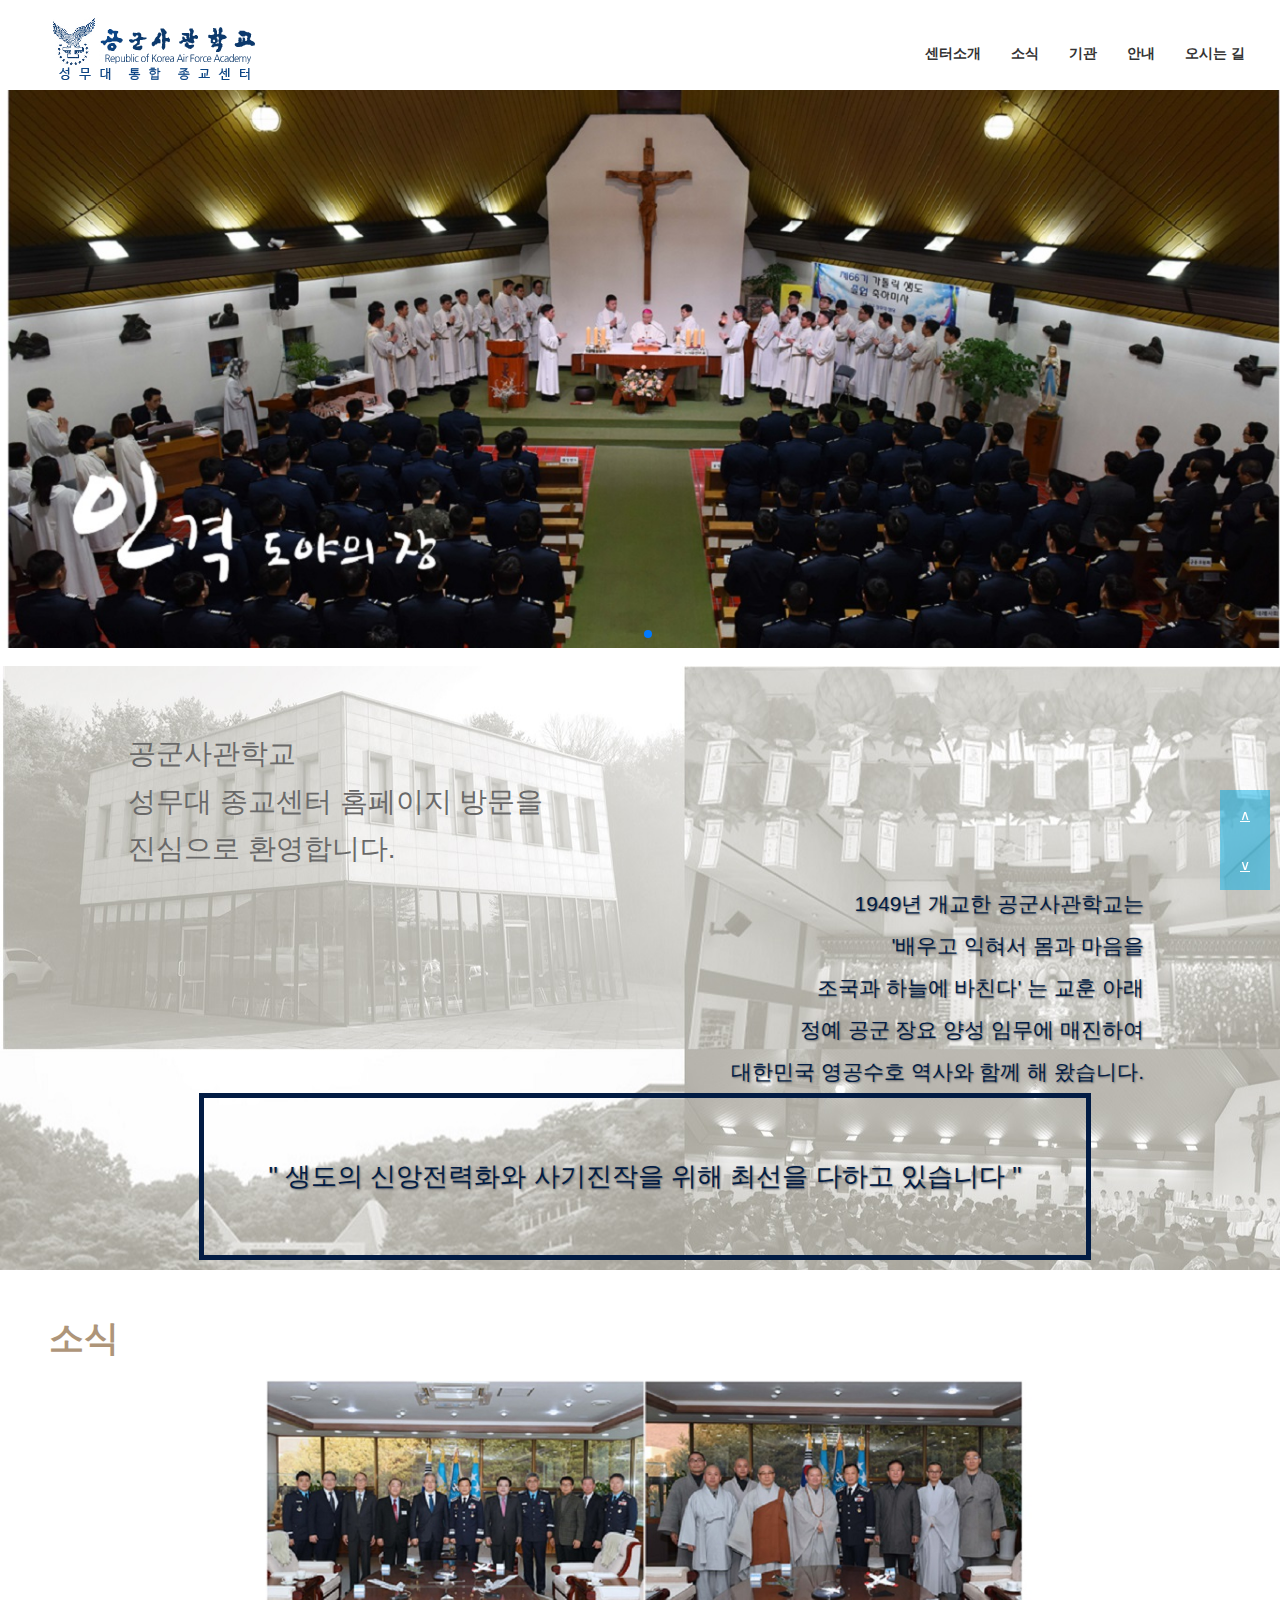
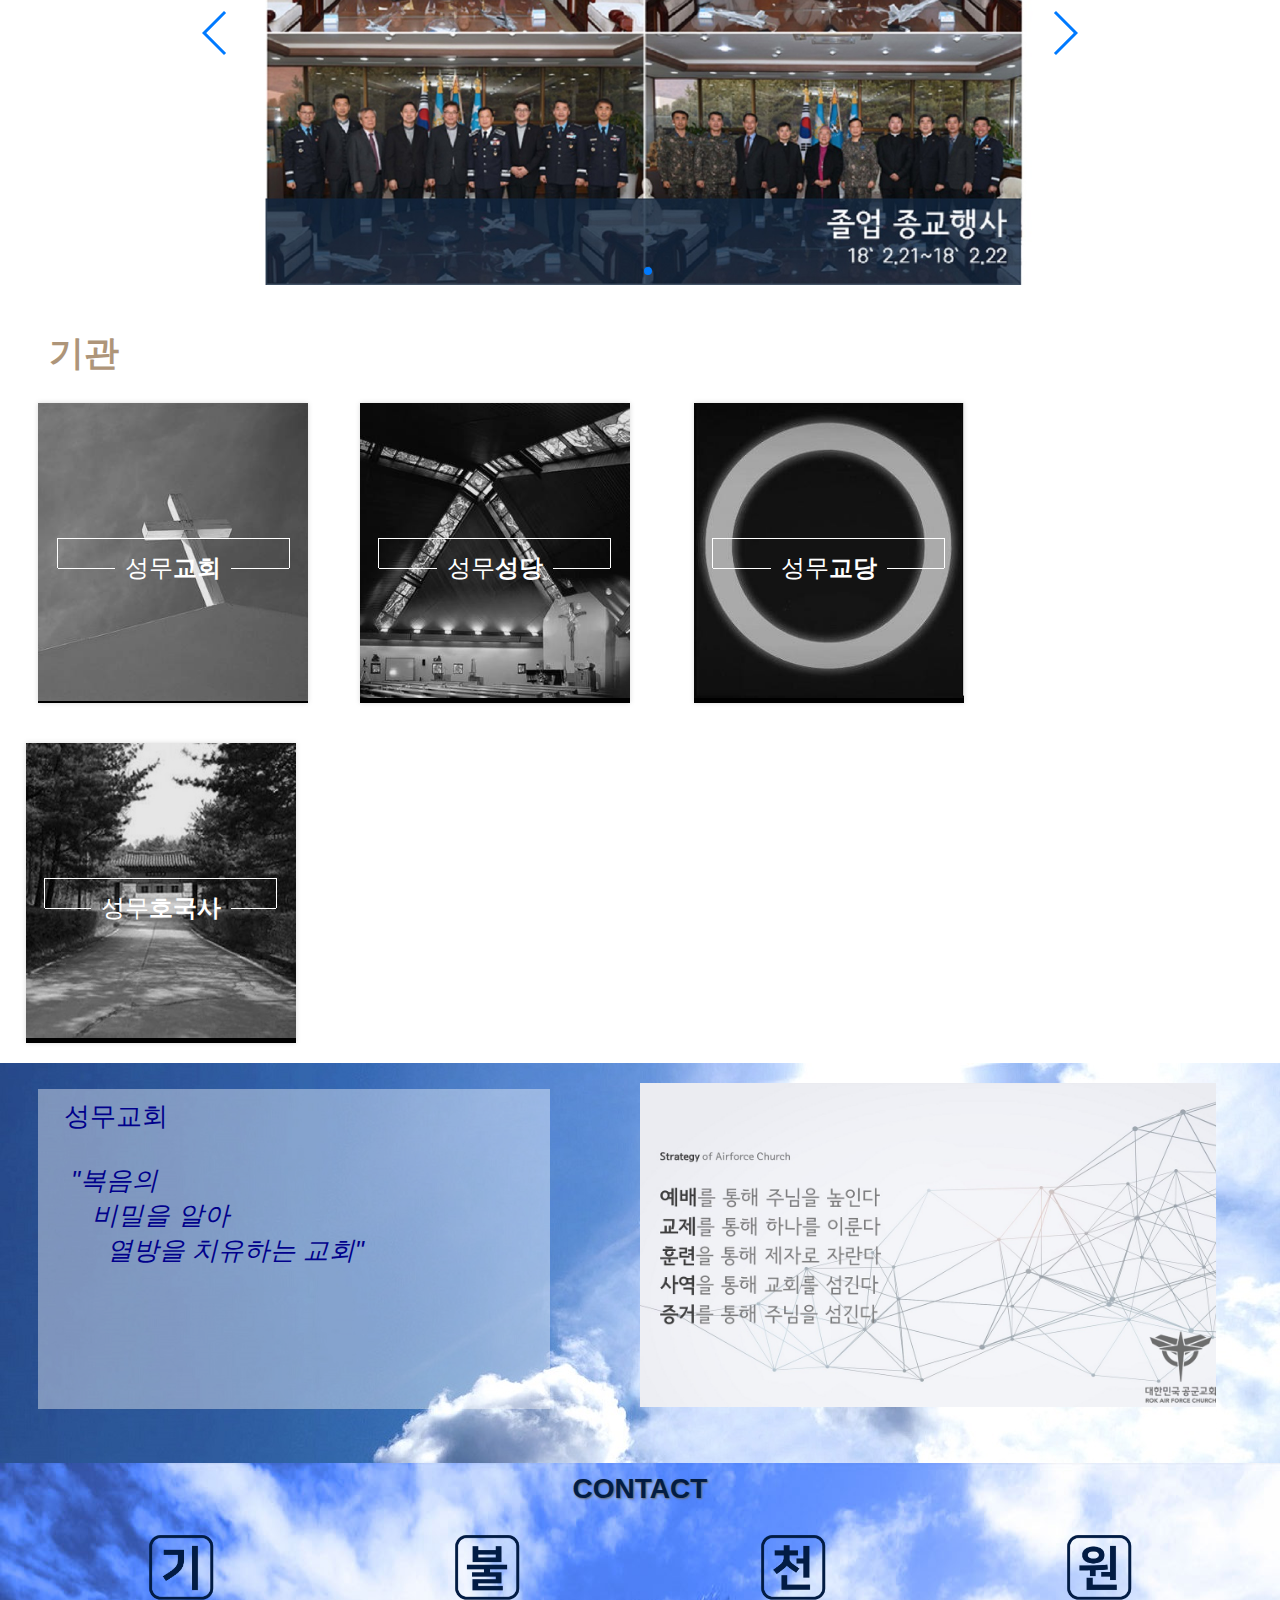
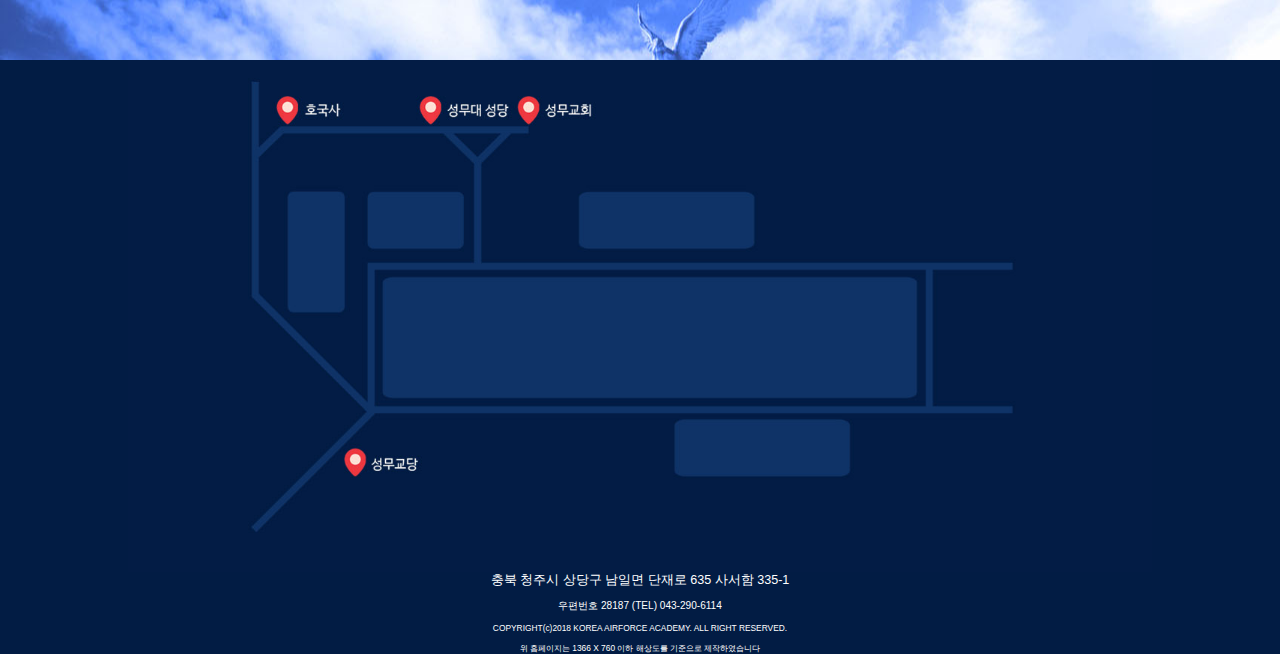
<file: index.html>
<!doctype html>
<html>

<head>
    <meta charset="utf-8">
    <meta http-equiv="X-UA-Compatible" content="IE=edge,chrome=1">
    <meta name="viewport" content="width=device-width, initial-scale=1 minimum-scale=1, maximum-scale=1">
    <title>성무대 종교센터</title>
    <link rel="shortcut icon" href="./img/favicon.ico">
    <link rel="stylesheet" href="./css/swiper.min.css">
    <link rel="stylesheet" href="./css/welcome.css">
    <link rel='stylesheet' href='./css/nanum.css'>
    <link rel="stylesheet" href="./css/totalstyle.css">
    <link rel="stylesheet" href="./css/menustyle.css">
    <link rel="stylesheet" href="./css/mouseover.css">
    <link rel="stylesheet" href="./css/popup.css">
    <link rel="stylesheet" href="./css/aos.css">
    <script src="./js/aos.js"></script>
    <script src="./js/jquery.js"></script>
    <script src="./js/mouseover.js"></script>
    <script src="./js/popup.js"></script>

    <script type="text/javascript" src="./js/jquery.js"></script>
    <script>
        <!-- 리모트 컨트롤박스 -->
        $(document).ready(function() {
            $(function() {
                $('#homeup').click(function() {
                    $('body,html').animate({
                        scrollTop: 0
                    }, 800);
                    return false;
                });
                var scrollHeight = $(document).height();
                $('#homedown').click(function() {
                    var n = $(document).height();
                    $('body,html').animate({
                        scrollTop: n
                    }, 1200);
                    return false;
                });
            });
        });

        <!-- 스크롤 속도 -->
        jQuery(document).ready(function($) {
            $(".scroll").click(function(event) {
                event.preventDefault();
                $('html,body').animate({
                    scrollTop: $(this.hash).offset().top
                }, 1000);
            });
        });
        jQuery(document).ready(function($) {
            $('#specialscroll').click(function(event) {
                event.preventDefault();
                $('html,body').animate({
                    scrollTop: $(this.hash).offset().top
                }, 1000);
            });
        });
        jQuery(document).ready(function($) {
            $('#specialscroll2').click(function(event) {
                event.preventDefault();
                $('html,body').animate({
                    scrollTop: $(this.hash).offset().top
                }, 1000);
            });
        });

    </script>

    <script>
        //z-index 를 서로 바꿔주는 메서드 2개 작성 (z-index 는 숫자가 클수록 힘이 쎄다-_-!)

        function z_a() {
            document.getElementById("zlayer_a").style.zIndex = 4;
            document.getElementById("zlayer_b").style.zIndex = 3;
            document.getElementById("zlayer_c").style.zIndex = 2;
            document.getElementById("zlayer_d").style.zIndex = 1;
        }

        function z_b() {
            document.getElementById("zlayer_a").style.zIndex = 1;
            document.getElementById("zlayer_b").style.zIndex = 4;
            document.getElementById("zlayer_c").style.zIndex = 3;
            document.getElementById("zlayer_d").style.zIndex = 2;
        }

        function z_c() {
            document.getElementById("zlayer_a").style.zIndex = 2;
            document.getElementById("zlayer_b").style.zIndex = 1;
            document.getElementById("zlayer_c").style.zIndex = 4;
            document.getElementById("zlayer_d").style.zIndex = 3;
        }

        function z_d() {
            document.getElementById("zlayer_a").style.zIndex = 3;
            document.getElementById("zlayer_b").style.zIndex = 2;
            document.getElementById("zlayer_c").style.zIndex = 1;
            document.getElementById("zlayer_d").style.zIndex = 4;
        }

    </script>

    <!-- Global site tag (gtag.js) - Google Analytics -->
    <script async src="https://www.googletagmanager.com/gtag/js?id=UA-117196579-1"></script>
    <script>
        window.dataLayer = window.dataLayer || [];

        function gtag() {
            dataLayer.push(arguments);
        }
        gtag('js', new Date());

        gtag('config', 'UA-117196579-1');

    </script>
    <!--슬라이드 스타일-->
    <style>
        html,
        body {
            position: relative;
            height: 100%;
        }

        body {
            background: #eee;
            font-family: Helvetica Neue, Helvetica, Arial, sans-serif;
            font-size: 14px;
            color: #000;
            margin: 0;
            padding: 0;
        }

        .swiper-container {
            width: 100%;
            height: 100%;
        }

        .swiper-slide {
            text-align: center;
            font-size: 18px;
            background: #fff;
            /* Center slide text vertically */
            display: -webkit-box;
            display: -ms-flexbox;
            display: -webkit-flex;
            display: flex;
            -webkit-box-pack: center;
            -ms-flex-pack: center;
            -webkit-justify-content: center;
            justify-content: center;
            -webkit-box-align: center;
            -ms-flex-align: center;
            -webkit-align-items: center;
            align-items: center;
        }

    </style>
</head>

<body link="#ffffff" vlink="#ffffff" alink="#ffffff" style="max-width: 1366px; margin: auto;">

    <input type="checkbox" id="menu-toggle" />
    <label for="menu-toggle" class="menu-icon">≣</label>
    <!--타이틀 메뉴-->
    <div class="content-container">
        <div class="site-title" id="title">
            <a href="#page" id="logo-top"><img src="./img/hp logo 208_70.png" style="display:inline-block; " ></a>
            <span class="please">
            <nav id="site-navigation" class="main-navigation" style="display:inline-block;  ">
				<ul class="nav single-page-nav">
				<li><a href="#INTRO" style="text-decoration:none" class="scroll">센터소개</a></li>
				<li><a href="#NEWS" style="text-decoration:none" class="scroll">소식</a></li>
				<li><a href="#INSTITUTION" style="text-decoration:none" class="scroll">기관</a></li>
				<li><a href="#INFORM" style="text-decoration:none" class="scroll">안내</a></li>
				<li><a href="#WHERE" id="specialscroll2" style="text-decoration:none">오시는 길</a></li>		
				</ul>		
		    </nav>
            </span>
        </div>
        <p> </p>
        <!--첫 소개 슬라이드-->
        <div class="content" id="ALL" style="margin-top:  70px;">
            <div class="swiper-container">
                <div class="swiper-wrapper">
                    <div class="swiper-slide">
                        <img src="./img/SWIPER0.jpg" class="스위퍼0" />
                    </div>
                    <div class="swiper-slide">
                        <img src="./img/SWIPER1.jpg" class="스위퍼1" />
                    </div>
                    <div class="swiper-slide">
                        <img src="./img/SWIPER2.jpg" class="스위퍼2" />
                    </div>
                    <div class="swiper-slide">
                        <img src="./img/SWIPER3.jpg" class="스위퍼3" />
                    </div>
                </div>
                <!-- Add Pagination -->
                <div class="swiper-pagination"></div>
            </div>
        </div>
        <!------- 센터 소개 ------->
        <div class="intro" data-aos="zoom-out" data_aos-anchor="#trigger-right">공군사관학교</div>
        <div class="content-container" id="INTRO">
            <div class="intro">
                <h1 class="intro" id="trigger-right">
                    공군사관학교<br /> 성무대 종교센터 홈페이지 방문을<br /> 진심으로 환영합니다.</h1>
                <h2 class="contitle">
                    <p class="mp1">1949년 개교한 공군사관학교는<br /> '배우고 익혀서 몸과 마음을 <br /> 조국과 하늘에 바친다' 는 교훈 아래 <br /> 정예 공군 장요 양성 임무에 매진하여<br /> 대한민국 영공수호 역사와 함께 해 왔습니다.<br /></p>
                    <p class="mp2"><br />" 생도의 신앙전력화와 사기진작을 위해 최선을 다하고 있습니다 "<br /><br /></p>
                </h2>
            </div>
        </div>


        <!------- 소식 ------->
        <div class="welcomeXE" id="NEWS">
            <section class="guide">
                <span class="noti" style="color:#ae9579 !important">&nbsp;소식<br /><br /></span>
            </section>
        </div>

        <div class="content-container" style="width: 70%;">
            <div class="content">
                <div class="swiper-container">
                    <div class="swiper-wrapper" id="KI">
                        <div class="swiper-slide">
                            <img src="./img/news1.jpg" />
                        </div>
                        <div class="swiper-slide">
                            <img src="./img/news2.jpg" />
                        </div>
                    </div>
                    <!-- Add Pagination -->
                    <div class="swiper-pagination"></div>
                    <!-- Add Arrows -->
                    <div class="swiper-button-next"></div>
                    <div class="swiper-button-prev"></div>
                </div>
            </div>
        </div>


    </div>

    <!------- 기관 ------->
    <div class="welcomeXE" id="INSTITUTION" style="background-color: white; margin: 0;">
        <section class="guide">
            <span class="noti" style="color:#ae9579 !important; margin: 0;">&nbsp;기관<br /><br /></span>
        </section>
    </div>
    <div class="content">
        <div class="content-container" style="background-color: white;">
            <div class="content" style="margin: auto;">
                <div style="margin: auto;">
                    <div onclick="z_a();">
                        <figure class="snip1200" style="margin-left: 3%; margin-right: 2%;">
                            <img src="./img/SELECTKI.jpg" alt="sq-sample32" onclick="z_a();" />
                            <figcaption>
                                <p>Perseverance must finish its work so that you may be mature and complete, not lacking anything. </p>
                                <div class="heading">
                                    <h2>성무<span>교회</span></h2>
                                </div>
                            </figcaption>
                        </figure>
                    </div>
                    <div onclick="z_b();">
                        <figure class="snip1200">
                            <img src="./img/SELECTCH.jpg" alt="천주교" onclick="z_b();" />
                            <figcaption>
                                <p>Let us not become veary in doing good, for at the proper time we will reap a harvest if we do not give up. </p>
                                <div class="heading">
                                    <h2>성무<span>성당</span></h2>
                                </div>
                            </figcaption>
                        </figure>
                    </div>

                    <div onclick="z_c();">
                        <figure class="snip1200" style="margin-left: 3%; margin-right: 2%;">
                            <img src="./img/SELECTONE.jpg" alt="원불교" />
                            <figcaption>
                                <p>사람이 무슨 일을 할 때에 먼저 순과 역을 잘 구분해서 순으로 주로하여 한다면 성공하지 못할 일이 거의 없으리라. </p>
                                <div class="heading">
                                    <h2>성무<span>교당</span></h2>
                                </div>
                            </figcaption>

                        </figure>
                    </div>


                    <div onclick="z_d();">
                        <figure class="snip1200" onclick="z_d();">
                            <img src="./img/SELECTBUL.jpg" alt="불교" />
                            <figcaption>
                                <p>우리의 마음은 살아있는 생명이요, 그것이 곧 나라는 존재이다.</p>
                                <div class="heading">
                                    <h2>성무<span>호국사</span></h2>
                                </div>
                            </figcaption>

                        </figure>
                    </div>

                </div>
            </div>
        </div>
    </div>

    <div class="content-container">
        <div class="content" id="INFORM">
            <div class="layer" style="height: 400px">
                <div id="zlayer_a" style="width:100%; height:100%; position:absolute; background-color: aliceblue; z-index:4; background-image: url(./img/bgg.jpg);" onclick="z_a();">
                    <div style="width: 40%; height: 80%; background-color: white; background: rgba(255, 255, 255, 0.4); margin-left: 3%; margin-top: 2%; ">
                        <div class="noti" style="color:#ae9579 !important; font-size: 2vw; padding-left: 5%; padding-top: 2%; "><span style="color:darkblue; font-weight: 100;"><span style="font-weight: 550;">성무교회</span><br /><br /><em>&nbsp;"복음의<br/>&nbsp;&nbsp;&nbsp;&nbsp;비밀을 알아<br />&nbsp;&nbsp;&nbsp;&nbsp;&nbsp;&nbsp;열방을 치유하는 교회"</em></span>
                        </div>
                    </div>
                    <div style="height: 100%; width: 45%; position: absolute; left: 50%; top: 5%;">
                        <div class="swiper-container">
                            <div class="swiper-wrapper" id="KI">
                                <div class="swiper-slide">
                                    <img src="./img/KI1.jpg" class="기독교" />
                                </div>
                                <div class="swiper-slide">
                                    <img src="./img/KI1_1.jpg" class="스위퍼1" />
                                </div>
                            </div>
                        </div>
                    </div>
                </div>

                <div id="zlayer_b" style="width:100%; height:100%; position:absolute; z-index:3; background-image: url(./img/bgg.jpg);" onclick="z_b();">
                    <div style="width: 40%; height: 80%; background-color: white; background: rgba(255, 255, 255, 0.4); margin-left: 3%; margin-top: 2%; ">
                        <div class="noti" style="color:#ae9579 !important; font-size: 2vw; padding-left: 5%; padding-top: 2%; "><span style="color:darkblue; font-weight: 100;"><span style="font-weight: 550;">성무성당</span><br /><br /><i>&nbsp;"주님께는<br/>&nbsp;&nbsp;&nbsp;&nbsp;자애가 있고<br />&nbsp;&nbsp;&nbsp;&nbsp;&nbsp;&nbsp;풍요로운 구원이 있네."<br /><br /></i></span>
                        </div>
                    </div>
                    <div style="height: 100%; width: 45%; position: absolute; left: 50%; top: 5%;">
                        <div class="swiper-container">
                            <div class="swiper-wrapper" id="KI">
                                <div class="swiper-slide">
                                    <img src="./img/CHUN1.jpg" class="기독교" />
                                </div>
                                <div class="swiper-slide">
                                    <img src="./img/CHUN2.JPG" class="스위퍼1" />
                                </div>
                            </div>
                        </div>
                    </div>
                </div>
                <div id="zlayer_c" style="width:100%; height:100%; position:absolute; z-index:2; background-image: url(./img/bgg.jpg);" onclick="z_c();">
                    <div style="width: 40%; height: 80%; background-color: white; background: rgba(255, 255, 255, 0.4); margin-left: 3%; margin-top: 2%; ">
                        <div class="noti" style="color:#ae9579 !important; font-size: 2vw; padding-left: 5%; padding-top: 2%; "><span style="color:darkblue; font-weight: 100;"><span style="font-weight: 550;">성무교당</span><br /><br /><em>"生獰頭角恣咆哮  <br/>&nbsp; &nbsp; &nbsp; &nbsp; 
走溪山路轉 遙帮帮我."</em><br /><br /></span>
                        </div>
                    </div>
                    <div style="height: 100%; width: 45%; position: absolute; left: 50%; top: 5%;">
                        <div class="swiper-container">
                            <div class="swiper-wrapper" id="KI">
                                <div class="swiper-slide">
                                    <img src="./img/ONE2.jpg" class="스위퍼1" />
                                </div>
                            </div>
                        </div>
                    </div>
                </div>
                <div id="zlayer_d" style="width:100%; height:100%; position:absolute; z-index:1; background-image: url(./img/bgg.jpg);" onclick="z_d();">
                    <div style="width: 40%; height: 80%; background-color: white; background: rgba(255, 255, 255, 0.4); margin-left: 3%; margin-top: 2%; ">
                        <div class="noti" style="color:#ae9579 !important; font-size: 2vw; padding-left: 5%; padding-top: 2%; "><span style="color:darkblue; font-weight: 100;"><span style="font-weight: 550;">성무호국사</span><br /><br /><em>&nbsp;"생도와 <br />&nbsp;&nbsp;함께하는 성무대 속<br />&nbsp;&nbsp;&nbsp;&nbsp;&nbsp;&nbsp;&nbsp;&nbsp;&nbsp;&nbsp;&nbsp;천년고찰 '호국사'&nbsp;"</em><br /><br /></span>
                        </div>
                    </div>
                    <div style="height: 100%; width: 45%; position: absolute; left: 50%; top: 5%;">
                        <div class="swiper-container">
                            <div class="swiper-wrapper" id="KI">
                                <div class="swiper-slide">
                                    <img src="./img/BUL2.jpg" class="스위퍼1" />
                                </div>
                            </div>
                        </div>
                    </div>
                </div>
            </div>
        </div>


        <!-- Swiper JS -->
        <script src="./js/swiper.min.js"></script>

        <!-- Initialize Swiper -->
        <script>
            var swiper = new Swiper('.swiper-container', {
                loop: true,
                autoHeight: true,
                spaceBetween: 30,
                centeredSlides: true,
                autoplay: {
                    delay: 8000,
                    disableOnInteraction: false,
                },
                pagination: {
                    el: '.swiper-pagination',
                    dynamicBullets: true,
                },
                navigation: {
                    nextEl: '.swiper-button-next',
                    prevEl: '.swiper-button-prev',
                },
            });

        </script>
    </div>

    <!--Contact-->
    <div class="content-container" id="WHERE">
        <div class="contact">
            <!-- 기독교 팝업-->
            <div id="layer1" class="pop-layer">
                <div class="pop-container">
                    <div class="pop-conts">
                        <!--content //-->
                        <p class="ctxt mb20">기독교 관리자 연락처<br><br> (전) 01020541672<br>
                        </p>

                        <div class="btn-r">
                            <a href="#" class="btn-layerClose">닫기</a>
                        </div>
                        <!--// content-->
                    </div>
                </div>
            </div>
            <!-- 불교 팝업-->
            <div id="layer2" class="pop-layer">
                <div class="pop-container">
                    <div class="pop-conts">
                        <!--content //-->
                        <p class="ctxt mb20">불교 관리자 연락처<br><br> (전) 01020541672<br>
                        </p>

                        <div class="btn-r">
                            <a href="#" class="btn-layerClose">닫기</a>
                        </div>
                        <!--// content-->
                    </div>
                </div>
            </div>
            <!-- 천주교 팝업-->
            <div id="layer3" class="pop-layer">
                <div class="pop-container">
                    <div class="pop-conts">
                        <!--content //-->
                        <p class="ctxt mb20">천주교 관리자 연락처<br><br> (전) 01020541672<br>
                        </p>

                        <div class="btn-r">
                            <a href="#" class="btn-layerClose">닫기</a>
                        </div>
                        <!--// content-->
                    </div>
                </div>
            </div>
            <!-- 원불교 팝업-->
            <div id="layer4" class="pop-layer">
                <div class="pop-container">
                    <div class="pop-conts">
                        <!--content //-->
                        <p class="ctxt mb20">원불교 관리자 연락처<br><br> (전) 01020541672<br>
                        </p>

                        <div class="btn-r">
                            <a href="#" class="btn-layerClose">닫기</a>
                        </div>
                        <!--// content-->
                    </div>
                </div>
            </div>

            <h1 class="contitle">CONTACT</h1>
            <h2 class="contitle">

                <a href="#layer1" class="btn-example"><img src="./img/KMARK.png" style="width: 100px; margin-left : 100px; margin-right: 100px; margin-bottom: 20px;"></a>
                <a href="#layer2" class="btn-example"><img src="./img/BMARK.png" style="width: 100px; margin-left : 100px; margin-right: 100px; margin-bottom: 20px; "></a>
                <a href="#layer3" class="btn-example"><img src="./img/CMARK.png" style="width: 100px; margin-left : 100px; margin-right: 100px; margin-bottom: 20px;"></a>
                <a href="#layer4" class="btn-example"><img src="./img/OMARK.png" style="width: 100px; margin-left : 100px; margin-right: 100px; margin-bottom: 20px;"></a>
            </h2>


        </div>
    </div>
    <script src="./js/popup.js"></script>
    <!---->

    <div class="bottom" style="background: #021C44">
        <img src="./img/bottom 2.jpg" style="display: block;" />
        <p style="font-size: 1.5em">충북 청주시 상당구 남일면 단재로 635 사서함 335-1</p><br />
        <p style="font-size: 1.2em">우편번호 28187 (TEL) 043-290-6114</p><br /> COPYRIGHT(c)2018 KOREA AIRFORCE ACADEMY. ALL RIGHT RESERVED.<br />
        <br /> 위 홈페이지는 1366 X 760 이하 해상도를 기준으로 제작하였습니다
    </div>
    <div class="slideout-sidebar">
        <ul class="menu">
            <li><a href="#INTRO" style="text-decoration:none" class="scroll">센터소개</a></li>
            <li><a href="#NEWS" style="text-decoration:none" class="scroll">소식</a></li>
            <li><a href="#INSTITUTION" style="text-decoration:none" class="scroll">기관</a></li>
            <li><a href="#INFORM" style="text-decoration:none" class="scroll">안내</a></li>
            <li><a href="#WHERE" id="specialscroll" style="text-decoration:none">오시는 길</a></li>
            <li><a href="http://www.afa.ac.kr" style="text-decoration:none" target="_blank">HOME</a></li>
        </ul>
    </div>
    <div class="go-top" style="display: block;"><a href="#title" id="homeup">∧</a></div>
    <div class="go-bottom" style="display: block;"><a href="#bottom" id="homedown">∨</a></div>

</body>

</html>
</file>
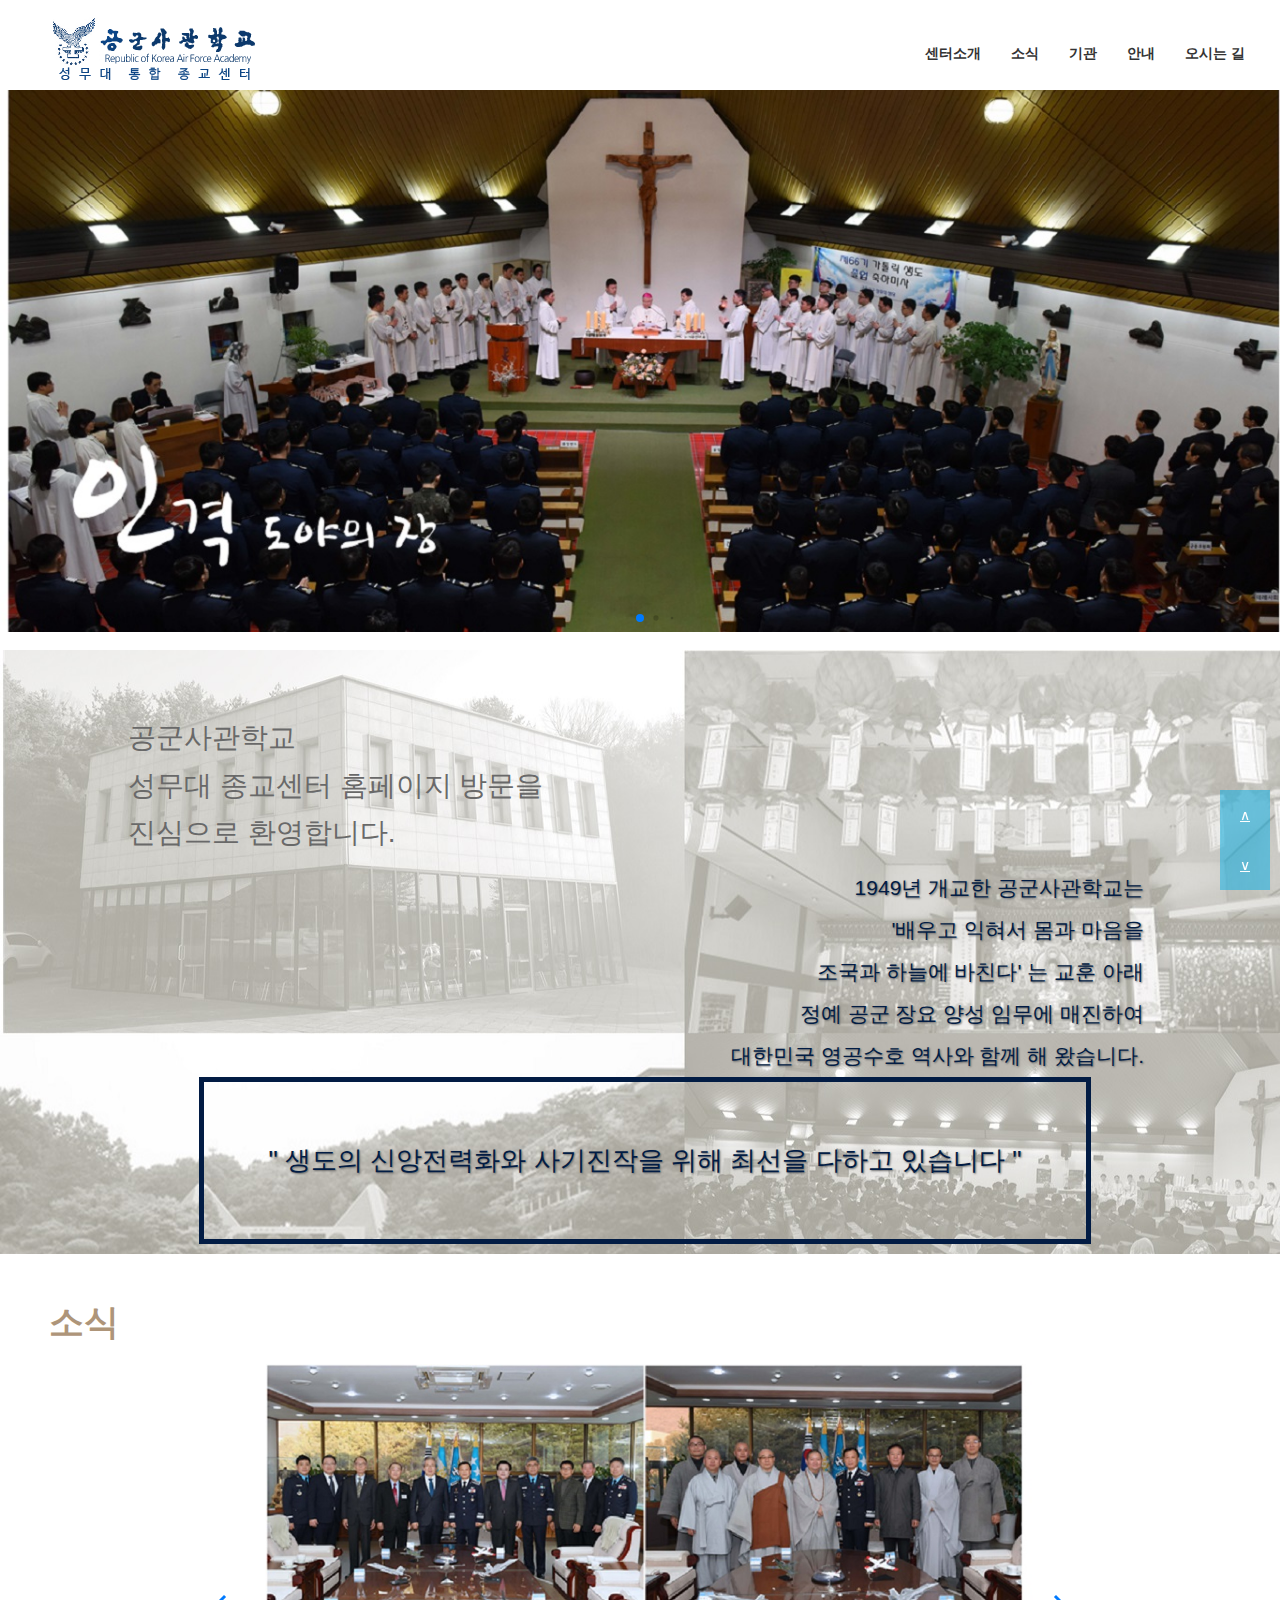
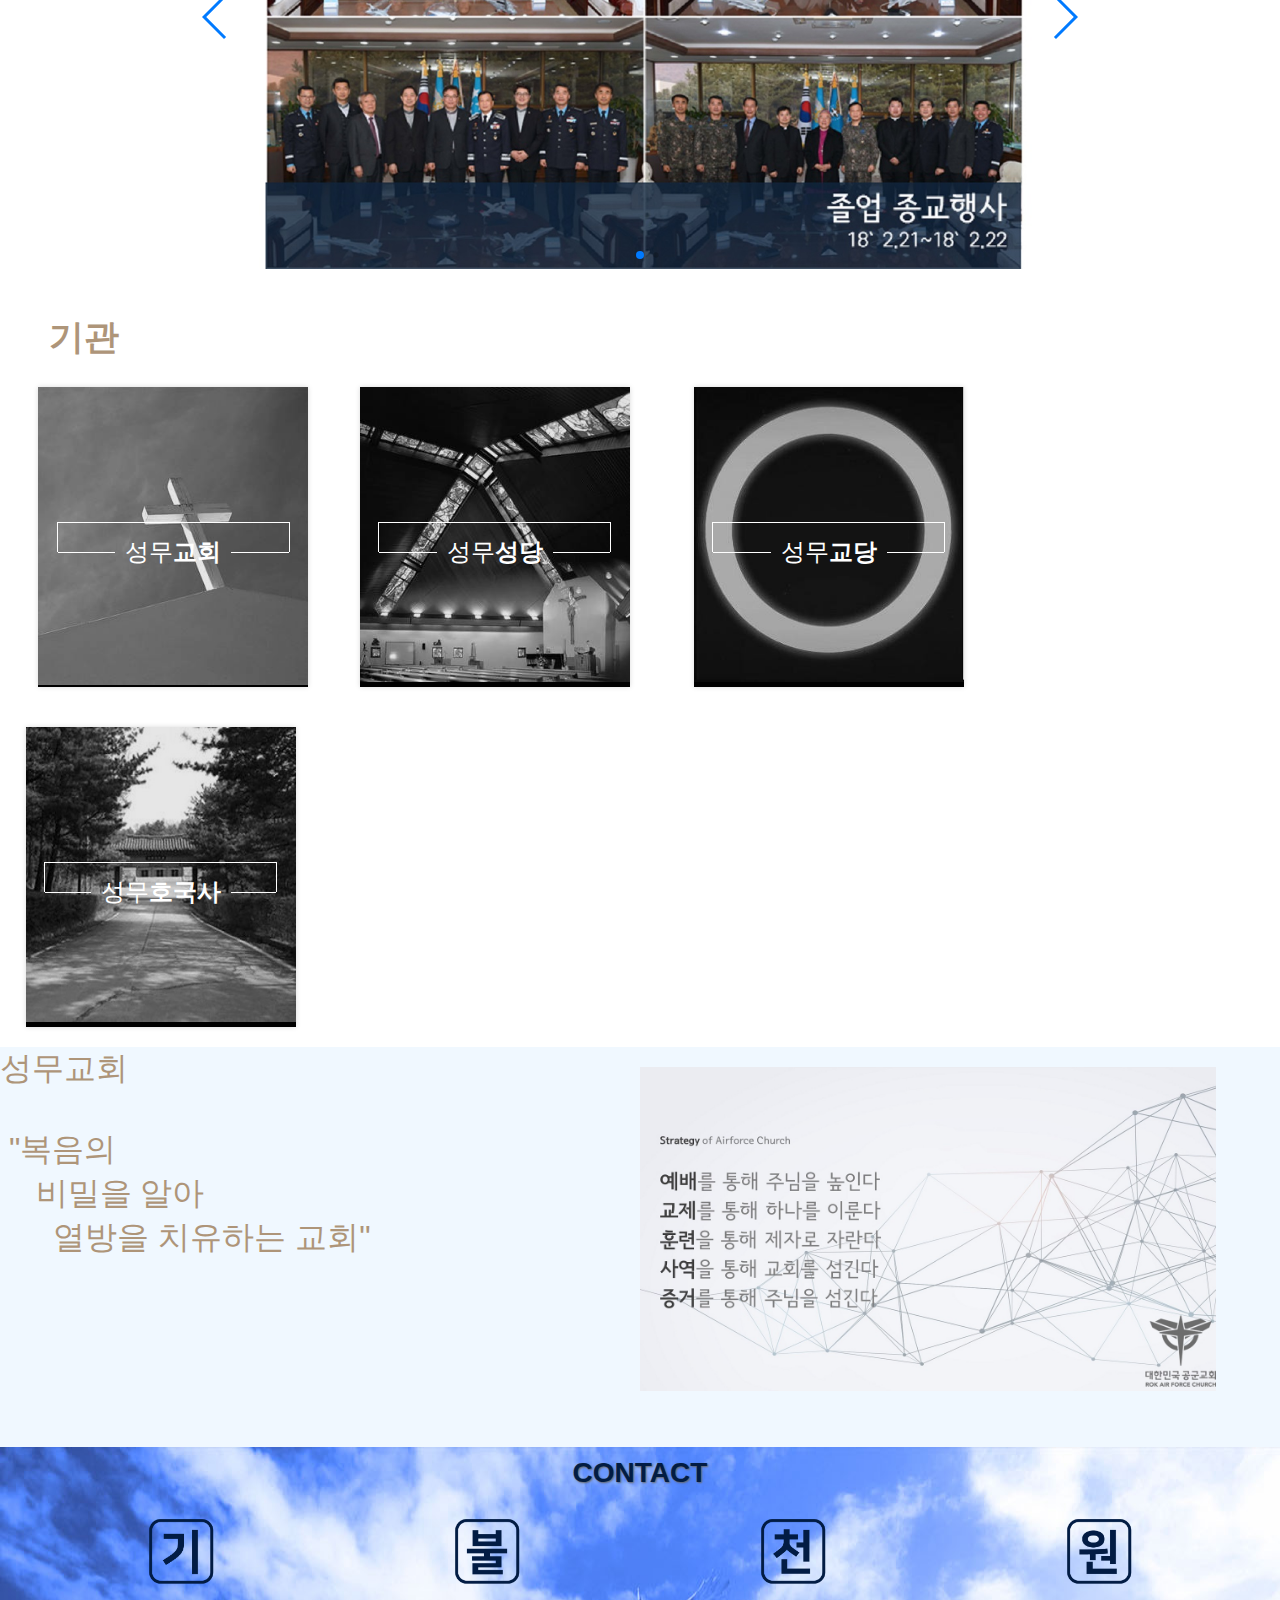
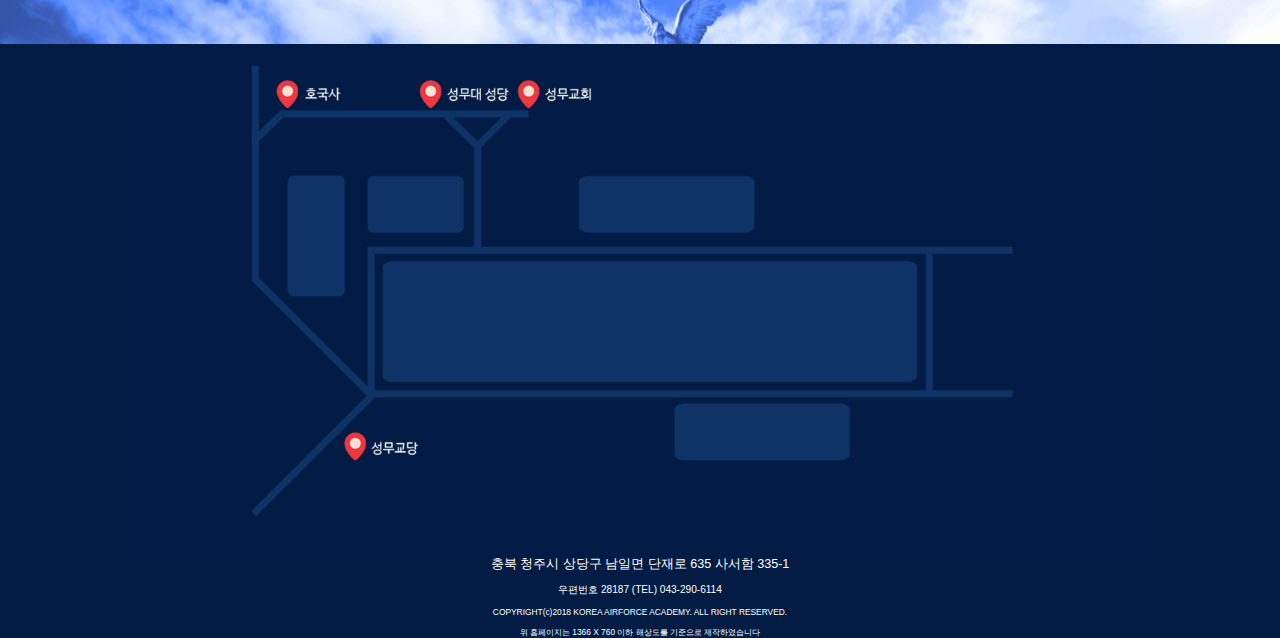
<file: kafa17cs.github.io-master/index.html>
<!doctype html>
<html>

<head>
    <meta charset="utf-8">
    <meta http-equiv="X-UA-Compatible" content="IE=edge,chrome=1">
    <meta name="viewport" content="width=device-width, initial-scale=1 minimum-scale=1, maximum-scale=1">
    <title>성무대 종교센터</title>
    <link rel="shortcut icon" href="./img/favicon.ico">
    <link rel="stylesheet" href="./css/swiper.min.css">
    <link rel="stylesheet" href="./css/welcome.css">   
    <link rel='stylesheet' href='./css/nanum.css' >
    <link rel="stylesheet" href="./css/totalstyle.css">
    <link rel="stylesheet" href="./css/menustyle.css">
    <link rel="stylesheet" href="./css/mouseover.css">
    <link rel="stylesheet" href="./css/popup.css">
    <link rel="stylesheet" href="./css/aos.css">
    <script src="./js/aos.js"></script>
    <script src="./js/jquery.js"></script>
    <script src="./js/mouseover.js"></script>
    <script src="./js/popup.js"></script>

    <script type="text/javascript" src="./js/jquery.js"></script>
    <script>
        <!-- 리모트 컨트롤박스 -->
        $(document).ready(function() {
            $(function() {
                $('#homeup').click(function() {
                    $('body,html').animate({
                        scrollTop: 0
                    }, 800);
                    return false;
                });
                var scrollHeight = $(document).height();
                $('#homedown').click(function() {
                    var n = $(document).height();
                    $('body,html').animate({
                        scrollTop: n
                    }, 1200);
                    return false;
                });
            });
        });

        <!-- 스크롤 속도 -->
        jQuery(document).ready(function($) {
            $(".scroll").click(function(event) {
                event.preventDefault();
                $('html,body').animate({
                    scrollTop: $(this.hash).offset().top
                }, 1000);
            });
        });
        jQuery(document).ready(function($) {
            $('#specialscroll').click(function(event) {
                event.preventDefault();
                $('html,body').animate({
                    scrollTop: $(this.hash).offset().top
                }, 1000);
            });
        });
        jQuery(document).ready(function($) {
            $('#specialscroll2').click(function(event) {
                event.preventDefault();
                $('html,body').animate({
                    scrollTop: $(this.hash).offset().top
                }, 1000);
            });
        });
    </script>
    
    <script>


    //z-index 를 서로 바꿔주는 메서드 2개 작성 (z-index 는 숫자가 클수록 힘이 쎄다-_-!)
 
    function z_a()
    {
      document.getElementById("zlayer_a").style.zIndex = 4;  
      document.getElementById("zlayer_b").style.zIndex = 3;
      document.getElementById("zlayer_c").style.zIndex = 2;
      document.getElementById("zlayer_d").style.zIndex = 1;
    }
    function z_b()
    {
      document.getElementById("zlayer_a").style.zIndex = 1;  
      document.getElementById("zlayer_b").style.zIndex = 4;
      document.getElementById("zlayer_c").style.zIndex = 3;
      document.getElementById("zlayer_d").style.zIndex = 2;
    }
         function z_c()
    {
      document.getElementById("zlayer_a").style.zIndex = 2;  
      document.getElementById("zlayer_b").style.zIndex = 1;
      document.getElementById("zlayer_c").style.zIndex = 4;
      document.getElementById("zlayer_d").style.zIndex = 3;
    }
         function z_d()
    {
      document.getElementById("zlayer_a").style.zIndex = 3;  
      document.getElementById("zlayer_b").style.zIndex = 2;
      document.getElementById("zlayer_c").style.zIndex = 1;
      document.getElementById("zlayer_d").style.zIndex = 4;
    }
            
  </script>

    <!-- Global site tag (gtag.js) - Google Analytics -->
    <script async src="https://www.googletagmanager.com/gtag/js?id=UA-117196579-1"></script>
    <script>
        window.dataLayer = window.dataLayer || [];

        function gtag() {
            dataLayer.push(arguments);
        }
        gtag('js', new Date());

        gtag('config', 'UA-117196579-1');
    </script>
    <!--슬라이드 스타일-->
    <style>
        html,
        body {
            position: relative;
            height: 100%;
        }

        body {
            background: #eee;
            font-family: Helvetica Neue, Helvetica, Arial, sans-serif;
            font-size: 14px;
            color: #000;
            margin: 0;
            padding: 0;
        }

        .swiper-container {
            width: 100%;
            height: 100%;
        }

        .swiper-slide {
            text-align: center;
            font-size: 18px;
            background: #fff;
            /* Center slide text vertically */
            display: -webkit-box;
            display: -ms-flexbox;
            display: -webkit-flex;
            display: flex;
            -webkit-box-pack: center;
            -ms-flex-pack: center;
            -webkit-justify-content: center;
            justify-content: center;
            -webkit-box-align: center;
            -ms-flex-align: center;
            -webkit-align-items: center;
            align-items: center;
        }
    </style>
</head>

<body link="#ffffff" vlink="#ffffff" alink="#ffffff" style="max-width: 1366px; margin: auto;">

    <input type="checkbox" id="menu-toggle" />
    <label for="menu-toggle" class="menu-icon"><i class="fa fa-bars"></i></label>
    <!--타이틀 메뉴-->
    <div class="content-container">
        <div class="site-title" id="title">
            <a href="#page" id="logo-top"><img src="./img/hp logo 208_70.png" style="display:inline-block; " ></a>
            <span class="please">
            <nav id="site-navigation" class="main-navigation" style="display:inline-block;  ">
				<ul class="nav single-page-nav">
				<li><a href="#INTRO" style="text-decoration:none" class="scroll">센터소개</a></li>
				<li><a href="#NEWS" style="text-decoration:none" class="scroll">소식</a></li>
				<li><a href="#INSTITUTION" style="text-decoration:none" class="scroll">기관</a></li>
				<li><a href="#WHERE" style="text-decoration:none" class="scroll">안내</a></li>
				<li><a href="#WHERE" id="specialscroll2" style="text-decoration:none">오시는 길</a></li>		
				</ul>		
		    </nav>
            </span>
        </div>
        <p> </p>
        <!--첫 소개 슬라이드-->
        <div class="content" id="ALL" style="margin-top:  70px;">
            <div class="swiper-container">
                <div class="swiper-wrapper">
                    <div class="swiper-slide">
                        <img src="./img/SWIPER0.jpg" class="스위퍼0" />
                    </div>
                    <div class="swiper-slide">
                        <img src="./img/SWIPER1.jpg" class="스위퍼1" />
                    </div>
                    <div class="swiper-slide">
                        <img src="./img/SWIPER2.jpg" class="스위퍼2" />
                    </div>
                    <div class="swiper-slide">
                        <img src="./img/SWIPER3.jpg" class="스위퍼3" />
                    </div>
                </div>
                <!-- Add Pagination -->
                <div class="swiper-pagination"></div>
            </div>
        </div>
        <!------- 센터 소개 ------->
        <div class="intro" data-aos="zoom-out" data_aos-anchor="#trigger-right">공군사관학교</div>
        <div class="content-container" id="INTRO">
            <div class="intro">
                <h1 class="intro" id="trigger-right">
                    공군사관학교<br /> 성무대 종교센터 홈페이지 방문을<br /> 진심으로 환영합니다.</h1>
                <h2 class="contitle">
                    <p class="mp1">1949년 개교한 공군사관학교는<br /> '배우고 익혀서 몸과 마음을 <br /> 조국과 하늘에 바친다' 는 교훈 아래 <br /> 정예 공군 장요 양성 임무에 매진하여<br /> 대한민국 영공수호 역사와 함께 해 왔습니다.<br /></p>
                    <p class="mp2"><br />" 생도의 신앙전력화와 사기진작을 위해 최선을 다하고 있습니다 "<br /><br /></p>
                </h2>
            </div>
        </div>
        

        <!------- 소식 ------->
        <div class="welcomeXE" id="NEWS">
            <section class="guide">
                <span class="noti" style="color:#ae9579 !important">&nbsp;소식<br /><br /></span>
            </section>
        </div>

        <div class="content-container" style="width: 70%;">
            <div class="content">
                <div class="swiper-container">
                    <div class="swiper-wrapper" id="KI">
                        <div class="swiper-slide">
                            <img src="./img/news1.jpg" />
                        </div>
                        <div class="swiper-slide">
                            <img src="./img/news2.jpg" />
                        </div>                       
                    </div>
                    <!-- Add Pagination -->
                    <div class="swiper-pagination"></div>
                    <!-- Add Arrows -->
                    <div class="swiper-button-next"></div>
                    <div class="swiper-button-prev"></div>
                </div>
            </div>
        </div>


    </div>

    <!------- 기관 ------->
    <div class="welcomeXE" id="INSTITUTION" style="background-color: white; margin: 0;">
            <section class="guide">
                <span class="noti" style="color:#ae9579 !important; margin: 0;">&nbsp;기관<br /><br /></span>
            </section>
        </div>
    <div class="content">
    <div class="content-container" style="background-color: white;">
        <div class="content" style="margin: auto;">
            <div style="margin: auto;">
               <div onclick="z_a();">
                <figure class="snip1200" style="margin-left: 3%; margin-right: 2%;">
                    <img src="./img/SELECTKI.jpg" alt="sq-sample32" onclick="z_a();" />
                    <figcaption>
                        <p>Perseverance must finish its work so that you may be mature and complete, not lacking anything. </p>
                        <div class="heading">
                            <h2>성무<span>교회</span></h2>
                        </div>
                    </figcaption>
                </figure>
                </div>
                <div onclick="z_b();">
                <figure class="snip1200">
                    <img src="./img/SELECTCH.jpg" alt="천주교" onclick="z_b();" />
                    <figcaption>
                        <p>Let us not become veary in doing good, for at the proper time we will reap a harvest if we do not give up. </p>
                        <div class="heading">
                            <h2>성무<span>성당</span></h2>
                        </div>
                    </figcaption>
                </figure>
                </div>
               
               <div onclick="z_c();">
                <figure class="snip1200" style="margin-left: 3%; margin-right: 2%;">
                    <img src="./img/SELECTONE.jpg" alt="원불교"/>
                    <figcaption>
                        <p>사람이 무슨 일을 할 때에 먼저 순과 역을 잘 구분해서 순으로 주로하여 한다면 성공하지 못할 일이 거의 없으리라. </p>
                        <div class="heading">
                            <h2>성무<span>교당</span></h2>
                        </div>
                    </figcaption>
                    
                </figure>
                </div>
                
                
                <div onclick="z_d();">
                <figure class="snip1200" onclick="z_d();" >
                    <img src="./img/SELECTBUL.jpg" alt="불교"/>
                    <figcaption>
                        <p>우리의 마음은 살아있는 생명이요, 그것이 곧 나라는 존재이다.</p>
                        <div class="heading">
                            <h2>성무<span>호국사</span></h2>
                        </div>
                    </figcaption>
                    
                </figure>
                </div>
                
            </div>
        </div>
    </div>
    </div>

    <div class="content-container">
        <div class="content">
            <div class="layer" style="height: 400px">
            <div id="zlayer_a" style="width:100%; height:100%; position:absolute; background-color: aliceblue; z-index:4;" onclick="z_a();">
                <span class="noti" style="color:#ae9579 !important; font-size: 2.5vw;">성무교회<br /><br />&nbsp;"복음의<br/>&nbsp;&nbsp;&nbsp;&nbsp;비밀을 알아<br />&nbsp;&nbsp;&nbsp;&nbsp;&nbsp;&nbsp;열방을 치유하는 교회"</span>
                <div style="height: 100%; width: 45%; position: absolute; left: 50%; top: 5%;">
                <div class="swiper-container">
                <div class="swiper-wrapper" id="KI">
                    <div class="swiper-slide">
                        <img src="./img/KI1.jpg" class="기독교" />
                    </div>
                    <div class="swiper-slide">
                        <img src="./img/KI1_1.jpg" class="스위퍼1" />
                    </div>
                </div>
                <!-- Add Pagination -->
                <div class="swiper-pagination"></div>
                    </div>
            </div>
            </div>
            
            <div id="zlayer_b" style="width:100%; height:100%; position:absolute; background-color:antiquewhite; z-index:3;" onclick= "z_b();" >
               <span class="noti" style="color:#ae9579 !important; font-size: 2.5vw;">성무성당<br /><br /><i>&nbsp;"주님께는<br/>&nbsp;&nbsp;&nbsp;&nbsp;자애가 있고<br />&nbsp;&nbsp;&nbsp;&nbsp;&nbsp;&nbsp;풍요로운 구원이 있네."<br /><br /></i></span>
                <div style="height: 100%; width: 45%; position: absolute; left: 50%; top: 5%;">
                <div class="swiper-container">
                <div class="swiper-wrapper" id="KI">
                    <div class="swiper-slide">
                        <img src="./img/CHUN1.jpg" class="기독교" />
                    </div>
                    <div class="swiper-slide">
                        <img src="./img/CHUN2.JPG" class="스위퍼1" />
                    </div>
                </div>
                <!-- Add Pagination -->
                <div class="swiper-pagination"></div>
                    </div>
            </div>
            </div>
            <div id="zlayer_c" style="width:100%; height:100%; position:absolute; background-color:azure; z-index:2;" onclick="z_c();">
                <span class="noti" style="color:#ae9579 !important; font-size: 2.0vw;">성무교당<br /><br />&nbsp;천하의 제일 큰 법은<br/>&nbsp;&nbsp;&nbsp;&nbsp;모든 사람의 마음을 <br />&nbsp;&nbsp;&nbsp;&nbsp;&nbsp;&nbsp;잘 쓰게 가르쳐 놓은 용심법이다.<br /><br /></span>
                <div style="height: 100%; width: 45%; position: absolute; left: 50%; top: 5%;">
                <div class="swiper-container">
                <div class="swiper-wrapper" id="KI">
                    <div class="swiper-slide">
                        <img src="./img/ONE2.jpg" class="스위퍼1" />
                    </div>
                </div>
                <!-- Add Pagination -->
                <div class="swiper-pagination"></div>
                    </div>
            </div>
            </div>
            <div id="zlayer_d" style="width:100%; height:100%; position:absolute; background-color:beige; z-index:1;" onclick="z_d();">
                <span class="noti" style="color:#ae9579 !important; font-size: 2.5vw;">성무호국사<br /><br />&nbsp;생도와 <br />&nbsp;&nbsp;함께하는 성무대 속<br />&nbsp;&nbsp;&nbsp;&nbsp;&nbsp;&nbsp;천년고찰 '호국사'<br /><br /></span>
                <div style="height: 100%; width: 45%; position: absolute; left: 50%; top: 5%;">
                <div class="swiper-container">
                <div class="swiper-wrapper" id="KI">                 <div class="swiper-slide">
                        <img src="./img/BUL2.jpg" class="스위퍼1" />
                    </div>
                </div>
                <!-- Add Pagination -->
                <div class="swiper-pagination"></div>
                    </div>
            </div>
            </div>
        </div>
        </div>
        
         <!-- Swiper JS -->
        <script src="./js/swiper.min.js"></script>

        <!-- Initialize Swiper -->
        <script>
            var swiper = new Swiper('.swiper-container', {
                loop: true,
                autoHeight: true,
                spaceBetween: 30,
                centeredSlides: true,
                autoplay: {
                    delay: 8000,
                    disableOnInteraction: false,
                },
                pagination: {
                    el: '.swiper-pagination',
                    dynamicBullets: true,
                },
                navigation: {
                    nextEl: '.swiper-button-next',
                    prevEl: '.swiper-button-prev',
                },
            });
        </script>
    </div>

    <!--Contact-->
    <div class="content-container" id="WHERE">
        <div class="contact">
            <!-- 기독교 팝업-->
            <div id="layer1" class="pop-layer">
                <div class="pop-container">
                    <div class="pop-conts">
                        <!--content //-->
                        <p class="ctxt mb20">기독교 관리자 연락처<br><br> (전) 01020541672<br>
                        </p>

                        <div class="btn-r">
                            <a href="#" class="btn-layerClose">닫기</a>
                        </div>
                        <!--// content-->
                    </div>
                </div>
            </div>
            <!-- 불교 팝업-->
            <div id="layer2" class="pop-layer">
                <div class="pop-container">
                    <div class="pop-conts">
                        <!--content //-->
                        <p class="ctxt mb20">불교 관리자 연락처<br><br> (전) 01020541672<br>
                        </p>

                        <div class="btn-r">
                            <a href="#" class="btn-layerClose">닫기</a>
                        </div>
                        <!--// content-->
                    </div>
                </div>
            </div>
            <!-- 천주교 팝업-->
            <div id="layer3" class="pop-layer">
                <div class="pop-container">
                    <div class="pop-conts">
                        <!--content //-->
                        <p class="ctxt mb20">천주교 관리자 연락처<br><br> (전) 01020541672<br>
                        </p>

                        <div class="btn-r">
                            <a href="#" class="btn-layerClose">닫기</a>
                        </div>
                        <!--// content-->
                    </div>
                </div>
            </div>
            <!-- 원불교 팝업-->
            <div id="layer4" class="pop-layer">
                <div class="pop-container">
                    <div class="pop-conts">
                        <!--content //-->
                        <p class="ctxt mb20">원불교 관리자 연락처<br><br> (전) 01020541672<br>
                        </p>

                        <div class="btn-r">
                            <a href="#" class="btn-layerClose">닫기</a>
                        </div>
                        <!--// content-->
                    </div>
                </div>
            </div>

            <h1 class="contitle">CONTACT</h1>
            <h2 class="contitle">

                <a href="#layer1" class="btn-example"><img src="./img/KMARK.png" style="width: 100px; margin-left : 100px; margin-right: 100px; margin-bottom: 20px;"></a>
                <a href="#layer2" class="btn-example"><img src="./img/BMARK.png" style="width: 100px; margin-left : 100px; margin-right: 100px; margin-bottom: 20px; "></a>
                <a href="#layer3" class="btn-example"><img src="./img/CMARK.png" style="width: 100px; margin-left : 100px; margin-right: 100px; margin-bottom: 20px;"></a>
                <a href="#layer4" class="btn-example"><img src="./img/OMARK.png" style="width: 100px; margin-left : 100px; margin-right: 100px; margin-bottom: 20px;"></a>
            </h2>


        </div>
    </div>
    <script src="./js/popup.js"></script>
    <!---->

    <div class="bottom" style="background: #021C44">
        <img src="./img/bottom 2.jpg" style="display: block;" />
        <p style="font-size: 1.5em">충북 청주시 상당구 남일면 단재로 635 사서함 335-1</p><br />
        <p style="font-size: 1.2em">우편번호 28187 (TEL) 043-290-6114</p><br /> COPYRIGHT(c)2018 KOREA AIRFORCE ACADEMY. ALL RIGHT RESERVED.<br />
        <br /> 위 홈페이지는 1366 X 760 이하 해상도를 기준으로 제작하였습니다
    </div>
    <div class="slideout-sidebar">
        <ul class="menu">
            <li><a href="#INTRO" style="text-decoration:none" class="scroll">센터소개</a></li>
            <li><a href="#NEWS" style="text-decoration:none" class="scroll">소식</a></li>
            <li><a href="#INSTITUTION" style="text-decoration:none" class="scroll">기관</a></li>
            <li><a href="#CHUN" style="text-decoration:none" class="scroll">안내</a></li>
            <li><a href="#WHERE" class="fa fa-map" id="specialscroll" style="text-decoration:none"></a></li>
            <li><a href="http://www.afa.ac.kr" class="fa fa-home" style="text-decoration:none" target="_blank"></a></li>
        </ul>
    </div>
    <div class="go-top" style="display: block;"><a href="#title" id="homeup">∧</a></div>
    <div class="go-bottom" style="display: block;"><a href="#bottom" id="homedown" >∨</a></div>

</body>

</html>
</file>
<file: css/welcome.css>
@charset "utf-8";

.welcomeXE {
    padding-top: 10px;
    font-family: 'Noto Sans Korean', '나눔바른고딕', NanumBarunGothic, ng, '맑은 고딕', 'Malgun Gothic', '돋움', Dotum, '애플 SD 산돌고딕 Neo', 'Apple SD Gothic Neo', AppleGothic, Helvetica, sans-serif
}

.welcomeXE section {
    width: 1200px;
    margin: 0 auto
}


.welcomeXE .noti {
    display: block;
    padding: 28px 0 0;
    margin: 0 0 12px;
    font-size: 2.5em;
    font-weight: 600;
    color: #cda25a;
    letter-spacing: -0.5px;
    line-height: 20px
}

/* section.guide */

.welcomeXE .guide {

    padding-top: 20px
}

.welcomeXE .guide ul {
    list-style: none;

}

.welcomeXE .guide li {
    position: relative;
    float: left;
    width: 175px;
    min-height: 140px;
    padding: 0 0 0 0;
    margin: 0 0 30px 0
}

.welcomeXE .guide h2 {
    padding: 7px 24px 13px 0;
    font-size: 17px;
    font-weight: normal;
    line-height: 23px;
    color: #333
}

.welcomeXE .guide p {
    padding: 0 5px 0 0;
    font-size: 17px;
    line-height: 22px;
    color: #888;
    text-align: justify;
    letter-spacing: -1px
}

.welcomeXE .guide p a {
    color: #444
}

.welcomeXE .guide p a:hover,
.welcomeXE .guide p a:active,
.welcomeXE .guide p a:focus {
    color: #cda25a;
    border-bottom: 1px solid #cda25a
}


.welcomeXE .guide .guidenews {
    padding: 5px 0 0 50px;
    width: 880px;
}

.welcomeXE .guide .newss h2 {
    color: #7e6850;
    font-size: 30px;
    letter-spacing: -2px;
    line-height: 115%;
    border-right: 1px solid #dbd4c0;
    height: 130px
}


@media all and (max-width: 479px) {



    .welcomeXE .guide .newss h2 {
        border-right: 0px !important;
    }


    .welcomeXE .noti {
        display: block;
        padding: 28px 0 0;
        margin: 0 0 12px;
        font-size: 18px;
        font-weight: 600;
        color: #cda25a;
        letter-spacing: -0.5px;
        line-height: 20px
    }


    .welcomeXE .guide .guidenews {
        padding: 0 0 0 10px;
        width: 100%;
    }

    .welcomeXE .guide .newss h2 {
        color: #7e6850;
        font-size: 30px;
        letter-spacing: -2px;
        line-height: 115%;
        border-right: 1px solid #dbd4c0;
        height: 130px
    }

    .welcomeXE {
        padding-top: 0
    }
    .welcomeXE section {
        width: 100%;
        box-sizing: border-box;
        overflow: hidden;
    }
    
    .welcomeXE .guide {
        padding: 0 14px 0 20px;
        height: auto;
        padding-top: 10px
    }
    .welcomeXE .guide li {
        min-height: auto;
        width: auto;
        margin: 0 0 0 0;
    }
    .welcomeXE .features {
        padding: 10px 14px 0 14px;
        height: auto;
    }
    .welcomeXE .features .noti,
    .welcomeXE .features .tit,
    .welcomeXE .features .cont {
        width: 100%;
        margin-left: auto;
        margin-right: auto
    }
</file>
<file: css/nanum.css>
/* [0] */
@font-face {
  font-family: 'Nanum Gothic';
  font-style: normal;
  font-weight: 400;
  src: local('NanumGothic'), url(https://fonts.gstatic.com/s/nanumgothic/v7/PN_3Rfi-oW3hYwmKDpxS7F_z-7r5xGVIsPV5MbNOjOAhqLLjcNn2k_5qiCeZRkw-iiZtZ2TFfg.0.woff2) format('woff2');
  unicode-range: U+d, U+21-7e, U+a0, U+a9, U+ab, U+ae, U+b0, U+b4, U+b7, U+bb, U+d7, U+e0, U+e2, U+e7, U+e9-ea, U+fc, U+131, U+2da, U+395, U+3b1, U+3b7, U+3b9-3bb, U+3bd, U+2013-2014, U+201c-201d, U+2022, U+2025-2026, U+2032, U+2039-203b, U+20a9, U+20ac, U+2103, U+2122, U+2160-2161, U+2190-2194, U+2228, U+223c, U+2299, U+2460-2466, U+24d2, U+24d8, U+2502, U+2514, U+2517, U+2592, U+25a0-25a1, U+25a3, U+25b2-25b3, U+25b6-25b7, U+25bc-25bd, U+25c0, U+25c6-25c8, U+25cb, U+25cf, U+2605-2606, U+260e, U+261c, U+261e, U+2640, U+2642, U+2661, U+2663, U+2665, U+266a, U+266c, U+3000-3002, U+3008-3011, U+3042, U+3044, U+3046, U+3048, U+304a-304d, U+304f, U+3051, U+3053-3055, U+3057-3059, U+305b, U+305d, U+305f-3061, U+3063-3064, U+3066-306b, U+306d-306f, U+307e-307f, U+3081-3084, U+3086, U+3088-308d, U+308f, U+3092-3093, U+30a2-30a4, U+30a6-30a8, U+30aa-30ad, U+30af-30b1, U+30b3, U+30b5, U+30b7-30bb, U+30bf-30c1, U+30c3-30c4, U+30c6-30cb, U+30cd-30d1, U+30d3, U+30d5-30d7, U+30dd-30e3, U+30e5, U+30e7, U+30e9-30ed, U+30ef, U+30f3, U+30fb-30fc, U+3131-3132, U+3134, U+3137, U+3139, U+3141-3142, U+3145-314f, U+3151, U+3153, U+3157, U+315c, U+3160-3161, U+3163, U+318d, U+321c, U+339e, U+33a1, U+4e00-4e01, U+4e09-4e0b, U+4e0d, U+4e16, U+4e2d, U+4e3b, U+4e4b, U+4e5d, U+4e8b-4e8c, U+4eac, U+4eba, U+4eca, U+4ee3, U+4ee5, U+4f5b-4f5c, U+4fe1, U+50cf, U+5143, U+5149, U+5165, U+5167-5168, U+516c, U+51fa, U+5206, U+5229, U+524d, U+52a0, U+52d5, U+5316-5317, U+5357, U+539f, U+53e4, U+53ef-53f0, U+53f2, U+5408-5409, U+540c-540d, U+541b, U+548c, U+54c1, U+554f, U+56db, U+570b, U+571f, U+5728, U+5730, U+57ce, U+5834, U+58eb, U+5916, U+591a, U+591c, U+5927, U+5929-592a, U+5973, U+597d, U+5b50, U+5b57, U+5b78, U+5b89, U+5b8c, U+5b9a, U+5bb6, U+5c0f, U+5c11, U+5c55, U+5c71, U+5cf6, U+5ddd-5dde, U+5e02, U+5e73-5e74, U+5ea6, U+5f8c, U+5fb7, U+5fc3, U+601d, U+6027, U+60c5, U+60f3, U+610f, U+611b, U+611f, U+6210-6211, U+6240, U+624b, U+63d0, U+653f, U+6545, U+6587, U+65b0, U+65b9, U+65e5, U+660e, U+661f, U+6625, U+662f, U+6642, U+66f8, U+6700, U+6708-6709, U+6728, U+672c, U+6734, U+6771, U+6797, U+679c, U+6aa2, U+6b4c, U+6b63, U+6bcd, U+6bd4, U+6c11, U+6c34, U+6c5f, U+6cd5, U+6d2a, U+6d41, U+6d77, U+6df1, U+6e2f, U+7063, U+7121, U+7136, U+7236, U+7248, U+7269, U+7279, U+738b, U+73fe, U+7406, U+751f, U+7528, U+7530, U+7532, U+7537, U+754c, U+767b, U+767d-767e, U+7684, U+76ee, U+76f8, U+77e5, U+77f3, U+793e, U+795e, U+798f, U+7a7a, U+7acb, U+7b2c, U+7e41, U+7f8e, U+8005, U+80fd, U+81ea, U+8207, U+8272, U+82b1, U+82f1, U+884c, U+897f, U+898b, U+8a00, U+8a18, U+8a69, U+8a71, U+8a9e, U+8def, U+8eca, U+8ecd, U+901a, U+9053, U+90e8, U+90fd, U+91cc-91ce, U+91d1, U+9577, U+9580, U+958b, U+9593, U+96c6, U+96ea, U+9751, U+975e, U+9762, U+97d3, U+97f3, U+98a8, U+98df, U+9999, U+9ad4, U+9ad8, U+ac00-ac01, U+ac04, U+ac07-ac08, U+ac10-ac16, U+ac19-ac1a, U+ac1c-ac1d, U+ac20, U+ac24, U+ac2d, U+ac2f, U+ac31, U+ac38, U+ac40, U+ac4d, U+ac70-ac71, U+ac74, U+ac77-ac78, U+ac80-ac81, U+ac83, U+ac89, U+ac8c, U+ac90, U+ac94, U+ac9c, U+ac9f-aca0, U+aca8-acaa, U+acac, U+acb0, U+acb8-acb9, U+acbc-acbd, U+acc1, U+acc4, U+ace0-ace1, U+ace4, U+ace7-ace8, U+acf0-acf1, U+acf3, U+acf5-acf6, U+acfc-acfd, U+ad00, U+ad04, U+ad0c, U+ad11, U+ad1c, U+ad34, U+ad49, U+ad50, U+ad6c-ad6d, U+ad70, U+ad73-ad76, U+ad7c-ad7d, U+ad7f, U+ad81, U+ad88, U+ad8c, U+ad90, U+ada4, U+adc0, U+adc4, U+add3, U+addc, U+ade0, U+ade4, U+adf8-adf9, U+adfc, U+ae00-ae01, U+ae08-ae09, U+ae0b, U+ae0d, U+ae14, U+ae30, U+ae34, U+ae38, U+ae40-ae41, U+ae43, U+ae45, U+ae4a, U+ae4c-ae4e, U+ae50, U+ae54, U+ae5c-ae5d, U+ae61, U+ae65, U+ae68, U+ae7b, U+ae84, U+aebc-aebe, U+aec0, U+aec4, U+aecc-aecd, U+aecf, U+aed1, U+aed8, U+aef4, U+af08, U+af2c-af2d, U+af34, U+af3c-af3d, U+af41-af43, U+af48-af49, U+af5d, U+af64, U+af80, U+afb8-afb9, U+afbc, U+afc0, U+afc7-afc9, U+afcd, U+afd4, U+afe8, U+aff0, U+b00c, U+b010, U+b014, U+b01c, U+b028, U+b044, U+b048, U+b04a, U+b04c, U+b053-b054, U+b057, U+b05d, U+b07c-b07d, U+b080, U+b084, U+b08c, U+b098-b09a, U+b09c, U+b0a0-b0a1, U+b0a8-b0a9, U+b0ab-b0af, U+b0b1, U+b0b3-b0b5, U+b0b8, U+b0bc, U+b0c4-b0c5, U+b0c8-b0c9, U+b0d0, U+b0e0, U+b0e5, U+b108-b109, U+b10c, U+b110, U+b113, U+b118, U+b11b, U+b123-b125, U+b128, U+b12c, U+b134-b135, U+b137, U+b139, U+b140-b141, U+b144, U+b150, U+b154-b155, U+b158, U+b178-b179, U+b17c, U+b180, U+b188, U+b18d, U+b192-b194, U+b1a8, U+b1cc, U+b1e8, U+b1fd, U+b204-b205, U+b208, U+b20c, U+b214-b215, U+b220, U+b258, U+b274, U+b284, U+b290-b291, U+b294, U+b298-b299, U+b2a0, U+b2a5-b2a6, U+b2aa, U+b2ac, U+b2c8-b2c9, U+b2cc, U+b2d0, U+b2d8-b2d9, U+b2db, U+b2dd, U+b2e4-b2e6, U+b2e8, U+b2eb-b2ee, U+b2f4-b2f5, U+b2f7, U+b2f9, U+b2fc, U+b2ff-b301, U+b304, U+b308, U+b310-b311, U+b313-b315, U+b31c, U+b354-b355, U+b358, U+b35c, U+b35f, U+b364-b365, U+b367, U+b369, U+b36e, U+b370-b371, U+b374, U+b378, U+b380, U+b383, U+b385, U+b38c, U+b3c4-b3c5, U+b3c8, U+b3cb-b3cc, U+b3d4-b3d5, U+b3d7, U+b3d9, U+b3fc, U+b410, U+b418, U+b41c, U+b420, U+b428-b429, U+b42c, U+b450-b451, U+b454, U+b458, U+b460-b461, U+b465, U+b46c, U+b480, U+b4a4, U+b4b7, U+b4c0, U+b4c8, U+b4dc-b4dd, U+b4e0, U+b4e3-b4e4, U+b4ec-b4ed, U+b4ef, U+b4f1, U+b514-b515, U+b518, U+b51b-b51c, U+b524-b525, U+b527, U+b529-b52a, U+b530-b531, U+b534, U+b538, U+b540, U+b545, U+b54c, U+b550, U+b55c, U+b560-b561, U+b584, U+b5a0-b5a1, U+b5a4, U+b5a8, U+b5b3-b5b4, U+b5bb-b5bc, U+b610-b611, U+b618, U+b625, U+b69c-b69d, U+b6ab, U+b6b1, U+b6f0, U+b6f4, U+b728-b729, U+b72c, U+b72f-b730, U+b738, U+b73b, U+b744, U+b760, U+b764, U+b775, U+b77c-b77d, U+b780, U+b784, U+b78c-b78d, U+b78f-b791, U+b797-b799, U+b79c, U+b7a0, U+b7a8-b7a9, U+b7ab-b7ad, U+b7b4-b7b5, U+b7c9, U+b7ec-b7ed, U+b7f0, U+b7f4, U+b7fc-b7fd, U+b7ff-b801, U+b807-b809, U+b80c, U+b810, U+b818-b819, U+b81b, U+b824-b825, U+b828, U+b82c, U+b834-b835, U+b837-b839, U+b840, U+b85c-b85d, U+b860, U+b864, U+b86c-b86d, U+b86f, U+b871, U+b8b0, U+b8cc, U+b8e1, U+b8e8-b8e9, U+b8ec, U+b8f0, U+b8f8-b8f9, U+b8fb, U+b8fd, U+b904, U+b918, U+b920, U+b93c, U+b958-b959, U+b95c, U+b960, U+b968, U+b96d, U+b974-b975, U+b978, U+b97c, U+b984-b985, U+b987, U+b989, U+b98e, U+b9ac-b9ad, U+b9b0, U+b9b4, U+b9bc-b9bd, U+b9bf, U+b9c1, U+b9c8-b9c9, U+b9cc, U+b9ce-b9d1, U+b9d8-b9d9, U+b9db, U+b9dd-b9de, U+b9e1, U+b9e4-b9e5, U+b9e8, U+b9f4-b9f5, U+b9f7, U+b9f9-b9fa, U+ba38-ba39, U+ba3c, U+ba40, U+ba48, U+ba4b, U+ba4d, U+ba54-ba55, U+ba58, U+ba5c, U+ba64, U+ba67, U+ba70, U+ba74, U+ba78, U+ba85, U+ba87, U+baa8-baa9, U+baab-baac, U+bab0, U+bab8-bab9, U+babb, U+babd, U+bafc, U+bb18, U+bb34-bb36, U+bb38, U+bb3b-bb3c, U+bb44, U+bb47, U+bb49, U+bb50, U+bb54, U+bb58, U+bba4, U+bbac, U+bbc0, U+bbf8-bbf9, U+bbfc, U+bbff-bc00, U+bc08, U+bc0b-bc0d, U+bc0f, U+bc11, U+bc14-bc16, U+bc18, U+bc1b-bc1d, U+bc1f, U+bc24-bc25, U+bc27, U+bc29, U+bc2d, U+bc30-bc31, U+bc34, U+bc38, U+bc40, U+bc43, U+bc45, U+bc49, U+bc84-bc85, U+bc88, U+bc8c, U+bc94-bc95, U+bc97, U+bc99-bc9a, U+bca0-bca1, U+bca4, U+bca8, U+bcb3, U+bcb5, U+bcbc-bcbd, U+bcc0, U+bcc4, U+bccd, U+bcd1, U+bcd5, U+bcf4-bcf6, U+bcf8, U+bcfc, U+bd04-bd05, U+bd07, U+bd09, U+bd10, U+bd23-bd24, U+bd48, U+bd59, U+bd80-bd81, U+bd84, U+bd88-bd89, U+bd90, U+bd93, U+bd95, U+bd99, U+bdd4, U+bdf0, U+be0c, U+be10, U+be14, U+be44-be45, U+be48, U+be4c, U+be54-be55, U+be57, U+be59-be5b, U+be60-be61, U+be64, U+be68, U+be75, U+be7c-be7d, U+be80, U+be8f, U+bea8, U+bed0-bed1, U+bed4, U+bed7-bed8, U+bee4-bee5, U+bf08, U+bf40, U+bf50-bf51, U+bf55, U+bfb0, U+bfc5, U+bfcc-bfcd, U+bfd0, U+bfd4, U+bfdc, U+c058, U+c05c, U+c060, U+c068-c069, U+c090, U+c0ac-c0ad, U+c0b0, U+c0b4, U+c0b6, U+c0bc-c0bd, U+c0bf-c0c1, U+c0c8-c0c9, U+c0cc, U+c0d0, U+c0d8, U+c0db, U+c0dd, U+c0e4, U+c0ec, U+c0f4-c0f5, U+c0f7, U+c0f9, U+c100, U+c11c-c11e, U+c120, U+c124, U+c12c-c12d, U+c12f-c131, U+c138-c139, U+c13c, U+c140, U+c148-c149, U+c14b, U+c154, U+c158, U+c15c, U+c167-c168, U+c170, U+c178, U+c18c-c18d, U+c190, U+c194, U+c19c, U+c19f, U+c1a1, U+c1a5, U+c1c4, U+c1e0, U+c1fc, U+c204, U+c20d, U+c20f, U+c211, U+c218-c219, U+c21c, U+c21f-c220, U+c228, U+c22b, U+c22d, U+c22f, U+c232, U+c250, U+c258, U+c26c, U+c270, U+c274, U+c27c-c27d, U+c288, U+c290, U+c298, U+c29b, U+c2a4-c2a5, U+c2a8, U+c2ac, U+c2b4-c2b5, U+c2b7, U+c2b9, U+c2bc, U+c2dc-c2dd, U+c2e0, U+c2e3-c2e4, U+c2eb-c2ed, U+c2ef, U+c2f1, U+c2f6, U+c2f8-c2f9, U+c2fc, U+c300, U+c308, U+c30d, U+c313-c314, U+c324, U+c329, U+c368-c369, U+c36c, U+c370, U+c378-c379, U+c37c-c37d, U+c384, U+c388, U+c3d8-c3d9, U+c3dc, U+c3df-c3e0, U+c3ed, U+c3f4, U+c464-c465, U+c4f0-c4f1, U+c4f4, U+c4f8, U+c500-c501, U+c50c, U+c528-c529, U+c52c, U+c530, U+c539, U+c53b, U+c53d, U+c544-c545, U+c548-c54a, U+c54c, U+c553-c555, U+c557-c559, U+c55c, U+c55e, U+c560-c561, U+c564, U+c568, U+c570-c571, U+c573, U+c575, U+c57c-c57d, U+c580, U+c584, U+c587, U+c58c, U+c58f, U+c591, U+c595, U+c597-c598, U+c5b4-c5b5, U+c5b8-c5b9, U+c5bb-c5bd, U+c5c4-c5c9, U+c5cc, U+c5ce, U+c5d0-c5d1, U+c5d4, U+c5d8, U+c5e0, U+c5e3, U+c5e5, U+c5ec-c5ee, U+c5f0, U+c5f4, U+c5fc-c5fd, U+c5ff-c601, U+c606, U+c608, U+c60c, U+c610, U+c61b, U+c624-c625, U+c628, U+c62c, U+c62e, U+c633-c635, U+c637, U+c639, U+c640-c641, U+c644, U+c648, U+c653-c655, U+c65c, U+c660, U+c664, U+c678, U+c67c, U+c694-c695, U+c698, U+c69c, U+c6a4-c6a5, U+c6a7, U+c6a9, U+c6b0-c6b1, U+c6b4, U+c6b8, U+c6c0-c6c1, U+c6c3, U+c6c5, U+c6cc-c6cd, U+c6d0, U+c6d4, U+c6dc, U+c6e0, U+c6e8, U+c6ec, U+c6f0, U+c6f9, U+c704, U+c708, U+c70c, U+c717, U+c719, U+c720-c721, U+c724, U+c728, U+c735, U+c73c-c73d, U+c740, U+c744, U+c74c-c74d, U+c751, U+c758, U+c774-c775, U+c778, U+c77c-c77d, U+c783-c785, U+c787-c78a, U+c78c, U+c78e, U+c790-c791, U+c794, U+c796, U+c798, U+c7a0-c7a1, U+c7a3-c7a6, U+c7ac-c7ad, U+c7bc, U+c7c1, U+c7c8, U+c7dd, U+c7e4, U+c800-c801, U+c804, U+c808, U+c80a, U+c810-c811, U+c813, U+c815-c816, U+c81c-c81d, U+c820, U+c824, U+c82f, U+c838, U+c83c, U+c84c, U+c870-c871, U+c874, U+c878, U+c880-c881, U+c885-c886, U+c88b-c88c, U+c8c4, U+c8e0, U+c8f5, U+c8fc-c8fd, U+c900, U+c904, U+c90c-c90d, U+c911, U+c918, U+c92c, U+c950, U+c954, U+c96c, U+c974, U+c988-c989, U+c98c, U+c990, U+c998-c999, U+c99d, U+c9c0-c9c1, U+c9c4, U+c9c8, U+c9d0-c9d1, U+c9d3, U+c9d5-c9d6, U+c9d9-c9da, U+c9dc-c9dd, U+c9e0, U+c9e4, U+c9e7, U+c9ec-c9ed, U+c9f1, U+c9f8, U+ca0c, U+ca29, U+ca4c-ca4d, U+ca50, U+ca54, U+ca5c, U+ca61, U+ca84, U+cabc-cabd, U+cac0, U+cac4, U+cacc, U+cad1, U+cad3, U+cad9, U+cb48-cb49, U+cbd4, U+cbe4, U+cc0c-cc0d, U+cc10, U+cc14, U+cc1c, U+cc21-cc22, U+cc28-cc29, U+cc2c, U+cc2e, U+cc30, U+cc38-cc39, U+cc3b-cc3e, U+cc44-cc45, U+cc48, U+cc4c, U+cc54, U+cc59, U+cc60, U+cc98-cc99, U+cc9c, U+cca0, U+cca8-cca9, U+ccab, U+ccad, U+ccb4-ccb5, U+ccb8, U+ccbc, U+ccd0, U+cce4, U+cd08-cd09, U+cd0c, U+cd1b, U+cd1d, U+cd2c, U+cd5c, U+cd78, U+cd94-cd95, U+cd98, U+cd9c, U+cda4-cda5, U+cda9, U+cdb0, U+cdc4, U+cdcc, U+cde8, U+ce04, U+ce20-ce21, U+ce35, U+ce58-ce59, U+ce5c, U+ce60, U+ce68-ce69, U+ce6b, U+ce6d, U+ce74-ce75, U+ce78, U+ce7c, U+ce84-ce85, U+ce87, U+ce89, U+ce90, U+ce94, U+ce98, U+cea0-cea1, U+cea3, U+ceac, U+cee4-cee5, U+cee8, U+ceec, U+cef4-cef5, U+cef7-cef8, U+cf00, U+cf04, U+cf08, U+cf10, U+cf13, U+cf1c, U+cf20, U+cf30, U+cf54-cf55, U+cf58, U+cf5c, U+cf64-cf65, U+cf67, U+cf69, U+cf70, U+cf85, U+cf8c, U+cfc4, U+cfe0-cfe1, U+cfe4, U+cfe8, U+cff1, U+cff5, U+cffc, U+d000, U+d004, U+d018, U+d034-d035, U+d038, U+d03c, U+d050, U+d058, U+d06c, U+d070, U+d074, U+d07c, U+d0a4-d0a5, U+d0a8, U+d0ac, U+d0b4-d0b5, U+d0b7, U+d0b9, U+d0c0-d0c1, U+d0c4, U+d0c8, U+d0d0-d0d1, U+d0d3-d0d5, U+d0dc-d0dd, U+d0e0, U+d0e4, U+d0ec-d0ed, U+d0f1, U+d130-d131, U+d134, U+d138, U+d140, U+d143, U+d145, U+d14c-d14d, U+d150, U+d154, U+d15c-d15d, U+d168, U+d1a0-d1a1, U+d1a4, U+d1a8, U+d1b0-d1b1, U+d1b5, U+d1f4, U+d22c-d22d, U+d230, U+d234, U+d23c, U+d241, U+d280, U+d29c, U+d2a0, U+d2ac, U+d2b8-d2b9, U+d2bc, U+d2c0, U+d2c8, U+d2cb, U+d2f0-d2f1, U+d2f4, U+d2f8, U+d300-d301, U+d305, U+d30c-d30e, U+d310, U+d314, U+d31c-d31d, U+d31f-d321, U+d325, U+d328-d329, U+d32c, U+d330, U+d338, U+d33d, U+d37c-d37d, U+d380, U+d384, U+d38c-d38d, U+d391, U+d398-d399, U+d39c, U+d3a0, U+d3a9, U+d3ab, U+d3ad, U+d3b4, U+d3b8, U+d3bc, U+d3c9, U+d3d0, U+d3ec-d3ed, U+d3f0, U+d3f4, U+d3fc, U+d401, U+d45c, U+d478-d479, U+d47c, U+d480, U+d488, U+d48b, U+d48d, U+d4e8, U+d504, U+d508, U+d50c, U+d514, U+d53c-d53d, U+d540, U+d544, U+d54d, U+d54f, U+d551, U+d558-d559, U+d55c, U+d560, U+d565, U+d568-d569, U+d56b, U+d56d, U+d574-d575, U+d578, U+d584, U+d587-d589, U+d5a5, U+d5c8-d5c9, U+d5cc, U+d5d0, U+d5d8, U+d5db, U+d5dd, U+d5e4-d5e5, U+d5e8, U+d5ec, U+d5f7, U+d5f9, U+d600-d601, U+d604, U+d608, U+d610-d611, U+d614-d615, U+d61c, U+d638-d639, U+d63c, U+d640, U+d648-d649, U+d64b, U+d64d, U+d654-d655, U+d658, U+d65c, U+d669, U+d68c-d68d, U+d69f, U+d6a1, U+d6a8, U+d6c4-d6c5, U+d6c8, U+d6cc, U+d6d4, U+d6d7, U+d6e4, U+d6e8, U+d6fc, U+d718, U+d720, U+d729, U+d734, U+d749, U+d750-d751, U+d754, U+d758-d759, U+d760-d761, U+d765, U+d769, U+d76c, U+d770, U+d788, U+d78c, U+d790, U+d798-d799, U+d79b, U+d79d, U+f90a, U+f981, U+f9e1, U+ff01-ff02, U+ff06, U+ff08-ff0a, U+ff0c, U+ff1a, U+ff1c, U+ff1e-ff1f, U+ff5c, U+ff5e;
}
/* [1] */
@font-face {
  font-family: 'Nanum Gothic';
  font-style: normal;
  font-weight: 400;
  src: local('NanumGothic'), url(https://fonts.gstatic.com/s/nanumgothic/v7/PN_3Rfi-oW3hYwmKDpxS7F_z-7r5xGVIsPV5MbNOjOAhqLLjcNn2k_5qiCeZRkw-iiZtZ2TFfg.1.woff2) format('woff2');
  unicode-range: U+a1, U+a3, U+a5, U+a7, U+b1-b3, U+b6, U+b8, U+ba, U+bf, U+c7, U+c9, U+dc, U+e8, U+eb, U+f4, U+f8-f9, U+111, U+142, U+152-153, U+2d0, U+2dc-2dd, U+3b2, U+3b4-3b5, U+3bc, U+3bf, U+3c3, U+3c9, U+2015, U+2020, U+2030, U+2033, U+203c, U+2113, U+2162-2164, U+2197-2198, U+21d2, U+2200, U+221a, U+221e, U+2264, U+226a-226b, U+2467-2469, U+2478, U+2500-2501, U+2503, U+2523, U+25a4, U+25a9, U+25c1, U+25ce, U+25d0-25d1, U+25ef, U+260f, U+261d, U+2660, U+2664, U+2667-2669, U+3003, U+3014-3015, U+301c, U+304e, U+3050, U+3052, U+3056, U+305a, U+3070-3073, U+3075-3076, U+3078-3079, U+307b-307c, U+3080, U+3085, U+3087, U+30a1, U+30a9, U+30ae, U+30b2, U+30b4, U+30b6, U+30bc-30bd, U+30d2, U+30d4, U+30d8-30dc, U+30e4, U+30e6, U+30e8, U+30f4, U+3133, U+3138, U+3143, U+3150, U+3154-3155, U+315b, U+3164, U+317b, U+338f, U+339c-339d, U+33a2, U+33a5, U+4e03, U+4e39, U+4e43, U+4e45, U+4e59, U+4e5f, U+4e73, U+4e86, U+4e8e, U+4e94-4e95, U+4e9e, U+4ea4, U+4eab, U+4ead, U+4ec1, U+4ecb, U+4ed5-4ed6, U+4ed8-4ed9, U+4ef2, U+4ef6, U+4efb, U+4f01, U+4f0a, U+4f10-4f11, U+4f2f, U+4f4d, U+4f4f-4f50, U+4f55, U+4f7f, U+4f86, U+4f9b, U+4fc4, U+4fdd, U+4fee, U+5009, U+500b, U+5011, U+5065, U+50b3, U+50d5, U+512a, U+5148, U+514b, U+514d, U+516b, U+516d, U+5171, U+5176-5178, U+518d, U+51ac, U+5207, U+520a, U+5217, U+521d, U+5225, U+5230, U+5236, U+5287, U+529b, U+529f, U+52a9-52aa, U+52d2, U+52d9, U+52dd, U+5305, U+5340-5341, U+5343, U+534a, U+535a, U+5370-5371, U+53bb, U+53c8, U+53ca-53cb, U+53cd, U+53d6-53d7, U+53e3, U+53ea, U+53f8, U+5404, U+540e, U+5411, U+544a, U+5468, U+5473, U+547d, U+54c8, U+54e1, U+54e5, U+5510, U+5546, U+5584, U+559c, U+5668, U+56de, U+56e0, U+5712, U+5716, U+5718, U+572d, U+5742, U+5761, U+5766, U+578b, U+57c3, U+57fa, U+5802, U+5821, U+5831, U+5854, U+585e, U+58a8, U+590f, U+5922, U+592b, U+5931, U+5947-5948, U+5982, U+59b9, U+59bb, U+59cb, U+59d4, U+59dc, U+5a01, U+5a18, U+5a5a, U+5a9b, U+5ae9, U+5b58, U+5b5d, U+5b5f, U+5b87-5b88, U+5b8b, U+5b97-5b98, U+5ba2, U+5ba4, U+5bae, U+5bb9, U+5bbf, U+5bc3, U+5bc6, U+5bcc, U+5be6, U+5bf6, U+5bfa, U+5c04, U+5c07, U+5c0d, U+5c31, U+5c3c, U+5c45, U+5c4b, U+5ca1, U+5cf0, U+5d0e, U+5d14, U+5de5-5de6, U+5de8, U+5df1, U+5df4, U+5e03, U+5e0c, U+5e1d, U+5e2b, U+5e38, U+5e55, U+5e72, U+5e78, U+5e7b, U+5e97, U+5e9c, U+5ea7, U+5eb7, U+5ee3, U+5ef6-5ef7, U+5efa, U+5f0f, U+5f15, U+5f17, U+5f35, U+5f3a, U+5f62, U+5f69, U+5f71, U+5f79, U+5f7c, U+5f85, U+5f8b, U+5f97, U+5fae, U+5fc5, U+5fd7-5fd8, U+5fe0, U+5feb, U+5ff5, U+6068-6069, U+606f, U+60d1, U+60e0-60e1, U+614b, U+6155, U+6176, U+61c9, U+620a, U+620c, U+6230, U+623f, U+624d, U+6253, U+6258, U+627f-6280, U+6295, U+62c9, U+62dc, U+62ff, U+6301, U+6307, U+6377, U+63a2, U+63a5, U+63a8, U+63f4, U+641c, U+6469, U+64ae, U+652f, U+6536, U+6539, U+653e, U+654e, U+6566, U+6578, U+6599, U+65af, U+65bc, U+65c5, U+65cf, U+65e6, U+65e9, U+65fa, U+660c, U+6613, U+6620, U+666e-666f, U+667a, U+6697, U+66f0, U+66f2, U+66f4, U+66fc, U+6703, U+670d, U+671b, U+671d, U+671f, U+672a-672b, U+674e, U+6750-6751, U+677e-677f, U+6821, U+682a, U+6839, U+683c, U+6843, U+6848, U+6851, U+68b5, U+68ee, U+696d, U+6975, U+69ae, U+6a02, U+6a39, U+6a4b, U+6a5f, U+6b0a, U+6b21, U+6b32, U+6b62, U+6b66, U+6b72, U+6b7b, U+6bdb, U+6c0f, U+6c23, U+6c38, U+6c42, U+6c57, U+6c60, U+6c7a, U+6c99, U+6cb3, U+6cbb, U+6cc9-6cca, U+6ce2, U+6ce8, U+6cf0, U+6d0b, U+6d1b, U+6d1e, U+6d25, U+6d32, U+6d3b, U+6d66, U+6d88, U+6df8, U+6e56, U+6e90, U+6eff, U+6f14, U+6f22, U+6fa4, U+6fb3, U+6fc0, U+6fdf, U+706b, U+70b9, U+7167, U+71b1, U+7232, U+7247, U+7259, U+725b, U+72ac, U+732b, U+7368, U+7389, U+73cd, U+73ed, U+7403, U+745e, U+74dc, U+74e6, U+7523, U+7531, U+7533, U+753a, U+7559, U+756a, U+7570, U+7575-7576, U+75c5, U+767c, U+76ae, U+76f4, U+7701, U+770b, U+771e, U+773c, U+7740, U+77ed, U+7834, U+784f, U+793a, U+7956, U+796d, U+7981, U+79ae, U+79c0-79c1, U+79cb, U+79d1, U+79d8, U+7a0b, U+7a2e, U+7a76, U+7a81, U+7ad9, U+7ae0, U+7ae5, U+7af9, U+7b11, U+7b49, U+7b54, U+7ba1, U+7bc0, U+7c21, U+7c73, U+7c89, U+7cbe, U+7cfb, U+7d00, U+7d04-7d05, U+7d14, U+7d20, U+7d22, U+7d42, U+7d44, U+7d50, U+7d71, U+7d76, U+7d93, U+7db2, U+7dda, U+7de8, U+7f6e, U+7f85, U+7fa4, U+7fa9, U+7fd2, U+8001, U+8003, U+800c, U+8033, U+8056, U+805e, U+8072, U+8089, U+80af, U+80b2, U+81f3, U+81fa, U+8208, U+820a, U+820c, U+821e, U+826f, U+82e5-82e6, U+8336, U+8349, U+8377, U+8389, U+83ab, U+83dc, U+83ef, U+83f2, U+842c, U+843d, U+8449, U+8457, U+8461, U+8499, U+85cf, U+85dd, U+85e4-85e5, U+864e, U+8655, U+865f, U+8840, U+8853, U+8857, U+8863, U+8868, U+88ab, U+88fd, U+8981, U+8996, U+89aa, U+89c0, U+89d2, U+89e3, U+8a08, U+8a2a, U+8a2d, U+8a5e, U+8a98, U+8aaa, U+8abf, U+8ac7, U+8acb, U+8ad6, U+8b1d, U+8b8a, U+8c37, U+8c61, U+8cb4, U+8cb7, U+8cc7, U+8cde, U+8ce2, U+8cea, U+8d64, U+8d6b, U+8d70, U+8d77, U+8d85, U+8d8a, U+8db3, U+8eab, U+8f09, U+8f9b, U+8fce, U+8fd1, U+8fea, U+8ffd, U+9001, U+9019, U+901f-9020, U+9023, U+9032, U+904a-904b, U+904e, U+9054, U+9060, U+9078, U+907a, U+90a3, U+912d, U+9149, U+914d, U+9152, U+91ab, U+91cf, U+91dc, U+9280, U+9304, U+95dc, U+9632, U+963f-9640, U+9650, U+9662, U+9664, U+9675-9676, U+967d, U+9686, U+96c4, U+96dc, U+96e3, U+96e8, U+96f2, U+96fb, U+9732, U+9806, U+982d, U+984c, U+9854, U+9858, U+985e, U+98db, U+9928, U+9996, U+99ac, U+9b3c, U+9b42, U+9b54, U+9b5a, U+9bae, U+9ce5, U+9e97, U+9ebb, U+9ec3, U+9ece, U+9ed1, U+9ede, U+9ee8, U+9f8d, U+ac18, U+ac1b, U+ac2c, U+ac54, U+ac84-ac85, U+ac8a, U+acbb, U+acf8, U+ad18, U+ad2d, U+ad82, U+ad9c, U+adc8, U+ae31, U+ae6c, U+ae70, U+ae7c-ae7d, U+ae85, U+aed0, U+af10, U+af30, U+afcb, U+afe9, U+b01d, U+b059, U+b08d, U+b091, U+b0b0, U+b0c7, U+b0d4, U+b10b, U+b119, U+b11d, U+b138, U+b13c, U+b15c, U+b164, U+b189, U+b18b, U+b1ec, U+b1f8, U+b217, U+b219, U+b234, U+b25c, U+b289, U+b2e2, U+b2f3, U+b2fb, U+b36b-b36c, U+b381, U+b388, U+b3db, U+b3e0, U+b42b, U+b434, U+b4b9, U+b4d0, U+b4e6, U+b528, U+b544, U+b54b, U+b5b5, U+b5c0, U+b5c4, U+b614, U+b647, U+b6a0, U+b6a4, U+b6f8, U+b739, U+b748, U+b81d, U+b878, U+b9e0, U+b9e3, U+b9ec, U+ba00, U+ba4e, U+ba69, U+ba71, U+ba84, U+bb3d, U+bb4d, U+bb63, U+bb88, U+bb8c, U+bbc4, U+bbc8, U+bc09, U+bd2c, U+bd50, U+be05, U+be70, U+be73-be74, U+be84, U+be90-be91, U+bee3, U+beec, U+bf18, U+bf1b, U+bf41, U+bf48, U+bfe1, U+c03c, U+c098, U+c0a5, U+c0e5, U+c0e8, U+c0fe, U+c123, U+c136, U+c14d, U+c169, U+c19d, U+c1a8, U+c1f3, U+c1fd, U+c200, U+c229, U+c231, U+c234, U+c27f, U+c289, U+c28c, U+c29d, U+c2ad, U+c309, U+c30c, U+c330, U+c345, U+c37b, U+c385, U+c38c, U+c3e9, U+c408, U+c410, U+c42c, U+c448, U+c510, U+c538, U+c54d-c54e, U+c58d, U+c594, U+c5ca, U+c5e1, U+c605, U+c607, U+c63b, U+c651, U+c6ac, U+c6df, U+c6e1, U+c6e9, U+c705, U+c714, U+c730, U+c733, U+c737, U+c73e, U+c74a, U+c74f, U+c76d, U+c7b0, U+c7bd, U+c7bf, U+c7cc, U+c82c, U+c84b, U+c84d, U+c883, U+c887, U+c8e4, U+c90f, U+c92b, U+c970, U+c9ca, U+c9f0, U+c9f9, U+ca08, U+ca0b, U+ca0d, U+ca14, U+ca5d, U+ca98-ca99, U+cad2, U+cb10, U+cb4c, U+cb64, U+cbb8, U+cbe7, U+cc1d, U+cc27, U+cc3f, U+cc55, U+cc57-cc58, U+cc64, U+ccc7, U+cd10, U+cd18, U+cd24, U+cd5d, U+cda7, U+ce08, U+ce24, U+ce28, U+ce30, U+ce61, U+cea5, U+ceeb, U+cef9, U+cf24, U+cfb0, U+cff0, U+d06d, U+d07d, U+d081, U+d0c9, U+d0ef, U+d141, U+d15f, U+d17c, U+d188, U+d1ba, U+d295, U+d2a4, U+d2bf, U+d2d4, U+d33b, U+d344, U+d390, U+d3a8, U+d3c4, U+d3c8, U+d3ff, U+d408, U+d440, U+d489, U+d4f0, U+d4f8, U+d515, U+d54c, U+d573, U+d57c, U+d585, U+d590, U+d5f4, U+d5ff, U+d613, U+d667, U+d6bd, U+d6d1, U+d6e0, U+d700, U+d719, U+d71c, U+d73c, U+d763, U+f933, U+f95c, U+f967, U+f98e, U+f9c4, U+f9fe, U+ff03, U+ff05, U+ff07, U+ff0b, U+ff0d-ff0f, U+ff11-ff13, U+ff20, U+ff23, U+ff2d, U+ff2f, U+ff33, U+ff3b-ff3d, U+ff40, U+ff4d, U+ffe6;
}
/* [2] */
@font-face {
  font-family: 'Nanum Gothic';
  font-style: normal;
  font-weight: 400;
  src: local('NanumGothic'), url(https://fonts.gstatic.com/s/nanumgothic/v7/PN_3Rfi-oW3hYwmKDpxS7F_z-7r5xGVIsPV5MbNOjOAhqLLjcNn2k_5qiCeZRkw-iiZtZ2TFfg.2.woff2) format('woff2');
  unicode-range: U+a2, U+a4, U+a8, U+aa, U+ac, U+b9, U+bc-be, U+c0, U+c2, U+c6, U+c8, U+ca-cb, U+ce-d0, U+d4, U+d8-d9, U+db, U+de-df, U+e6, U+ee-f0, U+f7, U+fb, U+fe-ff, U+126-127, U+132-133, U+138, U+13f-141, U+149-14b, U+166-167, U+2bc, U+2c7, U+2d8-2d9, U+2db, U+391-394, U+396-3a1, U+3a3-3a9, U+3b3, U+3b6, U+3b8, U+3be, U+3c0-3c1, U+3c4-3c8, U+2010, U+2016, U+201b, U+201f, U+2021, U+2034-2036, U+203e, U+2042, U+2074, U+207a-207f, U+2081-2084, U+2109, U+2116, U+2121, U+2126, U+212b, U+2153-2154, U+215b-215e, U+2165-2169, U+2170-2179, U+2195-2196, U+2199, U+21b0-21b4, U+21bc, U+21c0, U+21c4-21c5, U+21cd;
}
/* [3] */
@font-face {
  font-family: 'Nanum Gothic';
  font-style: normal;
  font-weight: 400;
  src: local('NanumGothic'), url(https://fonts.gstatic.com/s/nanumgothic/v7/PN_3Rfi-oW3hYwmKDpxS7F_z-7r5xGVIsPV5MbNOjOAhqLLjcNn2k_5qiCeZRkw-iiZtZ2TFfg.3.woff2) format('woff2');
  unicode-range: U+21cf-21d1, U+21d3-21d4, U+21e0-21e3, U+21e6-21e9, U+2202-2203, U+2206-2209, U+220b-220c, U+220f, U+2211, U+2213, U+221d, U+221f-2220, U+2222, U+2225-2227, U+2229-222c, U+222e, U+2234-2237, U+223d, U+2243, U+2245, U+2248, U+2250-2252, U+2260-2261, U+2265-2267, U+226e-2273, U+2276-2277, U+2279-227b, U+2280-2287, U+228a-228b, U+2295-2297, U+22a3-22a5, U+22bc, U+22ce-22cf, U+22da-22db, U+22ee-22ef, U+2306, U+2312, U+2314, U+246a-2477, U+2479-2483, U+2485-2487, U+249c-24b6;
}
/* [4] */
@font-face {
  font-family: 'Nanum Gothic';
  font-style: normal;
  font-weight: 400;
  src: local('NanumGothic'), url(https://fonts.gstatic.com/s/nanumgothic/v7/PN_3Rfi-oW3hYwmKDpxS7F_z-7r5xGVIsPV5MbNOjOAhqLLjcNn2k_5qiCeZRkw-iiZtZ2TFfg.4.woff2) format('woff2');
  unicode-range: U+24b7-24d1, U+24d3-24d7, U+24d9-24e9, U+24eb-24f4, U+250c-2513, U+2515-2516, U+2518-2522, U+2524-254b, U+25a5-25a8, U+25b1, U+25b5, U+25b9, U+25bf, U+25c3, U+25c9-25ca, U+25cc, U+25e6, U+261f, U+262f, U+266d, U+266f, U+2716, U+271a, U+273d, U+2756, U+2776-2778;
}
/* [5] */
@font-face {
  font-family: 'Nanum Gothic';
  font-style: normal;
  font-weight: 400;
  src: local('NanumGothic'), url(https://fonts.gstatic.com/s/nanumgothic/v7/PN_3Rfi-oW3hYwmKDpxS7F_z-7r5xGVIsPV5MbNOjOAhqLLjcNn2k_5qiCeZRkw-iiZtZ2TFfg.5.woff2) format('woff2');
  unicode-range: U+2779-277f, U+278a-2793, U+2963, U+2965, U+2f00, U+2f08, U+2f0a-2f0b, U+2f11, U+2f14, U+2f17-2f18, U+2f1d, U+2f1f-2f20, U+2f24-2f26, U+2f2d, U+2f2f, U+2f31, U+2f38, U+2f3c, U+2f3e-2f3f, U+2f42, U+2f46-2f47, U+2f49-2f4c, U+2f50, U+2f54-2f55, U+2f5d, U+2f5f-2f64, U+2f69, U+2f6c-2f6f, U+2f73-2f76, U+2f78, U+2f7a, U+2f80-2f81, U+2f8b, U+2f90, U+2f94, U+2f99, U+2f9c, U+2f9e, U+2fa2, U+2fa6, U+2fa9, U+2fac, U+2fb0, U+2fb4, U+2fb7, U+2fba, U+2fc2-2fc4, U+3012-3013, U+3016-3019, U+301e-3020, U+3036, U+3041, U+3043, U+3045, U+3047, U+3049, U+305c, U+305e, U+3062, U+3065, U+306c, U+3074, U+3077, U+307a, U+307d, U+308e, U+3090-3091, U+30a5, U+30be, U+30c2, U+30c5, U+30cc, U+30ee, U+30f0-30f2, U+30f5-30f6, U+3135-3136, U+313a-3140, U+3144, U+3152, U+3156, U+3158-315a, U+315d-315f, U+3162;
}
/* [6] */
@font-face {
  font-family: 'Nanum Gothic';
  font-style: normal;
  font-weight: 400;
  src: local('NanumGothic'), url(https://fonts.gstatic.com/s/nanumgothic/v7/PN_3Rfi-oW3hYwmKDpxS7F_z-7r5xGVIsPV5MbNOjOAhqLLjcNn2k_5qiCeZRkw-iiZtZ2TFfg.6.woff2) format('woff2');
  unicode-range: U+3165-317a, U+317c-318c, U+318e, U+3200-321b, U+3231, U+3239, U+3251-325a, U+3260-327b, U+327e-327f, U+328a-3290, U+3294, U+329e, U+32a5, U+3380-3384, U+3388-338e, U+3390-339b;
}
/* [7] */
@font-face {
  font-family: 'Nanum Gothic';
  font-style: normal;
  font-weight: 400;
  src: local('NanumGothic'), url(https://fonts.gstatic.com/s/nanumgothic/v7/PN_3Rfi-oW3hYwmKDpxS7F_z-7r5xGVIsPV5MbNOjOAhqLLjcNn2k_5qiCeZRkw-iiZtZ2TFfg.7.woff2) format('woff2');
  unicode-range: U+339f-33a0, U+33a3-33a4, U+33a6-33ca, U+33cf-33d0, U+33d3, U+33d6, U+33d8, U+33db-33dd, U+4e07-4e08, U+4e11, U+4e14-4e15, U+4e18-4e19, U+4e1e, U+4e32, U+4e38, U+4e42, U+4e4d-4e4f, U+4e56, U+4e58, U+4e5e, U+4e6b, U+4e6d, U+4e76-4e77, U+4e7e, U+4e82, U+4e88, U+4e90-4e92, U+4e98, U+4e9b, U+4ea1-4ea2, U+4ea5-4ea6, U+4ea8, U+4eae, U+4eb6, U+4ec0, U+4ec4, U+4ec7, U+4ecd, U+4ed4, U+4ed7, U+4edd, U+4edf, U+4ee4, U+4ef0, U+4ef7, U+4f09, U+4f0b, U+4f0d-4f0f, U+4f34, U+4f36, U+4f38, U+4f3a, U+4f3c-4f3d, U+4f43, U+4f46-4f48, U+4f4e, U+4f51, U+4f59-4f5a, U+4f69, U+4f6f-4f70, U+4f73, U+4f76, U+4f7a, U+4f7e, U+4f81, U+4f83-4f84, U+4f88, U+4f8a-4f8b, U+4f8d, U+4f8f, U+4f91, U+4f96, U+4f98, U+4f9d, U+4fae-4faf, U+4fb5-4fb6, U+4fbf, U+4fc2-4fc3, U+4fc9-4fca, U+4fce;
}
/* [8] */
@font-face {
  font-family: 'Nanum Gothic';
  font-style: normal;
  font-weight: 400;
  src: local('NanumGothic'), url(https://fonts.gstatic.com/s/nanumgothic/v7/PN_3Rfi-oW3hYwmKDpxS7F_z-7r5xGVIsPV5MbNOjOAhqLLjcNn2k_5qiCeZRkw-iiZtZ2TFfg.8.woff2) format('woff2');
  unicode-range: U+4fd1, U+4fd3-4fd4, U+4fd7, U+4fda, U+4fdf-4fe0, U+4fef, U+4ff1, U+4ff3, U+4ff5, U+4ff8, U+4ffa, U+5002, U+5006, U+500d, U+5012, U+5016, U+5019-501a, U+501c, U+501e-501f, U+5021, U+5023-5024, U+5026-5028, U+502a-502d, U+503b, U+5043, U+5047-5049, U+504f, U+5055, U+505a, U+505c, U+5074-5076, U+5078, U+5080, U+5085, U+508d, U+5091, U+5098-5099, U+50ac-50ad, U+50b2, U+50b5, U+50b7, U+50be, U+50c5, U+50c9-50ca, U+50d1, U+50d6, U+50da, U+50de, U+50e5, U+50e7, U+50ed, U+50f9, U+50fb, U+50ff-5101, U+5104, U+5106, U+5109, U+5112, U+511f, U+5121, U+5132, U+5137, U+513a, U+513c, U+5140-5141, U+5144-5147, U+514c, U+514e, U+5152, U+515c, U+5162, U+5169-516a, U+516e, U+5175, U+517c, U+5180, U+5186, U+518a, U+5192, U+5195, U+5197, U+51a0, U+51a5, U+51aa, U+51b6-51b7, U+51bd, U+51c4, U+51c6, U+51c9, U+51cb-51cd, U+51dc-51de, U+51e1, U+51f0-51f1, U+51f6, U+51f8-51f9, U+51fd, U+5200, U+5203, U+5208, U+520e, U+5211, U+5224, U+522a, U+522e, U+5237-523b, U+5243, U+5247, U+524a-524b;
}
/* [9] */
@font-face {
  font-family: 'Nanum Gothic';
  font-style: normal;
  font-weight: 400;
  src: local('NanumGothic'), url(https://fonts.gstatic.com/s/nanumgothic/v7/PN_3Rfi-oW3hYwmKDpxS7F_z-7r5xGVIsPV5MbNOjOAhqLLjcNn2k_5qiCeZRkw-iiZtZ2TFfg.9.woff2) format('woff2');
  unicode-range: U+524c, U+5254, U+5256, U+525b, U+525d, U+5261, U+5269-526a, U+526f, U+5272, U+5275, U+527d, U+527f, U+5283, U+5288-5289, U+528d, U+5291-5292, U+52a3-52a4, U+52ab, U+52be, U+52c1, U+52c3, U+52c5, U+52c7, U+52c9, U+52cd, U+52d6, U+52d8, U+52db, U+52de-52df, U+52e2-52e4, U+52f3, U+52f5, U+52f8, U+52fa-52fb, U+52fe-52ff, U+5308, U+530d, U+530f-5310, U+5315, U+5319, U+5320-5321, U+5323, U+532a, U+532f, U+5339, U+533f, U+5344, U+5347-5349, U+534d, U+5351-5354, U+535c, U+535e, U+5360, U+5366, U+5368, U+536f, U+5374-5375, U+5377, U+537d, U+537f, U+5384, U+5393, U+5398, U+539a, U+53a0, U+53a5-53a6, U+53ad, U+53c3, U+53c9, U+53d4, U+53db, U+53e1-53e2, U+53e5, U+53e9, U+53eb-53ed, U+53f1, U+53f3, U+5403, U+540a, U+540f-5410, U+541d, U+541f-5420, U+5426, U+5429, U+542b, U+5433, U+5438-5439, U+543b-543c, U+543e, U+5442, U+5448, U+5451, U+546a, U+5471, U+5475, U+547b-547c, U+5480, U+5486, U+548e, U+5490, U+54a4, U+54a8, U+54ab-54ac, U+54b3, U+54b8, U+54bd, U+54c0, U+54c4, U+54c9, U+54e8, U+54ed-54ee, U+54f2, U+54fa, U+5504, U+5506-5507;
}
/* [10] */
@font-face {
  font-family: 'Nanum Gothic';
  font-style: normal;
  font-weight: 400;
  src: local('NanumGothic'), url(https://fonts.gstatic.com/s/nanumgothic/v7/PN_3Rfi-oW3hYwmKDpxS7F_z-7r5xGVIsPV5MbNOjOAhqLLjcNn2k_5qiCeZRkw-iiZtZ2TFfg.10.woff2) format('woff2');
  unicode-range: U+550e, U+551c, U+552f, U+5531, U+5535, U+553e, U+5544, U+5553, U+5556, U+555e, U+5563, U+557c, U+5580, U+5586-5587, U+5589-558a, U+5598-559a, U+559d, U+55a7, U+55a9-55ac, U+55ae, U+55c5, U+55c7, U+55d4, U+55da, U+55dc, U+55df, U+55e3-55e4, U+55fd-55fe, U+5606, U+5609, U+5614, U+5617, U+562f, U+5632, U+5634, U+5636, U+5653, U+566b, U+5674, U+5686, U+56a5, U+56ac, U+56ae, U+56b4, U+56bc, U+56ca, U+56cd, U+56d1, U+56da, U+56f0, U+56f9-56fa, U+5703-5704, U+5708, U+570d, U+5713, U+573b, U+5740, U+5747, U+574a, U+574d-574e, U+5750-5751, U+5764, U+576a, U+576e, U+5770, U+5775, U+577c, U+5782, U+5788, U+5793, U+57a0, U+57a2-57a3, U+57c7-57c8, U+57cb, U+57df-57e0, U+57f0, U+57f4, U+57f7, U+57f9, U+57fc, U+5800, U+5805-5806, U+5808-580a, U+581e, U+5824, U+5827, U+582a, U+582f-5830, U+5835, U+583a, U+584a-584b, U+584f, U+5851, U+5857-5858, U+585a, U+5861-5862, U+5864, U+5875, U+5879, U+587c, U+587e, U+5883, U+5885, U+5889, U+5893, U+589c, U+589e-589f, U+58a9, U+58ae, U+58b3, U+58ba-58bb, U+58be, U+58c1, U+58c5, U+58c7, U+58ce, U+58d1, U+58d3, U+58d5;
}
/* [11] */
@font-face {
  font-family: 'Nanum Gothic';
  font-style: normal;
  font-weight: 400;
  src: local('NanumGothic'), url(https://fonts.gstatic.com/s/nanumgothic/v7/PN_3Rfi-oW3hYwmKDpxS7F_z-7r5xGVIsPV5MbNOjOAhqLLjcNn2k_5qiCeZRkw-iiZtZ2TFfg.11.woff2) format('woff2');
  unicode-range: U+58d8-58d9, U+58de-58df, U+58e4, U+58ec, U+58ef, U+58f9-58fb, U+58fd, U+5914-5915, U+5919, U+592d-592e, U+5937, U+593e, U+5944, U+5949, U+594e-5951, U+5954-5955, U+5957, U+595a, U+5960, U+5962, U+5967, U+596a-596e, U+5974, U+5978, U+5983-5984, U+598a, U+5993, U+5996-5997, U+5999, U+59a5, U+59a8, U+59ac, U+59be, U+59c3, U+59c6, U+59c9, U+59d0-59d1, U+59d3, U+59d9-59da, U+59dd, U+59e6, U+59e8, U+59ea, U+59ec, U+59ee, U+59f8, U+59fb, U+59ff, U+5a03, U+5a11, U+5a1b-5a1c, U+5a1f-5a20, U+5a25, U+5a29, U+5a36, U+5a3c, U+5a41, U+5a46, U+5a49, U+5a62, U+5a66, U+5a92, U+5a9a, U+5aa4, U+5ac1-5ac2, U+5ac4, U+5ac9, U+5acc, U+5ae1, U+5ae6, U+5b05, U+5b09, U+5b0b-5b0c, U+5b16, U+5b2a, U+5b40, U+5b43, U+5b51, U+5b54-5b55, U+5b5a, U+5b5c, U+5b63-5b64, U+5b69, U+5b6b, U+5b70-5b71, U+5b75, U+5b7a, U+5b7c, U+5b85, U+5b8f, U+5b93, U+5b95-5b96, U+5b99, U+5b9b-5b9c, U+5ba3, U+5ba5-5ba6, U+5bac, U+5bb0, U+5bb3-5bb5, U+5bb8, U+5bc0, U+5bc2, U+5bc4-5bc5, U+5bc7, U+5bd0, U+5bd2-5bd4, U+5bd7, U+5bde-5bdf, U+5be1-5be2;
}
/* [12] */
@font-face {
  font-family: 'Nanum Gothic';
  font-style: normal;
  font-weight: 400;
  src: local('NanumGothic'), url(https://fonts.gstatic.com/s/nanumgothic/v7/PN_3Rfi-oW3hYwmKDpxS7F_z-7r5xGVIsPV5MbNOjOAhqLLjcNn2k_5qiCeZRkw-iiZtZ2TFfg.12.woff2) format('woff2');
  unicode-range: U+5be4-5be5, U+5be7-5be9, U+5beb-5bec, U+5bee-5bef, U+5bf5, U+5bf8, U+5c01, U+5c08-5c0b, U+5c0e, U+5c16, U+5c19, U+5c24, U+5c28, U+5c38-5c3b, U+5c3e-5c40, U+5c46, U+5c48, U+5c4d-5c4e, U+5c51, U+5c5b, U+5c60, U+5c62, U+5c64-5c65, U+5c6c, U+5c6f, U+5c79, U+5c90-5c91, U+5ca9, U+5cab-5cac, U+5cb1, U+5cb3, U+5cb5, U+5cb7-5cb8, U+5cba, U+5cbe, U+5cc0, U+5cd9, U+5ce0, U+5ce8, U+5cef, U+5cf4, U+5cfb, U+5cfd, U+5d07, U+5d0d, U+5d11, U+5d16-5d17, U+5d19, U+5d27, U+5d29, U+5d4b-5d4c, U+5d50, U+5d69, U+5d6c, U+5d6f, U+5d87, U+5d8b, U+5d9d, U+5da0, U+5da2, U+5daa, U+5db8, U+5dba, U+5dbc-5dbd, U+5dcd, U+5dd2, U+5dd6, U+5de1-5de2, U+5de7, U+5deb, U+5dee, U+5df2-5df3, U+5df7, U+5dfd-5dfe, U+5e06, U+5e11, U+5e16, U+5e19, U+5e1b, U+5e25, U+5e2d, U+5e33, U+5e36, U+5e3d, U+5e3f-5e40, U+5e44-5e45, U+5e47, U+5e4c, U+5e5f, U+5e61-5e63, U+5e77, U+5e79, U+5e7c-5e7e, U+5e84, U+5e87, U+5e8a, U+5e8f, U+5e95, U+5e9a, U+5ea0, U+5eab, U+5ead, U+5eb5-5eb6, U+5eb8, U+5ebe, U+5ec2, U+5ec8-5eca, U+5ed0, U+5ed3, U+5ed6, U+5eda;
}
/* [13] */
@font-face {
  font-family: 'Nanum Gothic';
  font-style: normal;
  font-weight: 400;
  src: local('NanumGothic'), url(https://fonts.gstatic.com/s/nanumgothic/v7/PN_3Rfi-oW3hYwmKDpxS7F_z-7r5xGVIsPV5MbNOjOAhqLLjcNn2k_5qiCeZRkw-iiZtZ2TFfg.13.woff2) format('woff2');
  unicode-range: U+5edb, U+5edf-5ee0, U+5ee2, U+5eec, U+5ef3, U+5efb, U+5f01, U+5f04, U+5f0a, U+5f11, U+5f13-5f14, U+5f18, U+5f1b, U+5f1f, U+5f26-5f27, U+5f29, U+5f31, U+5f3c, U+5f48, U+5f4a, U+5f4c, U+5f4e, U+5f56-5f57, U+5f59, U+5f5b, U+5f66-5f67, U+5f6a-5f6d, U+5f70, U+5f77, U+5f7f-5f81, U+5f87, U+5f8a, U+5f90-5f92, U+5f98-5f99, U+5f9e, U+5fa0-5fa1, U+5fa8-5faa, U+5fb5, U+5fb9, U+5fbd, U+5fcc-5fcd, U+5fd6, U+5fd9, U+5ffd, U+5fff, U+600f, U+6012, U+6016, U+601c, U+6020-6021, U+6025, U+6028, U+602a, U+602f, U+6041-6043, U+604d, U+6050, U+6052, U+6055, U+6059, U+605d, U+6062-6065, U+606a, U+606c-606d, U+6070, U+6085, U+6089, U+608c-608d, U+6094, U+6096, U+609a-609b, U+609f-60a0, U+60a3-60a4, U+60a7, U+60b0, U+60b2-60b4, U+60b6, U+60b8, U+60bc-60bd, U+60c7, U+60da, U+60dc, U+60df, U+60f0-60f1, U+60f6, U+60f9-60fb, U+6101, U+6106, U+6108-6109, U+610d-610e, U+6115, U+611a, U+6127, U+6130, U+6134, U+6137, U+613c, U+613e-613f, U+6142, U+6144, U+6147-6148, U+614a, U+614c, U+6153, U+6158-6159;
}
/* [14] */
@font-face {
  font-family: 'Nanum Gothic';
  font-style: normal;
  font-weight: 400;
  src: local('NanumGothic'), url(https://fonts.gstatic.com/s/nanumgothic/v7/PN_3Rfi-oW3hYwmKDpxS7F_z-7r5xGVIsPV5MbNOjOAhqLLjcNn2k_5qiCeZRkw-iiZtZ2TFfg.14.woff2) format('woff2');
  unicode-range: U+615d, U+615f, U+6162-6164, U+6167-6168, U+616b, U+616e, U+6170, U+6177, U+617d-617e, U+6181-6182, U+618a, U+618e, U+6190-6191, U+6194, U+6198-619a, U+61a4, U+61a7, U+61a9, U+61ab-61ac, U+61ae, U+61b2, U+61b6, U+61ba, U+61be, U+61c3, U+61c7-61c8, U+61ca-61cb, U+61e6, U+61f2, U+61f6-61f8, U+61fa, U+61fc, U+61ff-6200, U+6207-6208, U+620d-620e, U+6212, U+6216, U+621a, U+621f, U+6221, U+622a, U+622e, U+6231, U+6234, U+6236, U+623e, U+6241, U+6247-6249, U+626e, U+6271, U+6276, U+6279, U+627c, U+6284, U+6289-628a, U+6291-6292, U+6297-6298, U+629b, U+62ab, U+62b1, U+62b5, U+62b9, U+62bc-62bd, U+62c2, U+62c7-62c8, U+62cc-62cd, U+62cf-62d0, U+62d2-62d4, U+62d6-62d9, U+62db, U+62ec-62ef, U+62f1, U+62f3, U+62f7, U+62fe, U+6309, U+6311, U+632b, U+632f, U+633a-633b, U+633d-633e, U+6349, U+634c, U+634f-6350, U+6355, U+6367-6368, U+636e, U+6372, U+637a-637b, U+637f, U+6383, U+6388-6389, U+638c, U+6392, U+6396, U+6398, U+639b, U+63a0-63a1, U+63a7, U+63a9-63aa, U+63c0, U+63c4, U+63c6;
}
/* [15] */
@font-face {
  font-family: 'Nanum Gothic';
  font-style: normal;
  font-weight: 400;
  src: local('NanumGothic'), url(https://fonts.gstatic.com/s/nanumgothic/v7/PN_3Rfi-oW3hYwmKDpxS7F_z-7r5xGVIsPV5MbNOjOAhqLLjcNn2k_5qiCeZRkw-iiZtZ2TFfg.15.woff2) format('woff2');
  unicode-range: U+63cf, U+63d6, U+63da-63db, U+63e1, U+63ed-63ee, U+63f6-63f7, U+640d, U+640f, U+6414, U+6416-6417, U+6422, U+642c-642d, U+643a, U+643e, U+6458, U+6460, U+646f, U+6478-647a, U+6488, U+6491-6493, U+649a, U+649e, U+64a4-64a5, U+64ab, U+64ad, U+64b0, U+64b2, U+64bb, U+64c1, U+64c4-64c5, U+64c7, U+64ca, U+64cd-64ce, U+64d2, U+64d4, U+64d8, U+64da, U+64e1-64e2, U+64e5-64e7, U+64ec, U+64f2, U+64f4, U+64fa, U+64fe, U+6500, U+6504, U+6518, U+651d, U+6523, U+652a-652c, U+6537-6538, U+653b, U+6548, U+654d, U+654f, U+6551, U+6556-6557, U+655e, U+6562-6563, U+656c-656d, U+6572, U+6574-6575, U+6577, U+657e, U+6582-6583, U+6585, U+658c, U+6590-6591, U+6597, U+659b-659c, U+659f, U+65a1, U+65a4-65a5, U+65a7, U+65ab-65ac, U+65b7, U+65bd, U+65c1, U+65cb-65cc, U+65d2, U+65d7, U+65e0, U+65e3, U+65e8, U+65ec-65ed, U+65f1, U+65f4, U+65fb-65fd, U+65ff, U+6606-6607, U+6609-660a, U+660f-6611, U+6614-6615, U+661e, U+6627-6628, U+662d, U+6630-6631, U+6634, U+6636, U+663a-663b, U+6641, U+6643-6644, U+6649, U+664b;
}
/* [16] */
@font-face {
  font-family: 'Nanum Gothic';
  font-style: normal;
  font-weight: 400;
  src: local('NanumGothic'), url(https://fonts.gstatic.com/s/nanumgothic/v7/PN_3Rfi-oW3hYwmKDpxS7F_z-7r5xGVIsPV5MbNOjOAhqLLjcNn2k_5qiCeZRkw-iiZtZ2TFfg.16.woff2) format('woff2');
  unicode-range: U+664f, U+6659, U+665b, U+665d-665f, U+6664-6669, U+666b, U+6673-6674, U+6676-6678, U+6684, U+6687-6689, U+668e, U+6690-6691, U+6696, U+6698, U+669d, U+66a0, U+66a2, U+66ab, U+66ae, U+66b2-66b4, U+66b9, U+66bb, U+66be, U+66c4, U+66c6-66c7, U+66c9, U+66d6, U+66d9, U+66dc-66dd, U+66e0, U+66e6, U+66f3, U+66f7, U+66f9-66fa, U+66fe-66ff, U+670b, U+6714-6715, U+6717, U+671e, U+6726-6727, U+672d-672e, U+6731, U+6736, U+673a, U+673d, U+6746, U+6749, U+674f, U+6753, U+6756, U+675c, U+675e-675f, U+676d, U+676f-6770, U+6773, U+6775, U+6777, U+677b, U+6787, U+6789, U+678b, U+678f-6790, U+6793, U+6795, U+679a, U+679d, U+67af-67b0, U+67b3, U+67b6-67b8, U+67be, U+67c4, U+67cf-67d4, U+67da, U+67dd, U+67e9, U+67ec, U+67ef-67f1, U+67f3-67f6, U+67fb, U+67fe, U+6812-6813, U+6816-6817, U+6822, U+682f, U+6838, U+683d, U+6840-6842, U+684e, U+6850, U+6853-6854, U+686d, U+6876, U+687f, U+6881, U+6885, U+688f, U+6893-6894, U+6897, U+689d, U+689f;
}
/* [17] */
@font-face {
  font-family: 'Nanum Gothic';
  font-style: normal;
  font-weight: 400;
  src: local('NanumGothic'), url(https://fonts.gstatic.com/s/nanumgothic/v7/PN_3Rfi-oW3hYwmKDpxS7F_z-7r5xGVIsPV5MbNOjOAhqLLjcNn2k_5qiCeZRkw-iiZtZ2TFfg.17.woff2) format('woff2');
  unicode-range: U+68a1-68a2, U+68a7-68a8, U+68ad, U+68af-68b1, U+68b3, U+68b6, U+68c4-68c5, U+68c9, U+68cb, U+68cd, U+68d2, U+68d5, U+68d7-68d8, U+68da, U+68df-68e0, U+68e7-68e8, U+68f2, U+68f9-68fa, U+6900, U+6905, U+690d-690e, U+6912, U+6927, U+6930, U+693d, U+693f, U+694a, U+6953-6955, U+6957, U+6959-695a, U+695e, U+6960-6963, U+6968, U+696b, U+696e-696f, U+6977-6979, U+6995, U+699b-699c, U+69a5, U+69a7, U+69b4, U+69bb, U+69c1, U+69c3, U+69cb-69cd, U+69d0, U+69e8, U+69ea, U+69fb, U+69fd, U+69ff, U+6a0a, U+6a11, U+6a13, U+6a17, U+6a19, U+6a1e-6a1f, U+6a21, U+6a23, U+6a35, U+6a38, U+6a3a, U+6a3d, U+6a44, U+6a48, U+6a52-6a53, U+6a58-6a59, U+6a61, U+6a6b, U+6a80, U+6a84, U+6a89, U+6a8d-6a8e, U+6a97, U+6a9c, U+6aa3, U+6ab3, U+6abb, U+6ac2-6ac3, U+6ad3, U+6ada-6adb, U+6af6, U+6afb, U+6b04, U+6b0c, U+6b12, U+6b16, U+6b20, U+6b23, U+6b3a, U+6b3d-6b3e, U+6b46-6b47, U+6b4e, U+6b50, U+6b5f, U+6b61, U+6b64-6b65, U+6b6a, U+6b77-6b78, U+6b7f, U+6b83-6b84, U+6b86, U+6b89-6b8a, U+6b96, U+6b98, U+6b9e, U+6bae-6baf, U+6bb2, U+6bb5;
}
/* [18] */
@font-face {
  font-family: 'Nanum Gothic';
  font-style: normal;
  font-weight: 400;
  src: local('NanumGothic'), url(https://fonts.gstatic.com/s/nanumgothic/v7/PN_3Rfi-oW3hYwmKDpxS7F_z-7r5xGVIsPV5MbNOjOAhqLLjcNn2k_5qiCeZRkw-iiZtZ2TFfg.18.woff2) format('woff2');
  unicode-range: U+6bb7, U+6bba, U+6bbc, U+6bbf, U+6bc1, U+6bc5-6bc6, U+6bcb, U+6bcf, U+6bd2-6bd3, U+6bd6-6bd8, U+6beb-6bec, U+6c08, U+6c13, U+6c37, U+6c3e, U+6c40-6c41, U+6c4e, U+6c50, U+6c55, U+6c5a, U+6c5d-6c5e, U+6c68, U+6c6a, U+6c6d, U+6c70, U+6c72, U+6c76, U+6c7d-6c7e, U+6c81-6c83, U+6c85-6c88, U+6c8c, U+6c90, U+6c92-6c96, U+6c9a-6c9b, U+6cab, U+6cae, U+6cb8-6cb9, U+6cbc-6cbf, U+6cc1-6cc2, U+6cc4, U+6ccc, U+6cd3, U+6cd7, U+6cdb, U+6ce1, U+6ce3, U+6ce5, U+6ceb, U+6cee-6cef, U+6cf3, U+6d0c, U+6d11, U+6d17, U+6d19, U+6d27, U+6d29, U+6d35-6d36, U+6d38-6d39, U+6d3d-6d3e, U+6d59-6d5a, U+6d5c, U+6d63, U+6d69-6d6a, U+6d6c, U+6d6e, U+6d74, U+6d78-6d79, U+6d7f, U+6d85, U+6d87, U+6d89, U+6d8c-6d8e, U+6d91, U+6d93, U+6d95, U+6daf, U+6db2, U+6db5, U+6dc0, U+6dc3-6dc7, U+6dcb, U+6dcf, U+6dd1, U+6dd8-6dda, U+6dde, U+6de1, U+6de8, U+6dea-6deb, U+6dee, U+6df3, U+6df5, U+6df7, U+6df9-6dfb, U+6e17, U+6e19-6e1b, U+6e1f-6e21, U+6e23-6e25;
}
/* [19] */
@font-face {
  font-family: 'Nanum Gothic';
  font-style: normal;
  font-weight: 400;
  src: local('NanumGothic'), url(https://fonts.gstatic.com/s/nanumgothic/v7/PN_3Rfi-oW3hYwmKDpxS7F_z-7r5xGVIsPV5MbNOjOAhqLLjcNn2k_5qiCeZRkw-iiZtZ2TFfg.19.woff2) format('woff2');
  unicode-range: U+6e26, U+6e2b-6e2d, U+6e32, U+6e34, U+6e36, U+6e38, U+6e3a, U+6e3c-6e3e, U+6e43-6e44, U+6e4a, U+6e4d, U+6e58, U+6e5b-6e5c, U+6e5e-6e5f, U+6e67, U+6e6b, U+6e6e-6e6f, U+6e72-6e73, U+6e7a, U+6e96, U+6e9c-6e9d, U+6e9f, U+6ea2, U+6ea5, U+6eaa-6eab, U+6eaf, U+6eb1, U+6eb6, U+6eba, U+6ec2, U+6ec4-6ec5, U+6ec9, U+6ecb-6ecc, U+6ece, U+6ed1, U+6ed3-6ed4, U+6eef, U+6ef4, U+6ef8, U+6efe, U+6f01-6f02, U+6f06, U+6f0f, U+6f11, U+6f15, U+6f20, U+6f23, U+6f2b-6f2c, U+6f31-6f32, U+6f38, U+6f3f, U+6f41, U+6f51, U+6f54, U+6f57-6f58, U+6f5a-6f5b, U+6f5e-6f5f, U+6f62, U+6f64, U+6f6d-6f6e, U+6f70, U+6f7a, U+6f7c-6f7e, U+6f81, U+6f84, U+6f88, U+6f8d-6f8e, U+6f90, U+6f94, U+6f97, U+6fa3, U+6fa7, U+6fae-6faf, U+6fb1, U+6fb9, U+6fbe, U+6fc1-6fc3, U+6fca, U+6fd5, U+6fda, U+6fe0-6fe1, U+6fe4, U+6fe9, U+6feb-6fec, U+6fef, U+6ff1, U+6ffe, U+7001, U+7005-7006, U+7009, U+700b, U+700f, U+7011, U+7015, U+7018, U+701a-701f, U+7023, U+7027-7028, U+702f, U+7037, U+703e, U+704c, U+7050-7051, U+7058, U+705d, U+7070, U+7078;
}
/* [20] */
@font-face {
  font-family: 'Nanum Gothic';
  font-style: normal;
  font-weight: 400;
  src: local('NanumGothic'), url(https://fonts.gstatic.com/s/nanumgothic/v7/PN_3Rfi-oW3hYwmKDpxS7F_z-7r5xGVIsPV5MbNOjOAhqLLjcNn2k_5qiCeZRkw-iiZtZ2TFfg.20.woff2) format('woff2');
  unicode-range: U+707c-707d, U+7085, U+708a, U+708e, U+7092, U+7098-709a, U+70a1, U+70a4, U+70ab-70ad, U+70af, U+70b3, U+70b7-70b8, U+70c8, U+70cb, U+70cf, U+70d8-70d9, U+70dd, U+70df, U+70f1, U+70f9, U+70fd, U+7104, U+7109, U+710c, U+7119-711a, U+711e, U+7126, U+7130, U+7147, U+7149-714a, U+714c, U+714e, U+7150, U+7156, U+7159, U+715c, U+715e, U+7164-7166, U+7169, U+716c, U+716e, U+717d, U+7184, U+7189-718a, U+718f, U+7192, U+7194, U+7199, U+719f, U+71a2, U+71ac, U+71b9-71ba, U+71be, U+71c1, U+71c3, U+71c8-71c9, U+71ce, U+71d0, U+71d2, U+71d4-71d5, U+71df, U+71e5-71e7, U+71ed-71ee, U+71fb-71fc, U+71fe-7200, U+7206, U+7210, U+721b, U+722a, U+722c-722d, U+7230, U+7235, U+723a-723b, U+723d-723e, U+7240, U+7246, U+724c, U+7252, U+7258, U+725d, U+725f, U+7261-7262, U+7267, U+7272, U+727d, U+7280-7281, U+72a2, U+72a7, U+72af, U+72c0, U+72c2, U+72c4, U+72ce, U+72d0, U+72d7, U+72d9, U+72e1, U+72e9, U+72f8-72f9, U+72fc-72fd, U+730a, U+7316, U+731b-731d, U+7325, U+7329-732a, U+7336-7337, U+733e-733f, U+7344-7345, U+7350, U+7352;
}
/* [21] */
@font-face {
  font-family: 'Nanum Gothic';
  font-style: normal;
  font-weight: 400;
  src: local('NanumGothic'), url(https://fonts.gstatic.com/s/nanumgothic/v7/PN_3Rfi-oW3hYwmKDpxS7F_z-7r5xGVIsPV5MbNOjOAhqLLjcNn2k_5qiCeZRkw-iiZtZ2TFfg.21.woff2) format('woff2');
  unicode-range: U+7357, U+736a, U+7370, U+7372, U+7375, U+7378, U+737a-737b, U+7384, U+7386-7387, U+738e, U+7394, U+7396-7398, U+739f, U+73a7, U+73a9, U+73ad, U+73b2-73b3, U+73b9, U+73c0, U+73c2, U+73c9-73ca, U+73cc, U+73cf, U+73d6, U+73d9, U+73dd-73de, U+73e0, U+73e3-73e6, U+73e9-73ea, U+73f7, U+73f9, U+73fd, U+7401, U+7405, U+7407, U+7409, U+7413, U+741b, U+7420-7422, U+7425-7426, U+7428, U+742a-742c, U+742e-7430, U+7433-7436, U+7438, U+743a, U+743f-7441, U+7443-7444, U+744b, U+7455, U+7457, U+7459-745c, U+745f-7460, U+7462, U+7464-7465, U+7468-746a, U+746f, U+747e, U+7482-7483, U+7487, U+7489, U+748b, U+7498, U+749c, U+749e-749f, U+74a1, U+74a3, U+74a5, U+74a7-74a8, U+74aa, U+74b0, U+74b2, U+74b5, U+74b9, U+74bd, U+74bf, U+74c6, U+74ca, U+74cf, U+74d4, U+74d8, U+74da, U+74e0, U+74e2-74e3, U+74ee, U+74f7, U+7501, U+7504, U+7511, U+7515, U+7518, U+751a-751b, U+7525-7526, U+752b-752c, U+7538, U+7547, U+754f, U+7551, U+7553-7554, U+755b-755d, U+7562, U+7565-7566;
}
/* [22] */
@font-face {
  font-family: 'Nanum Gothic';
  font-style: normal;
  font-weight: 400;
  src: local('NanumGothic'), url(https://fonts.gstatic.com/s/nanumgothic/v7/PN_3Rfi-oW3hYwmKDpxS7F_z-7r5xGVIsPV5MbNOjOAhqLLjcNn2k_5qiCeZRkw-iiZtZ2TFfg.22.woff2) format('woff2');
  unicode-range: U+756f, U+7578, U+757a, U+757f, U+7586-7587, U+758a-758b, U+758e-758f, U+7591, U+759d, U+75a5, U+75ab, U+75b1-75b3, U+75b5, U+75b8-75b9, U+75bc-75be, U+75c2, U+75c7, U+75cd, U+75d2, U+75d4-75d5, U+75d8-75d9, U+75db, U+75e2, U+75f0, U+75f2, U+75f4, U+75fa, U+75fc, U+7600, U+760d, U+7619, U+761f-7622, U+7624, U+7626, U+763b, U+7642, U+764c, U+764e, U+7652, U+7656, U+7661, U+7664, U+7669, U+766c, U+7670, U+7672, U+7678, U+7686-7687, U+768e, U+7690, U+7693, U+76ba, U+76bf, U+76c2-76c3, U+76c6, U+76c8, U+76ca, U+76d2, U+76d6, U+76db-76dc, U+76de-76df, U+76e1, U+76e3-76e4, U+76e7, U+76f2, U+76fc, U+76fe, U+7704, U+7708-7709, U+7720, U+7729, U+7737-7738, U+773a, U+774d, U+775b, U+7761, U+7763, U+7766, U+776b, U+7779, U+777e-777f, U+778b, U+7791, U+779e, U+77a5, U+77ac-77ad, U+77b0, U+77b3, U+77bb-77bc, U+77bf, U+77d7, U+77db-77dc, U+77e2-77e3, U+77e9, U+77ee-77ef, U+7802, U+7812, U+7825-7827, U+782c, U+7832, U+7845, U+785d, U+786b-786c, U+786f, U+787c, U+7881, U+7887, U+788c-788e, U+7891, U+7897, U+78a3, U+78a7, U+78a9;
}
/* [23] */
@font-face {
  font-family: 'Nanum Gothic';
  font-style: normal;
  font-weight: 400;
  src: local('NanumGothic'), url(https://fonts.gstatic.com/s/nanumgothic/v7/PN_3Rfi-oW3hYwmKDpxS7F_z-7r5xGVIsPV5MbNOjOAhqLLjcNn2k_5qiCeZRkw-iiZtZ2TFfg.23.woff2) format('woff2');
  unicode-range: U+78ba-78bc, U+78c1, U+78c5, U+78ca-78cb, U+78ce, U+78d0, U+78e8, U+78ec, U+78ef, U+78f5, U+78fb, U+7901, U+790e, U+7916, U+792a-792c, U+7940-7941, U+7947-7949, U+7950, U+7957, U+795a-795d, U+7960, U+7965, U+7968, U+797a, U+797f, U+798d-798e, U+7991, U+79a6-79a7, U+79aa, U+79b1, U+79b3, U+79b9, U+79bd-79bf, U+79c9-79ca, U+79d2, U+79d5, U+79df, U+79e4, U+79e6-79e7, U+79e9, U+79fb, U+7a00, U+7a05, U+7a08, U+7a0d, U+7a14, U+7a17, U+7a19-7a1a, U+7a1c, U+7a1f-7a20, U+7a31, U+7a36-7a37, U+7a3b-7a3d, U+7a3f-7a40, U+7a46, U+7a49, U+7a4d-7a4e, U+7a57, U+7a61-7a62, U+7a69, U+7a6b, U+7a70, U+7a74, U+7a79, U+7a7d, U+7a7f, U+7a84, U+7a88, U+7a92-7a93, U+7a95, U+7a98, U+7a9f, U+7aa9-7aaa, U+7aae-7aaf, U+7aba, U+7ac4-7ac5, U+7ac7, U+7aca, U+7ad7, U+7add, U+7adf, U+7ae3, U+7aea, U+7aed, U+7aef, U+7af6, U+7afa, U+7aff, U+7b0f, U+7b19, U+7b1b, U+7b1e, U+7b20, U+7b26, U+7b2d, U+7b39, U+7b46, U+7b4b-7b4d, U+7b4f-7b52, U+7b56, U+7b60, U+7b6c, U+7b6e, U+7b75, U+7b7d, U+7b87, U+7b8b, U+7b8f, U+7b94-7b95;
}
/* [24] */
@font-face {
  font-family: 'Nanum Gothic';
  font-style: normal;
  font-weight: 400;
  src: local('NanumGothic'), url(https://fonts.gstatic.com/s/nanumgothic/v7/PN_3Rfi-oW3hYwmKDpxS7F_z-7r5xGVIsPV5MbNOjOAhqLLjcNn2k_5qiCeZRkw-iiZtZ2TFfg.24.woff2) format('woff2');
  unicode-range: U+7b97, U+7b9a, U+7b9d, U+7bad, U+7bb1, U+7bb4, U+7bb8, U+7bc1, U+7bc4, U+7bc6-7bc7, U+7bc9, U+7bd2, U+7be0, U+7be4, U+7be9, U+7c07, U+7c12, U+7c1e, U+7c27, U+7c2a-7c2b, U+7c3d-7c3f, U+7c43, U+7c4c-7c4d, U+7c60, U+7c64, U+7c6c, U+7c83, U+7c92, U+7c95, U+7c97-7c98, U+7c9f, U+7ca5, U+7ca7, U+7cae, U+7cb1-7cb3, U+7cb9, U+7cca, U+7cd6, U+7cde-7ce0, U+7ce7, U+7cfe, U+7d02, U+7d06-7d08, U+7d0a-7d0b, U+7d0d, U+7d10, U+7d17-7d1b, U+7d21, U+7d2b-7d2c, U+7d2e-7d30, U+7d33, U+7d35, U+7d39-7d3a, U+7d43, U+7d45-7d46, U+7d5e, U+7d61-7d62, U+7d66, U+7d68, U+7d6a, U+7d6e, U+7d72-7d73, U+7d79, U+7d7f, U+7d8e-7d8f, U+7d9c, U+7da0, U+7da2, U+7dac-7dad, U+7db1, U+7db4-7db5, U+7db8, U+7dba-7dbb, U+7dbd-7dbf, U+7dc7, U+7dca-7dcb, U+7dd6, U+7dd8, U+7ddd-7dde, U+7de0-7de1, U+7de3, U+7de9, U+7dec, U+7def, U+7df4, U+7dfb, U+7e09-7e0a, U+7e15, U+7e1b, U+7e1d-7e1f, U+7e21, U+7e23, U+7e2b, U+7e2e-7e2f, U+7e31, U+7e37, U+7e3d-7e3e, U+7e43, U+7e46-7e47, U+7e52, U+7e54-7e55, U+7e5e, U+7e61, U+7e69;
}
/* [25] */
@font-face {
  font-family: 'Nanum Gothic';
  font-style: normal;
  font-weight: 400;
  src: local('NanumGothic'), url(https://fonts.gstatic.com/s/nanumgothic/v7/PN_3Rfi-oW3hYwmKDpxS7F_z-7r5xGVIsPV5MbNOjOAhqLLjcNn2k_5qiCeZRkw-iiZtZ2TFfg.25.woff2) format('woff2');
  unicode-range: U+7e6a-7e6b, U+7e6d, U+7e70, U+7e79, U+7e7c, U+7e82, U+7e8c, U+7e8f, U+7e93, U+7e96, U+7e98, U+7e9b-7e9c, U+7f36, U+7f38, U+7f3a, U+7f4c, U+7f50, U+7f54-7f55, U+7f6a-7f6b, U+7f70, U+7f72, U+7f75, U+7f77, U+7f79, U+7f88, U+7f8a, U+7f8c, U+7f94, U+7f9a, U+7f9e, U+7fa8, U+7fb2, U+7fb8-7fb9, U+7fbd, U+7fc1, U+7fc5, U+7fca, U+7fcc, U+7fce, U+7fd4-7fd5, U+7fdf-7fe1, U+7fe9, U+7feb, U+7ff0, U+7ff9, U+7ffc, U+8000, U+8006, U+8009, U+8010, U+8015, U+8017-8018, U+802d, U+8036, U+803d, U+803f, U+8043, U+8046, U+804a, U+8058, U+805a, U+806f-8070, U+8073, U+8077, U+807d-807f, U+8084-8087, U+808b-808c, U+8096, U+809b, U+809d, U+80a1-80a2, U+80a5, U+80a9-80aa, U+80b1, U+80b4, U+80ba, U+80c3-80c4, U+80cc, U+80ce, U+80da-80db, U+80de, U+80e1, U+80e4-80e5, U+80f1, U+80f4, U+80f8, U+8102, U+8105-8108, U+810a, U+8118, U+811a-811b, U+8123, U+8129, U+812b, U+812f, U+8139, U+813e, U+814b, U+814e, U+8150-8151, U+8154-8155, U+8165-8166, U+816b, U+8170-8171, U+8178-817a, U+817f-8180, U+8188, U+818a, U+818f, U+819a, U+819c-819d;
}
/* [26] */
@font-face {
  font-family: 'Nanum Gothic';
  font-style: normal;
  font-weight: 400;
  src: local('NanumGothic'), url(https://fonts.gstatic.com/s/nanumgothic/v7/PN_3Rfi-oW3hYwmKDpxS7F_z-7r5xGVIsPV5MbNOjOAhqLLjcNn2k_5qiCeZRkw-iiZtZ2TFfg.26.woff2) format('woff2');
  unicode-range: U+81a0, U+81a3, U+81a8, U+81b3, U+81b5, U+81ba, U+81bd-81c0, U+81c2, U+81c6, U+81cd, U+81d8, U+81df, U+81e3, U+81e5, U+81e7-81e8, U+81ed, U+81f4, U+81fb-81fc, U+81fe, U+8205, U+820d, U+8212, U+821b-821c, U+821f, U+8221, U+822a-822c, U+8235-8237, U+8239, U+8240, U+8245, U+8247, U+8259, U+8264, U+8266, U+826e, U+8271, U+8276, U+8278, U+827e, U+828b, U+828d-828e, U+8292, U+8299-829a, U+829d, U+829f, U+82a5-82a6, U+82a9, U+82ac-82af, U+82b3, U+82b7-82b9, U+82bb-82bd, U+82bf, U+82d1-82d2, U+82d4-82d5, U+82d7, U+82db, U+82de-82df, U+82e1, U+82e7, U+82fd-82fe, U+8301-8305, U+8309, U+8317, U+8328, U+832b, U+832f, U+8331, U+8334-8335, U+8338-8339, U+8340, U+8347, U+834a, U+834f, U+8351-8352, U+8373, U+837b, U+838a, U+838e, U+8396, U+8398, U+839e, U+83a2, U+83a9-83aa, U+83bd, U+83c1, U+83c5, U+83c9-83ca, U+83cc, U+83d3, U+83d6, U+83e9, U+83eb, U+83f0-83f1, U+83f4, U+83f9, U+83fd, U+8403-8404, U+840a, U+840c-840e, U+8429, U+8431, U+8438, U+845b, U+8463, U+8466, U+846b-846c;
}
/* [27] */
@font-face {
  font-family: 'Nanum Gothic';
  font-style: normal;
  font-weight: 400;
  src: local('NanumGothic'), url(https://fonts.gstatic.com/s/nanumgothic/v7/PN_3Rfi-oW3hYwmKDpxS7F_z-7r5xGVIsPV5MbNOjOAhqLLjcNn2k_5qiCeZRkw-iiZtZ2TFfg.27.woff2) format('woff2');
  unicode-range: U+846f, U+8475, U+847a, U+8490, U+8494, U+849c, U+84a1, U+84b2, U+84b8, U+84bb-84bc, U+84bf-84c0, U+84c2, U+84c4, U+84c6, U+84c9, U+84cb, U+84cd, U+84d1, U+84da, U+84ec, U+84ee, U+84f4, U+84fc, U+8511, U+8513-8514, U+8517-8518, U+851a, U+851e, U+8521, U+8523, U+8525, U+852c-852d, U+852f, U+853d, U+853f, U+8541, U+8543, U+8549, U+854e, U+8553, U+8559, U+8563, U+8568-856a, U+856d, U+8584, U+8587, U+858f, U+8591, U+8594, U+859b, U+85a6, U+85a8-85aa, U+85af-85b0, U+85ba, U+85c1, U+85c9, U+85cd-85ce, U+85d5, U+85dc, U+85e9-85ea, U+85f7, U+85fa-85fb, U+85ff, U+8602, U+8606-8607, U+860a, U+8616-8617, U+861a, U+862d, U+863f, U+8650, U+8654, U+865b-865c, U+865e, U+8667, U+8679, U+868a, U+868c, U+8693, U+86a3-86a4, U+86a9, U+86c7, U+86cb, U+86d4, U+86d9, U+86db, U+86df, U+86e4, U+86ed, U+86fe, U+8700, U+8702-8703, U+8708, U+8718, U+871a, U+871c, U+874e, U+8755, U+8757, U+875f, U+8766, U+8768, U+8774, U+8776, U+8778, U+8782, U+878d, U+879f, U+87a2, U+87b3, U+87ba, U+87c4, U+87e0, U+87ec, U+87ef, U+87f2, U+87f9, U+87fb, U+87fe, U+8805, U+881f, U+8822-8823, U+8831, U+8836, U+883b;
}
/* [28] */
@font-face {
  font-family: 'Nanum Gothic';
  font-style: normal;
  font-weight: 400;
  src: local('NanumGothic'), url(https://fonts.gstatic.com/s/nanumgothic/v7/PN_3Rfi-oW3hYwmKDpxS7F_z-7r5xGVIsPV5MbNOjOAhqLLjcNn2k_5qiCeZRkw-iiZtZ2TFfg.28.woff2) format('woff2');
  unicode-range: U+8846, U+884d, U+8852, U+8859, U+885b, U+885d, U+8861-8862, U+886b, U+8870, U+8872, U+8877, U+887e-887f, U+8881-8882, U+8888, U+888b, U+888d, U+8892, U+8896-8897, U+889e, U+88b4, U+88c1-88c2, U+88cf, U+88d4-88d5, U+88d9, U+88dc-88dd, U+88df, U+88e1, U+88e8, U+88f3-88f5, U+88f8, U+8907, U+8910, U+8912-8913, U+8918-8919, U+8925, U+892a, U+8936, U+8938, U+893b, U+8941, U+8944, U+895f, U+8964, U+896a, U+8972, U+8983, U+8986-8987, U+898f, U+8993, U+89a1, U+89a9, U+89b2, U+89ba, U+89bd, U+89f4, U+89f8, U+8a02-8a03, U+8a0a, U+8a0c, U+8a0e, U+8a13, U+8a16-8a17, U+8a1b, U+8a1d, U+8a1f, U+8a23, U+8a25, U+8a31, U+8a34, U+8a36, U+8a3a-8a3b, U+8a50, U+8a54-8a55, U+8a5b, U+8a60, U+8a62-8a63, U+8a66, U+8a6d-8a6e, U+8a70, U+8a72-8a73, U+8a75, U+8a79, U+8a85, U+8a87, U+8a8c-8a8d, U+8a93, U+8a95, U+8aa0-8aa1, U+8aa3-8aa6, U+8aa8, U+8ab0, U+8ab2, U+8ab9, U+8abc, U+8abe, U+8ac2, U+8ac4, U+8acd, U+8acf, U+8ad2, U+8adb-8adc, U+8ae1, U+8ae6-8ae7, U+8aea-8aeb, U+8aed-8aee, U+8af1, U+8af6-8af8, U+8afa, U+8afe, U+8b00-8b02, U+8b04, U+8b0e;
}
/* [29] */
@font-face {
  font-family: 'Nanum Gothic';
  font-style: normal;
  font-weight: 400;
  src: local('NanumGothic'), url(https://fonts.gstatic.com/s/nanumgothic/v7/PN_3Rfi-oW3hYwmKDpxS7F_z-7r5xGVIsPV5MbNOjOAhqLLjcNn2k_5qiCeZRkw-iiZtZ2TFfg.29.woff2) format('woff2');
  unicode-range: U+8b10, U+8b14, U+8b16-8b17, U+8b19-8b1b, U+8b20, U+8b28, U+8b2b-8b2c, U+8b33, U+8b39, U+8b41, U+8b49, U+8b4e-8b4f, U+8b58, U+8b5a, U+8b5c, U+8b66, U+8b6c, U+8b6f-8b70, U+8b74, U+8b77, U+8b7d, U+8b80, U+8b90, U+8b92-8b93, U+8b96, U+8b9a, U+8c3f, U+8c41, U+8c46, U+8c48, U+8c4a, U+8c4c, U+8c55, U+8c5a, U+8c6a-8c6b, U+8c79-8c7a, U+8c82, U+8c8a, U+8c8c, U+8c9d-8c9e, U+8ca0-8ca2, U+8ca7-8cac, U+8caf-8cb0, U+8cb3, U+8cb6, U+8cb8, U+8cbb-8cbd, U+8cbf-8cc4, U+8cc8, U+8cca, U+8cd1, U+8cd3, U+8cda, U+8cdc, U+8ce0, U+8ce3-8ce4, U+8ce6, U+8ced, U+8cf4, U+8cfb-8cfd, U+8d04-8d05, U+8d07-8d08, U+8d0a, U+8d0d, U+8d13, U+8d16, U+8d66, U+8d73-8d74, U+8d99, U+8da3, U+8da8, U+8dba, U+8dbe, U+8dc6, U+8dcb-8dcc, U+8dcf, U+8ddb, U+8ddd, U+8de1, U+8de3, U+8de8, U+8df3, U+8e0a, U+8e0f-8e10, U+8e1e, U+8e2a, U+8e30, U+8e35, U+8e42, U+8e44, U+8e47-8e4a, U+8e59, U+8e5f-8e60, U+8e74, U+8e76, U+8e81, U+8e87, U+8e8a, U+8e8d, U+8eaa, U+8eac, U+8ec0, U+8ecb-8ecc, U+8ed2, U+8edf, U+8eeb;
}
/* [30] */
@font-face {
  font-family: 'Nanum Gothic';
  font-style: normal;
  font-weight: 400;
  src: local('NanumGothic'), url(https://fonts.gstatic.com/s/nanumgothic/v7/PN_3Rfi-oW3hYwmKDpxS7F_z-7r5xGVIsPV5MbNOjOAhqLLjcNn2k_5qiCeZRkw-iiZtZ2TFfg.30.woff2) format('woff2');
  unicode-range: U+8ef8, U+8efb, U+8efe, U+8f03, U+8f05, U+8f12-8f15, U+8f1b-8f1f, U+8f26-8f27, U+8f29-8f2a, U+8f2f, U+8f33, U+8f38-8f39, U+8f3b, U+8f3e-8f3f, U+8f44-8f45, U+8f49, U+8f4d-8f4e, U+8f5d, U+8f5f, U+8f62, U+8f9c, U+8fa3, U+8fa6, U+8fa8, U+8fad, U+8faf-8fb2, U+8fc2, U+8fc5, U+8fd4, U+8fe6, U+8feb, U+8fed, U+8ff0, U+8ff7, U+8ff9, U+9000, U+9002-9003, U+9005-9006, U+9008, U+900b, U+900d, U+900f-9011, U+9014-9015, U+9017, U+901d-901e, U+9021-9022, U+902e, U+9031, U+9035, U+9038, U+903c, U+903e, U+9041-9042, U+9047, U+904d, U+9050-9051, U+9055, U+9059, U+905c-905e, U+9061, U+9063, U+9069, U+906d-906f, U+9072, U+9075, U+9077, U+907c-907d, U+907f-9084, U+9087-9088, U+908a, U+908f, U+9091, U+9095, U+9099, U+90a2, U+90a6, U+90a8, U+90aa, U+90af-90b1, U+90b5, U+90b8, U+90c1, U+90ca, U+90de, U+90e1, U+90ed, U+90f5, U+9102, U+9112, U+9115, U+9119, U+9127, U+9132, U+914a-914c, U+914e, U+9162, U+9169-916a, U+916c, U+9175, U+9177-9178, U+9187, U+9189;
}
/* [31] */
@font-face {
  font-family: 'Nanum Gothic';
  font-style: normal;
  font-weight: 400;
  src: local('NanumGothic'), url(https://fonts.gstatic.com/s/nanumgothic/v7/PN_3Rfi-oW3hYwmKDpxS7F_z-7r5xGVIsPV5MbNOjOAhqLLjcNn2k_5qiCeZRkw-iiZtZ2TFfg.31.woff2) format('woff2');
  unicode-range: U+918b, U+918d, U+9192, U+919c, U+91ac, U+91ae-91af, U+91b1, U+91b4-91b5, U+91c0, U+91c7, U+91c9, U+91cb, U+91d0, U+91d7-91d8, U+91dd, U+91e3, U+91e7, U+91ea, U+91f5, U+920d, U+9210-9212, U+9217, U+921e, U+9234, U+923a, U+923f-9240, U+9245, U+9249, U+9257, U+925b, U+925e, U+9262, U+9264-9266, U+9283, U+9285, U+9291, U+9293, U+9296, U+9298, U+929c, U+92b3, U+92b6-92b7, U+92b9, U+92cc, U+92cf, U+92d2, U+92e4, U+92ea, U+92f8, U+92fc, U+9310, U+9318, U+931a, U+931e-9322, U+9324, U+9326, U+9328, U+932b, U+932e-932f, U+9348, U+934a-934b, U+934d, U+9354, U+935b, U+936e, U+9375, U+937c, U+937e, U+938c, U+9394, U+9396, U+939a, U+93a3, U+93a7, U+93ac-93ad, U+93b0, U+93c3, U+93d1, U+93de, U+93e1, U+93e4, U+93f6, U+9404, U+9418, U+9425, U+942b, U+9435, U+9438, U+9444, U+9451-9452, U+945b, U+947d, U+947f, U+9583, U+9589, U+958f, U+9591-9592, U+9594, U+9598, U+95a3-95a5, U+95a8, U+95ad, U+95b1, U+95bb-95bc, U+95c7, U+95ca, U+95d4-95d6, U+95e1-95e2, U+961c, U+9621, U+962a, U+962e, U+963b, U+9642, U+9644, U+964b-964d, U+965b-965c;
}
/* [32] */
@font-face {
  font-family: 'Nanum Gothic';
  font-style: normal;
  font-weight: 400;
  src: local('NanumGothic'), url(https://fonts.gstatic.com/s/nanumgothic/v7/PN_3Rfi-oW3hYwmKDpxS7F_z-7r5xGVIsPV5MbNOjOAhqLLjcNn2k_5qiCeZRkw-iiZtZ2TFfg.32.woff2) format('woff2');
  unicode-range: U+965d-965f, U+9663, U+966a, U+9670, U+9673, U+9677-9678, U+9685, U+968a-968b, U+968d-968e, U+9694-9695, U+9698-9699, U+969b-969c, U+96a3, U+96a7-96a8, U+96aa, U+96b1, U+96b7, U+96bb, U+96c0-96c1, U+96c5, U+96c7, U+96c9, U+96cb-96ce, U+96d5-96d6, U+96d9, U+96db, U+96e2, U+96e9, U+96ef-96f0, U+96f6-96f7, U+96f9, U+9700, U+9706-9707, U+9711, U+9713, U+9716, U+9719, U+971c, U+971e, U+9727, U+9730, U+9739, U+973d, U+9742, U+9744, U+9748, U+9756, U+975c, U+9761, U+9769, U+976d, U+9774, U+9777, U+977a, U+978b, U+978d, U+978f, U+97a0, U+97a8, U+97ab, U+97ad, U+97c6, U+97cb, U+97dc, U+97f6, U+97fb, U+97ff-9803, U+9805, U+9808, U+980a, U+980c, U+9810-9813, U+9817-9818, U+9830, U+9838-9839, U+983b, U+9846, U+984d-984e, U+985a, U+9865, U+9867, U+986b, U+986f, U+98af, U+98b1, U+98c4, U+98c7, U+98dc, U+98e1-98e2, U+98ed-98ef, U+98f4, U+98fc-98fe, U+9903, U+9909-990a, U+990c, U+9910, U+9913, U+9918, U+991e, U+9920, U+9945, U+9949, U+994b-994d, U+9951-9952, U+9954, U+9957, U+999d, U+99a5;
}
/* [33] */
@font-face {
  font-family: 'Nanum Gothic';
  font-style: normal;
  font-weight: 400;
  src: local('NanumGothic'), url(https://fonts.gstatic.com/s/nanumgothic/v7/PN_3Rfi-oW3hYwmKDpxS7F_z-7r5xGVIsPV5MbNOjOAhqLLjcNn2k_5qiCeZRkw-iiZtZ2TFfg.33.woff2) format('woff2');
  unicode-range: U+99a8, U+99ad-99ae, U+99b1, U+99b3-99b4, U+99b9, U+99c1, U+99d0-99d2, U+99d5, U+99d9, U+99dd, U+99df, U+99ed, U+99f1, U+99ff, U+9a01, U+9a08, U+9a0e-9a0f, U+9a19, U+9a2b, U+9a30, U+9a36-9a37, U+9a40, U+9a43, U+9a45, U+9a4d, U+9a55, U+9a57, U+9a5a-9a5b, U+9a5f, U+9a62, U+9a65, U+9a69-9a6a, U+9aa8, U+9ab8, U+9ad3, U+9ae5, U+9aee, U+9b1a, U+9b27, U+9b2a, U+9b31, U+9b41, U+9b43-9b45, U+9b4f, U+9b6f, U+9b8e, U+9b91, U+9b9f, U+9bab, U+9bc9, U+9bd6, U+9be4, U+9be8, U+9c0d, U+9c10, U+9c12, U+9c15, U+9c25, U+9c32, U+9c3b, U+9c47, U+9c49, U+9c57, U+9ce7, U+9ce9, U+9cf3-9cf4, U+9cf6, U+9d09, U+9d1b, U+9d26, U+9d28, U+9d3b, U+9d51, U+9d5d, U+9d60-9d61, U+9d6c, U+9d72, U+9da9, U+9daf, U+9db4, U+9dc4, U+9dd7, U+9df2, U+9df8-9dfa, U+9e1a, U+9e1e, U+9e75, U+9e79, U+9e7d, U+9e7f, U+9e92-9e93, U+9e9d, U+9e9f, U+9ea5, U+9eb4-9eb5, U+9ebe, U+9ecd, U+9ed4, U+9ed8, U+9edb-9edc, U+9ef4, U+9f07-9f08, U+9f0e, U+9f13, U+9f20, U+9f3b, U+9f4a-9f4b, U+9f4e, U+9f52, U+9f5f, U+9f61, U+9f67, U+9f6a, U+9f6c, U+9f77, U+9f90, U+9f95, U+9f9c, U+ac02-ac03, U+ac05-ac06, U+ac09-ac0b;
}
/* [34] */
@font-face {
  font-family: 'Nanum Gothic';
  font-style: normal;
  font-weight: 400;
  src: local('NanumGothic'), url(https://fonts.gstatic.com/s/nanumgothic/v7/PN_3Rfi-oW3hYwmKDpxS7F_z-7r5xGVIsPV5MbNOjOAhqLLjcNn2k_5qiCeZRkw-iiZtZ2TFfg.34.woff2) format('woff2');
  unicode-range: U+ac0c-ac0f, U+ac17, U+ac1e-ac1f, U+ac21-ac23, U+ac25-ac2b, U+ac2e, U+ac30, U+ac32-ac37, U+ac39-ac3f, U+ac41-ac4c, U+ac4e-ac53, U+ac55-ac6f, U+ac72-ac73, U+ac75-ac76, U+ac79-ac7f, U+ac82, U+ac86-ac88, U+ac8b, U+ac8d-ac8f, U+ac91-ac93, U+ac95-ac9b, U+ac9d-ac9e, U+aca1-aca7, U+acab, U+acad-acaf, U+acb1-acb7, U+acba, U+acbe-acc0, U+acc2-acc3, U+acc5-acd0;
}
/* [35] */
@font-face {
  font-family: 'Nanum Gothic';
  font-style: normal;
  font-weight: 400;
  src: local('NanumGothic'), url(https://fonts.gstatic.com/s/nanumgothic/v7/PN_3Rfi-oW3hYwmKDpxS7F_z-7r5xGVIsPV5MbNOjOAhqLLjcNn2k_5qiCeZRkw-iiZtZ2TFfg.35.woff2) format('woff2');
  unicode-range: U+acd1-acdf, U+ace2-ace3, U+ace5-ace6, U+ace9-acef, U+acf2, U+acf4, U+acf7, U+acf9-acfb, U+acfe-acff, U+ad01-ad03, U+ad05-ad0b, U+ad0d-ad10, U+ad12-ad17, U+ad19-ad1b, U+ad1d-ad2c, U+ad2e-ad33, U+ad35-ad48, U+ad4a-ad4f, U+ad51-ad6b, U+ad6e-ad6f, U+ad71-ad72, U+ad77-ad7b, U+ad7e, U+ad80, U+ad83;
}
/* [36] */
@font-face {
  font-family: 'Nanum Gothic';
  font-style: normal;
  font-weight: 400;
  src: local('NanumGothic'), url(https://fonts.gstatic.com/s/nanumgothic/v7/PN_3Rfi-oW3hYwmKDpxS7F_z-7r5xGVIsPV5MbNOjOAhqLLjcNn2k_5qiCeZRkw-iiZtZ2TFfg.36.woff2) format('woff2');
  unicode-range: U+ad84-ad87, U+ad89-ad8b, U+ad8d-ad8f, U+ad91-ad9b, U+ad9d-ada3, U+ada5-adbf, U+adc1-adc3, U+adc5-adc7, U+adc9-add2, U+add4-addb, U+addd-addf, U+ade1-ade3, U+ade5-adf7, U+adfa-adfb, U+adfd-adff, U+ae02-ae07, U+ae0a, U+ae0c, U+ae0e-ae13, U+ae15-ae29;
}
/* [37] */
@font-face {
  font-family: 'Nanum Gothic';
  font-style: normal;
  font-weight: 400;
  src: local('NanumGothic'), url(https://fonts.gstatic.com/s/nanumgothic/v7/PN_3Rfi-oW3hYwmKDpxS7F_z-7r5xGVIsPV5MbNOjOAhqLLjcNn2k_5qiCeZRkw-iiZtZ2TFfg.37.woff2) format('woff2');
  unicode-range: U+ae2a-ae2f, U+ae32-ae33, U+ae35-ae37, U+ae39-ae3f, U+ae42, U+ae44, U+ae46-ae49, U+ae4b, U+ae4f, U+ae51-ae53, U+ae55-ae5b, U+ae5e-ae60, U+ae62-ae64, U+ae66-ae67, U+ae69-ae6b, U+ae6d-ae6f, U+ae71-ae7a, U+ae7e-ae83, U+ae86-aebb, U+aebf, U+aec1-aec3, U+aec5-aecb, U+aece, U+aed2-aed7, U+aed9-aede;
}
/* [38] */
@font-face {
  font-family: 'Nanum Gothic';
  font-style: normal;
  font-weight: 400;
  src: local('NanumGothic'), url(https://fonts.gstatic.com/s/nanumgothic/v7/PN_3Rfi-oW3hYwmKDpxS7F_z-7r5xGVIsPV5MbNOjOAhqLLjcNn2k_5qiCeZRkw-iiZtZ2TFfg.38.woff2) format('woff2');
  unicode-range: U+aedf-aef3, U+aef5-af07, U+af09-af0f, U+af11-af2b, U+af2e-af2f, U+af31-af33, U+af35-af3b, U+af3e-af40, U+af44-af47, U+af4a-af5c, U+af5e-af63, U+af65-af7e;
}
/* [39] */
@font-face {
  font-family: 'Nanum Gothic';
  font-style: normal;
  font-weight: 400;
  src: local('NanumGothic'), url(https://fonts.gstatic.com/s/nanumgothic/v7/PN_3Rfi-oW3hYwmKDpxS7F_z-7r5xGVIsPV5MbNOjOAhqLLjcNn2k_5qiCeZRkw-iiZtZ2TFfg.39.woff2) format('woff2');
  unicode-range: U+af7f, U+af81-afb7, U+afba-afbb, U+afbd-afbf, U+afc1-afc6, U+afca, U+afcc, U+afce-afd3, U+afd5-afe7, U+afea-afef, U+aff1-b00b, U+b00d-b00f, U+b011-b013, U+b015-b01b, U+b01e-b021;
}
/* [40] */
@font-face {
  font-family: 'Nanum Gothic';
  font-style: normal;
  font-weight: 400;
  src: local('NanumGothic'), url(https://fonts.gstatic.com/s/nanumgothic/v7/PN_3Rfi-oW3hYwmKDpxS7F_z-7r5xGVIsPV5MbNOjOAhqLLjcNn2k_5qiCeZRkw-iiZtZ2TFfg.40.woff2) format('woff2');
  unicode-range: U+b022-b027, U+b029-b043, U+b045-b047, U+b049, U+b04b, U+b04d-b052, U+b055-b056, U+b058, U+b05a-b05c, U+b05e-b07b, U+b07e-b07f, U+b081-b083, U+b085-b08b, U+b08e-b090, U+b092-b097, U+b09b, U+b09d-b09f, U+b0a2-b0a7, U+b0aa, U+b0b2, U+b0b6-b0b7, U+b0b9-b0bb, U+b0bd-b0c3, U+b0c6, U+b0ca-b0cf, U+b0d1-b0d3, U+b0d5-b0dd;
}
/* [41] */
@font-face {
  font-family: 'Nanum Gothic';
  font-style: normal;
  font-weight: 400;
  src: local('NanumGothic'), url(https://fonts.gstatic.com/s/nanumgothic/v7/PN_3Rfi-oW3hYwmKDpxS7F_z-7r5xGVIsPV5MbNOjOAhqLLjcNn2k_5qiCeZRkw-iiZtZ2TFfg.41.woff2) format('woff2');
  unicode-range: U+b0de-b0df, U+b0e1-b0e4, U+b0e6-b107, U+b10a, U+b10d-b10f, U+b111-b112, U+b114-b117, U+b11a, U+b11c, U+b11e-b122, U+b126-b127, U+b129-b12b, U+b12d-b133, U+b136, U+b13a-b13b, U+b13d-b13f, U+b142-b143, U+b145-b14f, U+b151-b153, U+b156-b157, U+b159-b15b, U+b15d-b163, U+b165-b177, U+b17a-b17b, U+b17d-b17f, U+b181-b187, U+b18a, U+b18c, U+b18e-b191, U+b195-b198;
}
/* [42] */
@font-face {
  font-family: 'Nanum Gothic';
  font-style: normal;
  font-weight: 400;
  src: local('NanumGothic'), url(https://fonts.gstatic.com/s/nanumgothic/v7/PN_3Rfi-oW3hYwmKDpxS7F_z-7r5xGVIsPV5MbNOjOAhqLLjcNn2k_5qiCeZRkw-iiZtZ2TFfg.42.woff2) format('woff2');
  unicode-range: U+b199-b1a7, U+b1a9-b1cb, U+b1cd-b1e7, U+b1e9-b1eb, U+b1ed-b1f7, U+b1f9-b1fc, U+b1fe-b203, U+b206-b207, U+b209-b20b, U+b20d-b213, U+b216, U+b218, U+b21a-b21f, U+b221-b233, U+b235-b238;
}
/* [43] */
@font-face {
  font-family: 'Nanum Gothic';
  font-style: normal;
  font-weight: 400;
  src: local('NanumGothic'), url(https://fonts.gstatic.com/s/nanumgothic/v7/PN_3Rfi-oW3hYwmKDpxS7F_z-7r5xGVIsPV5MbNOjOAhqLLjcNn2k_5qiCeZRkw-iiZtZ2TFfg.43.woff2) format('woff2');
  unicode-range: U+b239-b257, U+b259-b25b, U+b25d-b273, U+b275-b283, U+b285-b288, U+b28a-b28f, U+b292-b293, U+b295-b297, U+b29a-b29f, U+b2a1-b2a4, U+b2a7-b2a9, U+b2ab, U+b2ad-b2c7, U+b2ca-b2cb, U+b2cd-b2cf, U+b2d1-b2d7, U+b2da, U+b2dc, U+b2de-b2df;
}
/* [44] */
@font-face {
  font-family: 'Nanum Gothic';
  font-style: normal;
  font-weight: 400;
  src: local('NanumGothic'), url(https://fonts.gstatic.com/s/nanumgothic/v7/PN_3Rfi-oW3hYwmKDpxS7F_z-7r5xGVIsPV5MbNOjOAhqLLjcNn2k_5qiCeZRkw-iiZtZ2TFfg.44.woff2) format('woff2');
  unicode-range: U+b2e0-b2e1, U+b2e3, U+b2e7, U+b2e9-b2ea, U+b2ef-b2f2, U+b2f6, U+b2f8, U+b2fa, U+b2fd-b2fe, U+b302-b303, U+b305-b307, U+b309-b30f, U+b312, U+b316-b31b, U+b31d-b353, U+b356-b357, U+b359-b35b, U+b35d-b35e, U+b360-b363, U+b366, U+b368, U+b36a, U+b36d, U+b36f, U+b372-b373, U+b375-b377, U+b379-b37f, U+b382, U+b384, U+b386-b387, U+b389-b38b, U+b38d-b3a0;
}
/* [45] */
@font-face {
  font-family: 'Nanum Gothic';
  font-style: normal;
  font-weight: 400;
  src: local('NanumGothic'), url(https://fonts.gstatic.com/s/nanumgothic/v7/PN_3Rfi-oW3hYwmKDpxS7F_z-7r5xGVIsPV5MbNOjOAhqLLjcNn2k_5qiCeZRkw-iiZtZ2TFfg.45.woff2) format('woff2');
  unicode-range: U+b3a1-b3c3, U+b3c6-b3c7, U+b3c9-b3ca, U+b3cd-b3d3, U+b3d6, U+b3d8, U+b3da, U+b3dc-b3df, U+b3e1-b3fb, U+b3fd-b40f, U+b411-b417, U+b419-b41b, U+b41d-b41f, U+b421-b427, U+b42a, U+b42d-b433, U+b435-b445;
}
/* [46] */
@font-face {
  font-family: 'Nanum Gothic';
  font-style: normal;
  font-weight: 400;
  src: local('NanumGothic'), url(https://fonts.gstatic.com/s/nanumgothic/v7/PN_3Rfi-oW3hYwmKDpxS7F_z-7r5xGVIsPV5MbNOjOAhqLLjcNn2k_5qiCeZRkw-iiZtZ2TFfg.46.woff2) format('woff2');
  unicode-range: U+b446-b44f, U+b452-b453, U+b455-b457, U+b459-b45f, U+b462-b464, U+b466-b46b, U+b46d-b47f, U+b481-b4a3, U+b4a5-b4b6, U+b4b8, U+b4ba-b4bf, U+b4c1-b4c7, U+b4c9-b4cf, U+b4d1-b4db, U+b4de-b4df, U+b4e1-b4e2, U+b4e5, U+b4e7-b4ea;
}
/* [47] */
@font-face {
  font-family: 'Nanum Gothic';
  font-style: normal;
  font-weight: 400;
  src: local('NanumGothic'), url(https://fonts.gstatic.com/s/nanumgothic/v7/PN_3Rfi-oW3hYwmKDpxS7F_z-7r5xGVIsPV5MbNOjOAhqLLjcNn2k_5qiCeZRkw-iiZtZ2TFfg.47.woff2) format('woff2');
  unicode-range: U+b4eb, U+b4ee, U+b4f0, U+b4f2-b513, U+b516-b517, U+b519-b51a, U+b51d-b523, U+b526, U+b52b-b52f, U+b532-b533, U+b535-b537, U+b539-b53f, U+b541-b543, U+b546-b54a, U+b54d-b54f, U+b551-b55b, U+b55d-b55f, U+b562-b583, U+b585-b597;
}
/* [48] */
@font-face {
  font-family: 'Nanum Gothic';
  font-style: normal;
  font-weight: 400;
  src: local('NanumGothic'), url(https://fonts.gstatic.com/s/nanumgothic/v7/PN_3Rfi-oW3hYwmKDpxS7F_z-7r5xGVIsPV5MbNOjOAhqLLjcNn2k_5qiCeZRkw-iiZtZ2TFfg.48.woff2) format('woff2');
  unicode-range: U+b598-b59f, U+b5a2-b5a3, U+b5a5-b5a7, U+b5a9-b5b2, U+b5b6-b5ba, U+b5bd-b5bf, U+b5c1-b5c3, U+b5c5-b60f, U+b612-b613, U+b615-b617, U+b619-b624, U+b626-b637;
}
/* [49] */
@font-face {
  font-family: 'Nanum Gothic';
  font-style: normal;
  font-weight: 400;
  src: local('NanumGothic'), url(https://fonts.gstatic.com/s/nanumgothic/v7/PN_3Rfi-oW3hYwmKDpxS7F_z-7r5xGVIsPV5MbNOjOAhqLLjcNn2k_5qiCeZRkw-iiZtZ2TFfg.49.woff2) format('woff2');
  unicode-range: U+b638-b646, U+b648-b69b, U+b69e-b69f, U+b6a1-b6a3, U+b6a5-b6aa, U+b6ac-b6b0, U+b6b2-b6ce;
}
/* [50] */
@font-face {
  font-family: 'Nanum Gothic';
  font-style: normal;
  font-weight: 400;
  src: local('NanumGothic'), url(https://fonts.gstatic.com/s/nanumgothic/v7/PN_3Rfi-oW3hYwmKDpxS7F_z-7r5xGVIsPV5MbNOjOAhqLLjcNn2k_5qiCeZRkw-iiZtZ2TFfg.50.woff2) format('woff2');
  unicode-range: U+b6cf-b6ef, U+b6f1-b6f3, U+b6f5-b6f7, U+b6f9-b727, U+b72a-b72b, U+b72d-b72e, U+b731-b737, U+b73a, U+b73c-b743, U+b745-b747, U+b749-b75f, U+b761-b763, U+b765-b76d;
}
/* [51] */
@font-face {
  font-family: 'Nanum Gothic';
  font-style: normal;
  font-weight: 400;
  src: local('NanumGothic'), url(https://fonts.gstatic.com/s/nanumgothic/v7/PN_3Rfi-oW3hYwmKDpxS7F_z-7r5xGVIsPV5MbNOjOAhqLLjcNn2k_5qiCeZRkw-iiZtZ2TFfg.51.woff2) format('woff2');
  unicode-range: U+b76e-b774, U+b776-b77b, U+b77e-b77f, U+b781-b783, U+b785-b78b, U+b78e, U+b792-b796, U+b79a-b79b, U+b79d-b79f, U+b7a1-b7a7, U+b7aa, U+b7ae-b7b3, U+b7b6-b7c8, U+b7ca-b7eb, U+b7ee-b7ef, U+b7f1-b7f3, U+b7f5-b7fb, U+b7fe, U+b802-b806, U+b80a-b80b, U+b80d-b80f, U+b811-b817, U+b81a, U+b81c, U+b81e-b823, U+b826-b827, U+b829;
}
/* [52] */
@font-face {
  font-family: 'Nanum Gothic';
  font-style: normal;
  font-weight: 400;
  src: local('NanumGothic'), url(https://fonts.gstatic.com/s/nanumgothic/v7/PN_3Rfi-oW3hYwmKDpxS7F_z-7r5xGVIsPV5MbNOjOAhqLLjcNn2k_5qiCeZRkw-iiZtZ2TFfg.52.woff2) format('woff2');
  unicode-range: U+b82a-b82b, U+b82d-b833, U+b836, U+b83a-b83f, U+b841-b85b, U+b85e-b85f, U+b861-b863, U+b865-b86b, U+b86e, U+b870, U+b872-b877, U+b879-b8af, U+b8b1-b8ca;
}
/* [53] */
@font-face {
  font-family: 'Nanum Gothic';
  font-style: normal;
  font-weight: 400;
  src: local('NanumGothic'), url(https://fonts.gstatic.com/s/nanumgothic/v7/PN_3Rfi-oW3hYwmKDpxS7F_z-7r5xGVIsPV5MbNOjOAhqLLjcNn2k_5qiCeZRkw-iiZtZ2TFfg.53.woff2) format('woff2');
  unicode-range: U+b8cb, U+b8cd-b8e0, U+b8e2-b8e7, U+b8ea-b8eb, U+b8ed-b8ef, U+b8f1-b8f7, U+b8fa, U+b8fc, U+b8fe-b903, U+b905-b917, U+b919-b91f, U+b921-b93b, U+b93d-b957, U+b95a-b95b, U+b95d-b95f, U+b961-b967, U+b969-b96c, U+b96e;
}
/* [54] */
@font-face {
  font-family: 'Nanum Gothic';
  font-style: normal;
  font-weight: 400;
  src: local('NanumGothic'), url(https://fonts.gstatic.com/s/nanumgothic/v7/PN_3Rfi-oW3hYwmKDpxS7F_z-7r5xGVIsPV5MbNOjOAhqLLjcNn2k_5qiCeZRkw-iiZtZ2TFfg.54.woff2) format('woff2');
  unicode-range: U+b96f-b973, U+b976-b977, U+b979-b97b, U+b97d-b983, U+b986, U+b988, U+b98a-b98d, U+b98f-b9ab, U+b9ae-b9af, U+b9b1-b9b3, U+b9b5-b9bb, U+b9be, U+b9c0, U+b9c2-b9c7, U+b9ca-b9cb, U+b9cd, U+b9d2-b9d7, U+b9da, U+b9dc, U+b9df, U+b9e2, U+b9e6-b9e7, U+b9e9-b9eb, U+b9ed-b9f3, U+b9f6, U+b9f8, U+b9fb-b9ff, U+ba01-ba28;
}
/* [55] */
@font-face {
  font-family: 'Nanum Gothic';
  font-style: normal;
  font-weight: 400;
  src: local('NanumGothic'), url(https://fonts.gstatic.com/s/nanumgothic/v7/PN_3Rfi-oW3hYwmKDpxS7F_z-7r5xGVIsPV5MbNOjOAhqLLjcNn2k_5qiCeZRkw-iiZtZ2TFfg.55.woff2) format('woff2');
  unicode-range: U+ba29-ba37, U+ba3a-ba3b, U+ba3d-ba3f, U+ba41-ba47, U+ba49-ba4a, U+ba4c, U+ba4f-ba53, U+ba56-ba57, U+ba59-ba5b, U+ba5d-ba63, U+ba65-ba66, U+ba68, U+ba6a-ba6f, U+ba72-ba73, U+ba75-ba77, U+ba79-ba83, U+ba86, U+ba88-baa7, U+baaa, U+baad-baaf, U+bab1-bab7, U+baba, U+babc, U+babe-bad7;
}
/* [56] */
@font-face {
  font-family: 'Nanum Gothic';
  font-style: normal;
  font-weight: 400;
  src: local('NanumGothic'), url(https://fonts.gstatic.com/s/nanumgothic/v7/PN_3Rfi-oW3hYwmKDpxS7F_z-7r5xGVIsPV5MbNOjOAhqLLjcNn2k_5qiCeZRkw-iiZtZ2TFfg.56.woff2) format('woff2');
  unicode-range: U+bad8-bafb, U+bafd-bb17, U+bb19-bb33, U+bb37, U+bb39-bb3a, U+bb3e-bb43, U+bb45-bb46, U+bb48, U+bb4a-bb4c, U+bb4e-bb4f, U+bb51-bb53, U+bb55-bb57, U+bb59-bb62, U+bb64-bb78;
}
/* [57] */
@font-face {
  font-family: 'Nanum Gothic';
  font-style: normal;
  font-weight: 400;
  src: local('NanumGothic'), url(https://fonts.gstatic.com/s/nanumgothic/v7/PN_3Rfi-oW3hYwmKDpxS7F_z-7r5xGVIsPV5MbNOjOAhqLLjcNn2k_5qiCeZRkw-iiZtZ2TFfg.57.woff2) format('woff2');
  unicode-range: U+bb79-bb87, U+bb89-bb8b, U+bb8d-bba3, U+bba5-bbab, U+bbad-bbbf, U+bbc1-bbc3, U+bbc5-bbc7, U+bbc9-bbf7, U+bbfa-bbfb, U+bbfd-bbfe, U+bc01-bc07, U+bc0a, U+bc0e, U+bc10, U+bc12-bc13, U+bc17, U+bc19-bc1a, U+bc1e, U+bc20-bc23;
}
/* [58] */
@font-face {
  font-family: 'Nanum Gothic';
  font-style: normal;
  font-weight: 400;
  src: local('NanumGothic'), url(https://fonts.gstatic.com/s/nanumgothic/v7/PN_3Rfi-oW3hYwmKDpxS7F_z-7r5xGVIsPV5MbNOjOAhqLLjcNn2k_5qiCeZRkw-iiZtZ2TFfg.58.woff2) format('woff2');
  unicode-range: U+bc26, U+bc28, U+bc2a-bc2c, U+bc2e-bc2f, U+bc32-bc33, U+bc35-bc37, U+bc39-bc3f, U+bc41-bc42, U+bc44, U+bc46-bc48, U+bc4a-bc83, U+bc86-bc87, U+bc89-bc8b, U+bc8d-bc93, U+bc96, U+bc98, U+bc9b-bc9f, U+bca2-bca3, U+bca5-bca7, U+bca9-bcb2, U+bcb4, U+bcb6-bcbb, U+bcbe-bcbf, U+bcc1-bcc3, U+bcc5-bccc, U+bcce-bcd0, U+bcd2-bcd4, U+bcd6;
}
/* [59] */
@font-face {
  font-family: 'Nanum Gothic';
  font-style: normal;
  font-weight: 400;
  src: local('NanumGothic'), url(https://fonts.gstatic.com/s/nanumgothic/v7/PN_3Rfi-oW3hYwmKDpxS7F_z-7r5xGVIsPV5MbNOjOAhqLLjcNn2k_5qiCeZRkw-iiZtZ2TFfg.59.woff2) format('woff2');
  unicode-range: U+bcd7-bcf3, U+bcf7, U+bcf9-bcfb, U+bcfd-bd03, U+bd06, U+bd08, U+bd0a-bd0f, U+bd11-bd22, U+bd25-bd2b, U+bd2d-bd47, U+bd49-bd4f, U+bd51-bd58, U+bd5a-bd76;
}
/* [60] */
@font-face {
  font-family: 'Nanum Gothic';
  font-style: normal;
  font-weight: 400;
  src: local('NanumGothic'), url(https://fonts.gstatic.com/s/nanumgothic/v7/PN_3Rfi-oW3hYwmKDpxS7F_z-7r5xGVIsPV5MbNOjOAhqLLjcNn2k_5qiCeZRkw-iiZtZ2TFfg.60.woff2) format('woff2');
  unicode-range: U+bd77-bd7f, U+bd82-bd83, U+bd85-bd87, U+bd8a-bd8f, U+bd91-bd92, U+bd94, U+bd96-bd98, U+bd9a-bdd3, U+bdd5-bdef, U+bdf1-be04, U+be06-be0b, U+be0d-be0f, U+be11-be13, U+be15;
}
/* [61] */
@font-face {
  font-family: 'Nanum Gothic';
  font-style: normal;
  font-weight: 400;
  src: local('NanumGothic'), url(https://fonts.gstatic.com/s/nanumgothic/v7/PN_3Rfi-oW3hYwmKDpxS7F_z-7r5xGVIsPV5MbNOjOAhqLLjcNn2k_5qiCeZRkw-iiZtZ2TFfg.61.woff2) format('woff2');
  unicode-range: U+be16-be43, U+be46-be47, U+be49-be4b, U+be4d-be53, U+be56, U+be58, U+be5c-be5f, U+be62-be63, U+be65-be67, U+be69-be6f, U+be71-be72, U+be76-be7b, U+be7e-be7f, U+be81-be83, U+be85-be8e, U+be92-bea7, U+bea9-bebf;
}
/* [62] */
@font-face {
  font-family: 'Nanum Gothic';
  font-style: normal;
  font-weight: 400;
  src: local('NanumGothic'), url(https://fonts.gstatic.com/s/nanumgothic/v7/PN_3Rfi-oW3hYwmKDpxS7F_z-7r5xGVIsPV5MbNOjOAhqLLjcNn2k_5qiCeZRkw-iiZtZ2TFfg.62.woff2) format('woff2');
  unicode-range: U+bec0-becf, U+bed2-bed3, U+bed5-bed6, U+bed9-bee2, U+bee6-beeb, U+beed-bf07, U+bf09-bf17, U+bf19-bf1a, U+bf1c-bf3f, U+bf42-bf47, U+bf49-bf4f, U+bf52-bf54, U+bf56-bf61;
}
/* [63] */
@font-face {
  font-family: 'Nanum Gothic';
  font-style: normal;
  font-weight: 400;
  src: local('NanumGothic'), url(https://fonts.gstatic.com/s/nanumgothic/v7/PN_3Rfi-oW3hYwmKDpxS7F_z-7r5xGVIsPV5MbNOjOAhqLLjcNn2k_5qiCeZRkw-iiZtZ2TFfg.63.woff2) format('woff2');
  unicode-range: U+bf62-bfaf, U+bfb1-bfc4, U+bfc6-bfcb, U+bfce-bfcf, U+bfd1-bfd3, U+bfd5-bfdb, U+bfdd-bfe0, U+bfe2-bff9;
}
/* [64] */
@font-face {
  font-family: 'Nanum Gothic';
  font-style: normal;
  font-weight: 400;
  src: local('NanumGothic'), url(https://fonts.gstatic.com/s/nanumgothic/v7/PN_3Rfi-oW3hYwmKDpxS7F_z-7r5xGVIsPV5MbNOjOAhqLLjcNn2k_5qiCeZRkw-iiZtZ2TFfg.64.woff2) format('woff2');
  unicode-range: U+bffa-c03b, U+c03d-c057, U+c059-c05b, U+c05d-c05f, U+c061-c067, U+c06a-c08f;
}
/* [65] */
@font-face {
  font-family: 'Nanum Gothic';
  font-style: normal;
  font-weight: 400;
  src: local('NanumGothic'), url(https://fonts.gstatic.com/s/nanumgothic/v7/PN_3Rfi-oW3hYwmKDpxS7F_z-7r5xGVIsPV5MbNOjOAhqLLjcNn2k_5qiCeZRkw-iiZtZ2TFfg.65.woff2) format('woff2');
  unicode-range: U+c091-c097, U+c099-c0a4, U+c0a6-c0ab, U+c0ae-c0af, U+c0b1-c0b3, U+c0b5, U+c0b7-c0bb, U+c0be, U+c0c2-c0c7, U+c0ca-c0cb, U+c0cd-c0cf, U+c0d1-c0d7, U+c0d9-c0da, U+c0dc, U+c0de-c0e3, U+c0e6-c0e7, U+c0e9-c0eb, U+c0ed-c0f3, U+c0f6, U+c0f8, U+c0fa-c0fd, U+c0ff, U+c101-c11b, U+c11f, U+c121-c122, U+c125-c12b, U+c12e, U+c132-c135, U+c137, U+c13a-c13b, U+c13d-c13f, U+c141-c147, U+c14a, U+c14c, U+c14e-c151;
}
/* [66] */
@font-face {
  font-family: 'Nanum Gothic';
  font-style: normal;
  font-weight: 400;
  src: local('NanumGothic'), url(https://fonts.gstatic.com/s/nanumgothic/v7/PN_3Rfi-oW3hYwmKDpxS7F_z-7r5xGVIsPV5MbNOjOAhqLLjcNn2k_5qiCeZRkw-iiZtZ2TFfg.66.woff2) format('woff2');
  unicode-range: U+c152-c153, U+c155-c157, U+c159-c15b, U+c15d-c166, U+c16a-c16f, U+c171-c177, U+c179-c18b, U+c18e-c18f, U+c191-c193, U+c195-c19b, U+c19e, U+c1a0, U+c1a2-c1a4, U+c1a6-c1a7, U+c1a9-c1c3, U+c1c5-c1df, U+c1e1-c1f2, U+c1f4-c1f6;
}
/* [67] */
@font-face {
  font-family: 'Nanum Gothic';
  font-style: normal;
  font-weight: 400;
  src: local('NanumGothic'), url(https://fonts.gstatic.com/s/nanumgothic/v7/PN_3Rfi-oW3hYwmKDpxS7F_z-7r5xGVIsPV5MbNOjOAhqLLjcNn2k_5qiCeZRkw-iiZtZ2TFfg.67.woff2) format('woff2');
  unicode-range: U+c1f7-c1fb, U+c1fe-c1ff, U+c201-c203, U+c205-c20c, U+c20e, U+c210, U+c212-c217, U+c21a-c21b, U+c21d-c21e, U+c221-c227, U+c22a, U+c22c, U+c22e, U+c230, U+c233, U+c235-c24f, U+c251-c257, U+c259-c26b, U+c26d-c26f, U+c271-c273, U+c275-c27b, U+c27e, U+c280-c287, U+c28a-c28b, U+c28d-c28f, U+c291-c297, U+c299-c29a, U+c29c, U+c29e-c2a3, U+c2a6-c2a7, U+c2a9-c2ab, U+c2ae;
}
/* [68] */
@font-face {
  font-family: 'Nanum Gothic';
  font-style: normal;
  font-weight: 400;
  src: local('NanumGothic'), url(https://fonts.gstatic.com/s/nanumgothic/v7/PN_3Rfi-oW3hYwmKDpxS7F_z-7r5xGVIsPV5MbNOjOAhqLLjcNn2k_5qiCeZRkw-iiZtZ2TFfg.68.woff2) format('woff2');
  unicode-range: U+c2af-c2b3, U+c2b6, U+c2b8, U+c2ba-c2bb, U+c2bd-c2db, U+c2de-c2df, U+c2e1-c2e2, U+c2e5-c2ea, U+c2ee, U+c2f0, U+c2f2-c2f5, U+c2f7, U+c2fa-c2fb, U+c2fd-c2ff, U+c301-c307, U+c30a-c30b, U+c30e-c312, U+c315-c323, U+c325-c328, U+c32a-c32f, U+c331-c344, U+c346-c35c;
}
/* [69] */
@font-face {
  font-family: 'Nanum Gothic';
  font-style: normal;
  font-weight: 400;
  src: local('NanumGothic'), url(https://fonts.gstatic.com/s/nanumgothic/v7/PN_3Rfi-oW3hYwmKDpxS7F_z-7r5xGVIsPV5MbNOjOAhqLLjcNn2k_5qiCeZRkw-iiZtZ2TFfg.69.woff2) format('woff2');
  unicode-range: U+c35d-c367, U+c36a-c36b, U+c36d-c36f, U+c371-c377, U+c37a, U+c37e-c383, U+c386-c387, U+c389-c38b, U+c38d-c3d7, U+c3da-c3db, U+c3dd-c3de, U+c3e1-c3e8, U+c3ea-c3ec, U+c3ee-c3f3, U+c3f5-c401;
}
/* [70] */
@font-face {
  font-family: 'Nanum Gothic';
  font-style: normal;
  font-weight: 400;
  src: local('NanumGothic'), url(https://fonts.gstatic.com/s/nanumgothic/v7/PN_3Rfi-oW3hYwmKDpxS7F_z-7r5xGVIsPV5MbNOjOAhqLLjcNn2k_5qiCeZRkw-iiZtZ2TFfg.70.woff2) format('woff2');
  unicode-range: U+c402-c407, U+c409-c40f, U+c411-c42b, U+c42d-c447, U+c449-c463, U+c466-c497;
}
/* [71] */
@font-face {
  font-family: 'Nanum Gothic';
  font-style: normal;
  font-weight: 400;
  src: local('NanumGothic'), url(https://fonts.gstatic.com/s/nanumgothic/v7/PN_3Rfi-oW3hYwmKDpxS7F_z-7r5xGVIsPV5MbNOjOAhqLLjcNn2k_5qiCeZRkw-iiZtZ2TFfg.71.woff2) format('woff2');
  unicode-range: U+c498-c4ef, U+c4f2-c4f3, U+c4f5-c4f7, U+c4f9-c4ff, U+c502-c50b, U+c50d-c50f, U+c511-c527, U+c52a-c52b, U+c52d-c52f, U+c531-c533;
}
/* [72] */
@font-face {
  font-family: 'Nanum Gothic';
  font-style: normal;
  font-weight: 400;
  src: local('NanumGothic'), url(https://fonts.gstatic.com/s/nanumgothic/v7/PN_3Rfi-oW3hYwmKDpxS7F_z-7r5xGVIsPV5MbNOjOAhqLLjcNn2k_5qiCeZRkw-iiZtZ2TFfg.72.woff2) format('woff2');
  unicode-range: U+c534-c537, U+c53a, U+c53c, U+c53e-c543, U+c546-c547, U+c54b, U+c54f-c552, U+c556, U+c55a-c55b, U+c55d, U+c55f, U+c562-c563, U+c565-c567, U+c569-c56f, U+c572, U+c574, U+c576-c57b, U+c57e-c57f, U+c581-c583, U+c585-c586, U+c588-c58b, U+c58e, U+c590, U+c592-c593, U+c596, U+c599-c5b3, U+c5b6-c5b7, U+c5ba, U+c5be-c5c3, U+c5cb, U+c5cd, U+c5cf, U+c5d2-c5d3, U+c5d5-c5d7, U+c5d9-c5df, U+c5e2, U+c5e4, U+c5e6-c5eb, U+c5ef, U+c5f1-c5f3, U+c5f5-c5fb, U+c5fe, U+c602-c604, U+c609-c60b, U+c60d-c60f, U+c611-c614;
}
/* [73] */
@font-face {
  font-family: 'Nanum Gothic';
  font-style: normal;
  font-weight: 400;
  src: local('NanumGothic'), url(https://fonts.gstatic.com/s/nanumgothic/v7/PN_3Rfi-oW3hYwmKDpxS7F_z-7r5xGVIsPV5MbNOjOAhqLLjcNn2k_5qiCeZRkw-iiZtZ2TFfg.73.woff2) format('woff2');
  unicode-range: U+c615-c61a, U+c61c-c623, U+c626-c627, U+c629-c62b, U+c62d, U+c62f-c632, U+c636, U+c638, U+c63a, U+c63c-c63f, U+c642-c643, U+c645-c647, U+c649-c650, U+c652, U+c656-c65b, U+c65d-c65f, U+c661-c663, U+c665-c677, U+c679-c67b, U+c67d-c693, U+c696-c697, U+c699-c69b, U+c69d-c6a3, U+c6a6, U+c6a8, U+c6aa-c6ab, U+c6ad-c6af, U+c6b2-c6b3, U+c6b5-c6b7, U+c6b9-c6bf, U+c6c2, U+c6c4, U+c6c6-c6cb, U+c6ce-c6cf, U+c6d1;
}
/* [74] */
@font-face {
  font-family: 'Nanum Gothic';
  font-style: normal;
  font-weight: 400;
  src: local('NanumGothic'), url(https://fonts.gstatic.com/s/nanumgothic/v7/PN_3Rfi-oW3hYwmKDpxS7F_z-7r5xGVIsPV5MbNOjOAhqLLjcNn2k_5qiCeZRkw-iiZtZ2TFfg.74.woff2) format('woff2');
  unicode-range: U+c6d2-c6d3, U+c6d5-c6db, U+c6dd-c6de, U+c6e2-c6e7, U+c6ea-c6eb, U+c6ed-c6ef, U+c6f1-c6f8, U+c6fa-c703, U+c706-c707, U+c709-c70b, U+c70d-c713, U+c715-c716, U+c718, U+c71a-c71f, U+c722-c723, U+c725-c727, U+c729-c72f, U+c731-c732, U+c734, U+c736, U+c738-c73b, U+c73f, U+c741-c743, U+c745-c749, U+c74b, U+c74e, U+c750, U+c752-c757, U+c759-c76c, U+c76e-c773, U+c776-c777, U+c779-c77b, U+c77e-c782, U+c786, U+c78b, U+c78d, U+c78f, U+c792-c793, U+c795, U+c797, U+c799;
}
/* [75] */
@font-face {
  font-family: 'Nanum Gothic';
  font-style: normal;
  font-weight: 400;
  src: local('NanumGothic'), url(https://fonts.gstatic.com/s/nanumgothic/v7/PN_3Rfi-oW3hYwmKDpxS7F_z-7r5xGVIsPV5MbNOjOAhqLLjcNn2k_5qiCeZRkw-iiZtZ2TFfg.75.woff2) format('woff2');
  unicode-range: U+c79a-c79f, U+c7a2, U+c7a7-c7ab, U+c7ae-c7af, U+c7b1-c7bb, U+c7be, U+c7c0, U+c7c2-c7c7, U+c7c9-c7cb, U+c7cd-c7dc, U+c7de-c7e3, U+c7e5-c7ff, U+c802-c803, U+c805-c807, U+c809, U+c80b-c80f, U+c812, U+c814, U+c817-c81b, U+c81e-c81f, U+c821-c823, U+c825-c82b, U+c82d-c82e, U+c830-c837, U+c839-c83b, U+c83d-c84a, U+c84e-c84f;
}
/* [76] */
@font-face {
  font-family: 'Nanum Gothic';
  font-style: normal;
  font-weight: 400;
  src: local('NanumGothic'), url(https://fonts.gstatic.com/s/nanumgothic/v7/PN_3Rfi-oW3hYwmKDpxS7F_z-7r5xGVIsPV5MbNOjOAhqLLjcNn2k_5qiCeZRkw-iiZtZ2TFfg.76.woff2) format('woff2');
  unicode-range: U+c850-c86f, U+c872-c873, U+c875-c877, U+c879-c87f, U+c882, U+c884, U+c888-c88a, U+c88d-c8c3, U+c8c5-c8df, U+c8e1-c8e3, U+c8e5-c8ee;
}
/* [77] */
@font-face {
  font-family: 'Nanum Gothic';
  font-style: normal;
  font-weight: 400;
  src: local('NanumGothic'), url(https://fonts.gstatic.com/s/nanumgothic/v7/PN_3Rfi-oW3hYwmKDpxS7F_z-7r5xGVIsPV5MbNOjOAhqLLjcNn2k_5qiCeZRkw-iiZtZ2TFfg.77.woff2) format('woff2');
  unicode-range: U+c8ef-c8f4, U+c8f6-c8fb, U+c8fe-c8ff, U+c901-c903, U+c905-c90b, U+c90e, U+c910, U+c912-c917, U+c919-c92a, U+c92d-c94f, U+c951-c953, U+c955-c96b, U+c96d-c96f, U+c971-c973, U+c975-c987, U+c98a-c98b, U+c98d-c98f, U+c991-c993;
}
/* [78] */
@font-face {
  font-family: 'Nanum Gothic';
  font-style: normal;
  font-weight: 400;
  src: local('NanumGothic'), url(https://fonts.gstatic.com/s/nanumgothic/v7/PN_3Rfi-oW3hYwmKDpxS7F_z-7r5xGVIsPV5MbNOjOAhqLLjcNn2k_5qiCeZRkw-iiZtZ2TFfg.78.woff2) format('woff2');
  unicode-range: U+c994-c997, U+c99a-c99c, U+c99e-c9bf, U+c9c2-c9c3, U+c9c5-c9c7, U+c9c9, U+c9cb-c9cf, U+c9d2, U+c9d4, U+c9d7-c9d8, U+c9db, U+c9de-c9df, U+c9e1-c9e3, U+c9e5-c9e6, U+c9e8-c9eb, U+c9ee-c9ef, U+c9f2-c9f7, U+c9fa-ca07, U+ca09-ca0a, U+ca0e-ca13, U+ca15-ca28, U+ca2a-ca43;
}
/* [79] */
@font-face {
  font-family: 'Nanum Gothic';
  font-style: normal;
  font-weight: 400;
  src: local('NanumGothic'), url(https://fonts.gstatic.com/s/nanumgothic/v7/PN_3Rfi-oW3hYwmKDpxS7F_z-7r5xGVIsPV5MbNOjOAhqLLjcNn2k_5qiCeZRkw-iiZtZ2TFfg.79.woff2) format('woff2');
  unicode-range: U+ca44-ca4b, U+ca4e-ca4f, U+ca51-ca53, U+ca55-ca5b, U+ca5e-ca60, U+ca62-ca83, U+ca85-ca97, U+ca9a-cabb, U+cabe-cabf, U+cac1-cac3, U+cac5-cacb, U+cacd-cad0, U+cad4-cad8, U+cada-cae6;
}
/* [80] */
@font-face {
  font-family: 'Nanum Gothic';
  font-style: normal;
  font-weight: 400;
  src: local('NanumGothic'), url(https://fonts.gstatic.com/s/nanumgothic/v7/PN_3Rfi-oW3hYwmKDpxS7F_z-7r5xGVIsPV5MbNOjOAhqLLjcNn2k_5qiCeZRkw-iiZtZ2TFfg.80.woff2) format('woff2');
  unicode-range: U+cae7-cb0f, U+cb11-cb47, U+cb4a-cb4b, U+cb4d-cb63, U+cb65-cb7b;
}
/* [81] */
@font-face {
  font-family: 'Nanum Gothic';
  font-style: normal;
  font-weight: 400;
  src: local('NanumGothic'), url(https://fonts.gstatic.com/s/nanumgothic/v7/PN_3Rfi-oW3hYwmKDpxS7F_z-7r5xGVIsPV5MbNOjOAhqLLjcNn2k_5qiCeZRkw-iiZtZ2TFfg.81.woff2) format('woff2');
  unicode-range: U+cb7c-cbb7, U+cbb9-cbd3, U+cbd5-cbe3, U+cbe5-cbe6, U+cbe8-cc0b, U+cc0e-cc0f, U+cc11-cc12;
}
/* [82] */
@font-face {
  font-family: 'Nanum Gothic';
  font-style: normal;
  font-weight: 400;
  src: local('NanumGothic'), url(https://fonts.gstatic.com/s/nanumgothic/v7/PN_3Rfi-oW3hYwmKDpxS7F_z-7r5xGVIsPV5MbNOjOAhqLLjcNn2k_5qiCeZRkw-iiZtZ2TFfg.82.woff2) format('woff2');
  unicode-range: U+cc13, U+cc15-cc1b, U+cc1e-cc20, U+cc23-cc26, U+cc2a-cc2b, U+cc2d, U+cc2f, U+cc31-cc37, U+cc3a, U+cc40-cc43, U+cc46-cc47, U+cc49-cc4b, U+cc4d-cc53, U+cc56, U+cc5a-cc5f, U+cc61-cc63, U+cc65-cc97, U+cc9a-cc9b, U+cc9d-cc9f, U+cca1-cca7, U+ccaa, U+ccac, U+ccae-ccb3, U+ccb6-ccb7, U+ccb9-ccbb, U+ccbd-ccc6, U+ccc8-cccc;
}
/* [83] */
@font-face {
  font-family: 'Nanum Gothic';
  font-style: normal;
  font-weight: 400;
  src: local('NanumGothic'), url(https://fonts.gstatic.com/s/nanumgothic/v7/PN_3Rfi-oW3hYwmKDpxS7F_z-7r5xGVIsPV5MbNOjOAhqLLjcNn2k_5qiCeZRkw-iiZtZ2TFfg.83.woff2) format('woff2');
  unicode-range: U+cccd-cccf, U+ccd1-cce3, U+cce5-cd07, U+cd0a-cd0b, U+cd0d-cd0f, U+cd11-cd17, U+cd19-cd1a, U+cd1c, U+cd1e-cd23, U+cd25-cd2b, U+cd2d-cd5b, U+cd5e-cd69;
}
/* [84] */
@font-face {
  font-family: 'Nanum Gothic';
  font-style: normal;
  font-weight: 400;
  src: local('NanumGothic'), url(https://fonts.gstatic.com/s/nanumgothic/v7/PN_3Rfi-oW3hYwmKDpxS7F_z-7r5xGVIsPV5MbNOjOAhqLLjcNn2k_5qiCeZRkw-iiZtZ2TFfg.84.woff2) format('woff2');
  unicode-range: U+cd6a-cd77, U+cd79-cd93, U+cd96-cd97, U+cd99-cd9b, U+cd9d-cda3, U+cda6, U+cda8, U+cdaa-cdaf, U+cdb1-cdc3, U+cdc5-cdcb, U+cdcd-cde7, U+cde9-ce03, U+ce05-ce07;
}
/* [85] */
@font-face {
  font-family: 'Nanum Gothic';
  font-style: normal;
  font-weight: 400;
  src: local('NanumGothic'), url(https://fonts.gstatic.com/s/nanumgothic/v7/PN_3Rfi-oW3hYwmKDpxS7F_z-7r5xGVIsPV5MbNOjOAhqLLjcNn2k_5qiCeZRkw-iiZtZ2TFfg.85.woff2) format('woff2');
  unicode-range: U+ce09-ce1f, U+ce22-ce23, U+ce25-ce27, U+ce29-ce2f, U+ce31-ce34, U+ce36-ce57, U+ce5a-ce5b, U+ce5d-ce5f, U+ce62-ce67, U+ce6a, U+ce6c, U+ce6e-ce73, U+ce76-ce77, U+ce79-ce7b, U+ce7d-ce83, U+ce86, U+ce88, U+ce8a-ce8f, U+ce91-ce93, U+ce95-ce97, U+ce99-ce9f, U+cea2, U+cea4, U+cea6-ceab, U+cead-ceb7;
}
/* [86] */
@font-face {
  font-family: 'Nanum Gothic';
  font-style: normal;
  font-weight: 400;
  src: local('NanumGothic'), url(https://fonts.gstatic.com/s/nanumgothic/v7/PN_3Rfi-oW3hYwmKDpxS7F_z-7r5xGVIsPV5MbNOjOAhqLLjcNn2k_5qiCeZRkw-iiZtZ2TFfg.86.woff2) format('woff2');
  unicode-range: U+ceb8-cee3, U+cee6-cee7, U+cee9-ceea, U+ceed-cef3, U+cef6, U+cefa-ceff, U+cf01-cf03, U+cf05-cf07, U+cf09-cf0f, U+cf11-cf12, U+cf14-cf1b, U+cf1d-cf1f, U+cf21-cf23, U+cf25-cf2f, U+cf31-cf53, U+cf56-cf57, U+cf59-cf5b, U+cf5d-cf5e;
}
/* [87] */
@font-face {
  font-family: 'Nanum Gothic';
  font-style: normal;
  font-weight: 400;
  src: local('NanumGothic'), url(https://fonts.gstatic.com/s/nanumgothic/v7/PN_3Rfi-oW3hYwmKDpxS7F_z-7r5xGVIsPV5MbNOjOAhqLLjcNn2k_5qiCeZRkw-iiZtZ2TFfg.87.woff2) format('woff2');
  unicode-range: U+cf5f-cf63, U+cf66, U+cf68, U+cf6a-cf6f, U+cf71-cf84, U+cf86-cf8b, U+cf8d-cfaf, U+cfb1-cfc3, U+cfc5-cfdf, U+cfe2-cfe3, U+cfe5-cfe7, U+cfe9-cfef, U+cff2-cff4, U+cff6-cffb, U+cffd-cfff;
}
/* [88] */
@font-face {
  font-family: 'Nanum Gothic';
  font-style: normal;
  font-weight: 400;
  src: local('NanumGothic'), url(https://fonts.gstatic.com/s/nanumgothic/v7/PN_3Rfi-oW3hYwmKDpxS7F_z-7r5xGVIsPV5MbNOjOAhqLLjcNn2k_5qiCeZRkw-iiZtZ2TFfg.88.woff2) format('woff2');
  unicode-range: U+d001-d003, U+d005-d017, U+d019-d033, U+d036-d037, U+d039-d03b, U+d03d-d04f, U+d051-d057, U+d059-d06b, U+d06e-d06f, U+d071-d073, U+d075-d07b, U+d07e-d080, U+d082-d09f;
}
/* [89] */
@font-face {
  font-family: 'Nanum Gothic';
  font-style: normal;
  font-weight: 400;
  src: local('NanumGothic'), url(https://fonts.gstatic.com/s/nanumgothic/v7/PN_3Rfi-oW3hYwmKDpxS7F_z-7r5xGVIsPV5MbNOjOAhqLLjcNn2k_5qiCeZRkw-iiZtZ2TFfg.89.woff2) format('woff2');
  unicode-range: U+d0a0-d0a3, U+d0a6-d0a7, U+d0a9-d0ab, U+d0ad-d0b3, U+d0b6, U+d0b8, U+d0ba-d0bf, U+d0c2-d0c3, U+d0c5-d0c7, U+d0ca-d0cf, U+d0d2, U+d0d6-d0db, U+d0de-d0df, U+d0e1-d0e3, U+d0e5-d0eb, U+d0ee, U+d0f0, U+d0f2-d12f, U+d132-d133, U+d135-d137, U+d139-d13f, U+d142, U+d144, U+d146-d14b, U+d14e-d14f, U+d151-d153, U+d155;
}
/* [90] */
@font-face {
  font-family: 'Nanum Gothic';
  font-style: normal;
  font-weight: 400;
  src: local('NanumGothic'), url(https://fonts.gstatic.com/s/nanumgothic/v7/PN_3Rfi-oW3hYwmKDpxS7F_z-7r5xGVIsPV5MbNOjOAhqLLjcNn2k_5qiCeZRkw-iiZtZ2TFfg.90.woff2) format('woff2');
  unicode-range: U+d156-d15b, U+d15e, U+d160-d167, U+d169-d17b, U+d17d-d187, U+d189-d19f, U+d1a2-d1a3, U+d1a5-d1a7, U+d1a9-d1af, U+d1b2-d1b4, U+d1b6-d1b9, U+d1bb-d1f3;
}
/* [91] */
@font-face {
  font-family: 'Nanum Gothic';
  font-style: normal;
  font-weight: 400;
  src: local('NanumGothic'), url(https://fonts.gstatic.com/s/nanumgothic/v7/PN_3Rfi-oW3hYwmKDpxS7F_z-7r5xGVIsPV5MbNOjOAhqLLjcNn2k_5qiCeZRkw-iiZtZ2TFfg.91.woff2) format('woff2');
  unicode-range: U+d1f5-d22b, U+d22e-d22f, U+d231-d233, U+d235-d23b, U+d23d-d240, U+d242-d27f, U+d281-d28b;
}
/* [92] */
@font-face {
  font-family: 'Nanum Gothic';
  font-style: normal;
  font-weight: 400;
  src: local('NanumGothic'), url(https://fonts.gstatic.com/s/nanumgothic/v7/PN_3Rfi-oW3hYwmKDpxS7F_z-7r5xGVIsPV5MbNOjOAhqLLjcNn2k_5qiCeZRkw-iiZtZ2TFfg.92.woff2) format('woff2');
  unicode-range: U+d28c-d294, U+d296-d29b, U+d29d-d29f, U+d2a1-d2a3, U+d2a5-d2ab, U+d2ad-d2b7, U+d2ba-d2bb, U+d2bd-d2be, U+d2c1-d2c7, U+d2c9-d2ca, U+d2cc-d2d3, U+d2d5-d2ef, U+d2f2-d2f3, U+d2f5-d2f7, U+d2f9-d2ff, U+d302-d304, U+d306-d30b, U+d30f, U+d311-d313, U+d315-d31b, U+d31e, U+d322-d324, U+d326-d327, U+d32a-d32b, U+d32d-d32f, U+d331-d337, U+d339-d33a, U+d33c, U+d33e-d341;
}
/* [93] */
@font-face {
  font-family: 'Nanum Gothic';
  font-style: normal;
  font-weight: 400;
  src: local('NanumGothic'), url(https://fonts.gstatic.com/s/nanumgothic/v7/PN_3Rfi-oW3hYwmKDpxS7F_z-7r5xGVIsPV5MbNOjOAhqLLjcNn2k_5qiCeZRkw-iiZtZ2TFfg.93.woff2) format('woff2');
  unicode-range: U+d342-d343, U+d345-d37b, U+d37e-d37f, U+d381-d383, U+d385-d38b, U+d38e-d38f, U+d392-d397, U+d39a-d39b, U+d39d-d39f, U+d3a1-d3a7, U+d3aa, U+d3ac, U+d3ae-d3b3, U+d3b5-d3b7, U+d3b9-d3bb, U+d3bd-d3c3, U+d3c5-d3c7, U+d3ca-d3cf, U+d3d1-d3e9;
}
/* [94] */
@font-face {
  font-family: 'Nanum Gothic';
  font-style: normal;
  font-weight: 400;
  src: local('NanumGothic'), url(https://fonts.gstatic.com/s/nanumgothic/v7/PN_3Rfi-oW3hYwmKDpxS7F_z-7r5xGVIsPV5MbNOjOAhqLLjcNn2k_5qiCeZRkw-iiZtZ2TFfg.94.woff2) format('woff2');
  unicode-range: U+d3ea-d3eb, U+d3ee-d3ef, U+d3f1-d3f3, U+d3f5-d3fb, U+d3fd-d3fe, U+d400, U+d402-d407, U+d409-d43f, U+d441-d45b, U+d45d-d477, U+d47a-d47b, U+d47d-d47f, U+d481-d487;
}
/* [95] */
@font-face {
  font-family: 'Nanum Gothic';
  font-style: normal;
  font-weight: 400;
  src: local('NanumGothic'), url(https://fonts.gstatic.com/s/nanumgothic/v7/PN_3Rfi-oW3hYwmKDpxS7F_z-7r5xGVIsPV5MbNOjOAhqLLjcNn2k_5qiCeZRkw-iiZtZ2TFfg.95.woff2) format('woff2');
  unicode-range: U+d48a, U+d48c, U+d48e-d4e7, U+d4e9-d4ef, U+d4f1-d4f7, U+d4f9-d503, U+d505-d507, U+d509-d50b, U+d50d-d513, U+d516-d523;
}
/* [96] */
@font-face {
  font-family: 'Nanum Gothic';
  font-style: normal;
  font-weight: 400;
  src: local('NanumGothic'), url(https://fonts.gstatic.com/s/nanumgothic/v7/PN_3Rfi-oW3hYwmKDpxS7F_z-7r5xGVIsPV5MbNOjOAhqLLjcNn2k_5qiCeZRkw-iiZtZ2TFfg.96.woff2) format('woff2');
  unicode-range: U+d524-d53b, U+d53e-d53f, U+d541-d543, U+d545-d54b, U+d54e, U+d550, U+d552-d557, U+d55a-d55b, U+d55d-d55f, U+d561-d564, U+d566-d567, U+d56a, U+d56c, U+d56e-d572, U+d576-d577, U+d579-d57b, U+d57d-d583, U+d586, U+d58a-d58f, U+d591-d5a4, U+d5a6-d5c7, U+d5ca-d5cb, U+d5cd-d5cf, U+d5d1-d5d4;
}
/* [97] */
@font-face {
  font-family: 'Nanum Gothic';
  font-style: normal;
  font-weight: 400;
  src: local('NanumGothic'), url(https://fonts.gstatic.com/s/nanumgothic/v7/PN_3Rfi-oW3hYwmKDpxS7F_z-7r5xGVIsPV5MbNOjOAhqLLjcNn2k_5qiCeZRkw-iiZtZ2TFfg.97.woff2) format('woff2');
  unicode-range: U+d5d5-d5d7, U+d5d9-d5da, U+d5dc, U+d5de-d5e3, U+d5e6-d5e7, U+d5e9-d5eb, U+d5ed-d5f3, U+d5f5-d5f6, U+d5f8, U+d5fa-d5fe, U+d602-d603, U+d605-d607, U+d609-d60f, U+d612, U+d616-d61b, U+d61d-d637, U+d63a-d63b, U+d63d-d63f, U+d641-d647, U+d64a, U+d64c, U+d64e-d653, U+d656-d657, U+d659-d65b, U+d65d-d666, U+d668, U+d66a-d687;
}
/* [98] */
@font-face {
  font-family: 'Nanum Gothic';
  font-style: normal;
  font-weight: 400;
  src: local('NanumGothic'), url(https://fonts.gstatic.com/s/nanumgothic/v7/PN_3Rfi-oW3hYwmKDpxS7F_z-7r5xGVIsPV5MbNOjOAhqLLjcNn2k_5qiCeZRkw-iiZtZ2TFfg.98.woff2) format('woff2');
  unicode-range: U+d688-d68b, U+d68e-d69e, U+d6a0, U+d6a2-d6a7, U+d6a9-d6bc, U+d6be-d6c3, U+d6c6-d6c7, U+d6c9-d6cb, U+d6cd-d6d0, U+d6d2-d6d3, U+d6d5-d6d6, U+d6d8-d6df, U+d6e1-d6e3, U+d6e5-d6e7, U+d6e9-d6fb, U+d6fd-d6ff, U+d701-d717, U+d71a-d71b, U+d71d-d71f, U+d721-d728, U+d72a-d72e;
}
/* [99] */
@font-face {
  font-family: 'Nanum Gothic';
  font-style: normal;
  font-weight: 400;
  src: local('NanumGothic'), url(https://fonts.gstatic.com/s/nanumgothic/v7/PN_3Rfi-oW3hYwmKDpxS7F_z-7r5xGVIsPV5MbNOjOAhqLLjcNn2k_5qiCeZRkw-iiZtZ2TFfg.99.woff2) format('woff2');
  unicode-range: U+d72f-d733, U+d735-d73b, U+d73d-d748, U+d74a-d74f, U+d752-d753, U+d755-d757, U+d75a-d75f, U+d762, U+d764, U+d766-d768, U+d76a-d76b, U+d76d-d76f, U+d771-d787, U+d789-d78b, U+d78d-d78f, U+d791-d797, U+d79a, U+d79c, U+d79e-d7a3, U+f900-f909, U+f90b-f931;
}
/* [100] */
@font-face {
  font-family: 'Nanum Gothic';
  font-style: normal;
  font-weight: 400;
  src: local('NanumGothic'), url(https://fonts.gstatic.com/s/nanumgothic/v7/PN_3Rfi-oW3hYwmKDpxS7F_z-7r5xGVIsPV5MbNOjOAhqLLjcNn2k_5qiCeZRkw-iiZtZ2TFfg.100.woff2) format('woff2');
  unicode-range: U+f932, U+f934-f95b, U+f95d-f966, U+f968-f980, U+f982-f98d, U+f98f-f9c3, U+f9c5-f9c7;
}
/* [101] */
@font-face {
  font-family: 'Nanum Gothic';
  font-style: normal;
  font-weight: 400;
  src: local('NanumGothic'), url(https://fonts.gstatic.com/s/nanumgothic/v7/PN_3Rfi-oW3hYwmKDpxS7F_z-7r5xGVIsPV5MbNOjOAhqLLjcNn2k_5qiCeZRkw-iiZtZ2TFfg.101.woff2) format('woff2');
  unicode-range: U+f9c8-f9e0, U+f9e2-f9fd, U+f9ff-fa0b, U+ff04, U+ff10, U+ff14-ff19, U+ff1b, U+ff1d, U+ff21-ff22, U+ff24-ff2c, U+ff2e, U+ff30-ff32, U+ff34-ff3a, U+ff3e-ff3f, U+ff41-ff4c, U+ff4e-ff5b, U+ff5d, U+ffe0-ffe3, U+ffe5;
}
</file>
<file: css/totalstyle.css>
﻿@charset "utf-8";
@import url("/css/menustyle.css");
@import url('https://fonts.googleapis.com/css?family=Nanum+Gothic');
<style > body {
    font-family: 'Nanum+Gothic', arial, sans-serif;
    font-size: 1em;
    margin: 0;
    background-color: white;
    display: inline-block;
    margin-right: auto;
    margin-left: auto;
    display: table;
}

/* -- main content -- */

.content-container {
    display: block;
    background-color: white;
    position: relative;
    padding: 0px;
    margin: 0 auto;
    overflow: hidden;
    transition: all 100ms ease-in-out;
}

.site-title {
    display: block;
    max-width: 1318px;
    z-index: 9;
    text-align: left;
    position: fixed;
    padding-left: 50px;
    padding-top: 10px;
    top: 0px;
    left: 0px;
    background-color: white;
    right: 0px;
    height: 80px;
    width: 100% transition: all 100ms ease-in-out;
    margin: auto;
}

.site-title p {
    padding-right: 30px;
}

.site-title h1 {
    font-weight: 300;
    text-transform: uppercase;
    letter-spacing: 10px;
}

.content img {
    max-width: 100%;
    /* 이미지의 최대사이즈 */
    width/***/
    : auto;
    /* only IE8 */
    height: auto;
    vertical-align: bottom;
    margin: 0;
    display: block;
}

.content section {
    margin: 0 auto;
    width/***/
    : auto;
    /* only IE8 */
    height: auto;
    vertical-align: bottom;
    margin: 0;
    display: block;
}

.content p {
    line-height: 1.6em;
    margin-bottom: 24px;
}

/* -- Slideout Sidebar -- */

.slideout-sidebar {
    position: fixed;
    top: 0;
    right: -250px;
    z-index: 99;
    width: 190px;
    height: 100%;
    padding: 20px;
    background-color: #0F3367;
    transition: all 300ms ease-in-out;
}

.slideout-sidebar ul {
    text-align: center;
    list-style: none;
    margin: 0;
    padding: 0;
}

.slideout-sidebar ul li {
    cursor: pointer;
    padding: 18px 0;
    border-bottom: 1px solid rgba(244, 244, 244, 0.4);
    color: rgba(244, 244, 244, 0.7);
}

.slideout-sidebar ul li:last-child {
    border-bottom: 0;
}

.slideout-sidebar ul li:hover {
    color: rgba(244, 244, 244, 1);
}

/*-- 메뉴토클 display off--*/

#menu-toggle {
    display: none;
}

.menu-icon {
    font-size: 0px;
}

/* -- 리모컨 등장 -- */

.go-top {
    position: fixed;
    right: 10px;
    bottom: 10px;
    display: none;
    height: 100px;
    width: 50px;
    background: rgba(0, 174, 231, 0.5);
    text-align: center;
    line-height: 50px;
    z-index: 9999;
}

.go-bottom {
    position: fixed;
    right: 10px;
    bottom: 10px;
    display: none;
    height: 50px;
    width: 50px;
    background: rgba(0, 0, 0, 0);
    text-align: center;
    line-height: 50px;
    z-index: 9999;
}


/* -- 모바일 반응형 -- */

@media (max-width: 800px) {
    
    .layer {
        max-height: 200px;
        margin: 0px auto 0;
    }
    
    /* -- 메뉴 토글 등장 -- */
    #menu-toggle {
        display: none;
    }

    .menu-icon {
        position: fixed;
        top: 10px;
        right: 10px;
        font-size: 24px;
        z-index: 9999;
        height: 50px;
        width: 50px;
        text-align: center;
        line-height: 50px;
        transition: all 300ms ease-in-out;
        color: #333;
    }

    /*-- The Magic --*/
    #menu-toggle:checked ~ .slideout-sidebar {
        right: 0px;
    }

    #menu-toggle:checked + .menu-icon {
        right: 210px;
        background: rgba(0, 0, 0, 0);
        color: black;
    }

    #menu-toggle:checked ~ .content-container {
        padding-right: 190px;
    }

    #menu-toggle:checked ~ .site-title {
        padding-right: 190px;
    }

    /*-- 모바일 시 크기 --*/
    .main-navigation {
        display: none;
    }

    .site-title {
        padding: 0px;
        text-align: center;
        margin-bottom: 24px;
        transition: all 300ms ease-in-out;
    }

    .content-container {
        background-color: white;
        max-width: 100%;
        margin: 0px auto 0;
    }

    #menu-toggle:checked ~ .content-container {
        padding-right: 5%;
    }

    .slideout-sidebar ul {
        text-align: center;
        max-width: 100%;
        margin: 20px auto 0;
    }

    .slideout-sidebar ul li {
        font-size: 0.7em;
    }

    .menu-icon {
        right: 10px
    }

    #menu-toggle:checked ~ .slideout-sidebar {
        width: 10%;
    }

    #menu-toggle:checked + .menu-icon {
        left: 85%;
        color: #fafafa;
    }


}

element.style {
    display: none;
}

/* -- 바텀 페이지(지도) -- */

.bottom {
    background-color: #021C44;
    text-align: center;
    margin-bottom: 0px;
    font-size: 0.6em;
    color: white;

}

.bottom img {
    max-width: 80%;
    /* 이미지의 최대사이즈 */
    width/***/
    : auto;
    /* only IE8 */
    height: auto;
    vertical-align: bottom;
    margin-left: auto;
    margin-right: auto;

    display: block;
    text-align: center;
    background-color: #021C44;
}

/* -- 컨텍트 페이지 -- */

.contact {
    background-image: url(bottomback3.jpg);
    margin: 0;

}

h1.contitle {
    text-shadow: 1px 1px 2px #666666;
    color: #021C44;
    padding-top: 5px;
    background-repeat: no-repeat;
    text-align: center;
    padding: 10px;
    margin: 0;
}

h2.contitle {
    text-shadow: 1px 1px 2px #666666;
    color: #021C44;
    background-repeat: no-repeat;
    text-align: center;
    padding: 10px;
    margin: 0;
}


/* -- 인트로 페이지 -- */

.intro {
    background-image: url(INTRO.jpg);
    margin: 0;
}

h1.intro {
    
    padding-top: 5%;
    padding-left: 10%;
    color: dimgray;
    font-size: 2em;
    text-align: left;
    font-weight: 500;
    line-height: 170%
}

.mp1 {
    font-weight: 100;
    font-size: 1em;
    
    width: 80%;
    height: 50%;
    padding-left: 10%;
    text-align: right;
    line-height: 200%;

}

.mp2 {
    border-color: #021C44;
    border-style: solid;
    border-width: thick;
    font-weight: 450;
    font-size: 1.25em;
    width: 70%;
    height: 50%;
    margin-left: 15%;
    text-align: center;
    line-height: 200%;

}
</style >
</file>
<file: css/menustyle.css>
@charset "utf-8";
@import url('https://fonts.googleapis.com/css?family=Nanum+Gothic');
<style > .please {}


.main-navigation {
    position: relative;
    float: right;
    max-width: 80%;
    margin-top: 30px;
    right: 10px;
}

#logo-top .main-navigation {
    float: none;
    width: auto;
    text-align: center;
    max-width: none;
}

.main-navigation ul {
    position: relative;
    right: 10px;
    list-style: none;
    margin: 0;
    padding-left: 0;
    display: inline-block;
}

.main-navigation ul li {
    position: relative;
}

.main-navigation > ul > li {
    float: left;
    overflow: hidden;
    font-family: 'Nanum+Gothic', sans-serif;
    font-weight: 1000;
}

.main-navigation > ul > li > a {
    text-transform: uppercase;
    font-size: 1em;
    padding: 5px 15px;
}

.main-navigation > ul > li.current a {
    color: rgba(0, 174, 231, 0.5);
}

.main-navigation a {
    display: block;
    text-decoration: none;
    color: #333;
}

.main-navigation ul ul {
    background: #FFF;
    position: absolute;
    top: 100%;
    left: 0;
    z-index: 99999;
    padding: 0 10px;
    font-size: 15px;
    box-shadow: 1px 1px 2px rgba(0, 0, 0, 0.3);
    display: none;
}

.main-navigation ul ul ul {
    left: 100%;
    top: 0;
}

.main-navigation ul ul a {
    min-width: 200px;
}

.main-navigation ul ul li {
    border-bottom: 1px solid #EEE;
    padding: 8px 0;
}

.logo-top .main-navigation ul ul li {
    text-align: left;
}

.main-navigation ul ul li:last-child {
    border: none;
}

.main-navigation li:hover > a {
    color: rgba(0, 174, 231, 0.5);
}

.main-navigation ul li:hover > ul {
    display: block;
}

.main-navigation .current_page_item > a,
.main-navigation .current-menu-item > a {
    color: rgba(0, 174, 231, 0.5);
}

/* -- 모바일 반응형 Totalstyle이랑 무조건 연동!-- */

@media (max-width: 800px) {
    .main-navigation {
        display: none;
    }
    .main-navigation ul {
        display: none;
    }
}

</style >
</file>
<file: css/mouseover.css>
figure.snip1200 {
  display: block;
  position: relative;
  float: left;
  overflow: hidden;
  margin: 20px 2%;
  min-width: 250px;
  max-width: 270px;
  height: 300px;
  width: 100%;
  background: #000000;
  color: #ffffff;
  text-align: center;
  box-shadow: 0 0 5px rgba(0, 0, 0, 0.15);
  font-size: 16px;
}


figure.snip1200 * {
  -webkit-box-sizing: border-box;
  box-sizing: border-box;
  -webkit-transition: all 0.45s ease-in-out;
  transition: all 0.45s ease-in-out;
}
figure.snip1200 img {
  max-width: 100%;
  position: relative;
  opacity: 0.9;
}
figure.snip1200 figcaption {
  position: absolute;
  top: 45%;
  left: 7%;
  right: 7%;
  bottom: 45%;
  border: 1px solid white;
  border-width: 1px 1px 0;
}
figure.snip1200 .heading {
  overflow: hidden;
  -webkit-transform: translateY(50%);
  transform: translateY(50%);
  position: absolute;
  bottom: 0;
  width: 100%;
}
figure.snip1200 h2 {
  display: table;
  margin: 0 auto;
  padding: 0 10px;
  position: relative;
  text-align: center;
  width: auto;
  text-transform: uppercase;
  font-weight: 400;
}
figure.snip1200 h2 span {
  font-weight: 800;
}
figure.snip1200 h2:before,
figure.snip1200 h2:after {
  position: absolute;
  display: block;
  width: 1000%;
  height: 1px;
  content: '';
  background: white;
  top: 50%;
}
figure.snip1200 h2:before {
  left: -1000%;
}
figure.snip1200 h2:after {
  right: -1000%;
}
figure.snip1200 p {
  top: 50%;
  -webkit-transform: translateY(-50%);
  transform: translateY(-50%);
  position: absolute;
  width: 100%;
  padding: 0 20px;
  margin: 0;
  opacity: 0;
  line-height: 1.6em;
  font-size: 0.9em;
}
figure.snip1200 a {
  left: 0;
  right: 0;
  top: 0;
  bottom: 0;
  position: absolute;
  z-index: 1;
}
figure.snip1200:hover img,
figure.snip1200.hover img {
  opacity: 0.25;
  -webkit-transform: scale(1.1);
  transform: scale(1.1);
}
figure.snip1200:hover figcaption,
figure.snip1200.hover figcaption {
  top: 7%;
  bottom: 7%;
}
figure.snip1200:hover p,
figure.snip1200.hover p {
  opacity: 1;
  -webkit-transition-delay: 0.35s;
  transition-delay: 0.35s;
}
</file>
<file: css/popup.css>
* {
  margin: 0;
  padding: 0;
}

body {
  margin: 100px;
}

.pop-layer .pop-container {
  padding: 20px 25px;
}

.pop-layer p.ctxt {
  padding-left: 35%;
  font-weight: 300;
  color: black;
  line-height: 25px;
}

.pop-layer .btn-r {
  width: 100%;
  margin: 10px 0 0px;
  padding-top: 5px;
  border-top: 1px solid #DDD;
  text-align: right;
}

.pop-layer {
  display: none;
  position: absolute;
  top: 50%;
  left: 50%;
  width: 410px;
  height: auto;
  background-color: rgba(255,255,255, 0.79);
  border: 5px solid #3571B5;
  z-index: 10;
}

a.btn-layerClose {
  display: inline-block;
  height: 25px;
  padding: 0 14px 0;
  border: 1px solid #304a8a;
  background-color: #3f5a9d;
  font-size: 13px;
  color: #fff;
  line-height: 25px;
}

a.btn-layerClose:hover {
  border: 1px solid #091940;
  background-color: #1f326a;
  color: #fff;
}
</file>
<file: kafa17cs.github.io-master/css/welcome.css>
@charset "utf-8";

.welcomeXE {
    padding-top: 10px;
    font-family: 'Noto Sans Korean', '나눔바른고딕', NanumBarunGothic, ng, '맑은 고딕', 'Malgun Gothic', '돋움', Dotum, '애플 SD 산돌고딕 Neo', 'Apple SD Gothic Neo', AppleGothic, Helvetica, sans-serif
}

.welcomeXE section {
    width: 1200px;
    margin: 0 auto
}


.welcomeXE .noti {
    display: block;
    padding: 28px 0 0;
    margin: 0 0 12px;
    font-size: 2.5em;
    font-weight: 600;
    color: #cda25a;
    letter-spacing: -0.5px;
    line-height: 20px
}

/* section.guide */

.welcomeXE .guide {

    padding-top: 20px
}

.welcomeXE .guide ul {
    list-style: none;

}

.welcomeXE .guide li {
    position: relative;
    float: left;
    width: 175px;
    min-height: 140px;
    padding: 0 0 0 0;
    margin: 0 0 30px 0
}

.welcomeXE .guide h2 {
    padding: 7px 24px 13px 0;
    font-size: 17px;
    font-weight: normal;
    line-height: 23px;
    color: #333
}

.welcomeXE .guide p {
    padding: 0 5px 0 0;
    font-size: 17px;
    line-height: 22px;
    color: #888;
    text-align: justify;
    letter-spacing: -1px
}

.welcomeXE .guide p a {
    color: #444
}

.welcomeXE .guide p a:hover,
.welcomeXE .guide p a:active,
.welcomeXE .guide p a:focus {
    color: #cda25a;
    border-bottom: 1px solid #cda25a
}


.welcomeXE .guide .guidenews {
    padding: 5px 0 0 50px;
    width: 880px;
}

.welcomeXE .guide .newss h2 {
    color: #7e6850;
    font-size: 30px;
    letter-spacing: -2px;
    line-height: 115%;
    border-right: 1px solid #dbd4c0;
    height: 130px
}


@media all and (max-width: 479px) {



    .welcomeXE .guide .newss h2 {
        border-right: 0px !important;
    }


    .welcomeXE .noti {
        display: block;
        padding: 28px 0 0;
        margin: 0 0 12px;
        font-size: 18px;
        font-weight: 600;
        color: #cda25a;
        letter-spacing: -0.5px;
        line-height: 20px
    }


    .welcomeXE .guide .guidenews {
        padding: 0 0 0 10px;
        width: 100%;
    }

    .welcomeXE .guide .newss h2 {
        color: #7e6850;
        font-size: 30px;
        letter-spacing: -2px;
        line-height: 115%;
        border-right: 1px solid #dbd4c0;
        height: 130px
    }

    .welcomeXE {
        padding-top: 0
    }
    .welcomeXE section {
        width: 100%;
        box-sizing: border-box;
        overflow: hidden;
    }
    
    .welcomeXE .guide {
        padding: 0 14px 0 20px;
        height: auto;
        padding-top: 10px
    }
    .welcomeXE .guide li {
        min-height: auto;
        width: auto;
        margin: 0 0 0 0;
    }
    .welcomeXE .features {
        padding: 10px 14px 0 14px;
        height: auto;
    }
    .welcomeXE .features .noti,
    .welcomeXE .features .tit,
    .welcomeXE .features .cont {
        width: 100%;
        margin-left: auto;
        margin-right: auto
    }
</file>
<file: kafa17cs.github.io-master/css/nanum.css>
/* [0] */
@font-face {
  font-family: 'Nanum Gothic';
  font-style: normal;
  font-weight: 400;
  src: local('NanumGothic'), url(https://fonts.gstatic.com/s/nanumgothic/v7/PN_3Rfi-oW3hYwmKDpxS7F_z-7r5xGVIsPV5MbNOjOAhqLLjcNn2k_5qiCeZRkw-iiZtZ2TFfg.0.woff2) format('woff2');
  unicode-range: U+d, U+21-7e, U+a0, U+a9, U+ab, U+ae, U+b0, U+b4, U+b7, U+bb, U+d7, U+e0, U+e2, U+e7, U+e9-ea, U+fc, U+131, U+2da, U+395, U+3b1, U+3b7, U+3b9-3bb, U+3bd, U+2013-2014, U+201c-201d, U+2022, U+2025-2026, U+2032, U+2039-203b, U+20a9, U+20ac, U+2103, U+2122, U+2160-2161, U+2190-2194, U+2228, U+223c, U+2299, U+2460-2466, U+24d2, U+24d8, U+2502, U+2514, U+2517, U+2592, U+25a0-25a1, U+25a3, U+25b2-25b3, U+25b6-25b7, U+25bc-25bd, U+25c0, U+25c6-25c8, U+25cb, U+25cf, U+2605-2606, U+260e, U+261c, U+261e, U+2640, U+2642, U+2661, U+2663, U+2665, U+266a, U+266c, U+3000-3002, U+3008-3011, U+3042, U+3044, U+3046, U+3048, U+304a-304d, U+304f, U+3051, U+3053-3055, U+3057-3059, U+305b, U+305d, U+305f-3061, U+3063-3064, U+3066-306b, U+306d-306f, U+307e-307f, U+3081-3084, U+3086, U+3088-308d, U+308f, U+3092-3093, U+30a2-30a4, U+30a6-30a8, U+30aa-30ad, U+30af-30b1, U+30b3, U+30b5, U+30b7-30bb, U+30bf-30c1, U+30c3-30c4, U+30c6-30cb, U+30cd-30d1, U+30d3, U+30d5-30d7, U+30dd-30e3, U+30e5, U+30e7, U+30e9-30ed, U+30ef, U+30f3, U+30fb-30fc, U+3131-3132, U+3134, U+3137, U+3139, U+3141-3142, U+3145-314f, U+3151, U+3153, U+3157, U+315c, U+3160-3161, U+3163, U+318d, U+321c, U+339e, U+33a1, U+4e00-4e01, U+4e09-4e0b, U+4e0d, U+4e16, U+4e2d, U+4e3b, U+4e4b, U+4e5d, U+4e8b-4e8c, U+4eac, U+4eba, U+4eca, U+4ee3, U+4ee5, U+4f5b-4f5c, U+4fe1, U+50cf, U+5143, U+5149, U+5165, U+5167-5168, U+516c, U+51fa, U+5206, U+5229, U+524d, U+52a0, U+52d5, U+5316-5317, U+5357, U+539f, U+53e4, U+53ef-53f0, U+53f2, U+5408-5409, U+540c-540d, U+541b, U+548c, U+54c1, U+554f, U+56db, U+570b, U+571f, U+5728, U+5730, U+57ce, U+5834, U+58eb, U+5916, U+591a, U+591c, U+5927, U+5929-592a, U+5973, U+597d, U+5b50, U+5b57, U+5b78, U+5b89, U+5b8c, U+5b9a, U+5bb6, U+5c0f, U+5c11, U+5c55, U+5c71, U+5cf6, U+5ddd-5dde, U+5e02, U+5e73-5e74, U+5ea6, U+5f8c, U+5fb7, U+5fc3, U+601d, U+6027, U+60c5, U+60f3, U+610f, U+611b, U+611f, U+6210-6211, U+6240, U+624b, U+63d0, U+653f, U+6545, U+6587, U+65b0, U+65b9, U+65e5, U+660e, U+661f, U+6625, U+662f, U+6642, U+66f8, U+6700, U+6708-6709, U+6728, U+672c, U+6734, U+6771, U+6797, U+679c, U+6aa2, U+6b4c, U+6b63, U+6bcd, U+6bd4, U+6c11, U+6c34, U+6c5f, U+6cd5, U+6d2a, U+6d41, U+6d77, U+6df1, U+6e2f, U+7063, U+7121, U+7136, U+7236, U+7248, U+7269, U+7279, U+738b, U+73fe, U+7406, U+751f, U+7528, U+7530, U+7532, U+7537, U+754c, U+767b, U+767d-767e, U+7684, U+76ee, U+76f8, U+77e5, U+77f3, U+793e, U+795e, U+798f, U+7a7a, U+7acb, U+7b2c, U+7e41, U+7f8e, U+8005, U+80fd, U+81ea, U+8207, U+8272, U+82b1, U+82f1, U+884c, U+897f, U+898b, U+8a00, U+8a18, U+8a69, U+8a71, U+8a9e, U+8def, U+8eca, U+8ecd, U+901a, U+9053, U+90e8, U+90fd, U+91cc-91ce, U+91d1, U+9577, U+9580, U+958b, U+9593, U+96c6, U+96ea, U+9751, U+975e, U+9762, U+97d3, U+97f3, U+98a8, U+98df, U+9999, U+9ad4, U+9ad8, U+ac00-ac01, U+ac04, U+ac07-ac08, U+ac10-ac16, U+ac19-ac1a, U+ac1c-ac1d, U+ac20, U+ac24, U+ac2d, U+ac2f, U+ac31, U+ac38, U+ac40, U+ac4d, U+ac70-ac71, U+ac74, U+ac77-ac78, U+ac80-ac81, U+ac83, U+ac89, U+ac8c, U+ac90, U+ac94, U+ac9c, U+ac9f-aca0, U+aca8-acaa, U+acac, U+acb0, U+acb8-acb9, U+acbc-acbd, U+acc1, U+acc4, U+ace0-ace1, U+ace4, U+ace7-ace8, U+acf0-acf1, U+acf3, U+acf5-acf6, U+acfc-acfd, U+ad00, U+ad04, U+ad0c, U+ad11, U+ad1c, U+ad34, U+ad49, U+ad50, U+ad6c-ad6d, U+ad70, U+ad73-ad76, U+ad7c-ad7d, U+ad7f, U+ad81, U+ad88, U+ad8c, U+ad90, U+ada4, U+adc0, U+adc4, U+add3, U+addc, U+ade0, U+ade4, U+adf8-adf9, U+adfc, U+ae00-ae01, U+ae08-ae09, U+ae0b, U+ae0d, U+ae14, U+ae30, U+ae34, U+ae38, U+ae40-ae41, U+ae43, U+ae45, U+ae4a, U+ae4c-ae4e, U+ae50, U+ae54, U+ae5c-ae5d, U+ae61, U+ae65, U+ae68, U+ae7b, U+ae84, U+aebc-aebe, U+aec0, U+aec4, U+aecc-aecd, U+aecf, U+aed1, U+aed8, U+aef4, U+af08, U+af2c-af2d, U+af34, U+af3c-af3d, U+af41-af43, U+af48-af49, U+af5d, U+af64, U+af80, U+afb8-afb9, U+afbc, U+afc0, U+afc7-afc9, U+afcd, U+afd4, U+afe8, U+aff0, U+b00c, U+b010, U+b014, U+b01c, U+b028, U+b044, U+b048, U+b04a, U+b04c, U+b053-b054, U+b057, U+b05d, U+b07c-b07d, U+b080, U+b084, U+b08c, U+b098-b09a, U+b09c, U+b0a0-b0a1, U+b0a8-b0a9, U+b0ab-b0af, U+b0b1, U+b0b3-b0b5, U+b0b8, U+b0bc, U+b0c4-b0c5, U+b0c8-b0c9, U+b0d0, U+b0e0, U+b0e5, U+b108-b109, U+b10c, U+b110, U+b113, U+b118, U+b11b, U+b123-b125, U+b128, U+b12c, U+b134-b135, U+b137, U+b139, U+b140-b141, U+b144, U+b150, U+b154-b155, U+b158, U+b178-b179, U+b17c, U+b180, U+b188, U+b18d, U+b192-b194, U+b1a8, U+b1cc, U+b1e8, U+b1fd, U+b204-b205, U+b208, U+b20c, U+b214-b215, U+b220, U+b258, U+b274, U+b284, U+b290-b291, U+b294, U+b298-b299, U+b2a0, U+b2a5-b2a6, U+b2aa, U+b2ac, U+b2c8-b2c9, U+b2cc, U+b2d0, U+b2d8-b2d9, U+b2db, U+b2dd, U+b2e4-b2e6, U+b2e8, U+b2eb-b2ee, U+b2f4-b2f5, U+b2f7, U+b2f9, U+b2fc, U+b2ff-b301, U+b304, U+b308, U+b310-b311, U+b313-b315, U+b31c, U+b354-b355, U+b358, U+b35c, U+b35f, U+b364-b365, U+b367, U+b369, U+b36e, U+b370-b371, U+b374, U+b378, U+b380, U+b383, U+b385, U+b38c, U+b3c4-b3c5, U+b3c8, U+b3cb-b3cc, U+b3d4-b3d5, U+b3d7, U+b3d9, U+b3fc, U+b410, U+b418, U+b41c, U+b420, U+b428-b429, U+b42c, U+b450-b451, U+b454, U+b458, U+b460-b461, U+b465, U+b46c, U+b480, U+b4a4, U+b4b7, U+b4c0, U+b4c8, U+b4dc-b4dd, U+b4e0, U+b4e3-b4e4, U+b4ec-b4ed, U+b4ef, U+b4f1, U+b514-b515, U+b518, U+b51b-b51c, U+b524-b525, U+b527, U+b529-b52a, U+b530-b531, U+b534, U+b538, U+b540, U+b545, U+b54c, U+b550, U+b55c, U+b560-b561, U+b584, U+b5a0-b5a1, U+b5a4, U+b5a8, U+b5b3-b5b4, U+b5bb-b5bc, U+b610-b611, U+b618, U+b625, U+b69c-b69d, U+b6ab, U+b6b1, U+b6f0, U+b6f4, U+b728-b729, U+b72c, U+b72f-b730, U+b738, U+b73b, U+b744, U+b760, U+b764, U+b775, U+b77c-b77d, U+b780, U+b784, U+b78c-b78d, U+b78f-b791, U+b797-b799, U+b79c, U+b7a0, U+b7a8-b7a9, U+b7ab-b7ad, U+b7b4-b7b5, U+b7c9, U+b7ec-b7ed, U+b7f0, U+b7f4, U+b7fc-b7fd, U+b7ff-b801, U+b807-b809, U+b80c, U+b810, U+b818-b819, U+b81b, U+b824-b825, U+b828, U+b82c, U+b834-b835, U+b837-b839, U+b840, U+b85c-b85d, U+b860, U+b864, U+b86c-b86d, U+b86f, U+b871, U+b8b0, U+b8cc, U+b8e1, U+b8e8-b8e9, U+b8ec, U+b8f0, U+b8f8-b8f9, U+b8fb, U+b8fd, U+b904, U+b918, U+b920, U+b93c, U+b958-b959, U+b95c, U+b960, U+b968, U+b96d, U+b974-b975, U+b978, U+b97c, U+b984-b985, U+b987, U+b989, U+b98e, U+b9ac-b9ad, U+b9b0, U+b9b4, U+b9bc-b9bd, U+b9bf, U+b9c1, U+b9c8-b9c9, U+b9cc, U+b9ce-b9d1, U+b9d8-b9d9, U+b9db, U+b9dd-b9de, U+b9e1, U+b9e4-b9e5, U+b9e8, U+b9f4-b9f5, U+b9f7, U+b9f9-b9fa, U+ba38-ba39, U+ba3c, U+ba40, U+ba48, U+ba4b, U+ba4d, U+ba54-ba55, U+ba58, U+ba5c, U+ba64, U+ba67, U+ba70, U+ba74, U+ba78, U+ba85, U+ba87, U+baa8-baa9, U+baab-baac, U+bab0, U+bab8-bab9, U+babb, U+babd, U+bafc, U+bb18, U+bb34-bb36, U+bb38, U+bb3b-bb3c, U+bb44, U+bb47, U+bb49, U+bb50, U+bb54, U+bb58, U+bba4, U+bbac, U+bbc0, U+bbf8-bbf9, U+bbfc, U+bbff-bc00, U+bc08, U+bc0b-bc0d, U+bc0f, U+bc11, U+bc14-bc16, U+bc18, U+bc1b-bc1d, U+bc1f, U+bc24-bc25, U+bc27, U+bc29, U+bc2d, U+bc30-bc31, U+bc34, U+bc38, U+bc40, U+bc43, U+bc45, U+bc49, U+bc84-bc85, U+bc88, U+bc8c, U+bc94-bc95, U+bc97, U+bc99-bc9a, U+bca0-bca1, U+bca4, U+bca8, U+bcb3, U+bcb5, U+bcbc-bcbd, U+bcc0, U+bcc4, U+bccd, U+bcd1, U+bcd5, U+bcf4-bcf6, U+bcf8, U+bcfc, U+bd04-bd05, U+bd07, U+bd09, U+bd10, U+bd23-bd24, U+bd48, U+bd59, U+bd80-bd81, U+bd84, U+bd88-bd89, U+bd90, U+bd93, U+bd95, U+bd99, U+bdd4, U+bdf0, U+be0c, U+be10, U+be14, U+be44-be45, U+be48, U+be4c, U+be54-be55, U+be57, U+be59-be5b, U+be60-be61, U+be64, U+be68, U+be75, U+be7c-be7d, U+be80, U+be8f, U+bea8, U+bed0-bed1, U+bed4, U+bed7-bed8, U+bee4-bee5, U+bf08, U+bf40, U+bf50-bf51, U+bf55, U+bfb0, U+bfc5, U+bfcc-bfcd, U+bfd0, U+bfd4, U+bfdc, U+c058, U+c05c, U+c060, U+c068-c069, U+c090, U+c0ac-c0ad, U+c0b0, U+c0b4, U+c0b6, U+c0bc-c0bd, U+c0bf-c0c1, U+c0c8-c0c9, U+c0cc, U+c0d0, U+c0d8, U+c0db, U+c0dd, U+c0e4, U+c0ec, U+c0f4-c0f5, U+c0f7, U+c0f9, U+c100, U+c11c-c11e, U+c120, U+c124, U+c12c-c12d, U+c12f-c131, U+c138-c139, U+c13c, U+c140, U+c148-c149, U+c14b, U+c154, U+c158, U+c15c, U+c167-c168, U+c170, U+c178, U+c18c-c18d, U+c190, U+c194, U+c19c, U+c19f, U+c1a1, U+c1a5, U+c1c4, U+c1e0, U+c1fc, U+c204, U+c20d, U+c20f, U+c211, U+c218-c219, U+c21c, U+c21f-c220, U+c228, U+c22b, U+c22d, U+c22f, U+c232, U+c250, U+c258, U+c26c, U+c270, U+c274, U+c27c-c27d, U+c288, U+c290, U+c298, U+c29b, U+c2a4-c2a5, U+c2a8, U+c2ac, U+c2b4-c2b5, U+c2b7, U+c2b9, U+c2bc, U+c2dc-c2dd, U+c2e0, U+c2e3-c2e4, U+c2eb-c2ed, U+c2ef, U+c2f1, U+c2f6, U+c2f8-c2f9, U+c2fc, U+c300, U+c308, U+c30d, U+c313-c314, U+c324, U+c329, U+c368-c369, U+c36c, U+c370, U+c378-c379, U+c37c-c37d, U+c384, U+c388, U+c3d8-c3d9, U+c3dc, U+c3df-c3e0, U+c3ed, U+c3f4, U+c464-c465, U+c4f0-c4f1, U+c4f4, U+c4f8, U+c500-c501, U+c50c, U+c528-c529, U+c52c, U+c530, U+c539, U+c53b, U+c53d, U+c544-c545, U+c548-c54a, U+c54c, U+c553-c555, U+c557-c559, U+c55c, U+c55e, U+c560-c561, U+c564, U+c568, U+c570-c571, U+c573, U+c575, U+c57c-c57d, U+c580, U+c584, U+c587, U+c58c, U+c58f, U+c591, U+c595, U+c597-c598, U+c5b4-c5b5, U+c5b8-c5b9, U+c5bb-c5bd, U+c5c4-c5c9, U+c5cc, U+c5ce, U+c5d0-c5d1, U+c5d4, U+c5d8, U+c5e0, U+c5e3, U+c5e5, U+c5ec-c5ee, U+c5f0, U+c5f4, U+c5fc-c5fd, U+c5ff-c601, U+c606, U+c608, U+c60c, U+c610, U+c61b, U+c624-c625, U+c628, U+c62c, U+c62e, U+c633-c635, U+c637, U+c639, U+c640-c641, U+c644, U+c648, U+c653-c655, U+c65c, U+c660, U+c664, U+c678, U+c67c, U+c694-c695, U+c698, U+c69c, U+c6a4-c6a5, U+c6a7, U+c6a9, U+c6b0-c6b1, U+c6b4, U+c6b8, U+c6c0-c6c1, U+c6c3, U+c6c5, U+c6cc-c6cd, U+c6d0, U+c6d4, U+c6dc, U+c6e0, U+c6e8, U+c6ec, U+c6f0, U+c6f9, U+c704, U+c708, U+c70c, U+c717, U+c719, U+c720-c721, U+c724, U+c728, U+c735, U+c73c-c73d, U+c740, U+c744, U+c74c-c74d, U+c751, U+c758, U+c774-c775, U+c778, U+c77c-c77d, U+c783-c785, U+c787-c78a, U+c78c, U+c78e, U+c790-c791, U+c794, U+c796, U+c798, U+c7a0-c7a1, U+c7a3-c7a6, U+c7ac-c7ad, U+c7bc, U+c7c1, U+c7c8, U+c7dd, U+c7e4, U+c800-c801, U+c804, U+c808, U+c80a, U+c810-c811, U+c813, U+c815-c816, U+c81c-c81d, U+c820, U+c824, U+c82f, U+c838, U+c83c, U+c84c, U+c870-c871, U+c874, U+c878, U+c880-c881, U+c885-c886, U+c88b-c88c, U+c8c4, U+c8e0, U+c8f5, U+c8fc-c8fd, U+c900, U+c904, U+c90c-c90d, U+c911, U+c918, U+c92c, U+c950, U+c954, U+c96c, U+c974, U+c988-c989, U+c98c, U+c990, U+c998-c999, U+c99d, U+c9c0-c9c1, U+c9c4, U+c9c8, U+c9d0-c9d1, U+c9d3, U+c9d5-c9d6, U+c9d9-c9da, U+c9dc-c9dd, U+c9e0, U+c9e4, U+c9e7, U+c9ec-c9ed, U+c9f1, U+c9f8, U+ca0c, U+ca29, U+ca4c-ca4d, U+ca50, U+ca54, U+ca5c, U+ca61, U+ca84, U+cabc-cabd, U+cac0, U+cac4, U+cacc, U+cad1, U+cad3, U+cad9, U+cb48-cb49, U+cbd4, U+cbe4, U+cc0c-cc0d, U+cc10, U+cc14, U+cc1c, U+cc21-cc22, U+cc28-cc29, U+cc2c, U+cc2e, U+cc30, U+cc38-cc39, U+cc3b-cc3e, U+cc44-cc45, U+cc48, U+cc4c, U+cc54, U+cc59, U+cc60, U+cc98-cc99, U+cc9c, U+cca0, U+cca8-cca9, U+ccab, U+ccad, U+ccb4-ccb5, U+ccb8, U+ccbc, U+ccd0, U+cce4, U+cd08-cd09, U+cd0c, U+cd1b, U+cd1d, U+cd2c, U+cd5c, U+cd78, U+cd94-cd95, U+cd98, U+cd9c, U+cda4-cda5, U+cda9, U+cdb0, U+cdc4, U+cdcc, U+cde8, U+ce04, U+ce20-ce21, U+ce35, U+ce58-ce59, U+ce5c, U+ce60, U+ce68-ce69, U+ce6b, U+ce6d, U+ce74-ce75, U+ce78, U+ce7c, U+ce84-ce85, U+ce87, U+ce89, U+ce90, U+ce94, U+ce98, U+cea0-cea1, U+cea3, U+ceac, U+cee4-cee5, U+cee8, U+ceec, U+cef4-cef5, U+cef7-cef8, U+cf00, U+cf04, U+cf08, U+cf10, U+cf13, U+cf1c, U+cf20, U+cf30, U+cf54-cf55, U+cf58, U+cf5c, U+cf64-cf65, U+cf67, U+cf69, U+cf70, U+cf85, U+cf8c, U+cfc4, U+cfe0-cfe1, U+cfe4, U+cfe8, U+cff1, U+cff5, U+cffc, U+d000, U+d004, U+d018, U+d034-d035, U+d038, U+d03c, U+d050, U+d058, U+d06c, U+d070, U+d074, U+d07c, U+d0a4-d0a5, U+d0a8, U+d0ac, U+d0b4-d0b5, U+d0b7, U+d0b9, U+d0c0-d0c1, U+d0c4, U+d0c8, U+d0d0-d0d1, U+d0d3-d0d5, U+d0dc-d0dd, U+d0e0, U+d0e4, U+d0ec-d0ed, U+d0f1, U+d130-d131, U+d134, U+d138, U+d140, U+d143, U+d145, U+d14c-d14d, U+d150, U+d154, U+d15c-d15d, U+d168, U+d1a0-d1a1, U+d1a4, U+d1a8, U+d1b0-d1b1, U+d1b5, U+d1f4, U+d22c-d22d, U+d230, U+d234, U+d23c, U+d241, U+d280, U+d29c, U+d2a0, U+d2ac, U+d2b8-d2b9, U+d2bc, U+d2c0, U+d2c8, U+d2cb, U+d2f0-d2f1, U+d2f4, U+d2f8, U+d300-d301, U+d305, U+d30c-d30e, U+d310, U+d314, U+d31c-d31d, U+d31f-d321, U+d325, U+d328-d329, U+d32c, U+d330, U+d338, U+d33d, U+d37c-d37d, U+d380, U+d384, U+d38c-d38d, U+d391, U+d398-d399, U+d39c, U+d3a0, U+d3a9, U+d3ab, U+d3ad, U+d3b4, U+d3b8, U+d3bc, U+d3c9, U+d3d0, U+d3ec-d3ed, U+d3f0, U+d3f4, U+d3fc, U+d401, U+d45c, U+d478-d479, U+d47c, U+d480, U+d488, U+d48b, U+d48d, U+d4e8, U+d504, U+d508, U+d50c, U+d514, U+d53c-d53d, U+d540, U+d544, U+d54d, U+d54f, U+d551, U+d558-d559, U+d55c, U+d560, U+d565, U+d568-d569, U+d56b, U+d56d, U+d574-d575, U+d578, U+d584, U+d587-d589, U+d5a5, U+d5c8-d5c9, U+d5cc, U+d5d0, U+d5d8, U+d5db, U+d5dd, U+d5e4-d5e5, U+d5e8, U+d5ec, U+d5f7, U+d5f9, U+d600-d601, U+d604, U+d608, U+d610-d611, U+d614-d615, U+d61c, U+d638-d639, U+d63c, U+d640, U+d648-d649, U+d64b, U+d64d, U+d654-d655, U+d658, U+d65c, U+d669, U+d68c-d68d, U+d69f, U+d6a1, U+d6a8, U+d6c4-d6c5, U+d6c8, U+d6cc, U+d6d4, U+d6d7, U+d6e4, U+d6e8, U+d6fc, U+d718, U+d720, U+d729, U+d734, U+d749, U+d750-d751, U+d754, U+d758-d759, U+d760-d761, U+d765, U+d769, U+d76c, U+d770, U+d788, U+d78c, U+d790, U+d798-d799, U+d79b, U+d79d, U+f90a, U+f981, U+f9e1, U+ff01-ff02, U+ff06, U+ff08-ff0a, U+ff0c, U+ff1a, U+ff1c, U+ff1e-ff1f, U+ff5c, U+ff5e;
}
/* [1] */
@font-face {
  font-family: 'Nanum Gothic';
  font-style: normal;
  font-weight: 400;
  src: local('NanumGothic'), url(https://fonts.gstatic.com/s/nanumgothic/v7/PN_3Rfi-oW3hYwmKDpxS7F_z-7r5xGVIsPV5MbNOjOAhqLLjcNn2k_5qiCeZRkw-iiZtZ2TFfg.1.woff2) format('woff2');
  unicode-range: U+a1, U+a3, U+a5, U+a7, U+b1-b3, U+b6, U+b8, U+ba, U+bf, U+c7, U+c9, U+dc, U+e8, U+eb, U+f4, U+f8-f9, U+111, U+142, U+152-153, U+2d0, U+2dc-2dd, U+3b2, U+3b4-3b5, U+3bc, U+3bf, U+3c3, U+3c9, U+2015, U+2020, U+2030, U+2033, U+203c, U+2113, U+2162-2164, U+2197-2198, U+21d2, U+2200, U+221a, U+221e, U+2264, U+226a-226b, U+2467-2469, U+2478, U+2500-2501, U+2503, U+2523, U+25a4, U+25a9, U+25c1, U+25ce, U+25d0-25d1, U+25ef, U+260f, U+261d, U+2660, U+2664, U+2667-2669, U+3003, U+3014-3015, U+301c, U+304e, U+3050, U+3052, U+3056, U+305a, U+3070-3073, U+3075-3076, U+3078-3079, U+307b-307c, U+3080, U+3085, U+3087, U+30a1, U+30a9, U+30ae, U+30b2, U+30b4, U+30b6, U+30bc-30bd, U+30d2, U+30d4, U+30d8-30dc, U+30e4, U+30e6, U+30e8, U+30f4, U+3133, U+3138, U+3143, U+3150, U+3154-3155, U+315b, U+3164, U+317b, U+338f, U+339c-339d, U+33a2, U+33a5, U+4e03, U+4e39, U+4e43, U+4e45, U+4e59, U+4e5f, U+4e73, U+4e86, U+4e8e, U+4e94-4e95, U+4e9e, U+4ea4, U+4eab, U+4ead, U+4ec1, U+4ecb, U+4ed5-4ed6, U+4ed8-4ed9, U+4ef2, U+4ef6, U+4efb, U+4f01, U+4f0a, U+4f10-4f11, U+4f2f, U+4f4d, U+4f4f-4f50, U+4f55, U+4f7f, U+4f86, U+4f9b, U+4fc4, U+4fdd, U+4fee, U+5009, U+500b, U+5011, U+5065, U+50b3, U+50d5, U+512a, U+5148, U+514b, U+514d, U+516b, U+516d, U+5171, U+5176-5178, U+518d, U+51ac, U+5207, U+520a, U+5217, U+521d, U+5225, U+5230, U+5236, U+5287, U+529b, U+529f, U+52a9-52aa, U+52d2, U+52d9, U+52dd, U+5305, U+5340-5341, U+5343, U+534a, U+535a, U+5370-5371, U+53bb, U+53c8, U+53ca-53cb, U+53cd, U+53d6-53d7, U+53e3, U+53ea, U+53f8, U+5404, U+540e, U+5411, U+544a, U+5468, U+5473, U+547d, U+54c8, U+54e1, U+54e5, U+5510, U+5546, U+5584, U+559c, U+5668, U+56de, U+56e0, U+5712, U+5716, U+5718, U+572d, U+5742, U+5761, U+5766, U+578b, U+57c3, U+57fa, U+5802, U+5821, U+5831, U+5854, U+585e, U+58a8, U+590f, U+5922, U+592b, U+5931, U+5947-5948, U+5982, U+59b9, U+59bb, U+59cb, U+59d4, U+59dc, U+5a01, U+5a18, U+5a5a, U+5a9b, U+5ae9, U+5b58, U+5b5d, U+5b5f, U+5b87-5b88, U+5b8b, U+5b97-5b98, U+5ba2, U+5ba4, U+5bae, U+5bb9, U+5bbf, U+5bc3, U+5bc6, U+5bcc, U+5be6, U+5bf6, U+5bfa, U+5c04, U+5c07, U+5c0d, U+5c31, U+5c3c, U+5c45, U+5c4b, U+5ca1, U+5cf0, U+5d0e, U+5d14, U+5de5-5de6, U+5de8, U+5df1, U+5df4, U+5e03, U+5e0c, U+5e1d, U+5e2b, U+5e38, U+5e55, U+5e72, U+5e78, U+5e7b, U+5e97, U+5e9c, U+5ea7, U+5eb7, U+5ee3, U+5ef6-5ef7, U+5efa, U+5f0f, U+5f15, U+5f17, U+5f35, U+5f3a, U+5f62, U+5f69, U+5f71, U+5f79, U+5f7c, U+5f85, U+5f8b, U+5f97, U+5fae, U+5fc5, U+5fd7-5fd8, U+5fe0, U+5feb, U+5ff5, U+6068-6069, U+606f, U+60d1, U+60e0-60e1, U+614b, U+6155, U+6176, U+61c9, U+620a, U+620c, U+6230, U+623f, U+624d, U+6253, U+6258, U+627f-6280, U+6295, U+62c9, U+62dc, U+62ff, U+6301, U+6307, U+6377, U+63a2, U+63a5, U+63a8, U+63f4, U+641c, U+6469, U+64ae, U+652f, U+6536, U+6539, U+653e, U+654e, U+6566, U+6578, U+6599, U+65af, U+65bc, U+65c5, U+65cf, U+65e6, U+65e9, U+65fa, U+660c, U+6613, U+6620, U+666e-666f, U+667a, U+6697, U+66f0, U+66f2, U+66f4, U+66fc, U+6703, U+670d, U+671b, U+671d, U+671f, U+672a-672b, U+674e, U+6750-6751, U+677e-677f, U+6821, U+682a, U+6839, U+683c, U+6843, U+6848, U+6851, U+68b5, U+68ee, U+696d, U+6975, U+69ae, U+6a02, U+6a39, U+6a4b, U+6a5f, U+6b0a, U+6b21, U+6b32, U+6b62, U+6b66, U+6b72, U+6b7b, U+6bdb, U+6c0f, U+6c23, U+6c38, U+6c42, U+6c57, U+6c60, U+6c7a, U+6c99, U+6cb3, U+6cbb, U+6cc9-6cca, U+6ce2, U+6ce8, U+6cf0, U+6d0b, U+6d1b, U+6d1e, U+6d25, U+6d32, U+6d3b, U+6d66, U+6d88, U+6df8, U+6e56, U+6e90, U+6eff, U+6f14, U+6f22, U+6fa4, U+6fb3, U+6fc0, U+6fdf, U+706b, U+70b9, U+7167, U+71b1, U+7232, U+7247, U+7259, U+725b, U+72ac, U+732b, U+7368, U+7389, U+73cd, U+73ed, U+7403, U+745e, U+74dc, U+74e6, U+7523, U+7531, U+7533, U+753a, U+7559, U+756a, U+7570, U+7575-7576, U+75c5, U+767c, U+76ae, U+76f4, U+7701, U+770b, U+771e, U+773c, U+7740, U+77ed, U+7834, U+784f, U+793a, U+7956, U+796d, U+7981, U+79ae, U+79c0-79c1, U+79cb, U+79d1, U+79d8, U+7a0b, U+7a2e, U+7a76, U+7a81, U+7ad9, U+7ae0, U+7ae5, U+7af9, U+7b11, U+7b49, U+7b54, U+7ba1, U+7bc0, U+7c21, U+7c73, U+7c89, U+7cbe, U+7cfb, U+7d00, U+7d04-7d05, U+7d14, U+7d20, U+7d22, U+7d42, U+7d44, U+7d50, U+7d71, U+7d76, U+7d93, U+7db2, U+7dda, U+7de8, U+7f6e, U+7f85, U+7fa4, U+7fa9, U+7fd2, U+8001, U+8003, U+800c, U+8033, U+8056, U+805e, U+8072, U+8089, U+80af, U+80b2, U+81f3, U+81fa, U+8208, U+820a, U+820c, U+821e, U+826f, U+82e5-82e6, U+8336, U+8349, U+8377, U+8389, U+83ab, U+83dc, U+83ef, U+83f2, U+842c, U+843d, U+8449, U+8457, U+8461, U+8499, U+85cf, U+85dd, U+85e4-85e5, U+864e, U+8655, U+865f, U+8840, U+8853, U+8857, U+8863, U+8868, U+88ab, U+88fd, U+8981, U+8996, U+89aa, U+89c0, U+89d2, U+89e3, U+8a08, U+8a2a, U+8a2d, U+8a5e, U+8a98, U+8aaa, U+8abf, U+8ac7, U+8acb, U+8ad6, U+8b1d, U+8b8a, U+8c37, U+8c61, U+8cb4, U+8cb7, U+8cc7, U+8cde, U+8ce2, U+8cea, U+8d64, U+8d6b, U+8d70, U+8d77, U+8d85, U+8d8a, U+8db3, U+8eab, U+8f09, U+8f9b, U+8fce, U+8fd1, U+8fea, U+8ffd, U+9001, U+9019, U+901f-9020, U+9023, U+9032, U+904a-904b, U+904e, U+9054, U+9060, U+9078, U+907a, U+90a3, U+912d, U+9149, U+914d, U+9152, U+91ab, U+91cf, U+91dc, U+9280, U+9304, U+95dc, U+9632, U+963f-9640, U+9650, U+9662, U+9664, U+9675-9676, U+967d, U+9686, U+96c4, U+96dc, U+96e3, U+96e8, U+96f2, U+96fb, U+9732, U+9806, U+982d, U+984c, U+9854, U+9858, U+985e, U+98db, U+9928, U+9996, U+99ac, U+9b3c, U+9b42, U+9b54, U+9b5a, U+9bae, U+9ce5, U+9e97, U+9ebb, U+9ec3, U+9ece, U+9ed1, U+9ede, U+9ee8, U+9f8d, U+ac18, U+ac1b, U+ac2c, U+ac54, U+ac84-ac85, U+ac8a, U+acbb, U+acf8, U+ad18, U+ad2d, U+ad82, U+ad9c, U+adc8, U+ae31, U+ae6c, U+ae70, U+ae7c-ae7d, U+ae85, U+aed0, U+af10, U+af30, U+afcb, U+afe9, U+b01d, U+b059, U+b08d, U+b091, U+b0b0, U+b0c7, U+b0d4, U+b10b, U+b119, U+b11d, U+b138, U+b13c, U+b15c, U+b164, U+b189, U+b18b, U+b1ec, U+b1f8, U+b217, U+b219, U+b234, U+b25c, U+b289, U+b2e2, U+b2f3, U+b2fb, U+b36b-b36c, U+b381, U+b388, U+b3db, U+b3e0, U+b42b, U+b434, U+b4b9, U+b4d0, U+b4e6, U+b528, U+b544, U+b54b, U+b5b5, U+b5c0, U+b5c4, U+b614, U+b647, U+b6a0, U+b6a4, U+b6f8, U+b739, U+b748, U+b81d, U+b878, U+b9e0, U+b9e3, U+b9ec, U+ba00, U+ba4e, U+ba69, U+ba71, U+ba84, U+bb3d, U+bb4d, U+bb63, U+bb88, U+bb8c, U+bbc4, U+bbc8, U+bc09, U+bd2c, U+bd50, U+be05, U+be70, U+be73-be74, U+be84, U+be90-be91, U+bee3, U+beec, U+bf18, U+bf1b, U+bf41, U+bf48, U+bfe1, U+c03c, U+c098, U+c0a5, U+c0e5, U+c0e8, U+c0fe, U+c123, U+c136, U+c14d, U+c169, U+c19d, U+c1a8, U+c1f3, U+c1fd, U+c200, U+c229, U+c231, U+c234, U+c27f, U+c289, U+c28c, U+c29d, U+c2ad, U+c309, U+c30c, U+c330, U+c345, U+c37b, U+c385, U+c38c, U+c3e9, U+c408, U+c410, U+c42c, U+c448, U+c510, U+c538, U+c54d-c54e, U+c58d, U+c594, U+c5ca, U+c5e1, U+c605, U+c607, U+c63b, U+c651, U+c6ac, U+c6df, U+c6e1, U+c6e9, U+c705, U+c714, U+c730, U+c733, U+c737, U+c73e, U+c74a, U+c74f, U+c76d, U+c7b0, U+c7bd, U+c7bf, U+c7cc, U+c82c, U+c84b, U+c84d, U+c883, U+c887, U+c8e4, U+c90f, U+c92b, U+c970, U+c9ca, U+c9f0, U+c9f9, U+ca08, U+ca0b, U+ca0d, U+ca14, U+ca5d, U+ca98-ca99, U+cad2, U+cb10, U+cb4c, U+cb64, U+cbb8, U+cbe7, U+cc1d, U+cc27, U+cc3f, U+cc55, U+cc57-cc58, U+cc64, U+ccc7, U+cd10, U+cd18, U+cd24, U+cd5d, U+cda7, U+ce08, U+ce24, U+ce28, U+ce30, U+ce61, U+cea5, U+ceeb, U+cef9, U+cf24, U+cfb0, U+cff0, U+d06d, U+d07d, U+d081, U+d0c9, U+d0ef, U+d141, U+d15f, U+d17c, U+d188, U+d1ba, U+d295, U+d2a4, U+d2bf, U+d2d4, U+d33b, U+d344, U+d390, U+d3a8, U+d3c4, U+d3c8, U+d3ff, U+d408, U+d440, U+d489, U+d4f0, U+d4f8, U+d515, U+d54c, U+d573, U+d57c, U+d585, U+d590, U+d5f4, U+d5ff, U+d613, U+d667, U+d6bd, U+d6d1, U+d6e0, U+d700, U+d719, U+d71c, U+d73c, U+d763, U+f933, U+f95c, U+f967, U+f98e, U+f9c4, U+f9fe, U+ff03, U+ff05, U+ff07, U+ff0b, U+ff0d-ff0f, U+ff11-ff13, U+ff20, U+ff23, U+ff2d, U+ff2f, U+ff33, U+ff3b-ff3d, U+ff40, U+ff4d, U+ffe6;
}
/* [2] */
@font-face {
  font-family: 'Nanum Gothic';
  font-style: normal;
  font-weight: 400;
  src: local('NanumGothic'), url(https://fonts.gstatic.com/s/nanumgothic/v7/PN_3Rfi-oW3hYwmKDpxS7F_z-7r5xGVIsPV5MbNOjOAhqLLjcNn2k_5qiCeZRkw-iiZtZ2TFfg.2.woff2) format('woff2');
  unicode-range: U+a2, U+a4, U+a8, U+aa, U+ac, U+b9, U+bc-be, U+c0, U+c2, U+c6, U+c8, U+ca-cb, U+ce-d0, U+d4, U+d8-d9, U+db, U+de-df, U+e6, U+ee-f0, U+f7, U+fb, U+fe-ff, U+126-127, U+132-133, U+138, U+13f-141, U+149-14b, U+166-167, U+2bc, U+2c7, U+2d8-2d9, U+2db, U+391-394, U+396-3a1, U+3a3-3a9, U+3b3, U+3b6, U+3b8, U+3be, U+3c0-3c1, U+3c4-3c8, U+2010, U+2016, U+201b, U+201f, U+2021, U+2034-2036, U+203e, U+2042, U+2074, U+207a-207f, U+2081-2084, U+2109, U+2116, U+2121, U+2126, U+212b, U+2153-2154, U+215b-215e, U+2165-2169, U+2170-2179, U+2195-2196, U+2199, U+21b0-21b4, U+21bc, U+21c0, U+21c4-21c5, U+21cd;
}
/* [3] */
@font-face {
  font-family: 'Nanum Gothic';
  font-style: normal;
  font-weight: 400;
  src: local('NanumGothic'), url(https://fonts.gstatic.com/s/nanumgothic/v7/PN_3Rfi-oW3hYwmKDpxS7F_z-7r5xGVIsPV5MbNOjOAhqLLjcNn2k_5qiCeZRkw-iiZtZ2TFfg.3.woff2) format('woff2');
  unicode-range: U+21cf-21d1, U+21d3-21d4, U+21e0-21e3, U+21e6-21e9, U+2202-2203, U+2206-2209, U+220b-220c, U+220f, U+2211, U+2213, U+221d, U+221f-2220, U+2222, U+2225-2227, U+2229-222c, U+222e, U+2234-2237, U+223d, U+2243, U+2245, U+2248, U+2250-2252, U+2260-2261, U+2265-2267, U+226e-2273, U+2276-2277, U+2279-227b, U+2280-2287, U+228a-228b, U+2295-2297, U+22a3-22a5, U+22bc, U+22ce-22cf, U+22da-22db, U+22ee-22ef, U+2306, U+2312, U+2314, U+246a-2477, U+2479-2483, U+2485-2487, U+249c-24b6;
}
/* [4] */
@font-face {
  font-family: 'Nanum Gothic';
  font-style: normal;
  font-weight: 400;
  src: local('NanumGothic'), url(https://fonts.gstatic.com/s/nanumgothic/v7/PN_3Rfi-oW3hYwmKDpxS7F_z-7r5xGVIsPV5MbNOjOAhqLLjcNn2k_5qiCeZRkw-iiZtZ2TFfg.4.woff2) format('woff2');
  unicode-range: U+24b7-24d1, U+24d3-24d7, U+24d9-24e9, U+24eb-24f4, U+250c-2513, U+2515-2516, U+2518-2522, U+2524-254b, U+25a5-25a8, U+25b1, U+25b5, U+25b9, U+25bf, U+25c3, U+25c9-25ca, U+25cc, U+25e6, U+261f, U+262f, U+266d, U+266f, U+2716, U+271a, U+273d, U+2756, U+2776-2778;
}
/* [5] */
@font-face {
  font-family: 'Nanum Gothic';
  font-style: normal;
  font-weight: 400;
  src: local('NanumGothic'), url(https://fonts.gstatic.com/s/nanumgothic/v7/PN_3Rfi-oW3hYwmKDpxS7F_z-7r5xGVIsPV5MbNOjOAhqLLjcNn2k_5qiCeZRkw-iiZtZ2TFfg.5.woff2) format('woff2');
  unicode-range: U+2779-277f, U+278a-2793, U+2963, U+2965, U+2f00, U+2f08, U+2f0a-2f0b, U+2f11, U+2f14, U+2f17-2f18, U+2f1d, U+2f1f-2f20, U+2f24-2f26, U+2f2d, U+2f2f, U+2f31, U+2f38, U+2f3c, U+2f3e-2f3f, U+2f42, U+2f46-2f47, U+2f49-2f4c, U+2f50, U+2f54-2f55, U+2f5d, U+2f5f-2f64, U+2f69, U+2f6c-2f6f, U+2f73-2f76, U+2f78, U+2f7a, U+2f80-2f81, U+2f8b, U+2f90, U+2f94, U+2f99, U+2f9c, U+2f9e, U+2fa2, U+2fa6, U+2fa9, U+2fac, U+2fb0, U+2fb4, U+2fb7, U+2fba, U+2fc2-2fc4, U+3012-3013, U+3016-3019, U+301e-3020, U+3036, U+3041, U+3043, U+3045, U+3047, U+3049, U+305c, U+305e, U+3062, U+3065, U+306c, U+3074, U+3077, U+307a, U+307d, U+308e, U+3090-3091, U+30a5, U+30be, U+30c2, U+30c5, U+30cc, U+30ee, U+30f0-30f2, U+30f5-30f6, U+3135-3136, U+313a-3140, U+3144, U+3152, U+3156, U+3158-315a, U+315d-315f, U+3162;
}
/* [6] */
@font-face {
  font-family: 'Nanum Gothic';
  font-style: normal;
  font-weight: 400;
  src: local('NanumGothic'), url(https://fonts.gstatic.com/s/nanumgothic/v7/PN_3Rfi-oW3hYwmKDpxS7F_z-7r5xGVIsPV5MbNOjOAhqLLjcNn2k_5qiCeZRkw-iiZtZ2TFfg.6.woff2) format('woff2');
  unicode-range: U+3165-317a, U+317c-318c, U+318e, U+3200-321b, U+3231, U+3239, U+3251-325a, U+3260-327b, U+327e-327f, U+328a-3290, U+3294, U+329e, U+32a5, U+3380-3384, U+3388-338e, U+3390-339b;
}
/* [7] */
@font-face {
  font-family: 'Nanum Gothic';
  font-style: normal;
  font-weight: 400;
  src: local('NanumGothic'), url(https://fonts.gstatic.com/s/nanumgothic/v7/PN_3Rfi-oW3hYwmKDpxS7F_z-7r5xGVIsPV5MbNOjOAhqLLjcNn2k_5qiCeZRkw-iiZtZ2TFfg.7.woff2) format('woff2');
  unicode-range: U+339f-33a0, U+33a3-33a4, U+33a6-33ca, U+33cf-33d0, U+33d3, U+33d6, U+33d8, U+33db-33dd, U+4e07-4e08, U+4e11, U+4e14-4e15, U+4e18-4e19, U+4e1e, U+4e32, U+4e38, U+4e42, U+4e4d-4e4f, U+4e56, U+4e58, U+4e5e, U+4e6b, U+4e6d, U+4e76-4e77, U+4e7e, U+4e82, U+4e88, U+4e90-4e92, U+4e98, U+4e9b, U+4ea1-4ea2, U+4ea5-4ea6, U+4ea8, U+4eae, U+4eb6, U+4ec0, U+4ec4, U+4ec7, U+4ecd, U+4ed4, U+4ed7, U+4edd, U+4edf, U+4ee4, U+4ef0, U+4ef7, U+4f09, U+4f0b, U+4f0d-4f0f, U+4f34, U+4f36, U+4f38, U+4f3a, U+4f3c-4f3d, U+4f43, U+4f46-4f48, U+4f4e, U+4f51, U+4f59-4f5a, U+4f69, U+4f6f-4f70, U+4f73, U+4f76, U+4f7a, U+4f7e, U+4f81, U+4f83-4f84, U+4f88, U+4f8a-4f8b, U+4f8d, U+4f8f, U+4f91, U+4f96, U+4f98, U+4f9d, U+4fae-4faf, U+4fb5-4fb6, U+4fbf, U+4fc2-4fc3, U+4fc9-4fca, U+4fce;
}
/* [8] */
@font-face {
  font-family: 'Nanum Gothic';
  font-style: normal;
  font-weight: 400;
  src: local('NanumGothic'), url(https://fonts.gstatic.com/s/nanumgothic/v7/PN_3Rfi-oW3hYwmKDpxS7F_z-7r5xGVIsPV5MbNOjOAhqLLjcNn2k_5qiCeZRkw-iiZtZ2TFfg.8.woff2) format('woff2');
  unicode-range: U+4fd1, U+4fd3-4fd4, U+4fd7, U+4fda, U+4fdf-4fe0, U+4fef, U+4ff1, U+4ff3, U+4ff5, U+4ff8, U+4ffa, U+5002, U+5006, U+500d, U+5012, U+5016, U+5019-501a, U+501c, U+501e-501f, U+5021, U+5023-5024, U+5026-5028, U+502a-502d, U+503b, U+5043, U+5047-5049, U+504f, U+5055, U+505a, U+505c, U+5074-5076, U+5078, U+5080, U+5085, U+508d, U+5091, U+5098-5099, U+50ac-50ad, U+50b2, U+50b5, U+50b7, U+50be, U+50c5, U+50c9-50ca, U+50d1, U+50d6, U+50da, U+50de, U+50e5, U+50e7, U+50ed, U+50f9, U+50fb, U+50ff-5101, U+5104, U+5106, U+5109, U+5112, U+511f, U+5121, U+5132, U+5137, U+513a, U+513c, U+5140-5141, U+5144-5147, U+514c, U+514e, U+5152, U+515c, U+5162, U+5169-516a, U+516e, U+5175, U+517c, U+5180, U+5186, U+518a, U+5192, U+5195, U+5197, U+51a0, U+51a5, U+51aa, U+51b6-51b7, U+51bd, U+51c4, U+51c6, U+51c9, U+51cb-51cd, U+51dc-51de, U+51e1, U+51f0-51f1, U+51f6, U+51f8-51f9, U+51fd, U+5200, U+5203, U+5208, U+520e, U+5211, U+5224, U+522a, U+522e, U+5237-523b, U+5243, U+5247, U+524a-524b;
}
/* [9] */
@font-face {
  font-family: 'Nanum Gothic';
  font-style: normal;
  font-weight: 400;
  src: local('NanumGothic'), url(https://fonts.gstatic.com/s/nanumgothic/v7/PN_3Rfi-oW3hYwmKDpxS7F_z-7r5xGVIsPV5MbNOjOAhqLLjcNn2k_5qiCeZRkw-iiZtZ2TFfg.9.woff2) format('woff2');
  unicode-range: U+524c, U+5254, U+5256, U+525b, U+525d, U+5261, U+5269-526a, U+526f, U+5272, U+5275, U+527d, U+527f, U+5283, U+5288-5289, U+528d, U+5291-5292, U+52a3-52a4, U+52ab, U+52be, U+52c1, U+52c3, U+52c5, U+52c7, U+52c9, U+52cd, U+52d6, U+52d8, U+52db, U+52de-52df, U+52e2-52e4, U+52f3, U+52f5, U+52f8, U+52fa-52fb, U+52fe-52ff, U+5308, U+530d, U+530f-5310, U+5315, U+5319, U+5320-5321, U+5323, U+532a, U+532f, U+5339, U+533f, U+5344, U+5347-5349, U+534d, U+5351-5354, U+535c, U+535e, U+5360, U+5366, U+5368, U+536f, U+5374-5375, U+5377, U+537d, U+537f, U+5384, U+5393, U+5398, U+539a, U+53a0, U+53a5-53a6, U+53ad, U+53c3, U+53c9, U+53d4, U+53db, U+53e1-53e2, U+53e5, U+53e9, U+53eb-53ed, U+53f1, U+53f3, U+5403, U+540a, U+540f-5410, U+541d, U+541f-5420, U+5426, U+5429, U+542b, U+5433, U+5438-5439, U+543b-543c, U+543e, U+5442, U+5448, U+5451, U+546a, U+5471, U+5475, U+547b-547c, U+5480, U+5486, U+548e, U+5490, U+54a4, U+54a8, U+54ab-54ac, U+54b3, U+54b8, U+54bd, U+54c0, U+54c4, U+54c9, U+54e8, U+54ed-54ee, U+54f2, U+54fa, U+5504, U+5506-5507;
}
/* [10] */
@font-face {
  font-family: 'Nanum Gothic';
  font-style: normal;
  font-weight: 400;
  src: local('NanumGothic'), url(https://fonts.gstatic.com/s/nanumgothic/v7/PN_3Rfi-oW3hYwmKDpxS7F_z-7r5xGVIsPV5MbNOjOAhqLLjcNn2k_5qiCeZRkw-iiZtZ2TFfg.10.woff2) format('woff2');
  unicode-range: U+550e, U+551c, U+552f, U+5531, U+5535, U+553e, U+5544, U+5553, U+5556, U+555e, U+5563, U+557c, U+5580, U+5586-5587, U+5589-558a, U+5598-559a, U+559d, U+55a7, U+55a9-55ac, U+55ae, U+55c5, U+55c7, U+55d4, U+55da, U+55dc, U+55df, U+55e3-55e4, U+55fd-55fe, U+5606, U+5609, U+5614, U+5617, U+562f, U+5632, U+5634, U+5636, U+5653, U+566b, U+5674, U+5686, U+56a5, U+56ac, U+56ae, U+56b4, U+56bc, U+56ca, U+56cd, U+56d1, U+56da, U+56f0, U+56f9-56fa, U+5703-5704, U+5708, U+570d, U+5713, U+573b, U+5740, U+5747, U+574a, U+574d-574e, U+5750-5751, U+5764, U+576a, U+576e, U+5770, U+5775, U+577c, U+5782, U+5788, U+5793, U+57a0, U+57a2-57a3, U+57c7-57c8, U+57cb, U+57df-57e0, U+57f0, U+57f4, U+57f7, U+57f9, U+57fc, U+5800, U+5805-5806, U+5808-580a, U+581e, U+5824, U+5827, U+582a, U+582f-5830, U+5835, U+583a, U+584a-584b, U+584f, U+5851, U+5857-5858, U+585a, U+5861-5862, U+5864, U+5875, U+5879, U+587c, U+587e, U+5883, U+5885, U+5889, U+5893, U+589c, U+589e-589f, U+58a9, U+58ae, U+58b3, U+58ba-58bb, U+58be, U+58c1, U+58c5, U+58c7, U+58ce, U+58d1, U+58d3, U+58d5;
}
/* [11] */
@font-face {
  font-family: 'Nanum Gothic';
  font-style: normal;
  font-weight: 400;
  src: local('NanumGothic'), url(https://fonts.gstatic.com/s/nanumgothic/v7/PN_3Rfi-oW3hYwmKDpxS7F_z-7r5xGVIsPV5MbNOjOAhqLLjcNn2k_5qiCeZRkw-iiZtZ2TFfg.11.woff2) format('woff2');
  unicode-range: U+58d8-58d9, U+58de-58df, U+58e4, U+58ec, U+58ef, U+58f9-58fb, U+58fd, U+5914-5915, U+5919, U+592d-592e, U+5937, U+593e, U+5944, U+5949, U+594e-5951, U+5954-5955, U+5957, U+595a, U+5960, U+5962, U+5967, U+596a-596e, U+5974, U+5978, U+5983-5984, U+598a, U+5993, U+5996-5997, U+5999, U+59a5, U+59a8, U+59ac, U+59be, U+59c3, U+59c6, U+59c9, U+59d0-59d1, U+59d3, U+59d9-59da, U+59dd, U+59e6, U+59e8, U+59ea, U+59ec, U+59ee, U+59f8, U+59fb, U+59ff, U+5a03, U+5a11, U+5a1b-5a1c, U+5a1f-5a20, U+5a25, U+5a29, U+5a36, U+5a3c, U+5a41, U+5a46, U+5a49, U+5a62, U+5a66, U+5a92, U+5a9a, U+5aa4, U+5ac1-5ac2, U+5ac4, U+5ac9, U+5acc, U+5ae1, U+5ae6, U+5b05, U+5b09, U+5b0b-5b0c, U+5b16, U+5b2a, U+5b40, U+5b43, U+5b51, U+5b54-5b55, U+5b5a, U+5b5c, U+5b63-5b64, U+5b69, U+5b6b, U+5b70-5b71, U+5b75, U+5b7a, U+5b7c, U+5b85, U+5b8f, U+5b93, U+5b95-5b96, U+5b99, U+5b9b-5b9c, U+5ba3, U+5ba5-5ba6, U+5bac, U+5bb0, U+5bb3-5bb5, U+5bb8, U+5bc0, U+5bc2, U+5bc4-5bc5, U+5bc7, U+5bd0, U+5bd2-5bd4, U+5bd7, U+5bde-5bdf, U+5be1-5be2;
}
/* [12] */
@font-face {
  font-family: 'Nanum Gothic';
  font-style: normal;
  font-weight: 400;
  src: local('NanumGothic'), url(https://fonts.gstatic.com/s/nanumgothic/v7/PN_3Rfi-oW3hYwmKDpxS7F_z-7r5xGVIsPV5MbNOjOAhqLLjcNn2k_5qiCeZRkw-iiZtZ2TFfg.12.woff2) format('woff2');
  unicode-range: U+5be4-5be5, U+5be7-5be9, U+5beb-5bec, U+5bee-5bef, U+5bf5, U+5bf8, U+5c01, U+5c08-5c0b, U+5c0e, U+5c16, U+5c19, U+5c24, U+5c28, U+5c38-5c3b, U+5c3e-5c40, U+5c46, U+5c48, U+5c4d-5c4e, U+5c51, U+5c5b, U+5c60, U+5c62, U+5c64-5c65, U+5c6c, U+5c6f, U+5c79, U+5c90-5c91, U+5ca9, U+5cab-5cac, U+5cb1, U+5cb3, U+5cb5, U+5cb7-5cb8, U+5cba, U+5cbe, U+5cc0, U+5cd9, U+5ce0, U+5ce8, U+5cef, U+5cf4, U+5cfb, U+5cfd, U+5d07, U+5d0d, U+5d11, U+5d16-5d17, U+5d19, U+5d27, U+5d29, U+5d4b-5d4c, U+5d50, U+5d69, U+5d6c, U+5d6f, U+5d87, U+5d8b, U+5d9d, U+5da0, U+5da2, U+5daa, U+5db8, U+5dba, U+5dbc-5dbd, U+5dcd, U+5dd2, U+5dd6, U+5de1-5de2, U+5de7, U+5deb, U+5dee, U+5df2-5df3, U+5df7, U+5dfd-5dfe, U+5e06, U+5e11, U+5e16, U+5e19, U+5e1b, U+5e25, U+5e2d, U+5e33, U+5e36, U+5e3d, U+5e3f-5e40, U+5e44-5e45, U+5e47, U+5e4c, U+5e5f, U+5e61-5e63, U+5e77, U+5e79, U+5e7c-5e7e, U+5e84, U+5e87, U+5e8a, U+5e8f, U+5e95, U+5e9a, U+5ea0, U+5eab, U+5ead, U+5eb5-5eb6, U+5eb8, U+5ebe, U+5ec2, U+5ec8-5eca, U+5ed0, U+5ed3, U+5ed6, U+5eda;
}
/* [13] */
@font-face {
  font-family: 'Nanum Gothic';
  font-style: normal;
  font-weight: 400;
  src: local('NanumGothic'), url(https://fonts.gstatic.com/s/nanumgothic/v7/PN_3Rfi-oW3hYwmKDpxS7F_z-7r5xGVIsPV5MbNOjOAhqLLjcNn2k_5qiCeZRkw-iiZtZ2TFfg.13.woff2) format('woff2');
  unicode-range: U+5edb, U+5edf-5ee0, U+5ee2, U+5eec, U+5ef3, U+5efb, U+5f01, U+5f04, U+5f0a, U+5f11, U+5f13-5f14, U+5f18, U+5f1b, U+5f1f, U+5f26-5f27, U+5f29, U+5f31, U+5f3c, U+5f48, U+5f4a, U+5f4c, U+5f4e, U+5f56-5f57, U+5f59, U+5f5b, U+5f66-5f67, U+5f6a-5f6d, U+5f70, U+5f77, U+5f7f-5f81, U+5f87, U+5f8a, U+5f90-5f92, U+5f98-5f99, U+5f9e, U+5fa0-5fa1, U+5fa8-5faa, U+5fb5, U+5fb9, U+5fbd, U+5fcc-5fcd, U+5fd6, U+5fd9, U+5ffd, U+5fff, U+600f, U+6012, U+6016, U+601c, U+6020-6021, U+6025, U+6028, U+602a, U+602f, U+6041-6043, U+604d, U+6050, U+6052, U+6055, U+6059, U+605d, U+6062-6065, U+606a, U+606c-606d, U+6070, U+6085, U+6089, U+608c-608d, U+6094, U+6096, U+609a-609b, U+609f-60a0, U+60a3-60a4, U+60a7, U+60b0, U+60b2-60b4, U+60b6, U+60b8, U+60bc-60bd, U+60c7, U+60da, U+60dc, U+60df, U+60f0-60f1, U+60f6, U+60f9-60fb, U+6101, U+6106, U+6108-6109, U+610d-610e, U+6115, U+611a, U+6127, U+6130, U+6134, U+6137, U+613c, U+613e-613f, U+6142, U+6144, U+6147-6148, U+614a, U+614c, U+6153, U+6158-6159;
}
/* [14] */
@font-face {
  font-family: 'Nanum Gothic';
  font-style: normal;
  font-weight: 400;
  src: local('NanumGothic'), url(https://fonts.gstatic.com/s/nanumgothic/v7/PN_3Rfi-oW3hYwmKDpxS7F_z-7r5xGVIsPV5MbNOjOAhqLLjcNn2k_5qiCeZRkw-iiZtZ2TFfg.14.woff2) format('woff2');
  unicode-range: U+615d, U+615f, U+6162-6164, U+6167-6168, U+616b, U+616e, U+6170, U+6177, U+617d-617e, U+6181-6182, U+618a, U+618e, U+6190-6191, U+6194, U+6198-619a, U+61a4, U+61a7, U+61a9, U+61ab-61ac, U+61ae, U+61b2, U+61b6, U+61ba, U+61be, U+61c3, U+61c7-61c8, U+61ca-61cb, U+61e6, U+61f2, U+61f6-61f8, U+61fa, U+61fc, U+61ff-6200, U+6207-6208, U+620d-620e, U+6212, U+6216, U+621a, U+621f, U+6221, U+622a, U+622e, U+6231, U+6234, U+6236, U+623e, U+6241, U+6247-6249, U+626e, U+6271, U+6276, U+6279, U+627c, U+6284, U+6289-628a, U+6291-6292, U+6297-6298, U+629b, U+62ab, U+62b1, U+62b5, U+62b9, U+62bc-62bd, U+62c2, U+62c7-62c8, U+62cc-62cd, U+62cf-62d0, U+62d2-62d4, U+62d6-62d9, U+62db, U+62ec-62ef, U+62f1, U+62f3, U+62f7, U+62fe, U+6309, U+6311, U+632b, U+632f, U+633a-633b, U+633d-633e, U+6349, U+634c, U+634f-6350, U+6355, U+6367-6368, U+636e, U+6372, U+637a-637b, U+637f, U+6383, U+6388-6389, U+638c, U+6392, U+6396, U+6398, U+639b, U+63a0-63a1, U+63a7, U+63a9-63aa, U+63c0, U+63c4, U+63c6;
}
/* [15] */
@font-face {
  font-family: 'Nanum Gothic';
  font-style: normal;
  font-weight: 400;
  src: local('NanumGothic'), url(https://fonts.gstatic.com/s/nanumgothic/v7/PN_3Rfi-oW3hYwmKDpxS7F_z-7r5xGVIsPV5MbNOjOAhqLLjcNn2k_5qiCeZRkw-iiZtZ2TFfg.15.woff2) format('woff2');
  unicode-range: U+63cf, U+63d6, U+63da-63db, U+63e1, U+63ed-63ee, U+63f6-63f7, U+640d, U+640f, U+6414, U+6416-6417, U+6422, U+642c-642d, U+643a, U+643e, U+6458, U+6460, U+646f, U+6478-647a, U+6488, U+6491-6493, U+649a, U+649e, U+64a4-64a5, U+64ab, U+64ad, U+64b0, U+64b2, U+64bb, U+64c1, U+64c4-64c5, U+64c7, U+64ca, U+64cd-64ce, U+64d2, U+64d4, U+64d8, U+64da, U+64e1-64e2, U+64e5-64e7, U+64ec, U+64f2, U+64f4, U+64fa, U+64fe, U+6500, U+6504, U+6518, U+651d, U+6523, U+652a-652c, U+6537-6538, U+653b, U+6548, U+654d, U+654f, U+6551, U+6556-6557, U+655e, U+6562-6563, U+656c-656d, U+6572, U+6574-6575, U+6577, U+657e, U+6582-6583, U+6585, U+658c, U+6590-6591, U+6597, U+659b-659c, U+659f, U+65a1, U+65a4-65a5, U+65a7, U+65ab-65ac, U+65b7, U+65bd, U+65c1, U+65cb-65cc, U+65d2, U+65d7, U+65e0, U+65e3, U+65e8, U+65ec-65ed, U+65f1, U+65f4, U+65fb-65fd, U+65ff, U+6606-6607, U+6609-660a, U+660f-6611, U+6614-6615, U+661e, U+6627-6628, U+662d, U+6630-6631, U+6634, U+6636, U+663a-663b, U+6641, U+6643-6644, U+6649, U+664b;
}
/* [16] */
@font-face {
  font-family: 'Nanum Gothic';
  font-style: normal;
  font-weight: 400;
  src: local('NanumGothic'), url(https://fonts.gstatic.com/s/nanumgothic/v7/PN_3Rfi-oW3hYwmKDpxS7F_z-7r5xGVIsPV5MbNOjOAhqLLjcNn2k_5qiCeZRkw-iiZtZ2TFfg.16.woff2) format('woff2');
  unicode-range: U+664f, U+6659, U+665b, U+665d-665f, U+6664-6669, U+666b, U+6673-6674, U+6676-6678, U+6684, U+6687-6689, U+668e, U+6690-6691, U+6696, U+6698, U+669d, U+66a0, U+66a2, U+66ab, U+66ae, U+66b2-66b4, U+66b9, U+66bb, U+66be, U+66c4, U+66c6-66c7, U+66c9, U+66d6, U+66d9, U+66dc-66dd, U+66e0, U+66e6, U+66f3, U+66f7, U+66f9-66fa, U+66fe-66ff, U+670b, U+6714-6715, U+6717, U+671e, U+6726-6727, U+672d-672e, U+6731, U+6736, U+673a, U+673d, U+6746, U+6749, U+674f, U+6753, U+6756, U+675c, U+675e-675f, U+676d, U+676f-6770, U+6773, U+6775, U+6777, U+677b, U+6787, U+6789, U+678b, U+678f-6790, U+6793, U+6795, U+679a, U+679d, U+67af-67b0, U+67b3, U+67b6-67b8, U+67be, U+67c4, U+67cf-67d4, U+67da, U+67dd, U+67e9, U+67ec, U+67ef-67f1, U+67f3-67f6, U+67fb, U+67fe, U+6812-6813, U+6816-6817, U+6822, U+682f, U+6838, U+683d, U+6840-6842, U+684e, U+6850, U+6853-6854, U+686d, U+6876, U+687f, U+6881, U+6885, U+688f, U+6893-6894, U+6897, U+689d, U+689f;
}
/* [17] */
@font-face {
  font-family: 'Nanum Gothic';
  font-style: normal;
  font-weight: 400;
  src: local('NanumGothic'), url(https://fonts.gstatic.com/s/nanumgothic/v7/PN_3Rfi-oW3hYwmKDpxS7F_z-7r5xGVIsPV5MbNOjOAhqLLjcNn2k_5qiCeZRkw-iiZtZ2TFfg.17.woff2) format('woff2');
  unicode-range: U+68a1-68a2, U+68a7-68a8, U+68ad, U+68af-68b1, U+68b3, U+68b6, U+68c4-68c5, U+68c9, U+68cb, U+68cd, U+68d2, U+68d5, U+68d7-68d8, U+68da, U+68df-68e0, U+68e7-68e8, U+68f2, U+68f9-68fa, U+6900, U+6905, U+690d-690e, U+6912, U+6927, U+6930, U+693d, U+693f, U+694a, U+6953-6955, U+6957, U+6959-695a, U+695e, U+6960-6963, U+6968, U+696b, U+696e-696f, U+6977-6979, U+6995, U+699b-699c, U+69a5, U+69a7, U+69b4, U+69bb, U+69c1, U+69c3, U+69cb-69cd, U+69d0, U+69e8, U+69ea, U+69fb, U+69fd, U+69ff, U+6a0a, U+6a11, U+6a13, U+6a17, U+6a19, U+6a1e-6a1f, U+6a21, U+6a23, U+6a35, U+6a38, U+6a3a, U+6a3d, U+6a44, U+6a48, U+6a52-6a53, U+6a58-6a59, U+6a61, U+6a6b, U+6a80, U+6a84, U+6a89, U+6a8d-6a8e, U+6a97, U+6a9c, U+6aa3, U+6ab3, U+6abb, U+6ac2-6ac3, U+6ad3, U+6ada-6adb, U+6af6, U+6afb, U+6b04, U+6b0c, U+6b12, U+6b16, U+6b20, U+6b23, U+6b3a, U+6b3d-6b3e, U+6b46-6b47, U+6b4e, U+6b50, U+6b5f, U+6b61, U+6b64-6b65, U+6b6a, U+6b77-6b78, U+6b7f, U+6b83-6b84, U+6b86, U+6b89-6b8a, U+6b96, U+6b98, U+6b9e, U+6bae-6baf, U+6bb2, U+6bb5;
}
/* [18] */
@font-face {
  font-family: 'Nanum Gothic';
  font-style: normal;
  font-weight: 400;
  src: local('NanumGothic'), url(https://fonts.gstatic.com/s/nanumgothic/v7/PN_3Rfi-oW3hYwmKDpxS7F_z-7r5xGVIsPV5MbNOjOAhqLLjcNn2k_5qiCeZRkw-iiZtZ2TFfg.18.woff2) format('woff2');
  unicode-range: U+6bb7, U+6bba, U+6bbc, U+6bbf, U+6bc1, U+6bc5-6bc6, U+6bcb, U+6bcf, U+6bd2-6bd3, U+6bd6-6bd8, U+6beb-6bec, U+6c08, U+6c13, U+6c37, U+6c3e, U+6c40-6c41, U+6c4e, U+6c50, U+6c55, U+6c5a, U+6c5d-6c5e, U+6c68, U+6c6a, U+6c6d, U+6c70, U+6c72, U+6c76, U+6c7d-6c7e, U+6c81-6c83, U+6c85-6c88, U+6c8c, U+6c90, U+6c92-6c96, U+6c9a-6c9b, U+6cab, U+6cae, U+6cb8-6cb9, U+6cbc-6cbf, U+6cc1-6cc2, U+6cc4, U+6ccc, U+6cd3, U+6cd7, U+6cdb, U+6ce1, U+6ce3, U+6ce5, U+6ceb, U+6cee-6cef, U+6cf3, U+6d0c, U+6d11, U+6d17, U+6d19, U+6d27, U+6d29, U+6d35-6d36, U+6d38-6d39, U+6d3d-6d3e, U+6d59-6d5a, U+6d5c, U+6d63, U+6d69-6d6a, U+6d6c, U+6d6e, U+6d74, U+6d78-6d79, U+6d7f, U+6d85, U+6d87, U+6d89, U+6d8c-6d8e, U+6d91, U+6d93, U+6d95, U+6daf, U+6db2, U+6db5, U+6dc0, U+6dc3-6dc7, U+6dcb, U+6dcf, U+6dd1, U+6dd8-6dda, U+6dde, U+6de1, U+6de8, U+6dea-6deb, U+6dee, U+6df3, U+6df5, U+6df7, U+6df9-6dfb, U+6e17, U+6e19-6e1b, U+6e1f-6e21, U+6e23-6e25;
}
/* [19] */
@font-face {
  font-family: 'Nanum Gothic';
  font-style: normal;
  font-weight: 400;
  src: local('NanumGothic'), url(https://fonts.gstatic.com/s/nanumgothic/v7/PN_3Rfi-oW3hYwmKDpxS7F_z-7r5xGVIsPV5MbNOjOAhqLLjcNn2k_5qiCeZRkw-iiZtZ2TFfg.19.woff2) format('woff2');
  unicode-range: U+6e26, U+6e2b-6e2d, U+6e32, U+6e34, U+6e36, U+6e38, U+6e3a, U+6e3c-6e3e, U+6e43-6e44, U+6e4a, U+6e4d, U+6e58, U+6e5b-6e5c, U+6e5e-6e5f, U+6e67, U+6e6b, U+6e6e-6e6f, U+6e72-6e73, U+6e7a, U+6e96, U+6e9c-6e9d, U+6e9f, U+6ea2, U+6ea5, U+6eaa-6eab, U+6eaf, U+6eb1, U+6eb6, U+6eba, U+6ec2, U+6ec4-6ec5, U+6ec9, U+6ecb-6ecc, U+6ece, U+6ed1, U+6ed3-6ed4, U+6eef, U+6ef4, U+6ef8, U+6efe, U+6f01-6f02, U+6f06, U+6f0f, U+6f11, U+6f15, U+6f20, U+6f23, U+6f2b-6f2c, U+6f31-6f32, U+6f38, U+6f3f, U+6f41, U+6f51, U+6f54, U+6f57-6f58, U+6f5a-6f5b, U+6f5e-6f5f, U+6f62, U+6f64, U+6f6d-6f6e, U+6f70, U+6f7a, U+6f7c-6f7e, U+6f81, U+6f84, U+6f88, U+6f8d-6f8e, U+6f90, U+6f94, U+6f97, U+6fa3, U+6fa7, U+6fae-6faf, U+6fb1, U+6fb9, U+6fbe, U+6fc1-6fc3, U+6fca, U+6fd5, U+6fda, U+6fe0-6fe1, U+6fe4, U+6fe9, U+6feb-6fec, U+6fef, U+6ff1, U+6ffe, U+7001, U+7005-7006, U+7009, U+700b, U+700f, U+7011, U+7015, U+7018, U+701a-701f, U+7023, U+7027-7028, U+702f, U+7037, U+703e, U+704c, U+7050-7051, U+7058, U+705d, U+7070, U+7078;
}
/* [20] */
@font-face {
  font-family: 'Nanum Gothic';
  font-style: normal;
  font-weight: 400;
  src: local('NanumGothic'), url(https://fonts.gstatic.com/s/nanumgothic/v7/PN_3Rfi-oW3hYwmKDpxS7F_z-7r5xGVIsPV5MbNOjOAhqLLjcNn2k_5qiCeZRkw-iiZtZ2TFfg.20.woff2) format('woff2');
  unicode-range: U+707c-707d, U+7085, U+708a, U+708e, U+7092, U+7098-709a, U+70a1, U+70a4, U+70ab-70ad, U+70af, U+70b3, U+70b7-70b8, U+70c8, U+70cb, U+70cf, U+70d8-70d9, U+70dd, U+70df, U+70f1, U+70f9, U+70fd, U+7104, U+7109, U+710c, U+7119-711a, U+711e, U+7126, U+7130, U+7147, U+7149-714a, U+714c, U+714e, U+7150, U+7156, U+7159, U+715c, U+715e, U+7164-7166, U+7169, U+716c, U+716e, U+717d, U+7184, U+7189-718a, U+718f, U+7192, U+7194, U+7199, U+719f, U+71a2, U+71ac, U+71b9-71ba, U+71be, U+71c1, U+71c3, U+71c8-71c9, U+71ce, U+71d0, U+71d2, U+71d4-71d5, U+71df, U+71e5-71e7, U+71ed-71ee, U+71fb-71fc, U+71fe-7200, U+7206, U+7210, U+721b, U+722a, U+722c-722d, U+7230, U+7235, U+723a-723b, U+723d-723e, U+7240, U+7246, U+724c, U+7252, U+7258, U+725d, U+725f, U+7261-7262, U+7267, U+7272, U+727d, U+7280-7281, U+72a2, U+72a7, U+72af, U+72c0, U+72c2, U+72c4, U+72ce, U+72d0, U+72d7, U+72d9, U+72e1, U+72e9, U+72f8-72f9, U+72fc-72fd, U+730a, U+7316, U+731b-731d, U+7325, U+7329-732a, U+7336-7337, U+733e-733f, U+7344-7345, U+7350, U+7352;
}
/* [21] */
@font-face {
  font-family: 'Nanum Gothic';
  font-style: normal;
  font-weight: 400;
  src: local('NanumGothic'), url(https://fonts.gstatic.com/s/nanumgothic/v7/PN_3Rfi-oW3hYwmKDpxS7F_z-7r5xGVIsPV5MbNOjOAhqLLjcNn2k_5qiCeZRkw-iiZtZ2TFfg.21.woff2) format('woff2');
  unicode-range: U+7357, U+736a, U+7370, U+7372, U+7375, U+7378, U+737a-737b, U+7384, U+7386-7387, U+738e, U+7394, U+7396-7398, U+739f, U+73a7, U+73a9, U+73ad, U+73b2-73b3, U+73b9, U+73c0, U+73c2, U+73c9-73ca, U+73cc, U+73cf, U+73d6, U+73d9, U+73dd-73de, U+73e0, U+73e3-73e6, U+73e9-73ea, U+73f7, U+73f9, U+73fd, U+7401, U+7405, U+7407, U+7409, U+7413, U+741b, U+7420-7422, U+7425-7426, U+7428, U+742a-742c, U+742e-7430, U+7433-7436, U+7438, U+743a, U+743f-7441, U+7443-7444, U+744b, U+7455, U+7457, U+7459-745c, U+745f-7460, U+7462, U+7464-7465, U+7468-746a, U+746f, U+747e, U+7482-7483, U+7487, U+7489, U+748b, U+7498, U+749c, U+749e-749f, U+74a1, U+74a3, U+74a5, U+74a7-74a8, U+74aa, U+74b0, U+74b2, U+74b5, U+74b9, U+74bd, U+74bf, U+74c6, U+74ca, U+74cf, U+74d4, U+74d8, U+74da, U+74e0, U+74e2-74e3, U+74ee, U+74f7, U+7501, U+7504, U+7511, U+7515, U+7518, U+751a-751b, U+7525-7526, U+752b-752c, U+7538, U+7547, U+754f, U+7551, U+7553-7554, U+755b-755d, U+7562, U+7565-7566;
}
/* [22] */
@font-face {
  font-family: 'Nanum Gothic';
  font-style: normal;
  font-weight: 400;
  src: local('NanumGothic'), url(https://fonts.gstatic.com/s/nanumgothic/v7/PN_3Rfi-oW3hYwmKDpxS7F_z-7r5xGVIsPV5MbNOjOAhqLLjcNn2k_5qiCeZRkw-iiZtZ2TFfg.22.woff2) format('woff2');
  unicode-range: U+756f, U+7578, U+757a, U+757f, U+7586-7587, U+758a-758b, U+758e-758f, U+7591, U+759d, U+75a5, U+75ab, U+75b1-75b3, U+75b5, U+75b8-75b9, U+75bc-75be, U+75c2, U+75c7, U+75cd, U+75d2, U+75d4-75d5, U+75d8-75d9, U+75db, U+75e2, U+75f0, U+75f2, U+75f4, U+75fa, U+75fc, U+7600, U+760d, U+7619, U+761f-7622, U+7624, U+7626, U+763b, U+7642, U+764c, U+764e, U+7652, U+7656, U+7661, U+7664, U+7669, U+766c, U+7670, U+7672, U+7678, U+7686-7687, U+768e, U+7690, U+7693, U+76ba, U+76bf, U+76c2-76c3, U+76c6, U+76c8, U+76ca, U+76d2, U+76d6, U+76db-76dc, U+76de-76df, U+76e1, U+76e3-76e4, U+76e7, U+76f2, U+76fc, U+76fe, U+7704, U+7708-7709, U+7720, U+7729, U+7737-7738, U+773a, U+774d, U+775b, U+7761, U+7763, U+7766, U+776b, U+7779, U+777e-777f, U+778b, U+7791, U+779e, U+77a5, U+77ac-77ad, U+77b0, U+77b3, U+77bb-77bc, U+77bf, U+77d7, U+77db-77dc, U+77e2-77e3, U+77e9, U+77ee-77ef, U+7802, U+7812, U+7825-7827, U+782c, U+7832, U+7845, U+785d, U+786b-786c, U+786f, U+787c, U+7881, U+7887, U+788c-788e, U+7891, U+7897, U+78a3, U+78a7, U+78a9;
}
/* [23] */
@font-face {
  font-family: 'Nanum Gothic';
  font-style: normal;
  font-weight: 400;
  src: local('NanumGothic'), url(https://fonts.gstatic.com/s/nanumgothic/v7/PN_3Rfi-oW3hYwmKDpxS7F_z-7r5xGVIsPV5MbNOjOAhqLLjcNn2k_5qiCeZRkw-iiZtZ2TFfg.23.woff2) format('woff2');
  unicode-range: U+78ba-78bc, U+78c1, U+78c5, U+78ca-78cb, U+78ce, U+78d0, U+78e8, U+78ec, U+78ef, U+78f5, U+78fb, U+7901, U+790e, U+7916, U+792a-792c, U+7940-7941, U+7947-7949, U+7950, U+7957, U+795a-795d, U+7960, U+7965, U+7968, U+797a, U+797f, U+798d-798e, U+7991, U+79a6-79a7, U+79aa, U+79b1, U+79b3, U+79b9, U+79bd-79bf, U+79c9-79ca, U+79d2, U+79d5, U+79df, U+79e4, U+79e6-79e7, U+79e9, U+79fb, U+7a00, U+7a05, U+7a08, U+7a0d, U+7a14, U+7a17, U+7a19-7a1a, U+7a1c, U+7a1f-7a20, U+7a31, U+7a36-7a37, U+7a3b-7a3d, U+7a3f-7a40, U+7a46, U+7a49, U+7a4d-7a4e, U+7a57, U+7a61-7a62, U+7a69, U+7a6b, U+7a70, U+7a74, U+7a79, U+7a7d, U+7a7f, U+7a84, U+7a88, U+7a92-7a93, U+7a95, U+7a98, U+7a9f, U+7aa9-7aaa, U+7aae-7aaf, U+7aba, U+7ac4-7ac5, U+7ac7, U+7aca, U+7ad7, U+7add, U+7adf, U+7ae3, U+7aea, U+7aed, U+7aef, U+7af6, U+7afa, U+7aff, U+7b0f, U+7b19, U+7b1b, U+7b1e, U+7b20, U+7b26, U+7b2d, U+7b39, U+7b46, U+7b4b-7b4d, U+7b4f-7b52, U+7b56, U+7b60, U+7b6c, U+7b6e, U+7b75, U+7b7d, U+7b87, U+7b8b, U+7b8f, U+7b94-7b95;
}
/* [24] */
@font-face {
  font-family: 'Nanum Gothic';
  font-style: normal;
  font-weight: 400;
  src: local('NanumGothic'), url(https://fonts.gstatic.com/s/nanumgothic/v7/PN_3Rfi-oW3hYwmKDpxS7F_z-7r5xGVIsPV5MbNOjOAhqLLjcNn2k_5qiCeZRkw-iiZtZ2TFfg.24.woff2) format('woff2');
  unicode-range: U+7b97, U+7b9a, U+7b9d, U+7bad, U+7bb1, U+7bb4, U+7bb8, U+7bc1, U+7bc4, U+7bc6-7bc7, U+7bc9, U+7bd2, U+7be0, U+7be4, U+7be9, U+7c07, U+7c12, U+7c1e, U+7c27, U+7c2a-7c2b, U+7c3d-7c3f, U+7c43, U+7c4c-7c4d, U+7c60, U+7c64, U+7c6c, U+7c83, U+7c92, U+7c95, U+7c97-7c98, U+7c9f, U+7ca5, U+7ca7, U+7cae, U+7cb1-7cb3, U+7cb9, U+7cca, U+7cd6, U+7cde-7ce0, U+7ce7, U+7cfe, U+7d02, U+7d06-7d08, U+7d0a-7d0b, U+7d0d, U+7d10, U+7d17-7d1b, U+7d21, U+7d2b-7d2c, U+7d2e-7d30, U+7d33, U+7d35, U+7d39-7d3a, U+7d43, U+7d45-7d46, U+7d5e, U+7d61-7d62, U+7d66, U+7d68, U+7d6a, U+7d6e, U+7d72-7d73, U+7d79, U+7d7f, U+7d8e-7d8f, U+7d9c, U+7da0, U+7da2, U+7dac-7dad, U+7db1, U+7db4-7db5, U+7db8, U+7dba-7dbb, U+7dbd-7dbf, U+7dc7, U+7dca-7dcb, U+7dd6, U+7dd8, U+7ddd-7dde, U+7de0-7de1, U+7de3, U+7de9, U+7dec, U+7def, U+7df4, U+7dfb, U+7e09-7e0a, U+7e15, U+7e1b, U+7e1d-7e1f, U+7e21, U+7e23, U+7e2b, U+7e2e-7e2f, U+7e31, U+7e37, U+7e3d-7e3e, U+7e43, U+7e46-7e47, U+7e52, U+7e54-7e55, U+7e5e, U+7e61, U+7e69;
}
/* [25] */
@font-face {
  font-family: 'Nanum Gothic';
  font-style: normal;
  font-weight: 400;
  src: local('NanumGothic'), url(https://fonts.gstatic.com/s/nanumgothic/v7/PN_3Rfi-oW3hYwmKDpxS7F_z-7r5xGVIsPV5MbNOjOAhqLLjcNn2k_5qiCeZRkw-iiZtZ2TFfg.25.woff2) format('woff2');
  unicode-range: U+7e6a-7e6b, U+7e6d, U+7e70, U+7e79, U+7e7c, U+7e82, U+7e8c, U+7e8f, U+7e93, U+7e96, U+7e98, U+7e9b-7e9c, U+7f36, U+7f38, U+7f3a, U+7f4c, U+7f50, U+7f54-7f55, U+7f6a-7f6b, U+7f70, U+7f72, U+7f75, U+7f77, U+7f79, U+7f88, U+7f8a, U+7f8c, U+7f94, U+7f9a, U+7f9e, U+7fa8, U+7fb2, U+7fb8-7fb9, U+7fbd, U+7fc1, U+7fc5, U+7fca, U+7fcc, U+7fce, U+7fd4-7fd5, U+7fdf-7fe1, U+7fe9, U+7feb, U+7ff0, U+7ff9, U+7ffc, U+8000, U+8006, U+8009, U+8010, U+8015, U+8017-8018, U+802d, U+8036, U+803d, U+803f, U+8043, U+8046, U+804a, U+8058, U+805a, U+806f-8070, U+8073, U+8077, U+807d-807f, U+8084-8087, U+808b-808c, U+8096, U+809b, U+809d, U+80a1-80a2, U+80a5, U+80a9-80aa, U+80b1, U+80b4, U+80ba, U+80c3-80c4, U+80cc, U+80ce, U+80da-80db, U+80de, U+80e1, U+80e4-80e5, U+80f1, U+80f4, U+80f8, U+8102, U+8105-8108, U+810a, U+8118, U+811a-811b, U+8123, U+8129, U+812b, U+812f, U+8139, U+813e, U+814b, U+814e, U+8150-8151, U+8154-8155, U+8165-8166, U+816b, U+8170-8171, U+8178-817a, U+817f-8180, U+8188, U+818a, U+818f, U+819a, U+819c-819d;
}
/* [26] */
@font-face {
  font-family: 'Nanum Gothic';
  font-style: normal;
  font-weight: 400;
  src: local('NanumGothic'), url(https://fonts.gstatic.com/s/nanumgothic/v7/PN_3Rfi-oW3hYwmKDpxS7F_z-7r5xGVIsPV5MbNOjOAhqLLjcNn2k_5qiCeZRkw-iiZtZ2TFfg.26.woff2) format('woff2');
  unicode-range: U+81a0, U+81a3, U+81a8, U+81b3, U+81b5, U+81ba, U+81bd-81c0, U+81c2, U+81c6, U+81cd, U+81d8, U+81df, U+81e3, U+81e5, U+81e7-81e8, U+81ed, U+81f4, U+81fb-81fc, U+81fe, U+8205, U+820d, U+8212, U+821b-821c, U+821f, U+8221, U+822a-822c, U+8235-8237, U+8239, U+8240, U+8245, U+8247, U+8259, U+8264, U+8266, U+826e, U+8271, U+8276, U+8278, U+827e, U+828b, U+828d-828e, U+8292, U+8299-829a, U+829d, U+829f, U+82a5-82a6, U+82a9, U+82ac-82af, U+82b3, U+82b7-82b9, U+82bb-82bd, U+82bf, U+82d1-82d2, U+82d4-82d5, U+82d7, U+82db, U+82de-82df, U+82e1, U+82e7, U+82fd-82fe, U+8301-8305, U+8309, U+8317, U+8328, U+832b, U+832f, U+8331, U+8334-8335, U+8338-8339, U+8340, U+8347, U+834a, U+834f, U+8351-8352, U+8373, U+837b, U+838a, U+838e, U+8396, U+8398, U+839e, U+83a2, U+83a9-83aa, U+83bd, U+83c1, U+83c5, U+83c9-83ca, U+83cc, U+83d3, U+83d6, U+83e9, U+83eb, U+83f0-83f1, U+83f4, U+83f9, U+83fd, U+8403-8404, U+840a, U+840c-840e, U+8429, U+8431, U+8438, U+845b, U+8463, U+8466, U+846b-846c;
}
/* [27] */
@font-face {
  font-family: 'Nanum Gothic';
  font-style: normal;
  font-weight: 400;
  src: local('NanumGothic'), url(https://fonts.gstatic.com/s/nanumgothic/v7/PN_3Rfi-oW3hYwmKDpxS7F_z-7r5xGVIsPV5MbNOjOAhqLLjcNn2k_5qiCeZRkw-iiZtZ2TFfg.27.woff2) format('woff2');
  unicode-range: U+846f, U+8475, U+847a, U+8490, U+8494, U+849c, U+84a1, U+84b2, U+84b8, U+84bb-84bc, U+84bf-84c0, U+84c2, U+84c4, U+84c6, U+84c9, U+84cb, U+84cd, U+84d1, U+84da, U+84ec, U+84ee, U+84f4, U+84fc, U+8511, U+8513-8514, U+8517-8518, U+851a, U+851e, U+8521, U+8523, U+8525, U+852c-852d, U+852f, U+853d, U+853f, U+8541, U+8543, U+8549, U+854e, U+8553, U+8559, U+8563, U+8568-856a, U+856d, U+8584, U+8587, U+858f, U+8591, U+8594, U+859b, U+85a6, U+85a8-85aa, U+85af-85b0, U+85ba, U+85c1, U+85c9, U+85cd-85ce, U+85d5, U+85dc, U+85e9-85ea, U+85f7, U+85fa-85fb, U+85ff, U+8602, U+8606-8607, U+860a, U+8616-8617, U+861a, U+862d, U+863f, U+8650, U+8654, U+865b-865c, U+865e, U+8667, U+8679, U+868a, U+868c, U+8693, U+86a3-86a4, U+86a9, U+86c7, U+86cb, U+86d4, U+86d9, U+86db, U+86df, U+86e4, U+86ed, U+86fe, U+8700, U+8702-8703, U+8708, U+8718, U+871a, U+871c, U+874e, U+8755, U+8757, U+875f, U+8766, U+8768, U+8774, U+8776, U+8778, U+8782, U+878d, U+879f, U+87a2, U+87b3, U+87ba, U+87c4, U+87e0, U+87ec, U+87ef, U+87f2, U+87f9, U+87fb, U+87fe, U+8805, U+881f, U+8822-8823, U+8831, U+8836, U+883b;
}
/* [28] */
@font-face {
  font-family: 'Nanum Gothic';
  font-style: normal;
  font-weight: 400;
  src: local('NanumGothic'), url(https://fonts.gstatic.com/s/nanumgothic/v7/PN_3Rfi-oW3hYwmKDpxS7F_z-7r5xGVIsPV5MbNOjOAhqLLjcNn2k_5qiCeZRkw-iiZtZ2TFfg.28.woff2) format('woff2');
  unicode-range: U+8846, U+884d, U+8852, U+8859, U+885b, U+885d, U+8861-8862, U+886b, U+8870, U+8872, U+8877, U+887e-887f, U+8881-8882, U+8888, U+888b, U+888d, U+8892, U+8896-8897, U+889e, U+88b4, U+88c1-88c2, U+88cf, U+88d4-88d5, U+88d9, U+88dc-88dd, U+88df, U+88e1, U+88e8, U+88f3-88f5, U+88f8, U+8907, U+8910, U+8912-8913, U+8918-8919, U+8925, U+892a, U+8936, U+8938, U+893b, U+8941, U+8944, U+895f, U+8964, U+896a, U+8972, U+8983, U+8986-8987, U+898f, U+8993, U+89a1, U+89a9, U+89b2, U+89ba, U+89bd, U+89f4, U+89f8, U+8a02-8a03, U+8a0a, U+8a0c, U+8a0e, U+8a13, U+8a16-8a17, U+8a1b, U+8a1d, U+8a1f, U+8a23, U+8a25, U+8a31, U+8a34, U+8a36, U+8a3a-8a3b, U+8a50, U+8a54-8a55, U+8a5b, U+8a60, U+8a62-8a63, U+8a66, U+8a6d-8a6e, U+8a70, U+8a72-8a73, U+8a75, U+8a79, U+8a85, U+8a87, U+8a8c-8a8d, U+8a93, U+8a95, U+8aa0-8aa1, U+8aa3-8aa6, U+8aa8, U+8ab0, U+8ab2, U+8ab9, U+8abc, U+8abe, U+8ac2, U+8ac4, U+8acd, U+8acf, U+8ad2, U+8adb-8adc, U+8ae1, U+8ae6-8ae7, U+8aea-8aeb, U+8aed-8aee, U+8af1, U+8af6-8af8, U+8afa, U+8afe, U+8b00-8b02, U+8b04, U+8b0e;
}
/* [29] */
@font-face {
  font-family: 'Nanum Gothic';
  font-style: normal;
  font-weight: 400;
  src: local('NanumGothic'), url(https://fonts.gstatic.com/s/nanumgothic/v7/PN_3Rfi-oW3hYwmKDpxS7F_z-7r5xGVIsPV5MbNOjOAhqLLjcNn2k_5qiCeZRkw-iiZtZ2TFfg.29.woff2) format('woff2');
  unicode-range: U+8b10, U+8b14, U+8b16-8b17, U+8b19-8b1b, U+8b20, U+8b28, U+8b2b-8b2c, U+8b33, U+8b39, U+8b41, U+8b49, U+8b4e-8b4f, U+8b58, U+8b5a, U+8b5c, U+8b66, U+8b6c, U+8b6f-8b70, U+8b74, U+8b77, U+8b7d, U+8b80, U+8b90, U+8b92-8b93, U+8b96, U+8b9a, U+8c3f, U+8c41, U+8c46, U+8c48, U+8c4a, U+8c4c, U+8c55, U+8c5a, U+8c6a-8c6b, U+8c79-8c7a, U+8c82, U+8c8a, U+8c8c, U+8c9d-8c9e, U+8ca0-8ca2, U+8ca7-8cac, U+8caf-8cb0, U+8cb3, U+8cb6, U+8cb8, U+8cbb-8cbd, U+8cbf-8cc4, U+8cc8, U+8cca, U+8cd1, U+8cd3, U+8cda, U+8cdc, U+8ce0, U+8ce3-8ce4, U+8ce6, U+8ced, U+8cf4, U+8cfb-8cfd, U+8d04-8d05, U+8d07-8d08, U+8d0a, U+8d0d, U+8d13, U+8d16, U+8d66, U+8d73-8d74, U+8d99, U+8da3, U+8da8, U+8dba, U+8dbe, U+8dc6, U+8dcb-8dcc, U+8dcf, U+8ddb, U+8ddd, U+8de1, U+8de3, U+8de8, U+8df3, U+8e0a, U+8e0f-8e10, U+8e1e, U+8e2a, U+8e30, U+8e35, U+8e42, U+8e44, U+8e47-8e4a, U+8e59, U+8e5f-8e60, U+8e74, U+8e76, U+8e81, U+8e87, U+8e8a, U+8e8d, U+8eaa, U+8eac, U+8ec0, U+8ecb-8ecc, U+8ed2, U+8edf, U+8eeb;
}
/* [30] */
@font-face {
  font-family: 'Nanum Gothic';
  font-style: normal;
  font-weight: 400;
  src: local('NanumGothic'), url(https://fonts.gstatic.com/s/nanumgothic/v7/PN_3Rfi-oW3hYwmKDpxS7F_z-7r5xGVIsPV5MbNOjOAhqLLjcNn2k_5qiCeZRkw-iiZtZ2TFfg.30.woff2) format('woff2');
  unicode-range: U+8ef8, U+8efb, U+8efe, U+8f03, U+8f05, U+8f12-8f15, U+8f1b-8f1f, U+8f26-8f27, U+8f29-8f2a, U+8f2f, U+8f33, U+8f38-8f39, U+8f3b, U+8f3e-8f3f, U+8f44-8f45, U+8f49, U+8f4d-8f4e, U+8f5d, U+8f5f, U+8f62, U+8f9c, U+8fa3, U+8fa6, U+8fa8, U+8fad, U+8faf-8fb2, U+8fc2, U+8fc5, U+8fd4, U+8fe6, U+8feb, U+8fed, U+8ff0, U+8ff7, U+8ff9, U+9000, U+9002-9003, U+9005-9006, U+9008, U+900b, U+900d, U+900f-9011, U+9014-9015, U+9017, U+901d-901e, U+9021-9022, U+902e, U+9031, U+9035, U+9038, U+903c, U+903e, U+9041-9042, U+9047, U+904d, U+9050-9051, U+9055, U+9059, U+905c-905e, U+9061, U+9063, U+9069, U+906d-906f, U+9072, U+9075, U+9077, U+907c-907d, U+907f-9084, U+9087-9088, U+908a, U+908f, U+9091, U+9095, U+9099, U+90a2, U+90a6, U+90a8, U+90aa, U+90af-90b1, U+90b5, U+90b8, U+90c1, U+90ca, U+90de, U+90e1, U+90ed, U+90f5, U+9102, U+9112, U+9115, U+9119, U+9127, U+9132, U+914a-914c, U+914e, U+9162, U+9169-916a, U+916c, U+9175, U+9177-9178, U+9187, U+9189;
}
/* [31] */
@font-face {
  font-family: 'Nanum Gothic';
  font-style: normal;
  font-weight: 400;
  src: local('NanumGothic'), url(https://fonts.gstatic.com/s/nanumgothic/v7/PN_3Rfi-oW3hYwmKDpxS7F_z-7r5xGVIsPV5MbNOjOAhqLLjcNn2k_5qiCeZRkw-iiZtZ2TFfg.31.woff2) format('woff2');
  unicode-range: U+918b, U+918d, U+9192, U+919c, U+91ac, U+91ae-91af, U+91b1, U+91b4-91b5, U+91c0, U+91c7, U+91c9, U+91cb, U+91d0, U+91d7-91d8, U+91dd, U+91e3, U+91e7, U+91ea, U+91f5, U+920d, U+9210-9212, U+9217, U+921e, U+9234, U+923a, U+923f-9240, U+9245, U+9249, U+9257, U+925b, U+925e, U+9262, U+9264-9266, U+9283, U+9285, U+9291, U+9293, U+9296, U+9298, U+929c, U+92b3, U+92b6-92b7, U+92b9, U+92cc, U+92cf, U+92d2, U+92e4, U+92ea, U+92f8, U+92fc, U+9310, U+9318, U+931a, U+931e-9322, U+9324, U+9326, U+9328, U+932b, U+932e-932f, U+9348, U+934a-934b, U+934d, U+9354, U+935b, U+936e, U+9375, U+937c, U+937e, U+938c, U+9394, U+9396, U+939a, U+93a3, U+93a7, U+93ac-93ad, U+93b0, U+93c3, U+93d1, U+93de, U+93e1, U+93e4, U+93f6, U+9404, U+9418, U+9425, U+942b, U+9435, U+9438, U+9444, U+9451-9452, U+945b, U+947d, U+947f, U+9583, U+9589, U+958f, U+9591-9592, U+9594, U+9598, U+95a3-95a5, U+95a8, U+95ad, U+95b1, U+95bb-95bc, U+95c7, U+95ca, U+95d4-95d6, U+95e1-95e2, U+961c, U+9621, U+962a, U+962e, U+963b, U+9642, U+9644, U+964b-964d, U+965b-965c;
}
/* [32] */
@font-face {
  font-family: 'Nanum Gothic';
  font-style: normal;
  font-weight: 400;
  src: local('NanumGothic'), url(https://fonts.gstatic.com/s/nanumgothic/v7/PN_3Rfi-oW3hYwmKDpxS7F_z-7r5xGVIsPV5MbNOjOAhqLLjcNn2k_5qiCeZRkw-iiZtZ2TFfg.32.woff2) format('woff2');
  unicode-range: U+965d-965f, U+9663, U+966a, U+9670, U+9673, U+9677-9678, U+9685, U+968a-968b, U+968d-968e, U+9694-9695, U+9698-9699, U+969b-969c, U+96a3, U+96a7-96a8, U+96aa, U+96b1, U+96b7, U+96bb, U+96c0-96c1, U+96c5, U+96c7, U+96c9, U+96cb-96ce, U+96d5-96d6, U+96d9, U+96db, U+96e2, U+96e9, U+96ef-96f0, U+96f6-96f7, U+96f9, U+9700, U+9706-9707, U+9711, U+9713, U+9716, U+9719, U+971c, U+971e, U+9727, U+9730, U+9739, U+973d, U+9742, U+9744, U+9748, U+9756, U+975c, U+9761, U+9769, U+976d, U+9774, U+9777, U+977a, U+978b, U+978d, U+978f, U+97a0, U+97a8, U+97ab, U+97ad, U+97c6, U+97cb, U+97dc, U+97f6, U+97fb, U+97ff-9803, U+9805, U+9808, U+980a, U+980c, U+9810-9813, U+9817-9818, U+9830, U+9838-9839, U+983b, U+9846, U+984d-984e, U+985a, U+9865, U+9867, U+986b, U+986f, U+98af, U+98b1, U+98c4, U+98c7, U+98dc, U+98e1-98e2, U+98ed-98ef, U+98f4, U+98fc-98fe, U+9903, U+9909-990a, U+990c, U+9910, U+9913, U+9918, U+991e, U+9920, U+9945, U+9949, U+994b-994d, U+9951-9952, U+9954, U+9957, U+999d, U+99a5;
}
/* [33] */
@font-face {
  font-family: 'Nanum Gothic';
  font-style: normal;
  font-weight: 400;
  src: local('NanumGothic'), url(https://fonts.gstatic.com/s/nanumgothic/v7/PN_3Rfi-oW3hYwmKDpxS7F_z-7r5xGVIsPV5MbNOjOAhqLLjcNn2k_5qiCeZRkw-iiZtZ2TFfg.33.woff2) format('woff2');
  unicode-range: U+99a8, U+99ad-99ae, U+99b1, U+99b3-99b4, U+99b9, U+99c1, U+99d0-99d2, U+99d5, U+99d9, U+99dd, U+99df, U+99ed, U+99f1, U+99ff, U+9a01, U+9a08, U+9a0e-9a0f, U+9a19, U+9a2b, U+9a30, U+9a36-9a37, U+9a40, U+9a43, U+9a45, U+9a4d, U+9a55, U+9a57, U+9a5a-9a5b, U+9a5f, U+9a62, U+9a65, U+9a69-9a6a, U+9aa8, U+9ab8, U+9ad3, U+9ae5, U+9aee, U+9b1a, U+9b27, U+9b2a, U+9b31, U+9b41, U+9b43-9b45, U+9b4f, U+9b6f, U+9b8e, U+9b91, U+9b9f, U+9bab, U+9bc9, U+9bd6, U+9be4, U+9be8, U+9c0d, U+9c10, U+9c12, U+9c15, U+9c25, U+9c32, U+9c3b, U+9c47, U+9c49, U+9c57, U+9ce7, U+9ce9, U+9cf3-9cf4, U+9cf6, U+9d09, U+9d1b, U+9d26, U+9d28, U+9d3b, U+9d51, U+9d5d, U+9d60-9d61, U+9d6c, U+9d72, U+9da9, U+9daf, U+9db4, U+9dc4, U+9dd7, U+9df2, U+9df8-9dfa, U+9e1a, U+9e1e, U+9e75, U+9e79, U+9e7d, U+9e7f, U+9e92-9e93, U+9e9d, U+9e9f, U+9ea5, U+9eb4-9eb5, U+9ebe, U+9ecd, U+9ed4, U+9ed8, U+9edb-9edc, U+9ef4, U+9f07-9f08, U+9f0e, U+9f13, U+9f20, U+9f3b, U+9f4a-9f4b, U+9f4e, U+9f52, U+9f5f, U+9f61, U+9f67, U+9f6a, U+9f6c, U+9f77, U+9f90, U+9f95, U+9f9c, U+ac02-ac03, U+ac05-ac06, U+ac09-ac0b;
}
/* [34] */
@font-face {
  font-family: 'Nanum Gothic';
  font-style: normal;
  font-weight: 400;
  src: local('NanumGothic'), url(https://fonts.gstatic.com/s/nanumgothic/v7/PN_3Rfi-oW3hYwmKDpxS7F_z-7r5xGVIsPV5MbNOjOAhqLLjcNn2k_5qiCeZRkw-iiZtZ2TFfg.34.woff2) format('woff2');
  unicode-range: U+ac0c-ac0f, U+ac17, U+ac1e-ac1f, U+ac21-ac23, U+ac25-ac2b, U+ac2e, U+ac30, U+ac32-ac37, U+ac39-ac3f, U+ac41-ac4c, U+ac4e-ac53, U+ac55-ac6f, U+ac72-ac73, U+ac75-ac76, U+ac79-ac7f, U+ac82, U+ac86-ac88, U+ac8b, U+ac8d-ac8f, U+ac91-ac93, U+ac95-ac9b, U+ac9d-ac9e, U+aca1-aca7, U+acab, U+acad-acaf, U+acb1-acb7, U+acba, U+acbe-acc0, U+acc2-acc3, U+acc5-acd0;
}
/* [35] */
@font-face {
  font-family: 'Nanum Gothic';
  font-style: normal;
  font-weight: 400;
  src: local('NanumGothic'), url(https://fonts.gstatic.com/s/nanumgothic/v7/PN_3Rfi-oW3hYwmKDpxS7F_z-7r5xGVIsPV5MbNOjOAhqLLjcNn2k_5qiCeZRkw-iiZtZ2TFfg.35.woff2) format('woff2');
  unicode-range: U+acd1-acdf, U+ace2-ace3, U+ace5-ace6, U+ace9-acef, U+acf2, U+acf4, U+acf7, U+acf9-acfb, U+acfe-acff, U+ad01-ad03, U+ad05-ad0b, U+ad0d-ad10, U+ad12-ad17, U+ad19-ad1b, U+ad1d-ad2c, U+ad2e-ad33, U+ad35-ad48, U+ad4a-ad4f, U+ad51-ad6b, U+ad6e-ad6f, U+ad71-ad72, U+ad77-ad7b, U+ad7e, U+ad80, U+ad83;
}
/* [36] */
@font-face {
  font-family: 'Nanum Gothic';
  font-style: normal;
  font-weight: 400;
  src: local('NanumGothic'), url(https://fonts.gstatic.com/s/nanumgothic/v7/PN_3Rfi-oW3hYwmKDpxS7F_z-7r5xGVIsPV5MbNOjOAhqLLjcNn2k_5qiCeZRkw-iiZtZ2TFfg.36.woff2) format('woff2');
  unicode-range: U+ad84-ad87, U+ad89-ad8b, U+ad8d-ad8f, U+ad91-ad9b, U+ad9d-ada3, U+ada5-adbf, U+adc1-adc3, U+adc5-adc7, U+adc9-add2, U+add4-addb, U+addd-addf, U+ade1-ade3, U+ade5-adf7, U+adfa-adfb, U+adfd-adff, U+ae02-ae07, U+ae0a, U+ae0c, U+ae0e-ae13, U+ae15-ae29;
}
/* [37] */
@font-face {
  font-family: 'Nanum Gothic';
  font-style: normal;
  font-weight: 400;
  src: local('NanumGothic'), url(https://fonts.gstatic.com/s/nanumgothic/v7/PN_3Rfi-oW3hYwmKDpxS7F_z-7r5xGVIsPV5MbNOjOAhqLLjcNn2k_5qiCeZRkw-iiZtZ2TFfg.37.woff2) format('woff2');
  unicode-range: U+ae2a-ae2f, U+ae32-ae33, U+ae35-ae37, U+ae39-ae3f, U+ae42, U+ae44, U+ae46-ae49, U+ae4b, U+ae4f, U+ae51-ae53, U+ae55-ae5b, U+ae5e-ae60, U+ae62-ae64, U+ae66-ae67, U+ae69-ae6b, U+ae6d-ae6f, U+ae71-ae7a, U+ae7e-ae83, U+ae86-aebb, U+aebf, U+aec1-aec3, U+aec5-aecb, U+aece, U+aed2-aed7, U+aed9-aede;
}
/* [38] */
@font-face {
  font-family: 'Nanum Gothic';
  font-style: normal;
  font-weight: 400;
  src: local('NanumGothic'), url(https://fonts.gstatic.com/s/nanumgothic/v7/PN_3Rfi-oW3hYwmKDpxS7F_z-7r5xGVIsPV5MbNOjOAhqLLjcNn2k_5qiCeZRkw-iiZtZ2TFfg.38.woff2) format('woff2');
  unicode-range: U+aedf-aef3, U+aef5-af07, U+af09-af0f, U+af11-af2b, U+af2e-af2f, U+af31-af33, U+af35-af3b, U+af3e-af40, U+af44-af47, U+af4a-af5c, U+af5e-af63, U+af65-af7e;
}
/* [39] */
@font-face {
  font-family: 'Nanum Gothic';
  font-style: normal;
  font-weight: 400;
  src: local('NanumGothic'), url(https://fonts.gstatic.com/s/nanumgothic/v7/PN_3Rfi-oW3hYwmKDpxS7F_z-7r5xGVIsPV5MbNOjOAhqLLjcNn2k_5qiCeZRkw-iiZtZ2TFfg.39.woff2) format('woff2');
  unicode-range: U+af7f, U+af81-afb7, U+afba-afbb, U+afbd-afbf, U+afc1-afc6, U+afca, U+afcc, U+afce-afd3, U+afd5-afe7, U+afea-afef, U+aff1-b00b, U+b00d-b00f, U+b011-b013, U+b015-b01b, U+b01e-b021;
}
/* [40] */
@font-face {
  font-family: 'Nanum Gothic';
  font-style: normal;
  font-weight: 400;
  src: local('NanumGothic'), url(https://fonts.gstatic.com/s/nanumgothic/v7/PN_3Rfi-oW3hYwmKDpxS7F_z-7r5xGVIsPV5MbNOjOAhqLLjcNn2k_5qiCeZRkw-iiZtZ2TFfg.40.woff2) format('woff2');
  unicode-range: U+b022-b027, U+b029-b043, U+b045-b047, U+b049, U+b04b, U+b04d-b052, U+b055-b056, U+b058, U+b05a-b05c, U+b05e-b07b, U+b07e-b07f, U+b081-b083, U+b085-b08b, U+b08e-b090, U+b092-b097, U+b09b, U+b09d-b09f, U+b0a2-b0a7, U+b0aa, U+b0b2, U+b0b6-b0b7, U+b0b9-b0bb, U+b0bd-b0c3, U+b0c6, U+b0ca-b0cf, U+b0d1-b0d3, U+b0d5-b0dd;
}
/* [41] */
@font-face {
  font-family: 'Nanum Gothic';
  font-style: normal;
  font-weight: 400;
  src: local('NanumGothic'), url(https://fonts.gstatic.com/s/nanumgothic/v7/PN_3Rfi-oW3hYwmKDpxS7F_z-7r5xGVIsPV5MbNOjOAhqLLjcNn2k_5qiCeZRkw-iiZtZ2TFfg.41.woff2) format('woff2');
  unicode-range: U+b0de-b0df, U+b0e1-b0e4, U+b0e6-b107, U+b10a, U+b10d-b10f, U+b111-b112, U+b114-b117, U+b11a, U+b11c, U+b11e-b122, U+b126-b127, U+b129-b12b, U+b12d-b133, U+b136, U+b13a-b13b, U+b13d-b13f, U+b142-b143, U+b145-b14f, U+b151-b153, U+b156-b157, U+b159-b15b, U+b15d-b163, U+b165-b177, U+b17a-b17b, U+b17d-b17f, U+b181-b187, U+b18a, U+b18c, U+b18e-b191, U+b195-b198;
}
/* [42] */
@font-face {
  font-family: 'Nanum Gothic';
  font-style: normal;
  font-weight: 400;
  src: local('NanumGothic'), url(https://fonts.gstatic.com/s/nanumgothic/v7/PN_3Rfi-oW3hYwmKDpxS7F_z-7r5xGVIsPV5MbNOjOAhqLLjcNn2k_5qiCeZRkw-iiZtZ2TFfg.42.woff2) format('woff2');
  unicode-range: U+b199-b1a7, U+b1a9-b1cb, U+b1cd-b1e7, U+b1e9-b1eb, U+b1ed-b1f7, U+b1f9-b1fc, U+b1fe-b203, U+b206-b207, U+b209-b20b, U+b20d-b213, U+b216, U+b218, U+b21a-b21f, U+b221-b233, U+b235-b238;
}
/* [43] */
@font-face {
  font-family: 'Nanum Gothic';
  font-style: normal;
  font-weight: 400;
  src: local('NanumGothic'), url(https://fonts.gstatic.com/s/nanumgothic/v7/PN_3Rfi-oW3hYwmKDpxS7F_z-7r5xGVIsPV5MbNOjOAhqLLjcNn2k_5qiCeZRkw-iiZtZ2TFfg.43.woff2) format('woff2');
  unicode-range: U+b239-b257, U+b259-b25b, U+b25d-b273, U+b275-b283, U+b285-b288, U+b28a-b28f, U+b292-b293, U+b295-b297, U+b29a-b29f, U+b2a1-b2a4, U+b2a7-b2a9, U+b2ab, U+b2ad-b2c7, U+b2ca-b2cb, U+b2cd-b2cf, U+b2d1-b2d7, U+b2da, U+b2dc, U+b2de-b2df;
}
/* [44] */
@font-face {
  font-family: 'Nanum Gothic';
  font-style: normal;
  font-weight: 400;
  src: local('NanumGothic'), url(https://fonts.gstatic.com/s/nanumgothic/v7/PN_3Rfi-oW3hYwmKDpxS7F_z-7r5xGVIsPV5MbNOjOAhqLLjcNn2k_5qiCeZRkw-iiZtZ2TFfg.44.woff2) format('woff2');
  unicode-range: U+b2e0-b2e1, U+b2e3, U+b2e7, U+b2e9-b2ea, U+b2ef-b2f2, U+b2f6, U+b2f8, U+b2fa, U+b2fd-b2fe, U+b302-b303, U+b305-b307, U+b309-b30f, U+b312, U+b316-b31b, U+b31d-b353, U+b356-b357, U+b359-b35b, U+b35d-b35e, U+b360-b363, U+b366, U+b368, U+b36a, U+b36d, U+b36f, U+b372-b373, U+b375-b377, U+b379-b37f, U+b382, U+b384, U+b386-b387, U+b389-b38b, U+b38d-b3a0;
}
/* [45] */
@font-face {
  font-family: 'Nanum Gothic';
  font-style: normal;
  font-weight: 400;
  src: local('NanumGothic'), url(https://fonts.gstatic.com/s/nanumgothic/v7/PN_3Rfi-oW3hYwmKDpxS7F_z-7r5xGVIsPV5MbNOjOAhqLLjcNn2k_5qiCeZRkw-iiZtZ2TFfg.45.woff2) format('woff2');
  unicode-range: U+b3a1-b3c3, U+b3c6-b3c7, U+b3c9-b3ca, U+b3cd-b3d3, U+b3d6, U+b3d8, U+b3da, U+b3dc-b3df, U+b3e1-b3fb, U+b3fd-b40f, U+b411-b417, U+b419-b41b, U+b41d-b41f, U+b421-b427, U+b42a, U+b42d-b433, U+b435-b445;
}
/* [46] */
@font-face {
  font-family: 'Nanum Gothic';
  font-style: normal;
  font-weight: 400;
  src: local('NanumGothic'), url(https://fonts.gstatic.com/s/nanumgothic/v7/PN_3Rfi-oW3hYwmKDpxS7F_z-7r5xGVIsPV5MbNOjOAhqLLjcNn2k_5qiCeZRkw-iiZtZ2TFfg.46.woff2) format('woff2');
  unicode-range: U+b446-b44f, U+b452-b453, U+b455-b457, U+b459-b45f, U+b462-b464, U+b466-b46b, U+b46d-b47f, U+b481-b4a3, U+b4a5-b4b6, U+b4b8, U+b4ba-b4bf, U+b4c1-b4c7, U+b4c9-b4cf, U+b4d1-b4db, U+b4de-b4df, U+b4e1-b4e2, U+b4e5, U+b4e7-b4ea;
}
/* [47] */
@font-face {
  font-family: 'Nanum Gothic';
  font-style: normal;
  font-weight: 400;
  src: local('NanumGothic'), url(https://fonts.gstatic.com/s/nanumgothic/v7/PN_3Rfi-oW3hYwmKDpxS7F_z-7r5xGVIsPV5MbNOjOAhqLLjcNn2k_5qiCeZRkw-iiZtZ2TFfg.47.woff2) format('woff2');
  unicode-range: U+b4eb, U+b4ee, U+b4f0, U+b4f2-b513, U+b516-b517, U+b519-b51a, U+b51d-b523, U+b526, U+b52b-b52f, U+b532-b533, U+b535-b537, U+b539-b53f, U+b541-b543, U+b546-b54a, U+b54d-b54f, U+b551-b55b, U+b55d-b55f, U+b562-b583, U+b585-b597;
}
/* [48] */
@font-face {
  font-family: 'Nanum Gothic';
  font-style: normal;
  font-weight: 400;
  src: local('NanumGothic'), url(https://fonts.gstatic.com/s/nanumgothic/v7/PN_3Rfi-oW3hYwmKDpxS7F_z-7r5xGVIsPV5MbNOjOAhqLLjcNn2k_5qiCeZRkw-iiZtZ2TFfg.48.woff2) format('woff2');
  unicode-range: U+b598-b59f, U+b5a2-b5a3, U+b5a5-b5a7, U+b5a9-b5b2, U+b5b6-b5ba, U+b5bd-b5bf, U+b5c1-b5c3, U+b5c5-b60f, U+b612-b613, U+b615-b617, U+b619-b624, U+b626-b637;
}
/* [49] */
@font-face {
  font-family: 'Nanum Gothic';
  font-style: normal;
  font-weight: 400;
  src: local('NanumGothic'), url(https://fonts.gstatic.com/s/nanumgothic/v7/PN_3Rfi-oW3hYwmKDpxS7F_z-7r5xGVIsPV5MbNOjOAhqLLjcNn2k_5qiCeZRkw-iiZtZ2TFfg.49.woff2) format('woff2');
  unicode-range: U+b638-b646, U+b648-b69b, U+b69e-b69f, U+b6a1-b6a3, U+b6a5-b6aa, U+b6ac-b6b0, U+b6b2-b6ce;
}
/* [50] */
@font-face {
  font-family: 'Nanum Gothic';
  font-style: normal;
  font-weight: 400;
  src: local('NanumGothic'), url(https://fonts.gstatic.com/s/nanumgothic/v7/PN_3Rfi-oW3hYwmKDpxS7F_z-7r5xGVIsPV5MbNOjOAhqLLjcNn2k_5qiCeZRkw-iiZtZ2TFfg.50.woff2) format('woff2');
  unicode-range: U+b6cf-b6ef, U+b6f1-b6f3, U+b6f5-b6f7, U+b6f9-b727, U+b72a-b72b, U+b72d-b72e, U+b731-b737, U+b73a, U+b73c-b743, U+b745-b747, U+b749-b75f, U+b761-b763, U+b765-b76d;
}
/* [51] */
@font-face {
  font-family: 'Nanum Gothic';
  font-style: normal;
  font-weight: 400;
  src: local('NanumGothic'), url(https://fonts.gstatic.com/s/nanumgothic/v7/PN_3Rfi-oW3hYwmKDpxS7F_z-7r5xGVIsPV5MbNOjOAhqLLjcNn2k_5qiCeZRkw-iiZtZ2TFfg.51.woff2) format('woff2');
  unicode-range: U+b76e-b774, U+b776-b77b, U+b77e-b77f, U+b781-b783, U+b785-b78b, U+b78e, U+b792-b796, U+b79a-b79b, U+b79d-b79f, U+b7a1-b7a7, U+b7aa, U+b7ae-b7b3, U+b7b6-b7c8, U+b7ca-b7eb, U+b7ee-b7ef, U+b7f1-b7f3, U+b7f5-b7fb, U+b7fe, U+b802-b806, U+b80a-b80b, U+b80d-b80f, U+b811-b817, U+b81a, U+b81c, U+b81e-b823, U+b826-b827, U+b829;
}
/* [52] */
@font-face {
  font-family: 'Nanum Gothic';
  font-style: normal;
  font-weight: 400;
  src: local('NanumGothic'), url(https://fonts.gstatic.com/s/nanumgothic/v7/PN_3Rfi-oW3hYwmKDpxS7F_z-7r5xGVIsPV5MbNOjOAhqLLjcNn2k_5qiCeZRkw-iiZtZ2TFfg.52.woff2) format('woff2');
  unicode-range: U+b82a-b82b, U+b82d-b833, U+b836, U+b83a-b83f, U+b841-b85b, U+b85e-b85f, U+b861-b863, U+b865-b86b, U+b86e, U+b870, U+b872-b877, U+b879-b8af, U+b8b1-b8ca;
}
/* [53] */
@font-face {
  font-family: 'Nanum Gothic';
  font-style: normal;
  font-weight: 400;
  src: local('NanumGothic'), url(https://fonts.gstatic.com/s/nanumgothic/v7/PN_3Rfi-oW3hYwmKDpxS7F_z-7r5xGVIsPV5MbNOjOAhqLLjcNn2k_5qiCeZRkw-iiZtZ2TFfg.53.woff2) format('woff2');
  unicode-range: U+b8cb, U+b8cd-b8e0, U+b8e2-b8e7, U+b8ea-b8eb, U+b8ed-b8ef, U+b8f1-b8f7, U+b8fa, U+b8fc, U+b8fe-b903, U+b905-b917, U+b919-b91f, U+b921-b93b, U+b93d-b957, U+b95a-b95b, U+b95d-b95f, U+b961-b967, U+b969-b96c, U+b96e;
}
/* [54] */
@font-face {
  font-family: 'Nanum Gothic';
  font-style: normal;
  font-weight: 400;
  src: local('NanumGothic'), url(https://fonts.gstatic.com/s/nanumgothic/v7/PN_3Rfi-oW3hYwmKDpxS7F_z-7r5xGVIsPV5MbNOjOAhqLLjcNn2k_5qiCeZRkw-iiZtZ2TFfg.54.woff2) format('woff2');
  unicode-range: U+b96f-b973, U+b976-b977, U+b979-b97b, U+b97d-b983, U+b986, U+b988, U+b98a-b98d, U+b98f-b9ab, U+b9ae-b9af, U+b9b1-b9b3, U+b9b5-b9bb, U+b9be, U+b9c0, U+b9c2-b9c7, U+b9ca-b9cb, U+b9cd, U+b9d2-b9d7, U+b9da, U+b9dc, U+b9df, U+b9e2, U+b9e6-b9e7, U+b9e9-b9eb, U+b9ed-b9f3, U+b9f6, U+b9f8, U+b9fb-b9ff, U+ba01-ba28;
}
/* [55] */
@font-face {
  font-family: 'Nanum Gothic';
  font-style: normal;
  font-weight: 400;
  src: local('NanumGothic'), url(https://fonts.gstatic.com/s/nanumgothic/v7/PN_3Rfi-oW3hYwmKDpxS7F_z-7r5xGVIsPV5MbNOjOAhqLLjcNn2k_5qiCeZRkw-iiZtZ2TFfg.55.woff2) format('woff2');
  unicode-range: U+ba29-ba37, U+ba3a-ba3b, U+ba3d-ba3f, U+ba41-ba47, U+ba49-ba4a, U+ba4c, U+ba4f-ba53, U+ba56-ba57, U+ba59-ba5b, U+ba5d-ba63, U+ba65-ba66, U+ba68, U+ba6a-ba6f, U+ba72-ba73, U+ba75-ba77, U+ba79-ba83, U+ba86, U+ba88-baa7, U+baaa, U+baad-baaf, U+bab1-bab7, U+baba, U+babc, U+babe-bad7;
}
/* [56] */
@font-face {
  font-family: 'Nanum Gothic';
  font-style: normal;
  font-weight: 400;
  src: local('NanumGothic'), url(https://fonts.gstatic.com/s/nanumgothic/v7/PN_3Rfi-oW3hYwmKDpxS7F_z-7r5xGVIsPV5MbNOjOAhqLLjcNn2k_5qiCeZRkw-iiZtZ2TFfg.56.woff2) format('woff2');
  unicode-range: U+bad8-bafb, U+bafd-bb17, U+bb19-bb33, U+bb37, U+bb39-bb3a, U+bb3e-bb43, U+bb45-bb46, U+bb48, U+bb4a-bb4c, U+bb4e-bb4f, U+bb51-bb53, U+bb55-bb57, U+bb59-bb62, U+bb64-bb78;
}
/* [57] */
@font-face {
  font-family: 'Nanum Gothic';
  font-style: normal;
  font-weight: 400;
  src: local('NanumGothic'), url(https://fonts.gstatic.com/s/nanumgothic/v7/PN_3Rfi-oW3hYwmKDpxS7F_z-7r5xGVIsPV5MbNOjOAhqLLjcNn2k_5qiCeZRkw-iiZtZ2TFfg.57.woff2) format('woff2');
  unicode-range: U+bb79-bb87, U+bb89-bb8b, U+bb8d-bba3, U+bba5-bbab, U+bbad-bbbf, U+bbc1-bbc3, U+bbc5-bbc7, U+bbc9-bbf7, U+bbfa-bbfb, U+bbfd-bbfe, U+bc01-bc07, U+bc0a, U+bc0e, U+bc10, U+bc12-bc13, U+bc17, U+bc19-bc1a, U+bc1e, U+bc20-bc23;
}
/* [58] */
@font-face {
  font-family: 'Nanum Gothic';
  font-style: normal;
  font-weight: 400;
  src: local('NanumGothic'), url(https://fonts.gstatic.com/s/nanumgothic/v7/PN_3Rfi-oW3hYwmKDpxS7F_z-7r5xGVIsPV5MbNOjOAhqLLjcNn2k_5qiCeZRkw-iiZtZ2TFfg.58.woff2) format('woff2');
  unicode-range: U+bc26, U+bc28, U+bc2a-bc2c, U+bc2e-bc2f, U+bc32-bc33, U+bc35-bc37, U+bc39-bc3f, U+bc41-bc42, U+bc44, U+bc46-bc48, U+bc4a-bc83, U+bc86-bc87, U+bc89-bc8b, U+bc8d-bc93, U+bc96, U+bc98, U+bc9b-bc9f, U+bca2-bca3, U+bca5-bca7, U+bca9-bcb2, U+bcb4, U+bcb6-bcbb, U+bcbe-bcbf, U+bcc1-bcc3, U+bcc5-bccc, U+bcce-bcd0, U+bcd2-bcd4, U+bcd6;
}
/* [59] */
@font-face {
  font-family: 'Nanum Gothic';
  font-style: normal;
  font-weight: 400;
  src: local('NanumGothic'), url(https://fonts.gstatic.com/s/nanumgothic/v7/PN_3Rfi-oW3hYwmKDpxS7F_z-7r5xGVIsPV5MbNOjOAhqLLjcNn2k_5qiCeZRkw-iiZtZ2TFfg.59.woff2) format('woff2');
  unicode-range: U+bcd7-bcf3, U+bcf7, U+bcf9-bcfb, U+bcfd-bd03, U+bd06, U+bd08, U+bd0a-bd0f, U+bd11-bd22, U+bd25-bd2b, U+bd2d-bd47, U+bd49-bd4f, U+bd51-bd58, U+bd5a-bd76;
}
/* [60] */
@font-face {
  font-family: 'Nanum Gothic';
  font-style: normal;
  font-weight: 400;
  src: local('NanumGothic'), url(https://fonts.gstatic.com/s/nanumgothic/v7/PN_3Rfi-oW3hYwmKDpxS7F_z-7r5xGVIsPV5MbNOjOAhqLLjcNn2k_5qiCeZRkw-iiZtZ2TFfg.60.woff2) format('woff2');
  unicode-range: U+bd77-bd7f, U+bd82-bd83, U+bd85-bd87, U+bd8a-bd8f, U+bd91-bd92, U+bd94, U+bd96-bd98, U+bd9a-bdd3, U+bdd5-bdef, U+bdf1-be04, U+be06-be0b, U+be0d-be0f, U+be11-be13, U+be15;
}
/* [61] */
@font-face {
  font-family: 'Nanum Gothic';
  font-style: normal;
  font-weight: 400;
  src: local('NanumGothic'), url(https://fonts.gstatic.com/s/nanumgothic/v7/PN_3Rfi-oW3hYwmKDpxS7F_z-7r5xGVIsPV5MbNOjOAhqLLjcNn2k_5qiCeZRkw-iiZtZ2TFfg.61.woff2) format('woff2');
  unicode-range: U+be16-be43, U+be46-be47, U+be49-be4b, U+be4d-be53, U+be56, U+be58, U+be5c-be5f, U+be62-be63, U+be65-be67, U+be69-be6f, U+be71-be72, U+be76-be7b, U+be7e-be7f, U+be81-be83, U+be85-be8e, U+be92-bea7, U+bea9-bebf;
}
/* [62] */
@font-face {
  font-family: 'Nanum Gothic';
  font-style: normal;
  font-weight: 400;
  src: local('NanumGothic'), url(https://fonts.gstatic.com/s/nanumgothic/v7/PN_3Rfi-oW3hYwmKDpxS7F_z-7r5xGVIsPV5MbNOjOAhqLLjcNn2k_5qiCeZRkw-iiZtZ2TFfg.62.woff2) format('woff2');
  unicode-range: U+bec0-becf, U+bed2-bed3, U+bed5-bed6, U+bed9-bee2, U+bee6-beeb, U+beed-bf07, U+bf09-bf17, U+bf19-bf1a, U+bf1c-bf3f, U+bf42-bf47, U+bf49-bf4f, U+bf52-bf54, U+bf56-bf61;
}
/* [63] */
@font-face {
  font-family: 'Nanum Gothic';
  font-style: normal;
  font-weight: 400;
  src: local('NanumGothic'), url(https://fonts.gstatic.com/s/nanumgothic/v7/PN_3Rfi-oW3hYwmKDpxS7F_z-7r5xGVIsPV5MbNOjOAhqLLjcNn2k_5qiCeZRkw-iiZtZ2TFfg.63.woff2) format('woff2');
  unicode-range: U+bf62-bfaf, U+bfb1-bfc4, U+bfc6-bfcb, U+bfce-bfcf, U+bfd1-bfd3, U+bfd5-bfdb, U+bfdd-bfe0, U+bfe2-bff9;
}
/* [64] */
@font-face {
  font-family: 'Nanum Gothic';
  font-style: normal;
  font-weight: 400;
  src: local('NanumGothic'), url(https://fonts.gstatic.com/s/nanumgothic/v7/PN_3Rfi-oW3hYwmKDpxS7F_z-7r5xGVIsPV5MbNOjOAhqLLjcNn2k_5qiCeZRkw-iiZtZ2TFfg.64.woff2) format('woff2');
  unicode-range: U+bffa-c03b, U+c03d-c057, U+c059-c05b, U+c05d-c05f, U+c061-c067, U+c06a-c08f;
}
/* [65] */
@font-face {
  font-family: 'Nanum Gothic';
  font-style: normal;
  font-weight: 400;
  src: local('NanumGothic'), url(https://fonts.gstatic.com/s/nanumgothic/v7/PN_3Rfi-oW3hYwmKDpxS7F_z-7r5xGVIsPV5MbNOjOAhqLLjcNn2k_5qiCeZRkw-iiZtZ2TFfg.65.woff2) format('woff2');
  unicode-range: U+c091-c097, U+c099-c0a4, U+c0a6-c0ab, U+c0ae-c0af, U+c0b1-c0b3, U+c0b5, U+c0b7-c0bb, U+c0be, U+c0c2-c0c7, U+c0ca-c0cb, U+c0cd-c0cf, U+c0d1-c0d7, U+c0d9-c0da, U+c0dc, U+c0de-c0e3, U+c0e6-c0e7, U+c0e9-c0eb, U+c0ed-c0f3, U+c0f6, U+c0f8, U+c0fa-c0fd, U+c0ff, U+c101-c11b, U+c11f, U+c121-c122, U+c125-c12b, U+c12e, U+c132-c135, U+c137, U+c13a-c13b, U+c13d-c13f, U+c141-c147, U+c14a, U+c14c, U+c14e-c151;
}
/* [66] */
@font-face {
  font-family: 'Nanum Gothic';
  font-style: normal;
  font-weight: 400;
  src: local('NanumGothic'), url(https://fonts.gstatic.com/s/nanumgothic/v7/PN_3Rfi-oW3hYwmKDpxS7F_z-7r5xGVIsPV5MbNOjOAhqLLjcNn2k_5qiCeZRkw-iiZtZ2TFfg.66.woff2) format('woff2');
  unicode-range: U+c152-c153, U+c155-c157, U+c159-c15b, U+c15d-c166, U+c16a-c16f, U+c171-c177, U+c179-c18b, U+c18e-c18f, U+c191-c193, U+c195-c19b, U+c19e, U+c1a0, U+c1a2-c1a4, U+c1a6-c1a7, U+c1a9-c1c3, U+c1c5-c1df, U+c1e1-c1f2, U+c1f4-c1f6;
}
/* [67] */
@font-face {
  font-family: 'Nanum Gothic';
  font-style: normal;
  font-weight: 400;
  src: local('NanumGothic'), url(https://fonts.gstatic.com/s/nanumgothic/v7/PN_3Rfi-oW3hYwmKDpxS7F_z-7r5xGVIsPV5MbNOjOAhqLLjcNn2k_5qiCeZRkw-iiZtZ2TFfg.67.woff2) format('woff2');
  unicode-range: U+c1f7-c1fb, U+c1fe-c1ff, U+c201-c203, U+c205-c20c, U+c20e, U+c210, U+c212-c217, U+c21a-c21b, U+c21d-c21e, U+c221-c227, U+c22a, U+c22c, U+c22e, U+c230, U+c233, U+c235-c24f, U+c251-c257, U+c259-c26b, U+c26d-c26f, U+c271-c273, U+c275-c27b, U+c27e, U+c280-c287, U+c28a-c28b, U+c28d-c28f, U+c291-c297, U+c299-c29a, U+c29c, U+c29e-c2a3, U+c2a6-c2a7, U+c2a9-c2ab, U+c2ae;
}
/* [68] */
@font-face {
  font-family: 'Nanum Gothic';
  font-style: normal;
  font-weight: 400;
  src: local('NanumGothic'), url(https://fonts.gstatic.com/s/nanumgothic/v7/PN_3Rfi-oW3hYwmKDpxS7F_z-7r5xGVIsPV5MbNOjOAhqLLjcNn2k_5qiCeZRkw-iiZtZ2TFfg.68.woff2) format('woff2');
  unicode-range: U+c2af-c2b3, U+c2b6, U+c2b8, U+c2ba-c2bb, U+c2bd-c2db, U+c2de-c2df, U+c2e1-c2e2, U+c2e5-c2ea, U+c2ee, U+c2f0, U+c2f2-c2f5, U+c2f7, U+c2fa-c2fb, U+c2fd-c2ff, U+c301-c307, U+c30a-c30b, U+c30e-c312, U+c315-c323, U+c325-c328, U+c32a-c32f, U+c331-c344, U+c346-c35c;
}
/* [69] */
@font-face {
  font-family: 'Nanum Gothic';
  font-style: normal;
  font-weight: 400;
  src: local('NanumGothic'), url(https://fonts.gstatic.com/s/nanumgothic/v7/PN_3Rfi-oW3hYwmKDpxS7F_z-7r5xGVIsPV5MbNOjOAhqLLjcNn2k_5qiCeZRkw-iiZtZ2TFfg.69.woff2) format('woff2');
  unicode-range: U+c35d-c367, U+c36a-c36b, U+c36d-c36f, U+c371-c377, U+c37a, U+c37e-c383, U+c386-c387, U+c389-c38b, U+c38d-c3d7, U+c3da-c3db, U+c3dd-c3de, U+c3e1-c3e8, U+c3ea-c3ec, U+c3ee-c3f3, U+c3f5-c401;
}
/* [70] */
@font-face {
  font-family: 'Nanum Gothic';
  font-style: normal;
  font-weight: 400;
  src: local('NanumGothic'), url(https://fonts.gstatic.com/s/nanumgothic/v7/PN_3Rfi-oW3hYwmKDpxS7F_z-7r5xGVIsPV5MbNOjOAhqLLjcNn2k_5qiCeZRkw-iiZtZ2TFfg.70.woff2) format('woff2');
  unicode-range: U+c402-c407, U+c409-c40f, U+c411-c42b, U+c42d-c447, U+c449-c463, U+c466-c497;
}
/* [71] */
@font-face {
  font-family: 'Nanum Gothic';
  font-style: normal;
  font-weight: 400;
  src: local('NanumGothic'), url(https://fonts.gstatic.com/s/nanumgothic/v7/PN_3Rfi-oW3hYwmKDpxS7F_z-7r5xGVIsPV5MbNOjOAhqLLjcNn2k_5qiCeZRkw-iiZtZ2TFfg.71.woff2) format('woff2');
  unicode-range: U+c498-c4ef, U+c4f2-c4f3, U+c4f5-c4f7, U+c4f9-c4ff, U+c502-c50b, U+c50d-c50f, U+c511-c527, U+c52a-c52b, U+c52d-c52f, U+c531-c533;
}
/* [72] */
@font-face {
  font-family: 'Nanum Gothic';
  font-style: normal;
  font-weight: 400;
  src: local('NanumGothic'), url(https://fonts.gstatic.com/s/nanumgothic/v7/PN_3Rfi-oW3hYwmKDpxS7F_z-7r5xGVIsPV5MbNOjOAhqLLjcNn2k_5qiCeZRkw-iiZtZ2TFfg.72.woff2) format('woff2');
  unicode-range: U+c534-c537, U+c53a, U+c53c, U+c53e-c543, U+c546-c547, U+c54b, U+c54f-c552, U+c556, U+c55a-c55b, U+c55d, U+c55f, U+c562-c563, U+c565-c567, U+c569-c56f, U+c572, U+c574, U+c576-c57b, U+c57e-c57f, U+c581-c583, U+c585-c586, U+c588-c58b, U+c58e, U+c590, U+c592-c593, U+c596, U+c599-c5b3, U+c5b6-c5b7, U+c5ba, U+c5be-c5c3, U+c5cb, U+c5cd, U+c5cf, U+c5d2-c5d3, U+c5d5-c5d7, U+c5d9-c5df, U+c5e2, U+c5e4, U+c5e6-c5eb, U+c5ef, U+c5f1-c5f3, U+c5f5-c5fb, U+c5fe, U+c602-c604, U+c609-c60b, U+c60d-c60f, U+c611-c614;
}
/* [73] */
@font-face {
  font-family: 'Nanum Gothic';
  font-style: normal;
  font-weight: 400;
  src: local('NanumGothic'), url(https://fonts.gstatic.com/s/nanumgothic/v7/PN_3Rfi-oW3hYwmKDpxS7F_z-7r5xGVIsPV5MbNOjOAhqLLjcNn2k_5qiCeZRkw-iiZtZ2TFfg.73.woff2) format('woff2');
  unicode-range: U+c615-c61a, U+c61c-c623, U+c626-c627, U+c629-c62b, U+c62d, U+c62f-c632, U+c636, U+c638, U+c63a, U+c63c-c63f, U+c642-c643, U+c645-c647, U+c649-c650, U+c652, U+c656-c65b, U+c65d-c65f, U+c661-c663, U+c665-c677, U+c679-c67b, U+c67d-c693, U+c696-c697, U+c699-c69b, U+c69d-c6a3, U+c6a6, U+c6a8, U+c6aa-c6ab, U+c6ad-c6af, U+c6b2-c6b3, U+c6b5-c6b7, U+c6b9-c6bf, U+c6c2, U+c6c4, U+c6c6-c6cb, U+c6ce-c6cf, U+c6d1;
}
/* [74] */
@font-face {
  font-family: 'Nanum Gothic';
  font-style: normal;
  font-weight: 400;
  src: local('NanumGothic'), url(https://fonts.gstatic.com/s/nanumgothic/v7/PN_3Rfi-oW3hYwmKDpxS7F_z-7r5xGVIsPV5MbNOjOAhqLLjcNn2k_5qiCeZRkw-iiZtZ2TFfg.74.woff2) format('woff2');
  unicode-range: U+c6d2-c6d3, U+c6d5-c6db, U+c6dd-c6de, U+c6e2-c6e7, U+c6ea-c6eb, U+c6ed-c6ef, U+c6f1-c6f8, U+c6fa-c703, U+c706-c707, U+c709-c70b, U+c70d-c713, U+c715-c716, U+c718, U+c71a-c71f, U+c722-c723, U+c725-c727, U+c729-c72f, U+c731-c732, U+c734, U+c736, U+c738-c73b, U+c73f, U+c741-c743, U+c745-c749, U+c74b, U+c74e, U+c750, U+c752-c757, U+c759-c76c, U+c76e-c773, U+c776-c777, U+c779-c77b, U+c77e-c782, U+c786, U+c78b, U+c78d, U+c78f, U+c792-c793, U+c795, U+c797, U+c799;
}
/* [75] */
@font-face {
  font-family: 'Nanum Gothic';
  font-style: normal;
  font-weight: 400;
  src: local('NanumGothic'), url(https://fonts.gstatic.com/s/nanumgothic/v7/PN_3Rfi-oW3hYwmKDpxS7F_z-7r5xGVIsPV5MbNOjOAhqLLjcNn2k_5qiCeZRkw-iiZtZ2TFfg.75.woff2) format('woff2');
  unicode-range: U+c79a-c79f, U+c7a2, U+c7a7-c7ab, U+c7ae-c7af, U+c7b1-c7bb, U+c7be, U+c7c0, U+c7c2-c7c7, U+c7c9-c7cb, U+c7cd-c7dc, U+c7de-c7e3, U+c7e5-c7ff, U+c802-c803, U+c805-c807, U+c809, U+c80b-c80f, U+c812, U+c814, U+c817-c81b, U+c81e-c81f, U+c821-c823, U+c825-c82b, U+c82d-c82e, U+c830-c837, U+c839-c83b, U+c83d-c84a, U+c84e-c84f;
}
/* [76] */
@font-face {
  font-family: 'Nanum Gothic';
  font-style: normal;
  font-weight: 400;
  src: local('NanumGothic'), url(https://fonts.gstatic.com/s/nanumgothic/v7/PN_3Rfi-oW3hYwmKDpxS7F_z-7r5xGVIsPV5MbNOjOAhqLLjcNn2k_5qiCeZRkw-iiZtZ2TFfg.76.woff2) format('woff2');
  unicode-range: U+c850-c86f, U+c872-c873, U+c875-c877, U+c879-c87f, U+c882, U+c884, U+c888-c88a, U+c88d-c8c3, U+c8c5-c8df, U+c8e1-c8e3, U+c8e5-c8ee;
}
/* [77] */
@font-face {
  font-family: 'Nanum Gothic';
  font-style: normal;
  font-weight: 400;
  src: local('NanumGothic'), url(https://fonts.gstatic.com/s/nanumgothic/v7/PN_3Rfi-oW3hYwmKDpxS7F_z-7r5xGVIsPV5MbNOjOAhqLLjcNn2k_5qiCeZRkw-iiZtZ2TFfg.77.woff2) format('woff2');
  unicode-range: U+c8ef-c8f4, U+c8f6-c8fb, U+c8fe-c8ff, U+c901-c903, U+c905-c90b, U+c90e, U+c910, U+c912-c917, U+c919-c92a, U+c92d-c94f, U+c951-c953, U+c955-c96b, U+c96d-c96f, U+c971-c973, U+c975-c987, U+c98a-c98b, U+c98d-c98f, U+c991-c993;
}
/* [78] */
@font-face {
  font-family: 'Nanum Gothic';
  font-style: normal;
  font-weight: 400;
  src: local('NanumGothic'), url(https://fonts.gstatic.com/s/nanumgothic/v7/PN_3Rfi-oW3hYwmKDpxS7F_z-7r5xGVIsPV5MbNOjOAhqLLjcNn2k_5qiCeZRkw-iiZtZ2TFfg.78.woff2) format('woff2');
  unicode-range: U+c994-c997, U+c99a-c99c, U+c99e-c9bf, U+c9c2-c9c3, U+c9c5-c9c7, U+c9c9, U+c9cb-c9cf, U+c9d2, U+c9d4, U+c9d7-c9d8, U+c9db, U+c9de-c9df, U+c9e1-c9e3, U+c9e5-c9e6, U+c9e8-c9eb, U+c9ee-c9ef, U+c9f2-c9f7, U+c9fa-ca07, U+ca09-ca0a, U+ca0e-ca13, U+ca15-ca28, U+ca2a-ca43;
}
/* [79] */
@font-face {
  font-family: 'Nanum Gothic';
  font-style: normal;
  font-weight: 400;
  src: local('NanumGothic'), url(https://fonts.gstatic.com/s/nanumgothic/v7/PN_3Rfi-oW3hYwmKDpxS7F_z-7r5xGVIsPV5MbNOjOAhqLLjcNn2k_5qiCeZRkw-iiZtZ2TFfg.79.woff2) format('woff2');
  unicode-range: U+ca44-ca4b, U+ca4e-ca4f, U+ca51-ca53, U+ca55-ca5b, U+ca5e-ca60, U+ca62-ca83, U+ca85-ca97, U+ca9a-cabb, U+cabe-cabf, U+cac1-cac3, U+cac5-cacb, U+cacd-cad0, U+cad4-cad8, U+cada-cae6;
}
/* [80] */
@font-face {
  font-family: 'Nanum Gothic';
  font-style: normal;
  font-weight: 400;
  src: local('NanumGothic'), url(https://fonts.gstatic.com/s/nanumgothic/v7/PN_3Rfi-oW3hYwmKDpxS7F_z-7r5xGVIsPV5MbNOjOAhqLLjcNn2k_5qiCeZRkw-iiZtZ2TFfg.80.woff2) format('woff2');
  unicode-range: U+cae7-cb0f, U+cb11-cb47, U+cb4a-cb4b, U+cb4d-cb63, U+cb65-cb7b;
}
/* [81] */
@font-face {
  font-family: 'Nanum Gothic';
  font-style: normal;
  font-weight: 400;
  src: local('NanumGothic'), url(https://fonts.gstatic.com/s/nanumgothic/v7/PN_3Rfi-oW3hYwmKDpxS7F_z-7r5xGVIsPV5MbNOjOAhqLLjcNn2k_5qiCeZRkw-iiZtZ2TFfg.81.woff2) format('woff2');
  unicode-range: U+cb7c-cbb7, U+cbb9-cbd3, U+cbd5-cbe3, U+cbe5-cbe6, U+cbe8-cc0b, U+cc0e-cc0f, U+cc11-cc12;
}
/* [82] */
@font-face {
  font-family: 'Nanum Gothic';
  font-style: normal;
  font-weight: 400;
  src: local('NanumGothic'), url(https://fonts.gstatic.com/s/nanumgothic/v7/PN_3Rfi-oW3hYwmKDpxS7F_z-7r5xGVIsPV5MbNOjOAhqLLjcNn2k_5qiCeZRkw-iiZtZ2TFfg.82.woff2) format('woff2');
  unicode-range: U+cc13, U+cc15-cc1b, U+cc1e-cc20, U+cc23-cc26, U+cc2a-cc2b, U+cc2d, U+cc2f, U+cc31-cc37, U+cc3a, U+cc40-cc43, U+cc46-cc47, U+cc49-cc4b, U+cc4d-cc53, U+cc56, U+cc5a-cc5f, U+cc61-cc63, U+cc65-cc97, U+cc9a-cc9b, U+cc9d-cc9f, U+cca1-cca7, U+ccaa, U+ccac, U+ccae-ccb3, U+ccb6-ccb7, U+ccb9-ccbb, U+ccbd-ccc6, U+ccc8-cccc;
}
/* [83] */
@font-face {
  font-family: 'Nanum Gothic';
  font-style: normal;
  font-weight: 400;
  src: local('NanumGothic'), url(https://fonts.gstatic.com/s/nanumgothic/v7/PN_3Rfi-oW3hYwmKDpxS7F_z-7r5xGVIsPV5MbNOjOAhqLLjcNn2k_5qiCeZRkw-iiZtZ2TFfg.83.woff2) format('woff2');
  unicode-range: U+cccd-cccf, U+ccd1-cce3, U+cce5-cd07, U+cd0a-cd0b, U+cd0d-cd0f, U+cd11-cd17, U+cd19-cd1a, U+cd1c, U+cd1e-cd23, U+cd25-cd2b, U+cd2d-cd5b, U+cd5e-cd69;
}
/* [84] */
@font-face {
  font-family: 'Nanum Gothic';
  font-style: normal;
  font-weight: 400;
  src: local('NanumGothic'), url(https://fonts.gstatic.com/s/nanumgothic/v7/PN_3Rfi-oW3hYwmKDpxS7F_z-7r5xGVIsPV5MbNOjOAhqLLjcNn2k_5qiCeZRkw-iiZtZ2TFfg.84.woff2) format('woff2');
  unicode-range: U+cd6a-cd77, U+cd79-cd93, U+cd96-cd97, U+cd99-cd9b, U+cd9d-cda3, U+cda6, U+cda8, U+cdaa-cdaf, U+cdb1-cdc3, U+cdc5-cdcb, U+cdcd-cde7, U+cde9-ce03, U+ce05-ce07;
}
/* [85] */
@font-face {
  font-family: 'Nanum Gothic';
  font-style: normal;
  font-weight: 400;
  src: local('NanumGothic'), url(https://fonts.gstatic.com/s/nanumgothic/v7/PN_3Rfi-oW3hYwmKDpxS7F_z-7r5xGVIsPV5MbNOjOAhqLLjcNn2k_5qiCeZRkw-iiZtZ2TFfg.85.woff2) format('woff2');
  unicode-range: U+ce09-ce1f, U+ce22-ce23, U+ce25-ce27, U+ce29-ce2f, U+ce31-ce34, U+ce36-ce57, U+ce5a-ce5b, U+ce5d-ce5f, U+ce62-ce67, U+ce6a, U+ce6c, U+ce6e-ce73, U+ce76-ce77, U+ce79-ce7b, U+ce7d-ce83, U+ce86, U+ce88, U+ce8a-ce8f, U+ce91-ce93, U+ce95-ce97, U+ce99-ce9f, U+cea2, U+cea4, U+cea6-ceab, U+cead-ceb7;
}
/* [86] */
@font-face {
  font-family: 'Nanum Gothic';
  font-style: normal;
  font-weight: 400;
  src: local('NanumGothic'), url(https://fonts.gstatic.com/s/nanumgothic/v7/PN_3Rfi-oW3hYwmKDpxS7F_z-7r5xGVIsPV5MbNOjOAhqLLjcNn2k_5qiCeZRkw-iiZtZ2TFfg.86.woff2) format('woff2');
  unicode-range: U+ceb8-cee3, U+cee6-cee7, U+cee9-ceea, U+ceed-cef3, U+cef6, U+cefa-ceff, U+cf01-cf03, U+cf05-cf07, U+cf09-cf0f, U+cf11-cf12, U+cf14-cf1b, U+cf1d-cf1f, U+cf21-cf23, U+cf25-cf2f, U+cf31-cf53, U+cf56-cf57, U+cf59-cf5b, U+cf5d-cf5e;
}
/* [87] */
@font-face {
  font-family: 'Nanum Gothic';
  font-style: normal;
  font-weight: 400;
  src: local('NanumGothic'), url(https://fonts.gstatic.com/s/nanumgothic/v7/PN_3Rfi-oW3hYwmKDpxS7F_z-7r5xGVIsPV5MbNOjOAhqLLjcNn2k_5qiCeZRkw-iiZtZ2TFfg.87.woff2) format('woff2');
  unicode-range: U+cf5f-cf63, U+cf66, U+cf68, U+cf6a-cf6f, U+cf71-cf84, U+cf86-cf8b, U+cf8d-cfaf, U+cfb1-cfc3, U+cfc5-cfdf, U+cfe2-cfe3, U+cfe5-cfe7, U+cfe9-cfef, U+cff2-cff4, U+cff6-cffb, U+cffd-cfff;
}
/* [88] */
@font-face {
  font-family: 'Nanum Gothic';
  font-style: normal;
  font-weight: 400;
  src: local('NanumGothic'), url(https://fonts.gstatic.com/s/nanumgothic/v7/PN_3Rfi-oW3hYwmKDpxS7F_z-7r5xGVIsPV5MbNOjOAhqLLjcNn2k_5qiCeZRkw-iiZtZ2TFfg.88.woff2) format('woff2');
  unicode-range: U+d001-d003, U+d005-d017, U+d019-d033, U+d036-d037, U+d039-d03b, U+d03d-d04f, U+d051-d057, U+d059-d06b, U+d06e-d06f, U+d071-d073, U+d075-d07b, U+d07e-d080, U+d082-d09f;
}
/* [89] */
@font-face {
  font-family: 'Nanum Gothic';
  font-style: normal;
  font-weight: 400;
  src: local('NanumGothic'), url(https://fonts.gstatic.com/s/nanumgothic/v7/PN_3Rfi-oW3hYwmKDpxS7F_z-7r5xGVIsPV5MbNOjOAhqLLjcNn2k_5qiCeZRkw-iiZtZ2TFfg.89.woff2) format('woff2');
  unicode-range: U+d0a0-d0a3, U+d0a6-d0a7, U+d0a9-d0ab, U+d0ad-d0b3, U+d0b6, U+d0b8, U+d0ba-d0bf, U+d0c2-d0c3, U+d0c5-d0c7, U+d0ca-d0cf, U+d0d2, U+d0d6-d0db, U+d0de-d0df, U+d0e1-d0e3, U+d0e5-d0eb, U+d0ee, U+d0f0, U+d0f2-d12f, U+d132-d133, U+d135-d137, U+d139-d13f, U+d142, U+d144, U+d146-d14b, U+d14e-d14f, U+d151-d153, U+d155;
}
/* [90] */
@font-face {
  font-family: 'Nanum Gothic';
  font-style: normal;
  font-weight: 400;
  src: local('NanumGothic'), url(https://fonts.gstatic.com/s/nanumgothic/v7/PN_3Rfi-oW3hYwmKDpxS7F_z-7r5xGVIsPV5MbNOjOAhqLLjcNn2k_5qiCeZRkw-iiZtZ2TFfg.90.woff2) format('woff2');
  unicode-range: U+d156-d15b, U+d15e, U+d160-d167, U+d169-d17b, U+d17d-d187, U+d189-d19f, U+d1a2-d1a3, U+d1a5-d1a7, U+d1a9-d1af, U+d1b2-d1b4, U+d1b6-d1b9, U+d1bb-d1f3;
}
/* [91] */
@font-face {
  font-family: 'Nanum Gothic';
  font-style: normal;
  font-weight: 400;
  src: local('NanumGothic'), url(https://fonts.gstatic.com/s/nanumgothic/v7/PN_3Rfi-oW3hYwmKDpxS7F_z-7r5xGVIsPV5MbNOjOAhqLLjcNn2k_5qiCeZRkw-iiZtZ2TFfg.91.woff2) format('woff2');
  unicode-range: U+d1f5-d22b, U+d22e-d22f, U+d231-d233, U+d235-d23b, U+d23d-d240, U+d242-d27f, U+d281-d28b;
}
/* [92] */
@font-face {
  font-family: 'Nanum Gothic';
  font-style: normal;
  font-weight: 400;
  src: local('NanumGothic'), url(https://fonts.gstatic.com/s/nanumgothic/v7/PN_3Rfi-oW3hYwmKDpxS7F_z-7r5xGVIsPV5MbNOjOAhqLLjcNn2k_5qiCeZRkw-iiZtZ2TFfg.92.woff2) format('woff2');
  unicode-range: U+d28c-d294, U+d296-d29b, U+d29d-d29f, U+d2a1-d2a3, U+d2a5-d2ab, U+d2ad-d2b7, U+d2ba-d2bb, U+d2bd-d2be, U+d2c1-d2c7, U+d2c9-d2ca, U+d2cc-d2d3, U+d2d5-d2ef, U+d2f2-d2f3, U+d2f5-d2f7, U+d2f9-d2ff, U+d302-d304, U+d306-d30b, U+d30f, U+d311-d313, U+d315-d31b, U+d31e, U+d322-d324, U+d326-d327, U+d32a-d32b, U+d32d-d32f, U+d331-d337, U+d339-d33a, U+d33c, U+d33e-d341;
}
/* [93] */
@font-face {
  font-family: 'Nanum Gothic';
  font-style: normal;
  font-weight: 400;
  src: local('NanumGothic'), url(https://fonts.gstatic.com/s/nanumgothic/v7/PN_3Rfi-oW3hYwmKDpxS7F_z-7r5xGVIsPV5MbNOjOAhqLLjcNn2k_5qiCeZRkw-iiZtZ2TFfg.93.woff2) format('woff2');
  unicode-range: U+d342-d343, U+d345-d37b, U+d37e-d37f, U+d381-d383, U+d385-d38b, U+d38e-d38f, U+d392-d397, U+d39a-d39b, U+d39d-d39f, U+d3a1-d3a7, U+d3aa, U+d3ac, U+d3ae-d3b3, U+d3b5-d3b7, U+d3b9-d3bb, U+d3bd-d3c3, U+d3c5-d3c7, U+d3ca-d3cf, U+d3d1-d3e9;
}
/* [94] */
@font-face {
  font-family: 'Nanum Gothic';
  font-style: normal;
  font-weight: 400;
  src: local('NanumGothic'), url(https://fonts.gstatic.com/s/nanumgothic/v7/PN_3Rfi-oW3hYwmKDpxS7F_z-7r5xGVIsPV5MbNOjOAhqLLjcNn2k_5qiCeZRkw-iiZtZ2TFfg.94.woff2) format('woff2');
  unicode-range: U+d3ea-d3eb, U+d3ee-d3ef, U+d3f1-d3f3, U+d3f5-d3fb, U+d3fd-d3fe, U+d400, U+d402-d407, U+d409-d43f, U+d441-d45b, U+d45d-d477, U+d47a-d47b, U+d47d-d47f, U+d481-d487;
}
/* [95] */
@font-face {
  font-family: 'Nanum Gothic';
  font-style: normal;
  font-weight: 400;
  src: local('NanumGothic'), url(https://fonts.gstatic.com/s/nanumgothic/v7/PN_3Rfi-oW3hYwmKDpxS7F_z-7r5xGVIsPV5MbNOjOAhqLLjcNn2k_5qiCeZRkw-iiZtZ2TFfg.95.woff2) format('woff2');
  unicode-range: U+d48a, U+d48c, U+d48e-d4e7, U+d4e9-d4ef, U+d4f1-d4f7, U+d4f9-d503, U+d505-d507, U+d509-d50b, U+d50d-d513, U+d516-d523;
}
/* [96] */
@font-face {
  font-family: 'Nanum Gothic';
  font-style: normal;
  font-weight: 400;
  src: local('NanumGothic'), url(https://fonts.gstatic.com/s/nanumgothic/v7/PN_3Rfi-oW3hYwmKDpxS7F_z-7r5xGVIsPV5MbNOjOAhqLLjcNn2k_5qiCeZRkw-iiZtZ2TFfg.96.woff2) format('woff2');
  unicode-range: U+d524-d53b, U+d53e-d53f, U+d541-d543, U+d545-d54b, U+d54e, U+d550, U+d552-d557, U+d55a-d55b, U+d55d-d55f, U+d561-d564, U+d566-d567, U+d56a, U+d56c, U+d56e-d572, U+d576-d577, U+d579-d57b, U+d57d-d583, U+d586, U+d58a-d58f, U+d591-d5a4, U+d5a6-d5c7, U+d5ca-d5cb, U+d5cd-d5cf, U+d5d1-d5d4;
}
/* [97] */
@font-face {
  font-family: 'Nanum Gothic';
  font-style: normal;
  font-weight: 400;
  src: local('NanumGothic'), url(https://fonts.gstatic.com/s/nanumgothic/v7/PN_3Rfi-oW3hYwmKDpxS7F_z-7r5xGVIsPV5MbNOjOAhqLLjcNn2k_5qiCeZRkw-iiZtZ2TFfg.97.woff2) format('woff2');
  unicode-range: U+d5d5-d5d7, U+d5d9-d5da, U+d5dc, U+d5de-d5e3, U+d5e6-d5e7, U+d5e9-d5eb, U+d5ed-d5f3, U+d5f5-d5f6, U+d5f8, U+d5fa-d5fe, U+d602-d603, U+d605-d607, U+d609-d60f, U+d612, U+d616-d61b, U+d61d-d637, U+d63a-d63b, U+d63d-d63f, U+d641-d647, U+d64a, U+d64c, U+d64e-d653, U+d656-d657, U+d659-d65b, U+d65d-d666, U+d668, U+d66a-d687;
}
/* [98] */
@font-face {
  font-family: 'Nanum Gothic';
  font-style: normal;
  font-weight: 400;
  src: local('NanumGothic'), url(https://fonts.gstatic.com/s/nanumgothic/v7/PN_3Rfi-oW3hYwmKDpxS7F_z-7r5xGVIsPV5MbNOjOAhqLLjcNn2k_5qiCeZRkw-iiZtZ2TFfg.98.woff2) format('woff2');
  unicode-range: U+d688-d68b, U+d68e-d69e, U+d6a0, U+d6a2-d6a7, U+d6a9-d6bc, U+d6be-d6c3, U+d6c6-d6c7, U+d6c9-d6cb, U+d6cd-d6d0, U+d6d2-d6d3, U+d6d5-d6d6, U+d6d8-d6df, U+d6e1-d6e3, U+d6e5-d6e7, U+d6e9-d6fb, U+d6fd-d6ff, U+d701-d717, U+d71a-d71b, U+d71d-d71f, U+d721-d728, U+d72a-d72e;
}
/* [99] */
@font-face {
  font-family: 'Nanum Gothic';
  font-style: normal;
  font-weight: 400;
  src: local('NanumGothic'), url(https://fonts.gstatic.com/s/nanumgothic/v7/PN_3Rfi-oW3hYwmKDpxS7F_z-7r5xGVIsPV5MbNOjOAhqLLjcNn2k_5qiCeZRkw-iiZtZ2TFfg.99.woff2) format('woff2');
  unicode-range: U+d72f-d733, U+d735-d73b, U+d73d-d748, U+d74a-d74f, U+d752-d753, U+d755-d757, U+d75a-d75f, U+d762, U+d764, U+d766-d768, U+d76a-d76b, U+d76d-d76f, U+d771-d787, U+d789-d78b, U+d78d-d78f, U+d791-d797, U+d79a, U+d79c, U+d79e-d7a3, U+f900-f909, U+f90b-f931;
}
/* [100] */
@font-face {
  font-family: 'Nanum Gothic';
  font-style: normal;
  font-weight: 400;
  src: local('NanumGothic'), url(https://fonts.gstatic.com/s/nanumgothic/v7/PN_3Rfi-oW3hYwmKDpxS7F_z-7r5xGVIsPV5MbNOjOAhqLLjcNn2k_5qiCeZRkw-iiZtZ2TFfg.100.woff2) format('woff2');
  unicode-range: U+f932, U+f934-f95b, U+f95d-f966, U+f968-f980, U+f982-f98d, U+f98f-f9c3, U+f9c5-f9c7;
}
/* [101] */
@font-face {
  font-family: 'Nanum Gothic';
  font-style: normal;
  font-weight: 400;
  src: local('NanumGothic'), url(https://fonts.gstatic.com/s/nanumgothic/v7/PN_3Rfi-oW3hYwmKDpxS7F_z-7r5xGVIsPV5MbNOjOAhqLLjcNn2k_5qiCeZRkw-iiZtZ2TFfg.101.woff2) format('woff2');
  unicode-range: U+f9c8-f9e0, U+f9e2-f9fd, U+f9ff-fa0b, U+ff04, U+ff10, U+ff14-ff19, U+ff1b, U+ff1d, U+ff21-ff22, U+ff24-ff2c, U+ff2e, U+ff30-ff32, U+ff34-ff3a, U+ff3e-ff3f, U+ff41-ff4c, U+ff4e-ff5b, U+ff5d, U+ffe0-ffe3, U+ffe5;
}
</file>
<file: kafa17cs.github.io-master/css/totalstyle.css>
﻿@charset "utf-8";
@import url("/css/menustyle.css");
@import url('https://fonts.googleapis.com/css?family=Nanum+Gothic');
<style > body {
    font-family: 'Nanum+Gothic', arial, sans-serif;
    font-size: 1em;
    margin: 0;
    background-color: white;
    display: inline-block;
    margin-right: auto;
    margin-left: auto;
    display: table;
}

/* -- main content -- */

.content-container {
    display: block;
    background-color: white;
    position: relative;
    padding: 0px;
    margin: 0 auto;
    overflow: hidden;
    transition: all 100ms ease-in-out;
}

.site-title {
    display: block;
    max-width: 1318px;
    z-index: 9;
    text-align: left;
    position: fixed;
    padding-left: 50px;
    padding-top: 10px;
    top: 0px;
    left: 0px;
    background-color: white;
    right: 0px;
    height: 80px;
    width: 100% transition: all 100ms ease-in-out;
    margin: auto;
}

.site-title p {
    padding-right: 30px;
}

.site-title h1 {
    font-weight: 300;
    text-transform: uppercase;
    letter-spacing: 10px;
}

.content img {
    max-width: 100%;
    /* 이미지의 최대사이즈 */
    width/***/
    : auto;
    /* only IE8 */
    height: auto;
    vertical-align: bottom;
    margin: 0;
    display: block;
}

.content section {
    margin: 0 auto;
    width/***/
    : auto;
    /* only IE8 */
    height: auto;
    vertical-align: bottom;
    margin: 0;
    display: block;
}

.content p {
    line-height: 1.6em;
    margin-bottom: 24px;
}

/* -- Slideout Sidebar -- */

.slideout-sidebar {
    position: fixed;
    top: 0;
    right: -250px;
    z-index: 99;
    width: 190px;
    height: 100%;
    padding: 20px;
    background-color: #0F3367;
    transition: all 300ms ease-in-out;
}

.slideout-sidebar ul {
    text-align: center;
    list-style: none;
    margin: 0;
    padding: 0;
}

.slideout-sidebar ul li {
    cursor: pointer;
    padding: 18px 0;
    border-bottom: 1px solid rgba(244, 244, 244, 0.4);
    color: rgba(244, 244, 244, 0.7);
}

.slideout-sidebar ul li:last-child {
    border-bottom: 0;
}

.slideout-sidebar ul li:hover {
    color: rgba(244, 244, 244, 1);
}

/*-- 메뉴토클 display off--*/

#menu-toggle {
    display: none;
}

.menu-icon {
    font-size: 0px;
}

/* -- 리모컨 등장 -- */

.go-top {
    position: fixed;
    right: 10px;
    bottom: 10px;
    display: none;
    height: 100px;
    width: 50px;
    background: rgba(0, 174, 231, 0.5);
    text-align: center;
    line-height: 50px;
    z-index: 9999;
}

.go-bottom {
    position: fixed;
    right: 10px;
    bottom: 10px;
    display: none;
    height: 50px;
    width: 50px;
    background: rgba(0, 0, 0, 0);
    text-align: center;
    line-height: 50px;
    z-index: 9999;
}


/* -- 모바일 반응형 -- */

@media (max-width: 800px) {
    
    .layer {
        max-height: 200px;
        margin: 0px auto 0;
    }
    
    /* -- 메뉴 토글 등장 -- */
    #menu-toggle {
        display: none;
    }

    .menu-icon {
        position: fixed;
        top: 10px;
        right: 10px;
        font-size: 24px;
        z-index: 9999;
        height: 50px;
        width: 50px;
        text-align: center;
        line-height: 50px;
        transition: all 300ms ease-in-out;
        color: #333;
    }

    /*-- The Magic --*/
    #menu-toggle:checked ~ .slideout-sidebar {
        right: 0px;
    }

    #menu-toggle:checked + .menu-icon {
        right: 210px;
        background: rgba(0, 0, 0, 0);
        color: black;
    }

    #menu-toggle:checked ~ .content-container {
        padding-right: 190px;
    }

    #menu-toggle:checked ~ .site-title {
        padding-right: 190px;
    }

    /*-- 모바일 시 크기 --*/
    .main-navigation {
        display: none;
    }

    .site-title {
        padding: 0px;
        text-align: center;
        margin-bottom: 24px;
        transition: all 300ms ease-in-out;
    }

    .content-container {
        background-color: white;
        max-width: 100%;
        margin: 0px auto 0;
    }

    #menu-toggle:checked ~ .content-container {
        padding-right: 5%;
    }

    .slideout-sidebar ul {
        text-align: center;
        max-width: 100%;
        margin: 20px auto 0;
    }

    .slideout-sidebar ul li {
        font-size: 0.7em;
    }

    .menu-icon {
        right: 10px
    }

    #menu-toggle:checked ~ .slideout-sidebar {
        width: 10%;
    }

    #menu-toggle:checked + .menu-icon {
        left: 85%;
        color: #fafafa;
    }


}

element.style {
    display: none;
}

/* -- 바텀 페이지(지도) -- */

.bottom {
    background-color: #021C44;
    text-align: center;
    margin-bottom: 0px;
    font-size: 0.6em;
    color: white;

}

.bottom img {
    max-width: 80%;
    /* 이미지의 최대사이즈 */
    width/***/
    : auto;
    /* only IE8 */
    height: auto;
    vertical-align: bottom;
    margin-left: auto;
    margin-right: auto;

    display: block;
    text-align: center;
    background-color: #021C44;
}

/* -- 컨텍트 페이지 -- */

.contact {
    background-image: url(bottomback3.jpg);
    margin: 0;

}

h1.contitle {
    text-shadow: 1px 1px 2px #666666;
    color: #021C44;
    padding-top: 5px;
    background-repeat: no-repeat;
    text-align: center;
    padding: 10px;
    margin: 0;
}

h2.contitle {
    text-shadow: 1px 1px 2px #666666;
    color: #021C44;
    background-repeat: no-repeat;
    text-align: center;
    padding: 10px;
    margin: 0;
}


/* -- 인트로 페이지 -- */

.intro {
    background-image: url(INTRO.jpg);
    margin: 0;
}

h1.intro {
    
    padding-top: 5%;
    padding-left: 10%;
    color: dimgray;
    font-size: 2em;
    text-align: left;
    font-weight: 100;
    line-height: 170%
}

.mp1 {
    font-weight: 100;
    font-size: 1em;
    
    width: 80%;
    height: 50%;
    padding-left: 10%;
    text-align: right;
    line-height: 200%;

}

.mp2 {
    border-color: #021C44;
    border-style: solid;
    border-width: thick;
    font-weight: 450;
    font-size: 1.25em;
    width: 70%;
    height: 50%;
    margin-left: 15%;
    text-align: center;
    line-height: 200%;

}
</style >
</file>
<file: kafa17cs.github.io-master/css/menustyle.css>
@charset "utf-8";
@import url('https://fonts.googleapis.com/css?family=Nanum+Gothic');
<style > .please {}


.main-navigation {
    position: relative;
    float: right;
    max-width: 80%;
    margin-top: 30px;
    right: 10px;
}

#logo-top .main-navigation {
    float: none;
    width: auto;
    text-align: center;
    max-width: none;
}

.main-navigation ul {
    position: relative;
    right: 10px;
    list-style: none;
    margin: 0;
    padding-left: 0;
    display: inline-block;
}

.main-navigation ul li {
    position: relative;
}

.main-navigation > ul > li {
    float: left;
    overflow: hidden;
    font-family: 'Nanum+Gothic', sans-serif;
    font-weight: 1000;
}

.main-navigation > ul > li > a {
    text-transform: uppercase;
    font-size: 1em;
    padding: 5px 15px;
}

.main-navigation > ul > li.current a {
    color: rgba(0, 174, 231, 0.5);
}

.main-navigation a {
    display: block;
    text-decoration: none;
    color: #333;
}

.main-navigation ul ul {
    background: #FFF;
    position: absolute;
    top: 100%;
    left: 0;
    z-index: 99999;
    padding: 0 10px;
    font-size: 15px;
    box-shadow: 1px 1px 2px rgba(0, 0, 0, 0.3);
    display: none;
}

.main-navigation ul ul ul {
    left: 100%;
    top: 0;
}

.main-navigation ul ul a {
    min-width: 200px;
}

.main-navigation ul ul li {
    border-bottom: 1px solid #EEE;
    padding: 8px 0;
}

.logo-top .main-navigation ul ul li {
    text-align: left;
}

.main-navigation ul ul li:last-child {
    border: none;
}

.main-navigation li:hover > a {
    color: rgba(0, 174, 231, 0.5);
}

.main-navigation ul li:hover > ul {
    display: block;
}

.main-navigation .current_page_item > a,
.main-navigation .current-menu-item > a {
    color: rgba(0, 174, 231, 0.5);
}

/* -- 모바일 반응형 Totalstyle이랑 무조건 연동!-- */

@media (max-width: 800px) {
    .main-navigation {
        display: none;
    }
    .main-navigation ul {
        display: none;
    }
}

</style >
</file>
<file: kafa17cs.github.io-master/css/mouseover.css>
figure.snip1200 {
  display: block;
  position: relative;
  float: left;
  overflow: hidden;
  margin: 20px 2%;
  min-width: 250px;
  max-width: 270px;
  height: 300px;
  width: 100%;
  background: #000000;
  color: #ffffff;
  text-align: center;
  box-shadow: 0 0 5px rgba(0, 0, 0, 0.15);
  font-size: 16px;
}


figure.snip1200 * {
  -webkit-box-sizing: border-box;
  box-sizing: border-box;
  -webkit-transition: all 0.45s ease-in-out;
  transition: all 0.45s ease-in-out;
}
figure.snip1200 img {
  max-width: 100%;
  position: relative;
  opacity: 0.9;
}
figure.snip1200 figcaption {
  position: absolute;
  top: 45%;
  left: 7%;
  right: 7%;
  bottom: 45%;
  border: 1px solid white;
  border-width: 1px 1px 0;
}
figure.snip1200 .heading {
  overflow: hidden;
  -webkit-transform: translateY(50%);
  transform: translateY(50%);
  position: absolute;
  bottom: 0;
  width: 100%;
}
figure.snip1200 h2 {
  display: table;
  margin: 0 auto;
  padding: 0 10px;
  position: relative;
  text-align: center;
  width: auto;
  text-transform: uppercase;
  font-weight: 400;
}
figure.snip1200 h2 span {
  font-weight: 800;
}
figure.snip1200 h2:before,
figure.snip1200 h2:after {
  position: absolute;
  display: block;
  width: 1000%;
  height: 1px;
  content: '';
  background: white;
  top: 50%;
}
figure.snip1200 h2:before {
  left: -1000%;
}
figure.snip1200 h2:after {
  right: -1000%;
}
figure.snip1200 p {
  top: 50%;
  -webkit-transform: translateY(-50%);
  transform: translateY(-50%);
  position: absolute;
  width: 100%;
  padding: 0 20px;
  margin: 0;
  opacity: 0;
  line-height: 1.6em;
  font-size: 0.9em;
}
figure.snip1200 a {
  left: 0;
  right: 0;
  top: 0;
  bottom: 0;
  position: absolute;
  z-index: 1;
}
figure.snip1200:hover img,
figure.snip1200.hover img {
  opacity: 0.25;
  -webkit-transform: scale(1.1);
  transform: scale(1.1);
}
figure.snip1200:hover figcaption,
figure.snip1200.hover figcaption {
  top: 7%;
  bottom: 7%;
}
figure.snip1200:hover p,
figure.snip1200.hover p {
  opacity: 1;
  -webkit-transition-delay: 0.35s;
  transition-delay: 0.35s;
}
</file>
<file: kafa17cs.github.io-master/css/popup.css>
* {
  margin: 0;
  padding: 0;
}

body {
  margin: 100px;
}

.pop-layer .pop-container {
  padding: 20px 25px;
}

.pop-layer p.ctxt {
  padding-left: 35%;
  font-weight: 300;
  color: black;
  line-height: 25px;
}

.pop-layer .btn-r {
  width: 100%;
  margin: 10px 0 0px;
  padding-top: 5px;
  border-top: 1px solid #DDD;
  text-align: right;
}

.pop-layer {
  display: none;
  position: absolute;
  top: 50%;
  left: 50%;
  width: 410px;
  height: auto;
  background-color: rgba(255,255,255, 0.79);
  border: 5px solid #3571B5;
  z-index: 10;
}

a.btn-layerClose {
  display: inline-block;
  height: 25px;
  padding: 0 14px 0;
  border: 1px solid #304a8a;
  background-color: #3f5a9d;
  font-size: 13px;
  color: #fff;
  line-height: 25px;
}

a.btn-layerClose:hover {
  border: 1px solid #091940;
  background-color: #1f326a;
  color: #fff;
}
</file>
